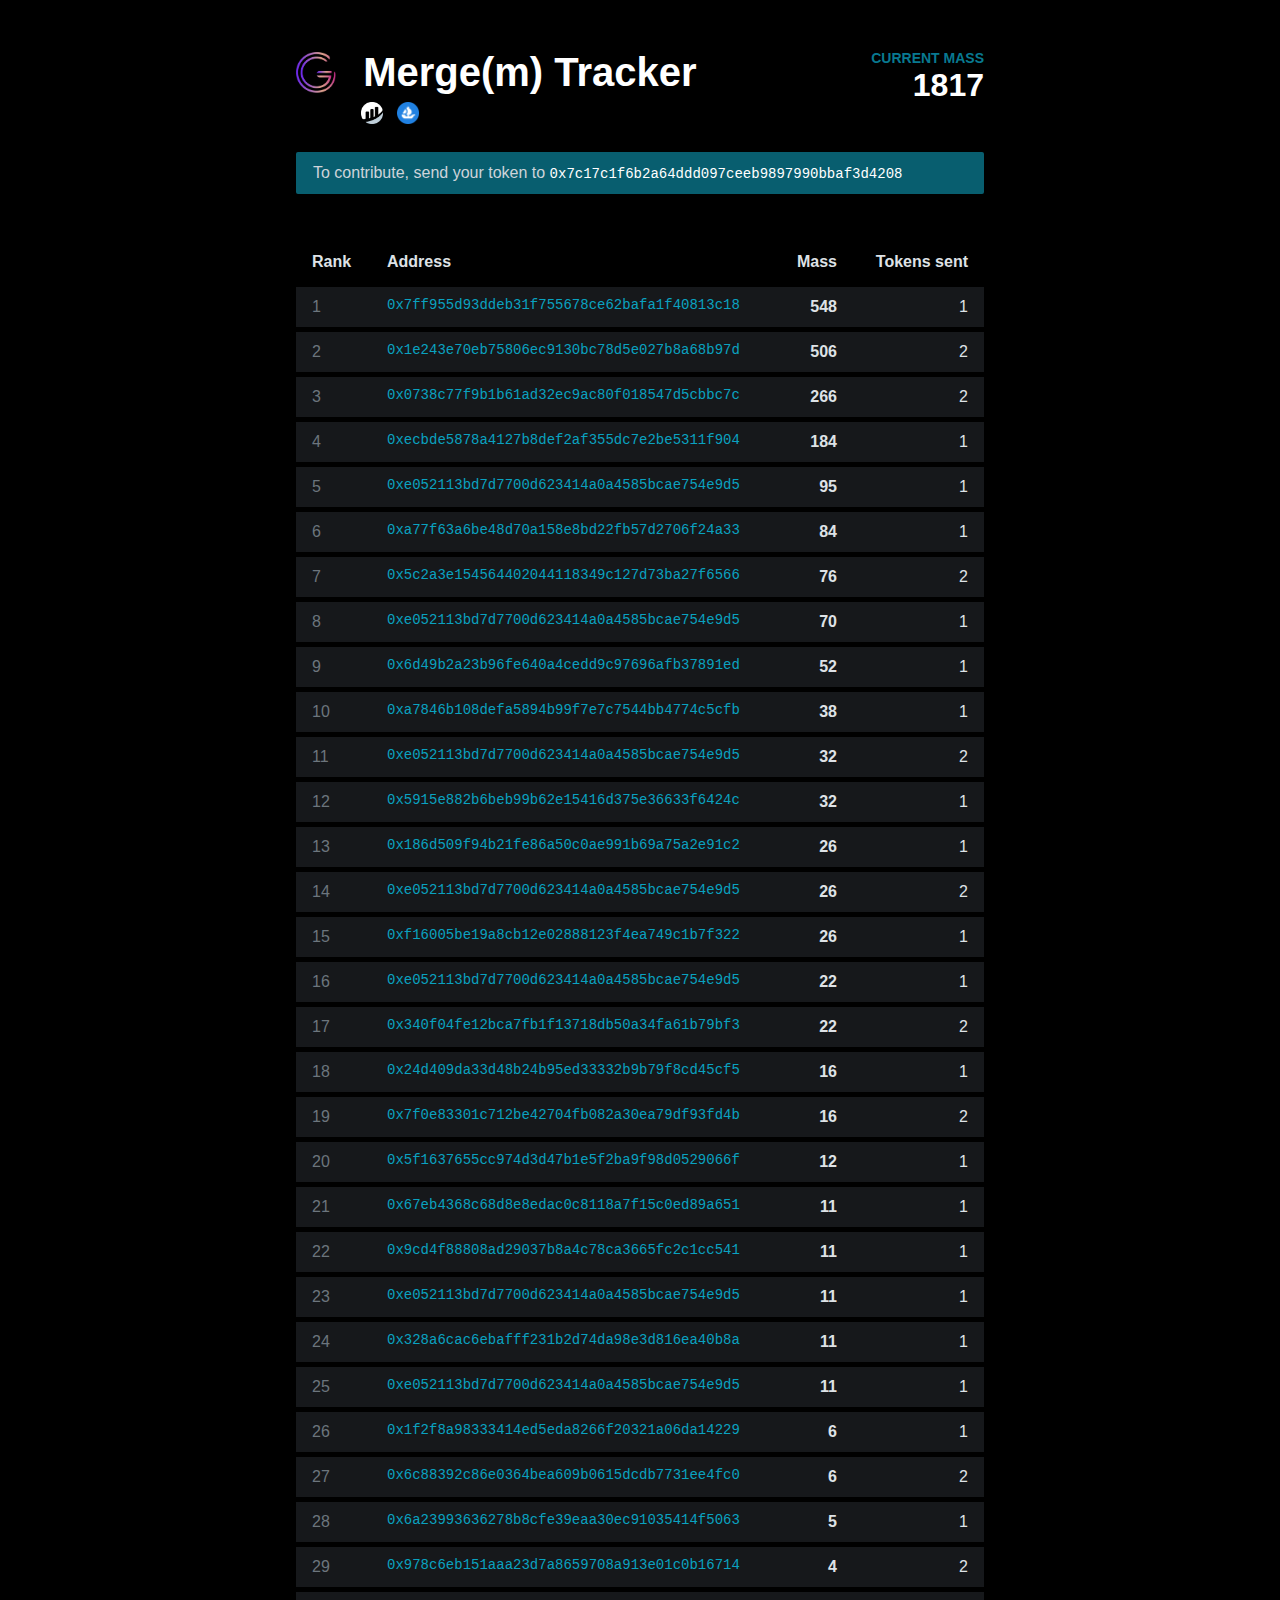
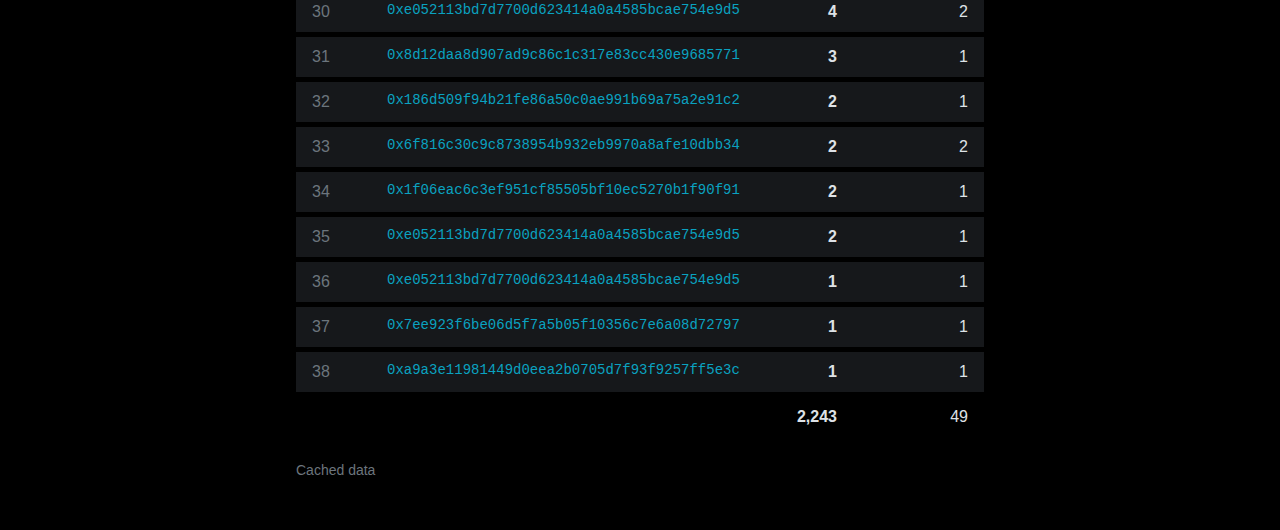
<file: merge/index.html>
<!DOCTYPE html>
<!-- saved from url=(0014)about:internet -->
<html><head><meta http-equiv="Content-Type" content="text/html; charset=UTF-8">

<title>Genesis DAO - Merge(m) tracker</title>
<meta content="width=device-width,initial-scale=1" name="viewport">
<meta name="csrf-param" content="authenticity_token">
<meta name="csrf-token" content="iUikpr28YMQUvgGsRrEVU7nqHg2vKpuuku7aSu0cFjvsxKLl9LFn3Zg565IIDakd55yy_B_pkdfWM9xA0ixk5w">

<link rel="stylesheet" href="./assets/application-2772bb484e80c625910a4a87ddd69fef845c03680adca7b8a3da3b7fdf9c87c1.css" media="all" data-turbolinks-track="reload">
<script src="./assets/application-f0e527a6b39e84b80510c16a1c748dbec6d24b649a78617b816a34e10901b11c.js" data-turbolinks-track="reload" defer="defer"></script>
<link href="https://fonts.cdnfonts.com/" rel="preconnect">
<link href="./assets/sofia-pro" rel="stylesheet">
<link href="./assets/icon-e5b31c8667ab2147eb59f2b161046d971e72710553d2beda4c5e0d7974a13787.png" rel="icon" type="image/png">
</head>
<body>
<div class="container merge-page">
<div class="d-flex flex-wrap">
<h1 class="flex-fill">
<img class="logo" alt="GenesisDAO" width="217" height="222" src="./assets/icon-e5b31c8667ab2147eb59f2b161046d971e72710553d2beda4c5e0d7974a13787.png">
<span>
Merge(m) Tracker
<div style="margin-left: 65px; font-size: 1rem; word-spacing: 0.25em; font-size: 1.65rem;">
<a href="https://etherscan.io/address/0x7c17c1f6b2a64ddd097ceeb9897990bbaf3d4208"><img style="width: 22px; height: 22px;" src="./assets/etherscan-logo-light-circle-1b945e8dd9c283ca66669132d0a33aa0653a7723075f41e545591a267e18f125.png">
</a><a href="https://opensea.io/0x7c17c1f6b2a64ddd097ceeb9897990bbaf3d4208"><img style="width: 22px; height: 22px;" src="./assets/opensea-logo-9a449fa29f4f3fee240f19724799d041473e76d1b0a5d59f17ef52ee91bde370.png">
</a></div>
</span>
</h1>
<div class="stats-block" style="min-width: 110px;">
<div class="stats-block-title">Current Mass</div>
<div class="stats-block-counter">1817</div>
</div>
</div>
<div class="alert mt-3">
To contribute, send your token to
<code>0x7c17c1f6b2a64ddd097ceeb9897990bbaf3d4208</code>
</div>
<div class="table-card">
<table class="table">
<thead>
<tr>
<th>Rank</th>
<th>Address</th>
<th class="number">Mass</th>
<th class="number">Tokens sent</th>
</tr>
</thead>
<tbody>
<tr>
<td>
<div class="text-muted">1</div>
</td>
<td>
<code class="address d-none d-md-block">0x7ff955d93ddeb31f755678ce62bafa1f40813c18</code>
<code class="address d-md-none">0x7ff955d...40813c18</code>
</td>
<td class="number">
<b>548</b>
</td>
<td class="number">
1
</td>
</tr>
<tr>
<td>
<div class="text-muted">2</div>
</td>
<td>
<code class="address d-none d-md-block">0x1e243e70eb75806ec9130bc78d5e027b8a68b97d</code>
<code class="address d-md-none">0x1e243e7...8a68b97d</code>
</td>
<td class="number">
<b>506</b>
</td>
<td class="number">
2
</td>
</tr>
<tr>
<td>
<div class="text-muted">3</div>
</td>
<td>
<code class="address d-none d-md-block">0x0738c77f9b1b61ad32ec9ac80f018547d5cbbc7c</code>
<code class="address d-md-none">0x0738c77...d5cbbc7c</code>
</td>
<td class="number">
<b>266</b>
</td>
<td class="number">
2
</td>
</tr>
<tr>
<td>
<div class="text-muted">4</div>
</td>
<td>
<code class="address d-none d-md-block">0xecbde5878a4127b8def2af355dc7e2be5311f904</code>
<code class="address d-md-none">0xecbde58...5311f904</code>
</td>
<td class="number">
<b>184</b>
</td>
<td class="number">
1
</td>
</tr>
<tr>
<td>
<div class="text-muted">5</div>
</td>
<td>
<code class="address d-none d-md-block">0xe052113bd7d7700d623414a0a4585bcae754e9d5</code>
<code class="address d-md-none">0xe052113...e754e9d5</code>
</td>
<td class="number">
<b>95</b>
</td>
<td class="number">
1
</td>
</tr>
<tr>
<td>
<div class="text-muted">6</div>
</td>
<td>
<code class="address d-none d-md-block">0xa77f63a6be48d70a158e8bd22fb57d2706f24a33</code>
<code class="address d-md-none">0xa77f63a...06f24a33</code>
</td>
<td class="number">
<b>84</b>
</td>
<td class="number">
1
</td>
</tr>
<tr>
<td>
<div class="text-muted">7</div>
</td>
<td>
<code class="address d-none d-md-block">0x5c2a3e154564402044118349c127d73ba27f6566</code>
<code class="address d-md-none">0x5c2a3e1...a27f6566</code>
</td>
<td class="number">
<b>76</b>
</td>
<td class="number">
2
</td>
</tr>
<tr>
<td>
<div class="text-muted">8</div>
</td>
<td>
<code class="address d-none d-md-block">0xe052113bd7d7700d623414a0a4585bcae754e9d5</code>
<code class="address d-md-none">0xe052113...e754e9d5</code>
</td>
<td class="number">
<b>70</b>
</td>
<td class="number">
1
</td>
</tr>
<tr>
<td>
<div class="text-muted">9</div>
</td>
<td>
<code class="address d-none d-md-block">0x6d49b2a23b96fe640a4cedd9c97696afb37891ed</code>
<code class="address d-md-none">0x6d49b2a...b37891ed</code>
</td>
<td class="number">
<b>52</b>
</td>
<td class="number">
1
</td>
</tr>
<tr>
<td>
<div class="text-muted">10</div>
</td>
<td>
<code class="address d-none d-md-block">0xa7846b108defa5894b99f7e7c7544bb4774c5cfb</code>
<code class="address d-md-none">0xa7846b1...774c5cfb</code>
</td>
<td class="number">
<b>38</b>
</td>
<td class="number">
1
</td>
</tr>
<tr>
<td>
<div class="text-muted">11</div>
</td>
<td>
<code class="address d-none d-md-block">0xe052113bd7d7700d623414a0a4585bcae754e9d5</code>
<code class="address d-md-none">0xe052113...e754e9d5</code>
</td>
<td class="number">
<b>32</b>
</td>
<td class="number">
2
</td>
</tr>
<tr>
<td>
<div class="text-muted">12</div>
</td>
<td>
<code class="address d-none d-md-block">0x5915e882b6beb99b62e15416d375e36633f6424c</code>
<code class="address d-md-none">0x5915e88...33f6424c</code>
</td>
<td class="number">
<b>32</b>
</td>
<td class="number">
1
</td>
</tr>
<tr>
<td>
<div class="text-muted">13</div>
</td>
<td>
<code class="address d-none d-md-block">0x186d509f94b21fe86a50c0ae991b69a75a2e91c2</code>
<code class="address d-md-none">0x186d509...5a2e91c2</code>
</td>
<td class="number">
<b>26</b>
</td>
<td class="number">
1
</td>
</tr>
<tr>
<td>
<div class="text-muted">14</div>
</td>
<td>
<code class="address d-none d-md-block">0xe052113bd7d7700d623414a0a4585bcae754e9d5</code>
<code class="address d-md-none">0xe052113...e754e9d5</code>
</td>
<td class="number">
<b>26</b>
</td>
<td class="number">
2
</td>
</tr>
<tr>
<td>
<div class="text-muted">15</div>
</td>
<td>
<code class="address d-none d-md-block">0xf16005be19a8cb12e02888123f4ea749c1b7f322</code>
<code class="address d-md-none">0xf16005b...c1b7f322</code>
</td>
<td class="number">
<b>26</b>
</td>
<td class="number">
1
</td>
</tr>
<tr>
<td>
<div class="text-muted">16</div>
</td>
<td>
<code class="address d-none d-md-block">0xe052113bd7d7700d623414a0a4585bcae754e9d5</code>
<code class="address d-md-none">0xe052113...e754e9d5</code>
</td>
<td class="number">
<b>22</b>
</td>
<td class="number">
1
</td>
</tr>
<tr>
<td>
<div class="text-muted">17</div>
</td>
<td>
<code class="address d-none d-md-block">0x340f04fe12bca7fb1f13718db50a34fa61b79bf3</code>
<code class="address d-md-none">0x340f04f...61b79bf3</code>
</td>
<td class="number">
<b>22</b>
</td>
<td class="number">
2
</td>
</tr>
<tr>
<td>
<div class="text-muted">18</div>
</td>
<td>
<code class="address d-none d-md-block">0x24d409da33d48b24b95ed33332b9b79f8cd45cf5</code>
<code class="address d-md-none">0x24d409d...8cd45cf5</code>
</td>
<td class="number">
<b>16</b>
</td>
<td class="number">
1
</td>
</tr>
<tr>
<td>
<div class="text-muted">19</div>
</td>
<td>
<code class="address d-none d-md-block">0x7f0e83301c712be42704fb082a30ea79df93fd4b</code>
<code class="address d-md-none">0x7f0e833...df93fd4b</code>
</td>
<td class="number">
<b>16</b>
</td>
<td class="number">
2
</td>
</tr>
<tr>
<td>
<div class="text-muted">20</div>
</td>
<td>
<code class="address d-none d-md-block">0x5f1637655cc974d3d47b1e5f2ba9f98d0529066f</code>
<code class="address d-md-none">0x5f16376...0529066f</code>
</td>
<td class="number">
<b>12</b>
</td>
<td class="number">
1
</td>
</tr>
<tr>
<td>
<div class="text-muted">21</div>
</td>
<td>
<code class="address d-none d-md-block">0x67eb4368c68d8e8edac0c8118a7f15c0ed89a651</code>
<code class="address d-md-none">0x67eb436...ed89a651</code>
</td>
<td class="number">
<b>11</b>
</td>
<td class="number">
1
</td>
</tr>
<tr>
<td>
<div class="text-muted">22</div>
</td>
<td>
<code class="address d-none d-md-block">0x9cd4f88808ad29037b8a4c78ca3665fc2c1cc541</code>
<code class="address d-md-none">0x9cd4f88...2c1cc541</code>
</td>
<td class="number">
<b>11</b>
</td>
<td class="number">
1
</td>
</tr>
<tr>
<td>
<div class="text-muted">23</div>
</td>
<td>
<code class="address d-none d-md-block">0xe052113bd7d7700d623414a0a4585bcae754e9d5</code>
<code class="address d-md-none">0xe052113...e754e9d5</code>
</td>
<td class="number">
<b>11</b>
</td>
<td class="number">
1
</td>
</tr>
<tr>
<td>
<div class="text-muted">24</div>
</td>
<td>
<code class="address d-none d-md-block">0x328a6cac6ebafff231b2d74da98e3d816ea40b8a</code>
<code class="address d-md-none">0x328a6ca...6ea40b8a</code>
</td>
<td class="number">
<b>11</b>
</td>
<td class="number">
1
</td>
</tr>
<tr>
<td>
<div class="text-muted">25</div>
</td>
<td>
<code class="address d-none d-md-block">0xe052113bd7d7700d623414a0a4585bcae754e9d5</code>
<code class="address d-md-none">0xe052113...e754e9d5</code>
</td>
<td class="number">
<b>11</b>
</td>
<td class="number">
1
</td>
</tr>
<tr>
<td>
<div class="text-muted">26</div>
</td>
<td>
<code class="address d-none d-md-block">0x1f2f8a98333414ed5eda8266f20321a06da14229</code>
<code class="address d-md-none">0x1f2f8a9...6da14229</code>
</td>
<td class="number">
<b>6</b>
</td>
<td class="number">
1
</td>
</tr>
<tr>
<td>
<div class="text-muted">27</div>
</td>
<td>
<code class="address d-none d-md-block">0x6c88392c86e0364bea609b0615dcdb7731ee4fc0</code>
<code class="address d-md-none">0x6c88392...31ee4fc0</code>
</td>
<td class="number">
<b>6</b>
</td>
<td class="number">
2
</td>
</tr>
<tr>
<td>
<div class="text-muted">28</div>
</td>
<td>
<code class="address d-none d-md-block">0x6a23993636278b8cfe39eaa30ec91035414f5063</code>
<code class="address d-md-none">0x6a23993...414f5063</code>
</td>
<td class="number">
<b>5</b>
</td>
<td class="number">
1
</td>
</tr>
<tr>
<td>
<div class="text-muted">29</div>
</td>
<td>
<code class="address d-none d-md-block">0x978c6eb151aaa23d7a8659708a913e01c0b16714</code>
<code class="address d-md-none">0x978c6eb...c0b16714</code>
</td>
<td class="number">
<b>4</b>
</td>
<td class="number">
2
</td>
</tr>
<tr>
<td>
<div class="text-muted">30</div>
</td>
<td>
<code class="address d-none d-md-block">0xe052113bd7d7700d623414a0a4585bcae754e9d5</code>
<code class="address d-md-none">0xe052113...e754e9d5</code>
</td>
<td class="number">
<b>4</b>
</td>
<td class="number">
2
</td>
</tr>
<tr>
<td>
<div class="text-muted">31</div>
</td>
<td>
<code class="address d-none d-md-block">0x8d12daa8d907ad9c86c1c317e83cc430e9685771</code>
<code class="address d-md-none">0x8d12daa...e9685771</code>
</td>
<td class="number">
<b>3</b>
</td>
<td class="number">
1
</td>
</tr>
<tr>
<td>
<div class="text-muted">32</div>
</td>
<td>
<code class="address d-none d-md-block">0x186d509f94b21fe86a50c0ae991b69a75a2e91c2</code>
<code class="address d-md-none">0x186d509...5a2e91c2</code>
</td>
<td class="number">
<b>2</b>
</td>
<td class="number">
1
</td>
</tr>
<tr>
<td>
<div class="text-muted">33</div>
</td>
<td>
<code class="address d-none d-md-block">0x6f816c30c9c8738954b932eb9970a8afe10dbb34</code>
<code class="address d-md-none">0x6f816c3...e10dbb34</code>
</td>
<td class="number">
<b>2</b>
</td>
<td class="number">
2
</td>
</tr>
<tr>
<td>
<div class="text-muted">34</div>
</td>
<td>
<code class="address d-none d-md-block">0x1f06eac6c3ef951cf85505bf10ec5270b1f90f91</code>
<code class="address d-md-none">0x1f06eac...b1f90f91</code>
</td>
<td class="number">
<b>2</b>
</td>
<td class="number">
1
</td>
</tr>
<tr>
<td>
<div class="text-muted">35</div>
</td>
<td>
<code class="address d-none d-md-block">0xe052113bd7d7700d623414a0a4585bcae754e9d5</code>
<code class="address d-md-none">0xe052113...e754e9d5</code>
</td>
<td class="number">
<b>2</b>
</td>
<td class="number">
1
</td>
</tr>
<tr>
<td>
<div class="text-muted">36</div>
</td>
<td>
<code class="address d-none d-md-block">0xe052113bd7d7700d623414a0a4585bcae754e9d5</code>
<code class="address d-md-none">0xe052113...e754e9d5</code>
</td>
<td class="number">
<b>1</b>
</td>
<td class="number">
1
</td>
</tr>
<tr>
<td>
<div class="text-muted">37</div>
</td>
<td>
<code class="address d-none d-md-block">0x7ee923f6be06d5f7a5b05f10356c7e6a08d72797</code>
<code class="address d-md-none">0x7ee923f...08d72797</code>
</td>
<td class="number">
<b>1</b>
</td>
<td class="number">
1
</td>
</tr>
<tr>
<td>
<div class="text-muted">38</div>
</td>
<td>
<code class="address d-none d-md-block">0xa9a3e11981449d0eea2b0705d7f93f9257ff5e3c</code>
<code class="address d-md-none">0xa9a3e11...57ff5e3c</code>
</td>
<td class="number">
<b>1</b>
</td>
<td class="number">
1
</td>
</tr>
</tbody>
<tfoot>
<tr>
<td></td>
<td></td>
<td class="number">
<b>2,243</b>
</td>
<td class="number">49</td>
</tr>
</tfoot>
</table>
</div>
<small class="text-muted">
Cached data
</small>

</div>


</body></html>
</file>
<file: merge/assets/application-2772bb484e80c625910a4a87ddd69fef845c03680adca7b8a3da3b7fdf9c87c1.css>
.clearfix::after {
  display: block;
  clear: both;
  content: "";
}

.text-bg-primary {
  color: #fff !important;
  background-color: RGBA(142, 86, 202, var(--bs-bg-opacity, 1)) !important;
}

.text-bg-secondary {
  color: #fff !important;
  background-color: RGBA(108, 117, 125, var(--bs-bg-opacity, 1)) !important;
}

.text-bg-success {
  color: #fff !important;
  background-color: RGBA(25, 135, 84, var(--bs-bg-opacity, 1)) !important;
}

.text-bg-info {
  color: #000 !important;
  background-color: RGBA(13, 202, 240, var(--bs-bg-opacity, 1)) !important;
}

.text-bg-warning {
  color: #000 !important;
  background-color: RGBA(255, 193, 7, var(--bs-bg-opacity, 1)) !important;
}

.text-bg-danger {
  color: #fff !important;
  background-color: RGBA(220, 53, 69, var(--bs-bg-opacity, 1)) !important;
}

.text-bg-light {
  color: #000 !important;
  background-color: RGBA(248, 249, 250, var(--bs-bg-opacity, 1)) !important;
}

.text-bg-dark {
  color: #fff !important;
  background-color: RGBA(33, 37, 41, var(--bs-bg-opacity, 1)) !important;
}

.link-primary {
  color: #8e56ca !important;
}
.link-primary:hover, .link-primary:focus {
  color: #7245a2 !important;
}

.link-secondary {
  color: #6c757d !important;
}
.link-secondary:hover, .link-secondary:focus {
  color: #565e64 !important;
}

.link-success {
  color: #198754 !important;
}
.link-success:hover, .link-success:focus {
  color: #146c43 !important;
}

.link-info {
  color: #0dcaf0 !important;
}
.link-info:hover, .link-info:focus {
  color: #3dd5f3 !important;
}

.link-warning {
  color: #ffc107 !important;
}
.link-warning:hover, .link-warning:focus {
  color: #ffcd39 !important;
}

.link-danger {
  color: #dc3545 !important;
}
.link-danger:hover, .link-danger:focus {
  color: #b02a37 !important;
}

.link-light {
  color: #f8f9fa !important;
}
.link-light:hover, .link-light:focus {
  color: #f9fafb !important;
}

.link-dark {
  color: #212529 !important;
}
.link-dark:hover, .link-dark:focus {
  color: #1a1e21 !important;
}

.ratio {
  position: relative;
  width: 100%;
}
.ratio::before {
  display: block;
  padding-top: var(--bs-aspect-ratio);
  content: "";
}
.ratio > * {
  position: absolute;
  top: 0;
  left: 0;
  width: 100%;
  height: 100%;
}

.ratio-1x1 {
  --bs-aspect-ratio: 100%;
}

.ratio-4x3 {
  --bs-aspect-ratio: 75%;
}

.ratio-16x9 {
  --bs-aspect-ratio: 56.25%;
}

.ratio-21x9 {
  --bs-aspect-ratio: 42.8571428571%;
}

.fixed-top {
  position: fixed;
  top: 0;
  right: 0;
  left: 0;
  z-index: 1030;
}

.fixed-bottom {
  position: fixed;
  right: 0;
  bottom: 0;
  left: 0;
  z-index: 1030;
}

.sticky-top {
  position: sticky;
  top: 0;
  z-index: 1020;
}

.sticky-bottom {
  position: sticky;
  bottom: 0;
  z-index: 1020;
}

@media (min-width: 576px) {
  .sticky-sm-top {
    position: sticky;
    top: 0;
    z-index: 1020;
  }
  .sticky-sm-bottom {
    position: sticky;
    bottom: 0;
    z-index: 1020;
  }
}
@media (min-width: 768px) {
  .sticky-md-top {
    position: sticky;
    top: 0;
    z-index: 1020;
  }
  .sticky-md-bottom {
    position: sticky;
    bottom: 0;
    z-index: 1020;
  }
}
@media (min-width: 992px) {
  .sticky-lg-top {
    position: sticky;
    top: 0;
    z-index: 1020;
  }
  .sticky-lg-bottom {
    position: sticky;
    bottom: 0;
    z-index: 1020;
  }
}
@media (min-width: 1200px) {
  .sticky-xl-top {
    position: sticky;
    top: 0;
    z-index: 1020;
  }
  .sticky-xl-bottom {
    position: sticky;
    bottom: 0;
    z-index: 1020;
  }
}
@media (min-width: 1400px) {
  .sticky-xxl-top {
    position: sticky;
    top: 0;
    z-index: 1020;
  }
  .sticky-xxl-bottom {
    position: sticky;
    bottom: 0;
    z-index: 1020;
  }
}
.hstack {
  display: flex;
  flex-direction: row;
  align-items: center;
  align-self: stretch;
}

.vstack {
  display: flex;
  flex: 1 1 auto;
  flex-direction: column;
  align-self: stretch;
}

.visually-hidden,
.visually-hidden-focusable:not(:focus):not(:focus-within) {
  position: absolute !important;
  width: 1px !important;
  height: 1px !important;
  padding: 0 !important;
  margin: -1px !important;
  overflow: hidden !important;
  clip: rect(0, 0, 0, 0) !important;
  white-space: nowrap !important;
  border: 0 !important;
}

.stretched-link::after {
  position: absolute;
  top: 0;
  right: 0;
  bottom: 0;
  left: 0;
  z-index: 1;
  content: "";
}

.text-truncate {
  overflow: hidden;
  text-overflow: ellipsis;
  white-space: nowrap;
}

.vr {
  display: inline-block;
  align-self: stretch;
  width: 1px;
  min-height: 1em;
  background-color: currentcolor;
  opacity: 0.25;
}

.align-baseline {
  vertical-align: baseline !important;
}

.align-top {
  vertical-align: top !important;
}

.align-middle {
  vertical-align: middle !important;
}

.align-bottom {
  vertical-align: bottom !important;
}

.align-text-bottom {
  vertical-align: text-bottom !important;
}

.align-text-top {
  vertical-align: text-top !important;
}

.float-start {
  float: left !important;
}

.float-end {
  float: right !important;
}

.float-none {
  float: none !important;
}

.opacity-0 {
  opacity: 0 !important;
}

.opacity-25 {
  opacity: 0.25 !important;
}

.opacity-50 {
  opacity: 0.5 !important;
}

.opacity-75 {
  opacity: 0.75 !important;
}

.opacity-100 {
  opacity: 1 !important;
}

.overflow-auto {
  overflow: auto !important;
}

.overflow-hidden {
  overflow: hidden !important;
}

.overflow-visible {
  overflow: visible !important;
}

.overflow-scroll {
  overflow: scroll !important;
}

.d-inline {
  display: inline !important;
}

.d-inline-block {
  display: inline-block !important;
}

.d-block {
  display: block !important;
}

.d-grid {
  display: grid !important;
}

.d-table {
  display: table !important;
}

.d-table-row {
  display: table-row !important;
}

.d-table-cell {
  display: table-cell !important;
}

.d-flex {
  display: flex !important;
}

.d-inline-flex {
  display: inline-flex !important;
}

.d-none {
  display: none !important;
}

.shadow {
  box-shadow: 0 0.5rem 1rem rgba(0, 0, 0, 0.15) !important;
}

.shadow-sm {
  box-shadow: 0 0.125rem 0.25rem rgba(0, 0, 0, 0.075) !important;
}

.shadow-lg {
  box-shadow: 0 1rem 3rem rgba(0, 0, 0, 0.175) !important;
}

.shadow-none {
  box-shadow: none !important;
}

.position-static {
  position: static !important;
}

.position-relative {
  position: relative !important;
}

.position-absolute {
  position: absolute !important;
}

.position-fixed {
  position: fixed !important;
}

.position-sticky {
  position: sticky !important;
}

.top-0 {
  top: 0 !important;
}

.top-50 {
  top: 50% !important;
}

.top-100 {
  top: 100% !important;
}

.bottom-0 {
  bottom: 0 !important;
}

.bottom-50 {
  bottom: 50% !important;
}

.bottom-100 {
  bottom: 100% !important;
}

.start-0 {
  left: 0 !important;
}

.start-50 {
  left: 50% !important;
}

.start-100 {
  left: 100% !important;
}

.end-0 {
  right: 0 !important;
}

.end-50 {
  right: 50% !important;
}

.end-100 {
  right: 100% !important;
}

.translate-middle {
  transform: translate(-50%, -50%) !important;
}

.translate-middle-x {
  transform: translateX(-50%) !important;
}

.translate-middle-y {
  transform: translateY(-50%) !important;
}

.border {
  border: var(--bs-border-width) var(--bs-border-style) var(--bs-border-color) !important;
}

.border-0 {
  border: 0 !important;
}

.border-top {
  border-top: var(--bs-border-width) var(--bs-border-style) var(--bs-border-color) !important;
}

.border-top-0 {
  border-top: 0 !important;
}

.border-end {
  border-right: var(--bs-border-width) var(--bs-border-style) var(--bs-border-color) !important;
}

.border-end-0 {
  border-right: 0 !important;
}

.border-bottom {
  border-bottom: var(--bs-border-width) var(--bs-border-style) var(--bs-border-color) !important;
}

.border-bottom-0 {
  border-bottom: 0 !important;
}

.border-start {
  border-left: var(--bs-border-width) var(--bs-border-style) var(--bs-border-color) !important;
}

.border-start-0 {
  border-left: 0 !important;
}

.border-primary {
  --bs-border-opacity: 1;
  border-color: rgba(var(--bs-primary-rgb), var(--bs-border-opacity)) !important;
}

.border-secondary {
  --bs-border-opacity: 1;
  border-color: rgba(var(--bs-secondary-rgb), var(--bs-border-opacity)) !important;
}

.border-success {
  --bs-border-opacity: 1;
  border-color: rgba(var(--bs-success-rgb), var(--bs-border-opacity)) !important;
}

.border-info {
  --bs-border-opacity: 1;
  border-color: rgba(var(--bs-info-rgb), var(--bs-border-opacity)) !important;
}

.border-warning {
  --bs-border-opacity: 1;
  border-color: rgba(var(--bs-warning-rgb), var(--bs-border-opacity)) !important;
}

.border-danger {
  --bs-border-opacity: 1;
  border-color: rgba(var(--bs-danger-rgb), var(--bs-border-opacity)) !important;
}

.border-light {
  --bs-border-opacity: 1;
  border-color: rgba(var(--bs-light-rgb), var(--bs-border-opacity)) !important;
}

.border-dark {
  --bs-border-opacity: 1;
  border-color: rgba(var(--bs-dark-rgb), var(--bs-border-opacity)) !important;
}

.border-white {
  --bs-border-opacity: 1;
  border-color: rgba(var(--bs-white-rgb), var(--bs-border-opacity)) !important;
}

.border-1 {
  --bs-border-width: 1px;
}

.border-2 {
  --bs-border-width: 2px;
}

.border-3 {
  --bs-border-width: 3px;
}

.border-4 {
  --bs-border-width: 4px;
}

.border-5 {
  --bs-border-width: 5px;
}

.border-opacity-10 {
  --bs-border-opacity: 0.1;
}

.border-opacity-25 {
  --bs-border-opacity: 0.25;
}

.border-opacity-50 {
  --bs-border-opacity: 0.5;
}

.border-opacity-75 {
  --bs-border-opacity: 0.75;
}

.border-opacity-100 {
  --bs-border-opacity: 1;
}

.w-25 {
  width: 25% !important;
}

.w-50 {
  width: 50% !important;
}

.w-75 {
  width: 75% !important;
}

.w-100 {
  width: 100% !important;
}

.w-auto {
  width: auto !important;
}

.mw-100 {
  max-width: 100% !important;
}

.vw-100 {
  width: 100vw !important;
}

.min-vw-100 {
  min-width: 100vw !important;
}

.h-25 {
  height: 25% !important;
}

.h-50 {
  height: 50% !important;
}

.h-75 {
  height: 75% !important;
}

.h-100 {
  height: 100% !important;
}

.h-auto {
  height: auto !important;
}

.mh-100 {
  max-height: 100% !important;
}

.vh-100 {
  height: 100vh !important;
}

.min-vh-100 {
  min-height: 100vh !important;
}

.flex-fill {
  flex: 1 1 auto !important;
}

.flex-row {
  flex-direction: row !important;
}

.flex-column {
  flex-direction: column !important;
}

.flex-row-reverse {
  flex-direction: row-reverse !important;
}

.flex-column-reverse {
  flex-direction: column-reverse !important;
}

.flex-grow-0 {
  flex-grow: 0 !important;
}

.flex-grow-1 {
  flex-grow: 1 !important;
}

.flex-shrink-0 {
  flex-shrink: 0 !important;
}

.flex-shrink-1 {
  flex-shrink: 1 !important;
}

.flex-wrap {
  flex-wrap: wrap !important;
}

.flex-nowrap {
  flex-wrap: nowrap !important;
}

.flex-wrap-reverse {
  flex-wrap: wrap-reverse !important;
}

.justify-content-start {
  justify-content: flex-start !important;
}

.justify-content-end {
  justify-content: flex-end !important;
}

.justify-content-center {
  justify-content: center !important;
}

.justify-content-between {
  justify-content: space-between !important;
}

.justify-content-around {
  justify-content: space-around !important;
}

.justify-content-evenly {
  justify-content: space-evenly !important;
}

.align-items-start {
  align-items: flex-start !important;
}

.align-items-end {
  align-items: flex-end !important;
}

.align-items-center {
  align-items: center !important;
}

.align-items-baseline {
  align-items: baseline !important;
}

.align-items-stretch {
  align-items: stretch !important;
}

.align-content-start {
  align-content: flex-start !important;
}

.align-content-end {
  align-content: flex-end !important;
}

.align-content-center {
  align-content: center !important;
}

.align-content-between {
  align-content: space-between !important;
}

.align-content-around {
  align-content: space-around !important;
}

.align-content-stretch {
  align-content: stretch !important;
}

.align-self-auto {
  align-self: auto !important;
}

.align-self-start {
  align-self: flex-start !important;
}

.align-self-end {
  align-self: flex-end !important;
}

.align-self-center {
  align-self: center !important;
}

.align-self-baseline {
  align-self: baseline !important;
}

.align-self-stretch {
  align-self: stretch !important;
}

.order-first {
  order: -1 !important;
}

.order-0 {
  order: 0 !important;
}

.order-1 {
  order: 1 !important;
}

.order-2 {
  order: 2 !important;
}

.order-3 {
  order: 3 !important;
}

.order-4 {
  order: 4 !important;
}

.order-5 {
  order: 5 !important;
}

.order-last {
  order: 6 !important;
}

.m-0 {
  margin: 0 !important;
}

.m-1 {
  margin: 0.25rem !important;
}

.m-2 {
  margin: 0.5rem !important;
}

.m-3 {
  margin: 1rem !important;
}

.m-4 {
  margin: 1.5rem !important;
}

.m-5 {
  margin: 3rem !important;
}

.m-auto {
  margin: auto !important;
}

.mx-0 {
  margin-right: 0 !important;
  margin-left: 0 !important;
}

.mx-1 {
  margin-right: 0.25rem !important;
  margin-left: 0.25rem !important;
}

.mx-2 {
  margin-right: 0.5rem !important;
  margin-left: 0.5rem !important;
}

.mx-3 {
  margin-right: 1rem !important;
  margin-left: 1rem !important;
}

.mx-4 {
  margin-right: 1.5rem !important;
  margin-left: 1.5rem !important;
}

.mx-5 {
  margin-right: 3rem !important;
  margin-left: 3rem !important;
}

.mx-auto {
  margin-right: auto !important;
  margin-left: auto !important;
}

.my-0 {
  margin-top: 0 !important;
  margin-bottom: 0 !important;
}

.my-1 {
  margin-top: 0.25rem !important;
  margin-bottom: 0.25rem !important;
}

.my-2 {
  margin-top: 0.5rem !important;
  margin-bottom: 0.5rem !important;
}

.my-3 {
  margin-top: 1rem !important;
  margin-bottom: 1rem !important;
}

.my-4 {
  margin-top: 1.5rem !important;
  margin-bottom: 1.5rem !important;
}

.my-5 {
  margin-top: 3rem !important;
  margin-bottom: 3rem !important;
}

.my-auto {
  margin-top: auto !important;
  margin-bottom: auto !important;
}

.mt-0 {
  margin-top: 0 !important;
}

.mt-1 {
  margin-top: 0.25rem !important;
}

.mt-2 {
  margin-top: 0.5rem !important;
}

.mt-3 {
  margin-top: 1rem !important;
}

.mt-4 {
  margin-top: 1.5rem !important;
}

.mt-5 {
  margin-top: 3rem !important;
}

.mt-auto {
  margin-top: auto !important;
}

.me-0 {
  margin-right: 0 !important;
}

.me-1 {
  margin-right: 0.25rem !important;
}

.me-2 {
  margin-right: 0.5rem !important;
}

.me-3 {
  margin-right: 1rem !important;
}

.me-4 {
  margin-right: 1.5rem !important;
}

.me-5 {
  margin-right: 3rem !important;
}

.me-auto {
  margin-right: auto !important;
}

.mb-0 {
  margin-bottom: 0 !important;
}

.mb-1 {
  margin-bottom: 0.25rem !important;
}

.mb-2 {
  margin-bottom: 0.5rem !important;
}

.mb-3 {
  margin-bottom: 1rem !important;
}

.mb-4 {
  margin-bottom: 1.5rem !important;
}

.mb-5 {
  margin-bottom: 3rem !important;
}

.mb-auto {
  margin-bottom: auto !important;
}

.ms-0 {
  margin-left: 0 !important;
}

.ms-1 {
  margin-left: 0.25rem !important;
}

.ms-2 {
  margin-left: 0.5rem !important;
}

.ms-3 {
  margin-left: 1rem !important;
}

.ms-4 {
  margin-left: 1.5rem !important;
}

.ms-5 {
  margin-left: 3rem !important;
}

.ms-auto {
  margin-left: auto !important;
}

.p-0 {
  padding: 0 !important;
}

.p-1 {
  padding: 0.25rem !important;
}

.p-2 {
  padding: 0.5rem !important;
}

.p-3 {
  padding: 1rem !important;
}

.p-4 {
  padding: 1.5rem !important;
}

.p-5 {
  padding: 3rem !important;
}

.px-0 {
  padding-right: 0 !important;
  padding-left: 0 !important;
}

.px-1 {
  padding-right: 0.25rem !important;
  padding-left: 0.25rem !important;
}

.px-2 {
  padding-right: 0.5rem !important;
  padding-left: 0.5rem !important;
}

.px-3 {
  padding-right: 1rem !important;
  padding-left: 1rem !important;
}

.px-4 {
  padding-right: 1.5rem !important;
  padding-left: 1.5rem !important;
}

.px-5 {
  padding-right: 3rem !important;
  padding-left: 3rem !important;
}

.py-0 {
  padding-top: 0 !important;
  padding-bottom: 0 !important;
}

.py-1 {
  padding-top: 0.25rem !important;
  padding-bottom: 0.25rem !important;
}

.py-2 {
  padding-top: 0.5rem !important;
  padding-bottom: 0.5rem !important;
}

.py-3 {
  padding-top: 1rem !important;
  padding-bottom: 1rem !important;
}

.py-4 {
  padding-top: 1.5rem !important;
  padding-bottom: 1.5rem !important;
}

.py-5 {
  padding-top: 3rem !important;
  padding-bottom: 3rem !important;
}

.pt-0 {
  padding-top: 0 !important;
}

.pt-1 {
  padding-top: 0.25rem !important;
}

.pt-2 {
  padding-top: 0.5rem !important;
}

.pt-3 {
  padding-top: 1rem !important;
}

.pt-4 {
  padding-top: 1.5rem !important;
}

.pt-5 {
  padding-top: 3rem !important;
}

.pe-0 {
  padding-right: 0 !important;
}

.pe-1 {
  padding-right: 0.25rem !important;
}

.pe-2 {
  padding-right: 0.5rem !important;
}

.pe-3 {
  padding-right: 1rem !important;
}

.pe-4 {
  padding-right: 1.5rem !important;
}

.pe-5 {
  padding-right: 3rem !important;
}

.pb-0 {
  padding-bottom: 0 !important;
}

.pb-1 {
  padding-bottom: 0.25rem !important;
}

.pb-2 {
  padding-bottom: 0.5rem !important;
}

.pb-3 {
  padding-bottom: 1rem !important;
}

.pb-4 {
  padding-bottom: 1.5rem !important;
}

.pb-5 {
  padding-bottom: 3rem !important;
}

.ps-0 {
  padding-left: 0 !important;
}

.ps-1 {
  padding-left: 0.25rem !important;
}

.ps-2 {
  padding-left: 0.5rem !important;
}

.ps-3 {
  padding-left: 1rem !important;
}

.ps-4 {
  padding-left: 1.5rem !important;
}

.ps-5 {
  padding-left: 3rem !important;
}

.gap-0 {
  gap: 0 !important;
}

.gap-1 {
  gap: 0.25rem !important;
}

.gap-2 {
  gap: 0.5rem !important;
}

.gap-3 {
  gap: 1rem !important;
}

.gap-4 {
  gap: 1.5rem !important;
}

.gap-5 {
  gap: 3rem !important;
}

.font-monospace {
  font-family: var(--bs-font-monospace) !important;
}

.fs-1 {
  font-size: calc(1.375rem + 1.5vw) !important;
}

.fs-2 {
  font-size: calc(1.325rem + 0.9vw) !important;
}

.fs-3 {
  font-size: calc(1.3rem + 0.6vw) !important;
}

.fs-4 {
  font-size: calc(1.275rem + 0.3vw) !important;
}

.fs-5 {
  font-size: 1.25rem !important;
}

.fs-6 {
  font-size: 1rem !important;
}

.fst-italic {
  font-style: italic !important;
}

.fst-normal {
  font-style: normal !important;
}

.fw-light {
  font-weight: 300 !important;
}

.fw-lighter {
  font-weight: lighter !important;
}

.fw-normal {
  font-weight: 400 !important;
}

.fw-bold {
  font-weight: 700 !important;
}

.fw-semibold {
  font-weight: 600 !important;
}

.fw-bolder {
  font-weight: bolder !important;
}

.lh-1 {
  line-height: 1 !important;
}

.lh-sm {
  line-height: 1.25 !important;
}

.lh-base {
  line-height: 1.5 !important;
}

.lh-lg {
  line-height: 2 !important;
}

.text-start {
  text-align: left !important;
}

.text-end {
  text-align: right !important;
}

.text-center {
  text-align: center !important;
}

.text-decoration-none {
  text-decoration: none !important;
}

.text-decoration-underline {
  text-decoration: underline !important;
}

.text-decoration-line-through {
  text-decoration: line-through !important;
}

.text-lowercase {
  text-transform: lowercase !important;
}

.text-uppercase {
  text-transform: uppercase !important;
}

.text-capitalize {
  text-transform: capitalize !important;
}

.text-wrap {
  white-space: normal !important;
}

.text-nowrap {
  white-space: nowrap !important;
}

/* rtl:begin:remove */
.text-break {
  word-wrap: break-word !important;
  word-break: break-word !important;
}

/* rtl:end:remove */
.text-primary {
  --bs-text-opacity: 1;
  color: rgba(var(--bs-primary-rgb), var(--bs-text-opacity)) !important;
}

.text-secondary {
  --bs-text-opacity: 1;
  color: rgba(var(--bs-secondary-rgb), var(--bs-text-opacity)) !important;
}

.text-success {
  --bs-text-opacity: 1;
  color: rgba(var(--bs-success-rgb), var(--bs-text-opacity)) !important;
}

.text-info {
  --bs-text-opacity: 1;
  color: rgba(var(--bs-info-rgb), var(--bs-text-opacity)) !important;
}

.text-warning {
  --bs-text-opacity: 1;
  color: rgba(var(--bs-warning-rgb), var(--bs-text-opacity)) !important;
}

.text-danger {
  --bs-text-opacity: 1;
  color: rgba(var(--bs-danger-rgb), var(--bs-text-opacity)) !important;
}

.text-light {
  --bs-text-opacity: 1;
  color: rgba(var(--bs-light-rgb), var(--bs-text-opacity)) !important;
}

.text-dark {
  --bs-text-opacity: 1;
  color: rgba(var(--bs-dark-rgb), var(--bs-text-opacity)) !important;
}

.text-black {
  --bs-text-opacity: 1;
  color: rgba(var(--bs-black-rgb), var(--bs-text-opacity)) !important;
}

.text-white {
  --bs-text-opacity: 1;
  color: rgba(var(--bs-white-rgb), var(--bs-text-opacity)) !important;
}

.text-body {
  --bs-text-opacity: 1;
  color: rgba(var(--bs-body-color-rgb), var(--bs-text-opacity)) !important;
}

.text-muted {
  --bs-text-opacity: 1;
  color: #6c757d !important;
}

.text-black-50 {
  --bs-text-opacity: 1;
  color: rgba(0, 0, 0, 0.5) !important;
}

.text-white-50 {
  --bs-text-opacity: 1;
  color: rgba(255, 255, 255, 0.5) !important;
}

.text-reset {
  --bs-text-opacity: 1;
  color: inherit !important;
}

.text-opacity-25 {
  --bs-text-opacity: 0.25;
}

.text-opacity-50 {
  --bs-text-opacity: 0.5;
}

.text-opacity-75 {
  --bs-text-opacity: 0.75;
}

.text-opacity-100 {
  --bs-text-opacity: 1;
}

.bg-primary {
  --bs-bg-opacity: 1;
  background-color: rgba(var(--bs-primary-rgb), var(--bs-bg-opacity)) !important;
}

.bg-secondary {
  --bs-bg-opacity: 1;
  background-color: rgba(var(--bs-secondary-rgb), var(--bs-bg-opacity)) !important;
}

.bg-success {
  --bs-bg-opacity: 1;
  background-color: rgba(var(--bs-success-rgb), var(--bs-bg-opacity)) !important;
}

.bg-info {
  --bs-bg-opacity: 1;
  background-color: rgba(var(--bs-info-rgb), var(--bs-bg-opacity)) !important;
}

.bg-warning {
  --bs-bg-opacity: 1;
  background-color: rgba(var(--bs-warning-rgb), var(--bs-bg-opacity)) !important;
}

.bg-danger {
  --bs-bg-opacity: 1;
  background-color: rgba(var(--bs-danger-rgb), var(--bs-bg-opacity)) !important;
}

.bg-light {
  --bs-bg-opacity: 1;
  background-color: rgba(var(--bs-light-rgb), var(--bs-bg-opacity)) !important;
}

.bg-dark {
  --bs-bg-opacity: 1;
  background-color: rgba(var(--bs-dark-rgb), var(--bs-bg-opacity)) !important;
}

.bg-black {
  --bs-bg-opacity: 1;
  background-color: rgba(var(--bs-black-rgb), var(--bs-bg-opacity)) !important;
}

.bg-white {
  --bs-bg-opacity: 1;
  background-color: rgba(var(--bs-white-rgb), var(--bs-bg-opacity)) !important;
}

.bg-body {
  --bs-bg-opacity: 1;
  background-color: rgba(var(--bs-body-bg-rgb), var(--bs-bg-opacity)) !important;
}

.bg-transparent {
  --bs-bg-opacity: 1;
  background-color: transparent !important;
}

.bg-opacity-10 {
  --bs-bg-opacity: 0.1;
}

.bg-opacity-25 {
  --bs-bg-opacity: 0.25;
}

.bg-opacity-50 {
  --bs-bg-opacity: 0.5;
}

.bg-opacity-75 {
  --bs-bg-opacity: 0.75;
}

.bg-opacity-100 {
  --bs-bg-opacity: 1;
}

.bg-gradient {
  background-image: var(--bs-gradient) !important;
}

.user-select-all {
  user-select: all !important;
}

.user-select-auto {
  user-select: auto !important;
}

.user-select-none {
  user-select: none !important;
}

.pe-none {
  pointer-events: none !important;
}

.pe-auto {
  pointer-events: auto !important;
}

.rounded {
  border-radius: var(--bs-border-radius) !important;
}

.rounded-0 {
  border-radius: 0 !important;
}

.rounded-1 {
  border-radius: var(--bs-border-radius-sm) !important;
}

.rounded-2 {
  border-radius: var(--bs-border-radius) !important;
}

.rounded-3 {
  border-radius: var(--bs-border-radius-lg) !important;
}

.rounded-4 {
  border-radius: var(--bs-border-radius-xl) !important;
}

.rounded-5 {
  border-radius: var(--bs-border-radius-2xl) !important;
}

.rounded-circle {
  border-radius: 50% !important;
}

.rounded-pill {
  border-radius: var(--bs-border-radius-pill) !important;
}

.rounded-top {
  border-top-left-radius: var(--bs-border-radius) !important;
  border-top-right-radius: var(--bs-border-radius) !important;
}

.rounded-end {
  border-top-right-radius: var(--bs-border-radius) !important;
  border-bottom-right-radius: var(--bs-border-radius) !important;
}

.rounded-bottom {
  border-bottom-right-radius: var(--bs-border-radius) !important;
  border-bottom-left-radius: var(--bs-border-radius) !important;
}

.rounded-start {
  border-bottom-left-radius: var(--bs-border-radius) !important;
  border-top-left-radius: var(--bs-border-radius) !important;
}

.visible {
  visibility: visible !important;
}

.invisible {
  visibility: hidden !important;
}

@media (min-width: 576px) {
  .float-sm-start {
    float: left !important;
  }
  .float-sm-end {
    float: right !important;
  }
  .float-sm-none {
    float: none !important;
  }
  .d-sm-inline {
    display: inline !important;
  }
  .d-sm-inline-block {
    display: inline-block !important;
  }
  .d-sm-block {
    display: block !important;
  }
  .d-sm-grid {
    display: grid !important;
  }
  .d-sm-table {
    display: table !important;
  }
  .d-sm-table-row {
    display: table-row !important;
  }
  .d-sm-table-cell {
    display: table-cell !important;
  }
  .d-sm-flex {
    display: flex !important;
  }
  .d-sm-inline-flex {
    display: inline-flex !important;
  }
  .d-sm-none {
    display: none !important;
  }
  .flex-sm-fill {
    flex: 1 1 auto !important;
  }
  .flex-sm-row {
    flex-direction: row !important;
  }
  .flex-sm-column {
    flex-direction: column !important;
  }
  .flex-sm-row-reverse {
    flex-direction: row-reverse !important;
  }
  .flex-sm-column-reverse {
    flex-direction: column-reverse !important;
  }
  .flex-sm-grow-0 {
    flex-grow: 0 !important;
  }
  .flex-sm-grow-1 {
    flex-grow: 1 !important;
  }
  .flex-sm-shrink-0 {
    flex-shrink: 0 !important;
  }
  .flex-sm-shrink-1 {
    flex-shrink: 1 !important;
  }
  .flex-sm-wrap {
    flex-wrap: wrap !important;
  }
  .flex-sm-nowrap {
    flex-wrap: nowrap !important;
  }
  .flex-sm-wrap-reverse {
    flex-wrap: wrap-reverse !important;
  }
  .justify-content-sm-start {
    justify-content: flex-start !important;
  }
  .justify-content-sm-end {
    justify-content: flex-end !important;
  }
  .justify-content-sm-center {
    justify-content: center !important;
  }
  .justify-content-sm-between {
    justify-content: space-between !important;
  }
  .justify-content-sm-around {
    justify-content: space-around !important;
  }
  .justify-content-sm-evenly {
    justify-content: space-evenly !important;
  }
  .align-items-sm-start {
    align-items: flex-start !important;
  }
  .align-items-sm-end {
    align-items: flex-end !important;
  }
  .align-items-sm-center {
    align-items: center !important;
  }
  .align-items-sm-baseline {
    align-items: baseline !important;
  }
  .align-items-sm-stretch {
    align-items: stretch !important;
  }
  .align-content-sm-start {
    align-content: flex-start !important;
  }
  .align-content-sm-end {
    align-content: flex-end !important;
  }
  .align-content-sm-center {
    align-content: center !important;
  }
  .align-content-sm-between {
    align-content: space-between !important;
  }
  .align-content-sm-around {
    align-content: space-around !important;
  }
  .align-content-sm-stretch {
    align-content: stretch !important;
  }
  .align-self-sm-auto {
    align-self: auto !important;
  }
  .align-self-sm-start {
    align-self: flex-start !important;
  }
  .align-self-sm-end {
    align-self: flex-end !important;
  }
  .align-self-sm-center {
    align-self: center !important;
  }
  .align-self-sm-baseline {
    align-self: baseline !important;
  }
  .align-self-sm-stretch {
    align-self: stretch !important;
  }
  .order-sm-first {
    order: -1 !important;
  }
  .order-sm-0 {
    order: 0 !important;
  }
  .order-sm-1 {
    order: 1 !important;
  }
  .order-sm-2 {
    order: 2 !important;
  }
  .order-sm-3 {
    order: 3 !important;
  }
  .order-sm-4 {
    order: 4 !important;
  }
  .order-sm-5 {
    order: 5 !important;
  }
  .order-sm-last {
    order: 6 !important;
  }
  .m-sm-0 {
    margin: 0 !important;
  }
  .m-sm-1 {
    margin: 0.25rem !important;
  }
  .m-sm-2 {
    margin: 0.5rem !important;
  }
  .m-sm-3 {
    margin: 1rem !important;
  }
  .m-sm-4 {
    margin: 1.5rem !important;
  }
  .m-sm-5 {
    margin: 3rem !important;
  }
  .m-sm-auto {
    margin: auto !important;
  }
  .mx-sm-0 {
    margin-right: 0 !important;
    margin-left: 0 !important;
  }
  .mx-sm-1 {
    margin-right: 0.25rem !important;
    margin-left: 0.25rem !important;
  }
  .mx-sm-2 {
    margin-right: 0.5rem !important;
    margin-left: 0.5rem !important;
  }
  .mx-sm-3 {
    margin-right: 1rem !important;
    margin-left: 1rem !important;
  }
  .mx-sm-4 {
    margin-right: 1.5rem !important;
    margin-left: 1.5rem !important;
  }
  .mx-sm-5 {
    margin-right: 3rem !important;
    margin-left: 3rem !important;
  }
  .mx-sm-auto {
    margin-right: auto !important;
    margin-left: auto !important;
  }
  .my-sm-0 {
    margin-top: 0 !important;
    margin-bottom: 0 !important;
  }
  .my-sm-1 {
    margin-top: 0.25rem !important;
    margin-bottom: 0.25rem !important;
  }
  .my-sm-2 {
    margin-top: 0.5rem !important;
    margin-bottom: 0.5rem !important;
  }
  .my-sm-3 {
    margin-top: 1rem !important;
    margin-bottom: 1rem !important;
  }
  .my-sm-4 {
    margin-top: 1.5rem !important;
    margin-bottom: 1.5rem !important;
  }
  .my-sm-5 {
    margin-top: 3rem !important;
    margin-bottom: 3rem !important;
  }
  .my-sm-auto {
    margin-top: auto !important;
    margin-bottom: auto !important;
  }
  .mt-sm-0 {
    margin-top: 0 !important;
  }
  .mt-sm-1 {
    margin-top: 0.25rem !important;
  }
  .mt-sm-2 {
    margin-top: 0.5rem !important;
  }
  .mt-sm-3 {
    margin-top: 1rem !important;
  }
  .mt-sm-4 {
    margin-top: 1.5rem !important;
  }
  .mt-sm-5 {
    margin-top: 3rem !important;
  }
  .mt-sm-auto {
    margin-top: auto !important;
  }
  .me-sm-0 {
    margin-right: 0 !important;
  }
  .me-sm-1 {
    margin-right: 0.25rem !important;
  }
  .me-sm-2 {
    margin-right: 0.5rem !important;
  }
  .me-sm-3 {
    margin-right: 1rem !important;
  }
  .me-sm-4 {
    margin-right: 1.5rem !important;
  }
  .me-sm-5 {
    margin-right: 3rem !important;
  }
  .me-sm-auto {
    margin-right: auto !important;
  }
  .mb-sm-0 {
    margin-bottom: 0 !important;
  }
  .mb-sm-1 {
    margin-bottom: 0.25rem !important;
  }
  .mb-sm-2 {
    margin-bottom: 0.5rem !important;
  }
  .mb-sm-3 {
    margin-bottom: 1rem !important;
  }
  .mb-sm-4 {
    margin-bottom: 1.5rem !important;
  }
  .mb-sm-5 {
    margin-bottom: 3rem !important;
  }
  .mb-sm-auto {
    margin-bottom: auto !important;
  }
  .ms-sm-0 {
    margin-left: 0 !important;
  }
  .ms-sm-1 {
    margin-left: 0.25rem !important;
  }
  .ms-sm-2 {
    margin-left: 0.5rem !important;
  }
  .ms-sm-3 {
    margin-left: 1rem !important;
  }
  .ms-sm-4 {
    margin-left: 1.5rem !important;
  }
  .ms-sm-5 {
    margin-left: 3rem !important;
  }
  .ms-sm-auto {
    margin-left: auto !important;
  }
  .p-sm-0 {
    padding: 0 !important;
  }
  .p-sm-1 {
    padding: 0.25rem !important;
  }
  .p-sm-2 {
    padding: 0.5rem !important;
  }
  .p-sm-3 {
    padding: 1rem !important;
  }
  .p-sm-4 {
    padding: 1.5rem !important;
  }
  .p-sm-5 {
    padding: 3rem !important;
  }
  .px-sm-0 {
    padding-right: 0 !important;
    padding-left: 0 !important;
  }
  .px-sm-1 {
    padding-right: 0.25rem !important;
    padding-left: 0.25rem !important;
  }
  .px-sm-2 {
    padding-right: 0.5rem !important;
    padding-left: 0.5rem !important;
  }
  .px-sm-3 {
    padding-right: 1rem !important;
    padding-left: 1rem !important;
  }
  .px-sm-4 {
    padding-right: 1.5rem !important;
    padding-left: 1.5rem !important;
  }
  .px-sm-5 {
    padding-right: 3rem !important;
    padding-left: 3rem !important;
  }
  .py-sm-0 {
    padding-top: 0 !important;
    padding-bottom: 0 !important;
  }
  .py-sm-1 {
    padding-top: 0.25rem !important;
    padding-bottom: 0.25rem !important;
  }
  .py-sm-2 {
    padding-top: 0.5rem !important;
    padding-bottom: 0.5rem !important;
  }
  .py-sm-3 {
    padding-top: 1rem !important;
    padding-bottom: 1rem !important;
  }
  .py-sm-4 {
    padding-top: 1.5rem !important;
    padding-bottom: 1.5rem !important;
  }
  .py-sm-5 {
    padding-top: 3rem !important;
    padding-bottom: 3rem !important;
  }
  .pt-sm-0 {
    padding-top: 0 !important;
  }
  .pt-sm-1 {
    padding-top: 0.25rem !important;
  }
  .pt-sm-2 {
    padding-top: 0.5rem !important;
  }
  .pt-sm-3 {
    padding-top: 1rem !important;
  }
  .pt-sm-4 {
    padding-top: 1.5rem !important;
  }
  .pt-sm-5 {
    padding-top: 3rem !important;
  }
  .pe-sm-0 {
    padding-right: 0 !important;
  }
  .pe-sm-1 {
    padding-right: 0.25rem !important;
  }
  .pe-sm-2 {
    padding-right: 0.5rem !important;
  }
  .pe-sm-3 {
    padding-right: 1rem !important;
  }
  .pe-sm-4 {
    padding-right: 1.5rem !important;
  }
  .pe-sm-5 {
    padding-right: 3rem !important;
  }
  .pb-sm-0 {
    padding-bottom: 0 !important;
  }
  .pb-sm-1 {
    padding-bottom: 0.25rem !important;
  }
  .pb-sm-2 {
    padding-bottom: 0.5rem !important;
  }
  .pb-sm-3 {
    padding-bottom: 1rem !important;
  }
  .pb-sm-4 {
    padding-bottom: 1.5rem !important;
  }
  .pb-sm-5 {
    padding-bottom: 3rem !important;
  }
  .ps-sm-0 {
    padding-left: 0 !important;
  }
  .ps-sm-1 {
    padding-left: 0.25rem !important;
  }
  .ps-sm-2 {
    padding-left: 0.5rem !important;
  }
  .ps-sm-3 {
    padding-left: 1rem !important;
  }
  .ps-sm-4 {
    padding-left: 1.5rem !important;
  }
  .ps-sm-5 {
    padding-left: 3rem !important;
  }
  .gap-sm-0 {
    gap: 0 !important;
  }
  .gap-sm-1 {
    gap: 0.25rem !important;
  }
  .gap-sm-2 {
    gap: 0.5rem !important;
  }
  .gap-sm-3 {
    gap: 1rem !important;
  }
  .gap-sm-4 {
    gap: 1.5rem !important;
  }
  .gap-sm-5 {
    gap: 3rem !important;
  }
  .text-sm-start {
    text-align: left !important;
  }
  .text-sm-end {
    text-align: right !important;
  }
  .text-sm-center {
    text-align: center !important;
  }
}
@media (min-width: 768px) {
  .float-md-start {
    float: left !important;
  }
  .float-md-end {
    float: right !important;
  }
  .float-md-none {
    float: none !important;
  }
  .d-md-inline {
    display: inline !important;
  }
  .d-md-inline-block {
    display: inline-block !important;
  }
  .d-md-block {
    display: block !important;
  }
  .d-md-grid {
    display: grid !important;
  }
  .d-md-table {
    display: table !important;
  }
  .d-md-table-row {
    display: table-row !important;
  }
  .d-md-table-cell {
    display: table-cell !important;
  }
  .d-md-flex {
    display: flex !important;
  }
  .d-md-inline-flex {
    display: inline-flex !important;
  }
  .d-md-none {
    display: none !important;
  }
  .flex-md-fill {
    flex: 1 1 auto !important;
  }
  .flex-md-row {
    flex-direction: row !important;
  }
  .flex-md-column {
    flex-direction: column !important;
  }
  .flex-md-row-reverse {
    flex-direction: row-reverse !important;
  }
  .flex-md-column-reverse {
    flex-direction: column-reverse !important;
  }
  .flex-md-grow-0 {
    flex-grow: 0 !important;
  }
  .flex-md-grow-1 {
    flex-grow: 1 !important;
  }
  .flex-md-shrink-0 {
    flex-shrink: 0 !important;
  }
  .flex-md-shrink-1 {
    flex-shrink: 1 !important;
  }
  .flex-md-wrap {
    flex-wrap: wrap !important;
  }
  .flex-md-nowrap {
    flex-wrap: nowrap !important;
  }
  .flex-md-wrap-reverse {
    flex-wrap: wrap-reverse !important;
  }
  .justify-content-md-start {
    justify-content: flex-start !important;
  }
  .justify-content-md-end {
    justify-content: flex-end !important;
  }
  .justify-content-md-center {
    justify-content: center !important;
  }
  .justify-content-md-between {
    justify-content: space-between !important;
  }
  .justify-content-md-around {
    justify-content: space-around !important;
  }
  .justify-content-md-evenly {
    justify-content: space-evenly !important;
  }
  .align-items-md-start {
    align-items: flex-start !important;
  }
  .align-items-md-end {
    align-items: flex-end !important;
  }
  .align-items-md-center {
    align-items: center !important;
  }
  .align-items-md-baseline {
    align-items: baseline !important;
  }
  .align-items-md-stretch {
    align-items: stretch !important;
  }
  .align-content-md-start {
    align-content: flex-start !important;
  }
  .align-content-md-end {
    align-content: flex-end !important;
  }
  .align-content-md-center {
    align-content: center !important;
  }
  .align-content-md-between {
    align-content: space-between !important;
  }
  .align-content-md-around {
    align-content: space-around !important;
  }
  .align-content-md-stretch {
    align-content: stretch !important;
  }
  .align-self-md-auto {
    align-self: auto !important;
  }
  .align-self-md-start {
    align-self: flex-start !important;
  }
  .align-self-md-end {
    align-self: flex-end !important;
  }
  .align-self-md-center {
    align-self: center !important;
  }
  .align-self-md-baseline {
    align-self: baseline !important;
  }
  .align-self-md-stretch {
    align-self: stretch !important;
  }
  .order-md-first {
    order: -1 !important;
  }
  .order-md-0 {
    order: 0 !important;
  }
  .order-md-1 {
    order: 1 !important;
  }
  .order-md-2 {
    order: 2 !important;
  }
  .order-md-3 {
    order: 3 !important;
  }
  .order-md-4 {
    order: 4 !important;
  }
  .order-md-5 {
    order: 5 !important;
  }
  .order-md-last {
    order: 6 !important;
  }
  .m-md-0 {
    margin: 0 !important;
  }
  .m-md-1 {
    margin: 0.25rem !important;
  }
  .m-md-2 {
    margin: 0.5rem !important;
  }
  .m-md-3 {
    margin: 1rem !important;
  }
  .m-md-4 {
    margin: 1.5rem !important;
  }
  .m-md-5 {
    margin: 3rem !important;
  }
  .m-md-auto {
    margin: auto !important;
  }
  .mx-md-0 {
    margin-right: 0 !important;
    margin-left: 0 !important;
  }
  .mx-md-1 {
    margin-right: 0.25rem !important;
    margin-left: 0.25rem !important;
  }
  .mx-md-2 {
    margin-right: 0.5rem !important;
    margin-left: 0.5rem !important;
  }
  .mx-md-3 {
    margin-right: 1rem !important;
    margin-left: 1rem !important;
  }
  .mx-md-4 {
    margin-right: 1.5rem !important;
    margin-left: 1.5rem !important;
  }
  .mx-md-5 {
    margin-right: 3rem !important;
    margin-left: 3rem !important;
  }
  .mx-md-auto {
    margin-right: auto !important;
    margin-left: auto !important;
  }
  .my-md-0 {
    margin-top: 0 !important;
    margin-bottom: 0 !important;
  }
  .my-md-1 {
    margin-top: 0.25rem !important;
    margin-bottom: 0.25rem !important;
  }
  .my-md-2 {
    margin-top: 0.5rem !important;
    margin-bottom: 0.5rem !important;
  }
  .my-md-3 {
    margin-top: 1rem !important;
    margin-bottom: 1rem !important;
  }
  .my-md-4 {
    margin-top: 1.5rem !important;
    margin-bottom: 1.5rem !important;
  }
  .my-md-5 {
    margin-top: 3rem !important;
    margin-bottom: 3rem !important;
  }
  .my-md-auto {
    margin-top: auto !important;
    margin-bottom: auto !important;
  }
  .mt-md-0 {
    margin-top: 0 !important;
  }
  .mt-md-1 {
    margin-top: 0.25rem !important;
  }
  .mt-md-2 {
    margin-top: 0.5rem !important;
  }
  .mt-md-3 {
    margin-top: 1rem !important;
  }
  .mt-md-4 {
    margin-top: 1.5rem !important;
  }
  .mt-md-5 {
    margin-top: 3rem !important;
  }
  .mt-md-auto {
    margin-top: auto !important;
  }
  .me-md-0 {
    margin-right: 0 !important;
  }
  .me-md-1 {
    margin-right: 0.25rem !important;
  }
  .me-md-2 {
    margin-right: 0.5rem !important;
  }
  .me-md-3 {
    margin-right: 1rem !important;
  }
  .me-md-4 {
    margin-right: 1.5rem !important;
  }
  .me-md-5 {
    margin-right: 3rem !important;
  }
  .me-md-auto {
    margin-right: auto !important;
  }
  .mb-md-0 {
    margin-bottom: 0 !important;
  }
  .mb-md-1 {
    margin-bottom: 0.25rem !important;
  }
  .mb-md-2 {
    margin-bottom: 0.5rem !important;
  }
  .mb-md-3 {
    margin-bottom: 1rem !important;
  }
  .mb-md-4 {
    margin-bottom: 1.5rem !important;
  }
  .mb-md-5 {
    margin-bottom: 3rem !important;
  }
  .mb-md-auto {
    margin-bottom: auto !important;
  }
  .ms-md-0 {
    margin-left: 0 !important;
  }
  .ms-md-1 {
    margin-left: 0.25rem !important;
  }
  .ms-md-2 {
    margin-left: 0.5rem !important;
  }
  .ms-md-3 {
    margin-left: 1rem !important;
  }
  .ms-md-4 {
    margin-left: 1.5rem !important;
  }
  .ms-md-5 {
    margin-left: 3rem !important;
  }
  .ms-md-auto {
    margin-left: auto !important;
  }
  .p-md-0 {
    padding: 0 !important;
  }
  .p-md-1 {
    padding: 0.25rem !important;
  }
  .p-md-2 {
    padding: 0.5rem !important;
  }
  .p-md-3 {
    padding: 1rem !important;
  }
  .p-md-4 {
    padding: 1.5rem !important;
  }
  .p-md-5 {
    padding: 3rem !important;
  }
  .px-md-0 {
    padding-right: 0 !important;
    padding-left: 0 !important;
  }
  .px-md-1 {
    padding-right: 0.25rem !important;
    padding-left: 0.25rem !important;
  }
  .px-md-2 {
    padding-right: 0.5rem !important;
    padding-left: 0.5rem !important;
  }
  .px-md-3 {
    padding-right: 1rem !important;
    padding-left: 1rem !important;
  }
  .px-md-4 {
    padding-right: 1.5rem !important;
    padding-left: 1.5rem !important;
  }
  .px-md-5 {
    padding-right: 3rem !important;
    padding-left: 3rem !important;
  }
  .py-md-0 {
    padding-top: 0 !important;
    padding-bottom: 0 !important;
  }
  .py-md-1 {
    padding-top: 0.25rem !important;
    padding-bottom: 0.25rem !important;
  }
  .py-md-2 {
    padding-top: 0.5rem !important;
    padding-bottom: 0.5rem !important;
  }
  .py-md-3 {
    padding-top: 1rem !important;
    padding-bottom: 1rem !important;
  }
  .py-md-4 {
    padding-top: 1.5rem !important;
    padding-bottom: 1.5rem !important;
  }
  .py-md-5 {
    padding-top: 3rem !important;
    padding-bottom: 3rem !important;
  }
  .pt-md-0 {
    padding-top: 0 !important;
  }
  .pt-md-1 {
    padding-top: 0.25rem !important;
  }
  .pt-md-2 {
    padding-top: 0.5rem !important;
  }
  .pt-md-3 {
    padding-top: 1rem !important;
  }
  .pt-md-4 {
    padding-top: 1.5rem !important;
  }
  .pt-md-5 {
    padding-top: 3rem !important;
  }
  .pe-md-0 {
    padding-right: 0 !important;
  }
  .pe-md-1 {
    padding-right: 0.25rem !important;
  }
  .pe-md-2 {
    padding-right: 0.5rem !important;
  }
  .pe-md-3 {
    padding-right: 1rem !important;
  }
  .pe-md-4 {
    padding-right: 1.5rem !important;
  }
  .pe-md-5 {
    padding-right: 3rem !important;
  }
  .pb-md-0 {
    padding-bottom: 0 !important;
  }
  .pb-md-1 {
    padding-bottom: 0.25rem !important;
  }
  .pb-md-2 {
    padding-bottom: 0.5rem !important;
  }
  .pb-md-3 {
    padding-bottom: 1rem !important;
  }
  .pb-md-4 {
    padding-bottom: 1.5rem !important;
  }
  .pb-md-5 {
    padding-bottom: 3rem !important;
  }
  .ps-md-0 {
    padding-left: 0 !important;
  }
  .ps-md-1 {
    padding-left: 0.25rem !important;
  }
  .ps-md-2 {
    padding-left: 0.5rem !important;
  }
  .ps-md-3 {
    padding-left: 1rem !important;
  }
  .ps-md-4 {
    padding-left: 1.5rem !important;
  }
  .ps-md-5 {
    padding-left: 3rem !important;
  }
  .gap-md-0 {
    gap: 0 !important;
  }
  .gap-md-1 {
    gap: 0.25rem !important;
  }
  .gap-md-2 {
    gap: 0.5rem !important;
  }
  .gap-md-3 {
    gap: 1rem !important;
  }
  .gap-md-4 {
    gap: 1.5rem !important;
  }
  .gap-md-5 {
    gap: 3rem !important;
  }
  .text-md-start {
    text-align: left !important;
  }
  .text-md-end {
    text-align: right !important;
  }
  .text-md-center {
    text-align: center !important;
  }
}
@media (min-width: 992px) {
  .float-lg-start {
    float: left !important;
  }
  .float-lg-end {
    float: right !important;
  }
  .float-lg-none {
    float: none !important;
  }
  .d-lg-inline {
    display: inline !important;
  }
  .d-lg-inline-block {
    display: inline-block !important;
  }
  .d-lg-block {
    display: block !important;
  }
  .d-lg-grid {
    display: grid !important;
  }
  .d-lg-table {
    display: table !important;
  }
  .d-lg-table-row {
    display: table-row !important;
  }
  .d-lg-table-cell {
    display: table-cell !important;
  }
  .d-lg-flex {
    display: flex !important;
  }
  .d-lg-inline-flex {
    display: inline-flex !important;
  }
  .d-lg-none {
    display: none !important;
  }
  .flex-lg-fill {
    flex: 1 1 auto !important;
  }
  .flex-lg-row {
    flex-direction: row !important;
  }
  .flex-lg-column {
    flex-direction: column !important;
  }
  .flex-lg-row-reverse {
    flex-direction: row-reverse !important;
  }
  .flex-lg-column-reverse {
    flex-direction: column-reverse !important;
  }
  .flex-lg-grow-0 {
    flex-grow: 0 !important;
  }
  .flex-lg-grow-1 {
    flex-grow: 1 !important;
  }
  .flex-lg-shrink-0 {
    flex-shrink: 0 !important;
  }
  .flex-lg-shrink-1 {
    flex-shrink: 1 !important;
  }
  .flex-lg-wrap {
    flex-wrap: wrap !important;
  }
  .flex-lg-nowrap {
    flex-wrap: nowrap !important;
  }
  .flex-lg-wrap-reverse {
    flex-wrap: wrap-reverse !important;
  }
  .justify-content-lg-start {
    justify-content: flex-start !important;
  }
  .justify-content-lg-end {
    justify-content: flex-end !important;
  }
  .justify-content-lg-center {
    justify-content: center !important;
  }
  .justify-content-lg-between {
    justify-content: space-between !important;
  }
  .justify-content-lg-around {
    justify-content: space-around !important;
  }
  .justify-content-lg-evenly {
    justify-content: space-evenly !important;
  }
  .align-items-lg-start {
    align-items: flex-start !important;
  }
  .align-items-lg-end {
    align-items: flex-end !important;
  }
  .align-items-lg-center {
    align-items: center !important;
  }
  .align-items-lg-baseline {
    align-items: baseline !important;
  }
  .align-items-lg-stretch {
    align-items: stretch !important;
  }
  .align-content-lg-start {
    align-content: flex-start !important;
  }
  .align-content-lg-end {
    align-content: flex-end !important;
  }
  .align-content-lg-center {
    align-content: center !important;
  }
  .align-content-lg-between {
    align-content: space-between !important;
  }
  .align-content-lg-around {
    align-content: space-around !important;
  }
  .align-content-lg-stretch {
    align-content: stretch !important;
  }
  .align-self-lg-auto {
    align-self: auto !important;
  }
  .align-self-lg-start {
    align-self: flex-start !important;
  }
  .align-self-lg-end {
    align-self: flex-end !important;
  }
  .align-self-lg-center {
    align-self: center !important;
  }
  .align-self-lg-baseline {
    align-self: baseline !important;
  }
  .align-self-lg-stretch {
    align-self: stretch !important;
  }
  .order-lg-first {
    order: -1 !important;
  }
  .order-lg-0 {
    order: 0 !important;
  }
  .order-lg-1 {
    order: 1 !important;
  }
  .order-lg-2 {
    order: 2 !important;
  }
  .order-lg-3 {
    order: 3 !important;
  }
  .order-lg-4 {
    order: 4 !important;
  }
  .order-lg-5 {
    order: 5 !important;
  }
  .order-lg-last {
    order: 6 !important;
  }
  .m-lg-0 {
    margin: 0 !important;
  }
  .m-lg-1 {
    margin: 0.25rem !important;
  }
  .m-lg-2 {
    margin: 0.5rem !important;
  }
  .m-lg-3 {
    margin: 1rem !important;
  }
  .m-lg-4 {
    margin: 1.5rem !important;
  }
  .m-lg-5 {
    margin: 3rem !important;
  }
  .m-lg-auto {
    margin: auto !important;
  }
  .mx-lg-0 {
    margin-right: 0 !important;
    margin-left: 0 !important;
  }
  .mx-lg-1 {
    margin-right: 0.25rem !important;
    margin-left: 0.25rem !important;
  }
  .mx-lg-2 {
    margin-right: 0.5rem !important;
    margin-left: 0.5rem !important;
  }
  .mx-lg-3 {
    margin-right: 1rem !important;
    margin-left: 1rem !important;
  }
  .mx-lg-4 {
    margin-right: 1.5rem !important;
    margin-left: 1.5rem !important;
  }
  .mx-lg-5 {
    margin-right: 3rem !important;
    margin-left: 3rem !important;
  }
  .mx-lg-auto {
    margin-right: auto !important;
    margin-left: auto !important;
  }
  .my-lg-0 {
    margin-top: 0 !important;
    margin-bottom: 0 !important;
  }
  .my-lg-1 {
    margin-top: 0.25rem !important;
    margin-bottom: 0.25rem !important;
  }
  .my-lg-2 {
    margin-top: 0.5rem !important;
    margin-bottom: 0.5rem !important;
  }
  .my-lg-3 {
    margin-top: 1rem !important;
    margin-bottom: 1rem !important;
  }
  .my-lg-4 {
    margin-top: 1.5rem !important;
    margin-bottom: 1.5rem !important;
  }
  .my-lg-5 {
    margin-top: 3rem !important;
    margin-bottom: 3rem !important;
  }
  .my-lg-auto {
    margin-top: auto !important;
    margin-bottom: auto !important;
  }
  .mt-lg-0 {
    margin-top: 0 !important;
  }
  .mt-lg-1 {
    margin-top: 0.25rem !important;
  }
  .mt-lg-2 {
    margin-top: 0.5rem !important;
  }
  .mt-lg-3 {
    margin-top: 1rem !important;
  }
  .mt-lg-4 {
    margin-top: 1.5rem !important;
  }
  .mt-lg-5 {
    margin-top: 3rem !important;
  }
  .mt-lg-auto {
    margin-top: auto !important;
  }
  .me-lg-0 {
    margin-right: 0 !important;
  }
  .me-lg-1 {
    margin-right: 0.25rem !important;
  }
  .me-lg-2 {
    margin-right: 0.5rem !important;
  }
  .me-lg-3 {
    margin-right: 1rem !important;
  }
  .me-lg-4 {
    margin-right: 1.5rem !important;
  }
  .me-lg-5 {
    margin-right: 3rem !important;
  }
  .me-lg-auto {
    margin-right: auto !important;
  }
  .mb-lg-0 {
    margin-bottom: 0 !important;
  }
  .mb-lg-1 {
    margin-bottom: 0.25rem !important;
  }
  .mb-lg-2 {
    margin-bottom: 0.5rem !important;
  }
  .mb-lg-3 {
    margin-bottom: 1rem !important;
  }
  .mb-lg-4 {
    margin-bottom: 1.5rem !important;
  }
  .mb-lg-5 {
    margin-bottom: 3rem !important;
  }
  .mb-lg-auto {
    margin-bottom: auto !important;
  }
  .ms-lg-0 {
    margin-left: 0 !important;
  }
  .ms-lg-1 {
    margin-left: 0.25rem !important;
  }
  .ms-lg-2 {
    margin-left: 0.5rem !important;
  }
  .ms-lg-3 {
    margin-left: 1rem !important;
  }
  .ms-lg-4 {
    margin-left: 1.5rem !important;
  }
  .ms-lg-5 {
    margin-left: 3rem !important;
  }
  .ms-lg-auto {
    margin-left: auto !important;
  }
  .p-lg-0 {
    padding: 0 !important;
  }
  .p-lg-1 {
    padding: 0.25rem !important;
  }
  .p-lg-2 {
    padding: 0.5rem !important;
  }
  .p-lg-3 {
    padding: 1rem !important;
  }
  .p-lg-4 {
    padding: 1.5rem !important;
  }
  .p-lg-5 {
    padding: 3rem !important;
  }
  .px-lg-0 {
    padding-right: 0 !important;
    padding-left: 0 !important;
  }
  .px-lg-1 {
    padding-right: 0.25rem !important;
    padding-left: 0.25rem !important;
  }
  .px-lg-2 {
    padding-right: 0.5rem !important;
    padding-left: 0.5rem !important;
  }
  .px-lg-3 {
    padding-right: 1rem !important;
    padding-left: 1rem !important;
  }
  .px-lg-4 {
    padding-right: 1.5rem !important;
    padding-left: 1.5rem !important;
  }
  .px-lg-5 {
    padding-right: 3rem !important;
    padding-left: 3rem !important;
  }
  .py-lg-0 {
    padding-top: 0 !important;
    padding-bottom: 0 !important;
  }
  .py-lg-1 {
    padding-top: 0.25rem !important;
    padding-bottom: 0.25rem !important;
  }
  .py-lg-2 {
    padding-top: 0.5rem !important;
    padding-bottom: 0.5rem !important;
  }
  .py-lg-3 {
    padding-top: 1rem !important;
    padding-bottom: 1rem !important;
  }
  .py-lg-4 {
    padding-top: 1.5rem !important;
    padding-bottom: 1.5rem !important;
  }
  .py-lg-5 {
    padding-top: 3rem !important;
    padding-bottom: 3rem !important;
  }
  .pt-lg-0 {
    padding-top: 0 !important;
  }
  .pt-lg-1 {
    padding-top: 0.25rem !important;
  }
  .pt-lg-2 {
    padding-top: 0.5rem !important;
  }
  .pt-lg-3 {
    padding-top: 1rem !important;
  }
  .pt-lg-4 {
    padding-top: 1.5rem !important;
  }
  .pt-lg-5 {
    padding-top: 3rem !important;
  }
  .pe-lg-0 {
    padding-right: 0 !important;
  }
  .pe-lg-1 {
    padding-right: 0.25rem !important;
  }
  .pe-lg-2 {
    padding-right: 0.5rem !important;
  }
  .pe-lg-3 {
    padding-right: 1rem !important;
  }
  .pe-lg-4 {
    padding-right: 1.5rem !important;
  }
  .pe-lg-5 {
    padding-right: 3rem !important;
  }
  .pb-lg-0 {
    padding-bottom: 0 !important;
  }
  .pb-lg-1 {
    padding-bottom: 0.25rem !important;
  }
  .pb-lg-2 {
    padding-bottom: 0.5rem !important;
  }
  .pb-lg-3 {
    padding-bottom: 1rem !important;
  }
  .pb-lg-4 {
    padding-bottom: 1.5rem !important;
  }
  .pb-lg-5 {
    padding-bottom: 3rem !important;
  }
  .ps-lg-0 {
    padding-left: 0 !important;
  }
  .ps-lg-1 {
    padding-left: 0.25rem !important;
  }
  .ps-lg-2 {
    padding-left: 0.5rem !important;
  }
  .ps-lg-3 {
    padding-left: 1rem !important;
  }
  .ps-lg-4 {
    padding-left: 1.5rem !important;
  }
  .ps-lg-5 {
    padding-left: 3rem !important;
  }
  .gap-lg-0 {
    gap: 0 !important;
  }
  .gap-lg-1 {
    gap: 0.25rem !important;
  }
  .gap-lg-2 {
    gap: 0.5rem !important;
  }
  .gap-lg-3 {
    gap: 1rem !important;
  }
  .gap-lg-4 {
    gap: 1.5rem !important;
  }
  .gap-lg-5 {
    gap: 3rem !important;
  }
  .text-lg-start {
    text-align: left !important;
  }
  .text-lg-end {
    text-align: right !important;
  }
  .text-lg-center {
    text-align: center !important;
  }
}
@media (min-width: 1200px) {
  .float-xl-start {
    float: left !important;
  }
  .float-xl-end {
    float: right !important;
  }
  .float-xl-none {
    float: none !important;
  }
  .d-xl-inline {
    display: inline !important;
  }
  .d-xl-inline-block {
    display: inline-block !important;
  }
  .d-xl-block {
    display: block !important;
  }
  .d-xl-grid {
    display: grid !important;
  }
  .d-xl-table {
    display: table !important;
  }
  .d-xl-table-row {
    display: table-row !important;
  }
  .d-xl-table-cell {
    display: table-cell !important;
  }
  .d-xl-flex {
    display: flex !important;
  }
  .d-xl-inline-flex {
    display: inline-flex !important;
  }
  .d-xl-none {
    display: none !important;
  }
  .flex-xl-fill {
    flex: 1 1 auto !important;
  }
  .flex-xl-row {
    flex-direction: row !important;
  }
  .flex-xl-column {
    flex-direction: column !important;
  }
  .flex-xl-row-reverse {
    flex-direction: row-reverse !important;
  }
  .flex-xl-column-reverse {
    flex-direction: column-reverse !important;
  }
  .flex-xl-grow-0 {
    flex-grow: 0 !important;
  }
  .flex-xl-grow-1 {
    flex-grow: 1 !important;
  }
  .flex-xl-shrink-0 {
    flex-shrink: 0 !important;
  }
  .flex-xl-shrink-1 {
    flex-shrink: 1 !important;
  }
  .flex-xl-wrap {
    flex-wrap: wrap !important;
  }
  .flex-xl-nowrap {
    flex-wrap: nowrap !important;
  }
  .flex-xl-wrap-reverse {
    flex-wrap: wrap-reverse !important;
  }
  .justify-content-xl-start {
    justify-content: flex-start !important;
  }
  .justify-content-xl-end {
    justify-content: flex-end !important;
  }
  .justify-content-xl-center {
    justify-content: center !important;
  }
  .justify-content-xl-between {
    justify-content: space-between !important;
  }
  .justify-content-xl-around {
    justify-content: space-around !important;
  }
  .justify-content-xl-evenly {
    justify-content: space-evenly !important;
  }
  .align-items-xl-start {
    align-items: flex-start !important;
  }
  .align-items-xl-end {
    align-items: flex-end !important;
  }
  .align-items-xl-center {
    align-items: center !important;
  }
  .align-items-xl-baseline {
    align-items: baseline !important;
  }
  .align-items-xl-stretch {
    align-items: stretch !important;
  }
  .align-content-xl-start {
    align-content: flex-start !important;
  }
  .align-content-xl-end {
    align-content: flex-end !important;
  }
  .align-content-xl-center {
    align-content: center !important;
  }
  .align-content-xl-between {
    align-content: space-between !important;
  }
  .align-content-xl-around {
    align-content: space-around !important;
  }
  .align-content-xl-stretch {
    align-content: stretch !important;
  }
  .align-self-xl-auto {
    align-self: auto !important;
  }
  .align-self-xl-start {
    align-self: flex-start !important;
  }
  .align-self-xl-end {
    align-self: flex-end !important;
  }
  .align-self-xl-center {
    align-self: center !important;
  }
  .align-self-xl-baseline {
    align-self: baseline !important;
  }
  .align-self-xl-stretch {
    align-self: stretch !important;
  }
  .order-xl-first {
    order: -1 !important;
  }
  .order-xl-0 {
    order: 0 !important;
  }
  .order-xl-1 {
    order: 1 !important;
  }
  .order-xl-2 {
    order: 2 !important;
  }
  .order-xl-3 {
    order: 3 !important;
  }
  .order-xl-4 {
    order: 4 !important;
  }
  .order-xl-5 {
    order: 5 !important;
  }
  .order-xl-last {
    order: 6 !important;
  }
  .m-xl-0 {
    margin: 0 !important;
  }
  .m-xl-1 {
    margin: 0.25rem !important;
  }
  .m-xl-2 {
    margin: 0.5rem !important;
  }
  .m-xl-3 {
    margin: 1rem !important;
  }
  .m-xl-4 {
    margin: 1.5rem !important;
  }
  .m-xl-5 {
    margin: 3rem !important;
  }
  .m-xl-auto {
    margin: auto !important;
  }
  .mx-xl-0 {
    margin-right: 0 !important;
    margin-left: 0 !important;
  }
  .mx-xl-1 {
    margin-right: 0.25rem !important;
    margin-left: 0.25rem !important;
  }
  .mx-xl-2 {
    margin-right: 0.5rem !important;
    margin-left: 0.5rem !important;
  }
  .mx-xl-3 {
    margin-right: 1rem !important;
    margin-left: 1rem !important;
  }
  .mx-xl-4 {
    margin-right: 1.5rem !important;
    margin-left: 1.5rem !important;
  }
  .mx-xl-5 {
    margin-right: 3rem !important;
    margin-left: 3rem !important;
  }
  .mx-xl-auto {
    margin-right: auto !important;
    margin-left: auto !important;
  }
  .my-xl-0 {
    margin-top: 0 !important;
    margin-bottom: 0 !important;
  }
  .my-xl-1 {
    margin-top: 0.25rem !important;
    margin-bottom: 0.25rem !important;
  }
  .my-xl-2 {
    margin-top: 0.5rem !important;
    margin-bottom: 0.5rem !important;
  }
  .my-xl-3 {
    margin-top: 1rem !important;
    margin-bottom: 1rem !important;
  }
  .my-xl-4 {
    margin-top: 1.5rem !important;
    margin-bottom: 1.5rem !important;
  }
  .my-xl-5 {
    margin-top: 3rem !important;
    margin-bottom: 3rem !important;
  }
  .my-xl-auto {
    margin-top: auto !important;
    margin-bottom: auto !important;
  }
  .mt-xl-0 {
    margin-top: 0 !important;
  }
  .mt-xl-1 {
    margin-top: 0.25rem !important;
  }
  .mt-xl-2 {
    margin-top: 0.5rem !important;
  }
  .mt-xl-3 {
    margin-top: 1rem !important;
  }
  .mt-xl-4 {
    margin-top: 1.5rem !important;
  }
  .mt-xl-5 {
    margin-top: 3rem !important;
  }
  .mt-xl-auto {
    margin-top: auto !important;
  }
  .me-xl-0 {
    margin-right: 0 !important;
  }
  .me-xl-1 {
    margin-right: 0.25rem !important;
  }
  .me-xl-2 {
    margin-right: 0.5rem !important;
  }
  .me-xl-3 {
    margin-right: 1rem !important;
  }
  .me-xl-4 {
    margin-right: 1.5rem !important;
  }
  .me-xl-5 {
    margin-right: 3rem !important;
  }
  .me-xl-auto {
    margin-right: auto !important;
  }
  .mb-xl-0 {
    margin-bottom: 0 !important;
  }
  .mb-xl-1 {
    margin-bottom: 0.25rem !important;
  }
  .mb-xl-2 {
    margin-bottom: 0.5rem !important;
  }
  .mb-xl-3 {
    margin-bottom: 1rem !important;
  }
  .mb-xl-4 {
    margin-bottom: 1.5rem !important;
  }
  .mb-xl-5 {
    margin-bottom: 3rem !important;
  }
  .mb-xl-auto {
    margin-bottom: auto !important;
  }
  .ms-xl-0 {
    margin-left: 0 !important;
  }
  .ms-xl-1 {
    margin-left: 0.25rem !important;
  }
  .ms-xl-2 {
    margin-left: 0.5rem !important;
  }
  .ms-xl-3 {
    margin-left: 1rem !important;
  }
  .ms-xl-4 {
    margin-left: 1.5rem !important;
  }
  .ms-xl-5 {
    margin-left: 3rem !important;
  }
  .ms-xl-auto {
    margin-left: auto !important;
  }
  .p-xl-0 {
    padding: 0 !important;
  }
  .p-xl-1 {
    padding: 0.25rem !important;
  }
  .p-xl-2 {
    padding: 0.5rem !important;
  }
  .p-xl-3 {
    padding: 1rem !important;
  }
  .p-xl-4 {
    padding: 1.5rem !important;
  }
  .p-xl-5 {
    padding: 3rem !important;
  }
  .px-xl-0 {
    padding-right: 0 !important;
    padding-left: 0 !important;
  }
  .px-xl-1 {
    padding-right: 0.25rem !important;
    padding-left: 0.25rem !important;
  }
  .px-xl-2 {
    padding-right: 0.5rem !important;
    padding-left: 0.5rem !important;
  }
  .px-xl-3 {
    padding-right: 1rem !important;
    padding-left: 1rem !important;
  }
  .px-xl-4 {
    padding-right: 1.5rem !important;
    padding-left: 1.5rem !important;
  }
  .px-xl-5 {
    padding-right: 3rem !important;
    padding-left: 3rem !important;
  }
  .py-xl-0 {
    padding-top: 0 !important;
    padding-bottom: 0 !important;
  }
  .py-xl-1 {
    padding-top: 0.25rem !important;
    padding-bottom: 0.25rem !important;
  }
  .py-xl-2 {
    padding-top: 0.5rem !important;
    padding-bottom: 0.5rem !important;
  }
  .py-xl-3 {
    padding-top: 1rem !important;
    padding-bottom: 1rem !important;
  }
  .py-xl-4 {
    padding-top: 1.5rem !important;
    padding-bottom: 1.5rem !important;
  }
  .py-xl-5 {
    padding-top: 3rem !important;
    padding-bottom: 3rem !important;
  }
  .pt-xl-0 {
    padding-top: 0 !important;
  }
  .pt-xl-1 {
    padding-top: 0.25rem !important;
  }
  .pt-xl-2 {
    padding-top: 0.5rem !important;
  }
  .pt-xl-3 {
    padding-top: 1rem !important;
  }
  .pt-xl-4 {
    padding-top: 1.5rem !important;
  }
  .pt-xl-5 {
    padding-top: 3rem !important;
  }
  .pe-xl-0 {
    padding-right: 0 !important;
  }
  .pe-xl-1 {
    padding-right: 0.25rem !important;
  }
  .pe-xl-2 {
    padding-right: 0.5rem !important;
  }
  .pe-xl-3 {
    padding-right: 1rem !important;
  }
  .pe-xl-4 {
    padding-right: 1.5rem !important;
  }
  .pe-xl-5 {
    padding-right: 3rem !important;
  }
  .pb-xl-0 {
    padding-bottom: 0 !important;
  }
  .pb-xl-1 {
    padding-bottom: 0.25rem !important;
  }
  .pb-xl-2 {
    padding-bottom: 0.5rem !important;
  }
  .pb-xl-3 {
    padding-bottom: 1rem !important;
  }
  .pb-xl-4 {
    padding-bottom: 1.5rem !important;
  }
  .pb-xl-5 {
    padding-bottom: 3rem !important;
  }
  .ps-xl-0 {
    padding-left: 0 !important;
  }
  .ps-xl-1 {
    padding-left: 0.25rem !important;
  }
  .ps-xl-2 {
    padding-left: 0.5rem !important;
  }
  .ps-xl-3 {
    padding-left: 1rem !important;
  }
  .ps-xl-4 {
    padding-left: 1.5rem !important;
  }
  .ps-xl-5 {
    padding-left: 3rem !important;
  }
  .gap-xl-0 {
    gap: 0 !important;
  }
  .gap-xl-1 {
    gap: 0.25rem !important;
  }
  .gap-xl-2 {
    gap: 0.5rem !important;
  }
  .gap-xl-3 {
    gap: 1rem !important;
  }
  .gap-xl-4 {
    gap: 1.5rem !important;
  }
  .gap-xl-5 {
    gap: 3rem !important;
  }
  .text-xl-start {
    text-align: left !important;
  }
  .text-xl-end {
    text-align: right !important;
  }
  .text-xl-center {
    text-align: center !important;
  }
}
@media (min-width: 1400px) {
  .float-xxl-start {
    float: left !important;
  }
  .float-xxl-end {
    float: right !important;
  }
  .float-xxl-none {
    float: none !important;
  }
  .d-xxl-inline {
    display: inline !important;
  }
  .d-xxl-inline-block {
    display: inline-block !important;
  }
  .d-xxl-block {
    display: block !important;
  }
  .d-xxl-grid {
    display: grid !important;
  }
  .d-xxl-table {
    display: table !important;
  }
  .d-xxl-table-row {
    display: table-row !important;
  }
  .d-xxl-table-cell {
    display: table-cell !important;
  }
  .d-xxl-flex {
    display: flex !important;
  }
  .d-xxl-inline-flex {
    display: inline-flex !important;
  }
  .d-xxl-none {
    display: none !important;
  }
  .flex-xxl-fill {
    flex: 1 1 auto !important;
  }
  .flex-xxl-row {
    flex-direction: row !important;
  }
  .flex-xxl-column {
    flex-direction: column !important;
  }
  .flex-xxl-row-reverse {
    flex-direction: row-reverse !important;
  }
  .flex-xxl-column-reverse {
    flex-direction: column-reverse !important;
  }
  .flex-xxl-grow-0 {
    flex-grow: 0 !important;
  }
  .flex-xxl-grow-1 {
    flex-grow: 1 !important;
  }
  .flex-xxl-shrink-0 {
    flex-shrink: 0 !important;
  }
  .flex-xxl-shrink-1 {
    flex-shrink: 1 !important;
  }
  .flex-xxl-wrap {
    flex-wrap: wrap !important;
  }
  .flex-xxl-nowrap {
    flex-wrap: nowrap !important;
  }
  .flex-xxl-wrap-reverse {
    flex-wrap: wrap-reverse !important;
  }
  .justify-content-xxl-start {
    justify-content: flex-start !important;
  }
  .justify-content-xxl-end {
    justify-content: flex-end !important;
  }
  .justify-content-xxl-center {
    justify-content: center !important;
  }
  .justify-content-xxl-between {
    justify-content: space-between !important;
  }
  .justify-content-xxl-around {
    justify-content: space-around !important;
  }
  .justify-content-xxl-evenly {
    justify-content: space-evenly !important;
  }
  .align-items-xxl-start {
    align-items: flex-start !important;
  }
  .align-items-xxl-end {
    align-items: flex-end !important;
  }
  .align-items-xxl-center {
    align-items: center !important;
  }
  .align-items-xxl-baseline {
    align-items: baseline !important;
  }
  .align-items-xxl-stretch {
    align-items: stretch !important;
  }
  .align-content-xxl-start {
    align-content: flex-start !important;
  }
  .align-content-xxl-end {
    align-content: flex-end !important;
  }
  .align-content-xxl-center {
    align-content: center !important;
  }
  .align-content-xxl-between {
    align-content: space-between !important;
  }
  .align-content-xxl-around {
    align-content: space-around !important;
  }
  .align-content-xxl-stretch {
    align-content: stretch !important;
  }
  .align-self-xxl-auto {
    align-self: auto !important;
  }
  .align-self-xxl-start {
    align-self: flex-start !important;
  }
  .align-self-xxl-end {
    align-self: flex-end !important;
  }
  .align-self-xxl-center {
    align-self: center !important;
  }
  .align-self-xxl-baseline {
    align-self: baseline !important;
  }
  .align-self-xxl-stretch {
    align-self: stretch !important;
  }
  .order-xxl-first {
    order: -1 !important;
  }
  .order-xxl-0 {
    order: 0 !important;
  }
  .order-xxl-1 {
    order: 1 !important;
  }
  .order-xxl-2 {
    order: 2 !important;
  }
  .order-xxl-3 {
    order: 3 !important;
  }
  .order-xxl-4 {
    order: 4 !important;
  }
  .order-xxl-5 {
    order: 5 !important;
  }
  .order-xxl-last {
    order: 6 !important;
  }
  .m-xxl-0 {
    margin: 0 !important;
  }
  .m-xxl-1 {
    margin: 0.25rem !important;
  }
  .m-xxl-2 {
    margin: 0.5rem !important;
  }
  .m-xxl-3 {
    margin: 1rem !important;
  }
  .m-xxl-4 {
    margin: 1.5rem !important;
  }
  .m-xxl-5 {
    margin: 3rem !important;
  }
  .m-xxl-auto {
    margin: auto !important;
  }
  .mx-xxl-0 {
    margin-right: 0 !important;
    margin-left: 0 !important;
  }
  .mx-xxl-1 {
    margin-right: 0.25rem !important;
    margin-left: 0.25rem !important;
  }
  .mx-xxl-2 {
    margin-right: 0.5rem !important;
    margin-left: 0.5rem !important;
  }
  .mx-xxl-3 {
    margin-right: 1rem !important;
    margin-left: 1rem !important;
  }
  .mx-xxl-4 {
    margin-right: 1.5rem !important;
    margin-left: 1.5rem !important;
  }
  .mx-xxl-5 {
    margin-right: 3rem !important;
    margin-left: 3rem !important;
  }
  .mx-xxl-auto {
    margin-right: auto !important;
    margin-left: auto !important;
  }
  .my-xxl-0 {
    margin-top: 0 !important;
    margin-bottom: 0 !important;
  }
  .my-xxl-1 {
    margin-top: 0.25rem !important;
    margin-bottom: 0.25rem !important;
  }
  .my-xxl-2 {
    margin-top: 0.5rem !important;
    margin-bottom: 0.5rem !important;
  }
  .my-xxl-3 {
    margin-top: 1rem !important;
    margin-bottom: 1rem !important;
  }
  .my-xxl-4 {
    margin-top: 1.5rem !important;
    margin-bottom: 1.5rem !important;
  }
  .my-xxl-5 {
    margin-top: 3rem !important;
    margin-bottom: 3rem !important;
  }
  .my-xxl-auto {
    margin-top: auto !important;
    margin-bottom: auto !important;
  }
  .mt-xxl-0 {
    margin-top: 0 !important;
  }
  .mt-xxl-1 {
    margin-top: 0.25rem !important;
  }
  .mt-xxl-2 {
    margin-top: 0.5rem !important;
  }
  .mt-xxl-3 {
    margin-top: 1rem !important;
  }
  .mt-xxl-4 {
    margin-top: 1.5rem !important;
  }
  .mt-xxl-5 {
    margin-top: 3rem !important;
  }
  .mt-xxl-auto {
    margin-top: auto !important;
  }
  .me-xxl-0 {
    margin-right: 0 !important;
  }
  .me-xxl-1 {
    margin-right: 0.25rem !important;
  }
  .me-xxl-2 {
    margin-right: 0.5rem !important;
  }
  .me-xxl-3 {
    margin-right: 1rem !important;
  }
  .me-xxl-4 {
    margin-right: 1.5rem !important;
  }
  .me-xxl-5 {
    margin-right: 3rem !important;
  }
  .me-xxl-auto {
    margin-right: auto !important;
  }
  .mb-xxl-0 {
    margin-bottom: 0 !important;
  }
  .mb-xxl-1 {
    margin-bottom: 0.25rem !important;
  }
  .mb-xxl-2 {
    margin-bottom: 0.5rem !important;
  }
  .mb-xxl-3 {
    margin-bottom: 1rem !important;
  }
  .mb-xxl-4 {
    margin-bottom: 1.5rem !important;
  }
  .mb-xxl-5 {
    margin-bottom: 3rem !important;
  }
  .mb-xxl-auto {
    margin-bottom: auto !important;
  }
  .ms-xxl-0 {
    margin-left: 0 !important;
  }
  .ms-xxl-1 {
    margin-left: 0.25rem !important;
  }
  .ms-xxl-2 {
    margin-left: 0.5rem !important;
  }
  .ms-xxl-3 {
    margin-left: 1rem !important;
  }
  .ms-xxl-4 {
    margin-left: 1.5rem !important;
  }
  .ms-xxl-5 {
    margin-left: 3rem !important;
  }
  .ms-xxl-auto {
    margin-left: auto !important;
  }
  .p-xxl-0 {
    padding: 0 !important;
  }
  .p-xxl-1 {
    padding: 0.25rem !important;
  }
  .p-xxl-2 {
    padding: 0.5rem !important;
  }
  .p-xxl-3 {
    padding: 1rem !important;
  }
  .p-xxl-4 {
    padding: 1.5rem !important;
  }
  .p-xxl-5 {
    padding: 3rem !important;
  }
  .px-xxl-0 {
    padding-right: 0 !important;
    padding-left: 0 !important;
  }
  .px-xxl-1 {
    padding-right: 0.25rem !important;
    padding-left: 0.25rem !important;
  }
  .px-xxl-2 {
    padding-right: 0.5rem !important;
    padding-left: 0.5rem !important;
  }
  .px-xxl-3 {
    padding-right: 1rem !important;
    padding-left: 1rem !important;
  }
  .px-xxl-4 {
    padding-right: 1.5rem !important;
    padding-left: 1.5rem !important;
  }
  .px-xxl-5 {
    padding-right: 3rem !important;
    padding-left: 3rem !important;
  }
  .py-xxl-0 {
    padding-top: 0 !important;
    padding-bottom: 0 !important;
  }
  .py-xxl-1 {
    padding-top: 0.25rem !important;
    padding-bottom: 0.25rem !important;
  }
  .py-xxl-2 {
    padding-top: 0.5rem !important;
    padding-bottom: 0.5rem !important;
  }
  .py-xxl-3 {
    padding-top: 1rem !important;
    padding-bottom: 1rem !important;
  }
  .py-xxl-4 {
    padding-top: 1.5rem !important;
    padding-bottom: 1.5rem !important;
  }
  .py-xxl-5 {
    padding-top: 3rem !important;
    padding-bottom: 3rem !important;
  }
  .pt-xxl-0 {
    padding-top: 0 !important;
  }
  .pt-xxl-1 {
    padding-top: 0.25rem !important;
  }
  .pt-xxl-2 {
    padding-top: 0.5rem !important;
  }
  .pt-xxl-3 {
    padding-top: 1rem !important;
  }
  .pt-xxl-4 {
    padding-top: 1.5rem !important;
  }
  .pt-xxl-5 {
    padding-top: 3rem !important;
  }
  .pe-xxl-0 {
    padding-right: 0 !important;
  }
  .pe-xxl-1 {
    padding-right: 0.25rem !important;
  }
  .pe-xxl-2 {
    padding-right: 0.5rem !important;
  }
  .pe-xxl-3 {
    padding-right: 1rem !important;
  }
  .pe-xxl-4 {
    padding-right: 1.5rem !important;
  }
  .pe-xxl-5 {
    padding-right: 3rem !important;
  }
  .pb-xxl-0 {
    padding-bottom: 0 !important;
  }
  .pb-xxl-1 {
    padding-bottom: 0.25rem !important;
  }
  .pb-xxl-2 {
    padding-bottom: 0.5rem !important;
  }
  .pb-xxl-3 {
    padding-bottom: 1rem !important;
  }
  .pb-xxl-4 {
    padding-bottom: 1.5rem !important;
  }
  .pb-xxl-5 {
    padding-bottom: 3rem !important;
  }
  .ps-xxl-0 {
    padding-left: 0 !important;
  }
  .ps-xxl-1 {
    padding-left: 0.25rem !important;
  }
  .ps-xxl-2 {
    padding-left: 0.5rem !important;
  }
  .ps-xxl-3 {
    padding-left: 1rem !important;
  }
  .ps-xxl-4 {
    padding-left: 1.5rem !important;
  }
  .ps-xxl-5 {
    padding-left: 3rem !important;
  }
  .gap-xxl-0 {
    gap: 0 !important;
  }
  .gap-xxl-1 {
    gap: 0.25rem !important;
  }
  .gap-xxl-2 {
    gap: 0.5rem !important;
  }
  .gap-xxl-3 {
    gap: 1rem !important;
  }
  .gap-xxl-4 {
    gap: 1.5rem !important;
  }
  .gap-xxl-5 {
    gap: 3rem !important;
  }
  .text-xxl-start {
    text-align: left !important;
  }
  .text-xxl-end {
    text-align: right !important;
  }
  .text-xxl-center {
    text-align: center !important;
  }
}
@media (min-width: 1200px) {
  .fs-1 {
    font-size: 2.5rem !important;
  }
  .fs-2 {
    font-size: 2rem !important;
  }
  .fs-3 {
    font-size: 1.75rem !important;
  }
  .fs-4 {
    font-size: 1.5rem !important;
  }
}
@media print {
  .d-print-inline {
    display: inline !important;
  }
  .d-print-inline-block {
    display: inline-block !important;
  }
  .d-print-block {
    display: block !important;
  }
  .d-print-grid {
    display: grid !important;
  }
  .d-print-table {
    display: table !important;
  }
  .d-print-table-row {
    display: table-row !important;
  }
  .d-print-table-cell {
    display: table-cell !important;
  }
  .d-print-flex {
    display: flex !important;
  }
  .d-print-inline-flex {
    display: inline-flex !important;
  }
  .d-print-none {
    display: none !important;
  }
}
:root {
  --bs-blue: #0d6efd;
  --bs-indigo: #6610f2;
  --bs-purple: #6f42c1;
  --bs-pink: #d63384;
  --bs-red: #dc3545;
  --bs-orange: #fd7e14;
  --bs-yellow: #ffc107;
  --bs-green: #198754;
  --bs-teal: #20c997;
  --bs-cyan: #0dcaf0;
  --bs-black: #000;
  --bs-white: #fff;
  --bs-gray: #6c757d;
  --bs-gray-dark: #343a40;
  --bs-gray-100: #f8f9fa;
  --bs-gray-200: #e9ecef;
  --bs-gray-300: #dee2e6;
  --bs-gray-400: #ced4da;
  --bs-gray-500: #adb5bd;
  --bs-gray-600: #6c757d;
  --bs-gray-700: #495057;
  --bs-gray-800: #343a40;
  --bs-gray-900: #212529;
  --bs-primary: #8e56ca;
  --bs-secondary: #6c757d;
  --bs-success: #198754;
  --bs-info: #0dcaf0;
  --bs-warning: #ffc107;
  --bs-danger: #dc3545;
  --bs-light: #f8f9fa;
  --bs-dark: #212529;
  --bs-primary-rgb: 142, 86, 202;
  --bs-secondary-rgb: 108, 117, 125;
  --bs-success-rgb: 25, 135, 84;
  --bs-info-rgb: 13, 202, 240;
  --bs-warning-rgb: 255, 193, 7;
  --bs-danger-rgb: 220, 53, 69;
  --bs-light-rgb: 248, 249, 250;
  --bs-dark-rgb: 33, 37, 41;
  --bs-white-rgb: 255, 255, 255;
  --bs-black-rgb: 0, 0, 0;
  --bs-body-color-rgb: 33, 37, 41;
  --bs-body-bg-rgb: 255, 255, 255;
  --bs-font-sans-serif: system-ui, -apple-system, "Segoe UI", Roboto, "Helvetica Neue", "Noto Sans", "Liberation Sans", Arial, sans-serif, "Apple Color Emoji", "Segoe UI Emoji", "Segoe UI Symbol", "Noto Color Emoji";
  --bs-font-monospace: SFMono-Regular, Menlo, Monaco, Consolas, "Liberation Mono", "Courier New", monospace;
  --bs-gradient: linear-gradient(180deg, rgba(255, 255, 255, 0.15), rgba(255, 255, 255, 0));
  --bs-body-font-family: var(--bs-font-sans-serif);
  --bs-body-font-size: 1rem;
  --bs-body-font-weight: 400;
  --bs-body-line-height: 1.5;
  --bs-body-color: #212529;
  --bs-body-bg: #fff;
  --bs-border-width: 1px;
  --bs-border-style: solid;
  --bs-border-color: #dee2e6;
  --bs-border-color-translucent: rgba(0, 0, 0, 0.175);
  --bs-border-radius: 0;
  --bs-border-radius-sm: 0;
  --bs-border-radius-lg: 0;
  --bs-border-radius-xl: 1rem;
  --bs-border-radius-2xl: 2rem;
  --bs-border-radius-pill: 50rem;
  --bs-link-color: #8e56ca;
  --bs-link-hover-color: #7245a2;
  --bs-code-color: #d63384;
  --bs-highlight-bg: #fff3cd;
}

*,
*::before,
*::after {
  box-sizing: border-box;
}

@media (prefers-reduced-motion: no-preference) {
  :root {
    scroll-behavior: smooth;
  }
}

body {
  margin: 0;
  font-family: var(--bs-body-font-family);
  font-size: var(--bs-body-font-size);
  font-weight: var(--bs-body-font-weight);
  line-height: var(--bs-body-line-height);
  color: var(--bs-body-color);
  text-align: var(--bs-body-text-align);
  background-color: var(--bs-body-bg);
  -webkit-text-size-adjust: 100%;
  -webkit-tap-highlight-color: rgba(0, 0, 0, 0);
}

hr {
  margin: 1rem 0;
  color: inherit;
  border: 0;
  border-top: 1px solid;
  opacity: 0.25;
}

h6, .h6, h5, .h5, h4, .h4, h3, .h3, h2, .h2, h1, .h1 {
  margin-top: 0;
  margin-bottom: 0.5rem;
  font-weight: 500;
  line-height: 1.2;
}

h1, .h1 {
  font-size: calc(1.375rem + 1.5vw);
}
@media (min-width: 1200px) {
  h1, .h1 {
    font-size: 2.5rem;
  }
}

h2, .h2 {
  font-size: calc(1.325rem + 0.9vw);
}
@media (min-width: 1200px) {
  h2, .h2 {
    font-size: 2rem;
  }
}

h3, .h3 {
  font-size: calc(1.3rem + 0.6vw);
}
@media (min-width: 1200px) {
  h3, .h3 {
    font-size: 1.75rem;
  }
}

h4, .h4 {
  font-size: calc(1.275rem + 0.3vw);
}
@media (min-width: 1200px) {
  h4, .h4 {
    font-size: 1.5rem;
  }
}

h5, .h5 {
  font-size: 1.25rem;
}

h6, .h6 {
  font-size: 1rem;
}

p {
  margin-top: 0;
  margin-bottom: 1rem;
}

abbr[title] {
  text-decoration: underline dotted;
  cursor: help;
  text-decoration-skip-ink: none;
}

address {
  margin-bottom: 1rem;
  font-style: normal;
  line-height: inherit;
}

ol,
ul {
  padding-left: 2rem;
}

ol,
ul,
dl {
  margin-top: 0;
  margin-bottom: 1rem;
}

ol ol,
ul ul,
ol ul,
ul ol {
  margin-bottom: 0;
}

dt {
  font-weight: 700;
}

dd {
  margin-bottom: 0.5rem;
  margin-left: 0;
}

blockquote {
  margin: 0 0 1rem;
}

b,
strong {
  font-weight: bolder;
}

small, .small {
  font-size: 0.875em;
}

mark, .mark {
  padding: 0.1875em;
  background-color: var(--bs-highlight-bg);
}

sub,
sup {
  position: relative;
  font-size: 0.75em;
  line-height: 0;
  vertical-align: baseline;
}

sub {
  bottom: -0.25em;
}

sup {
  top: -0.5em;
}

a {
  color: var(--bs-link-color);
  text-decoration: underline;
}
a:hover {
  color: var(--bs-link-hover-color);
}

a:not([href]):not([class]), a:not([href]):not([class]):hover {
  color: inherit;
  text-decoration: none;
}

pre,
code,
kbd,
samp {
  font-family: var(--bs-font-monospace);
  font-size: 1em;
}

pre {
  display: block;
  margin-top: 0;
  margin-bottom: 1rem;
  overflow: auto;
  font-size: 0.875em;
}
pre code {
  font-size: inherit;
  color: inherit;
  word-break: normal;
}

code {
  font-size: 0.875em;
  color: var(--bs-code-color);
  word-wrap: break-word;
}
a > code {
  color: inherit;
}

kbd {
  padding: 0.1875rem 0.375rem;
  font-size: 0.875em;
  color: var(--bs-body-bg);
  background-color: var(--bs-body-color);
  border-radius: 0;
}
kbd kbd {
  padding: 0;
  font-size: 1em;
}

figure {
  margin: 0 0 1rem;
}

img,
svg {
  vertical-align: middle;
}

table {
  caption-side: bottom;
  border-collapse: collapse;
}

caption {
  padding-top: 0.5rem;
  padding-bottom: 0.5rem;
  color: #6c757d;
  text-align: left;
}

th {
  text-align: inherit;
  text-align: -webkit-match-parent;
}

thead,
tbody,
tfoot,
tr,
td,
th {
  border-color: inherit;
  border-style: solid;
  border-width: 0;
}

label {
  display: inline-block;
}

button {
  border-radius: 0;
}

button:focus:not(:focus-visible) {
  outline: 0;
}

input,
button,
select,
optgroup,
textarea {
  margin: 0;
  font-family: inherit;
  font-size: inherit;
  line-height: inherit;
}

button,
select {
  text-transform: none;
}

[role=button] {
  cursor: pointer;
}

select {
  word-wrap: normal;
}
select:disabled {
  opacity: 1;
}

[list]:not([type=date]):not([type=datetime-local]):not([type=month]):not([type=week]):not([type=time])::-webkit-calendar-picker-indicator {
  display: none !important;
}

button,
[type=button],
[type=reset],
[type=submit] {
  -webkit-appearance: button;
}
button:not(:disabled),
[type=button]:not(:disabled),
[type=reset]:not(:disabled),
[type=submit]:not(:disabled) {
  cursor: pointer;
}

::-moz-focus-inner {
  padding: 0;
  border-style: none;
}

textarea {
  resize: vertical;
}

fieldset {
  min-width: 0;
  padding: 0;
  margin: 0;
  border: 0;
}

legend {
  float: left;
  width: 100%;
  padding: 0;
  margin-bottom: 0.5rem;
  font-size: calc(1.275rem + 0.3vw);
  line-height: inherit;
}
@media (min-width: 1200px) {
  legend {
    font-size: 1.5rem;
  }
}
legend + * {
  clear: left;
}

::-webkit-datetime-edit-fields-wrapper,
::-webkit-datetime-edit-text,
::-webkit-datetime-edit-minute,
::-webkit-datetime-edit-hour-field,
::-webkit-datetime-edit-day-field,
::-webkit-datetime-edit-month-field,
::-webkit-datetime-edit-year-field {
  padding: 0;
}

::-webkit-inner-spin-button {
  height: auto;
}

[type=search] {
  outline-offset: -2px;
  -webkit-appearance: textfield;
}

/* rtl:raw:
[type="tel"],
[type="url"],
[type="email"],
[type="number"] {
  direction: ltr;
}
*/
::-webkit-search-decoration {
  -webkit-appearance: none;
}

::-webkit-color-swatch-wrapper {
  padding: 0;
}

::file-selector-button {
  font: inherit;
  -webkit-appearance: button;
}

output {
  display: inline-block;
}

iframe {
  border: 0;
}

summary {
  display: list-item;
  cursor: pointer;
}

progress {
  vertical-align: baseline;
}

[hidden] {
  display: none !important;
}

.lead {
  font-size: 1.25rem;
  font-weight: 300;
}

.display-1 {
  font-size: calc(1.625rem + 4.5vw);
  font-weight: 300;
  line-height: 1.2;
}
@media (min-width: 1200px) {
  .display-1 {
    font-size: 5rem;
  }
}

.display-2 {
  font-size: calc(1.575rem + 3.9vw);
  font-weight: 300;
  line-height: 1.2;
}
@media (min-width: 1200px) {
  .display-2 {
    font-size: 4.5rem;
  }
}

.display-3 {
  font-size: calc(1.525rem + 3.3vw);
  font-weight: 300;
  line-height: 1.2;
}
@media (min-width: 1200px) {
  .display-3 {
    font-size: 4rem;
  }
}

.display-4 {
  font-size: calc(1.475rem + 2.7vw);
  font-weight: 300;
  line-height: 1.2;
}
@media (min-width: 1200px) {
  .display-4 {
    font-size: 3.5rem;
  }
}

.display-5 {
  font-size: calc(1.425rem + 2.1vw);
  font-weight: 300;
  line-height: 1.2;
}
@media (min-width: 1200px) {
  .display-5 {
    font-size: 3rem;
  }
}

.display-6 {
  font-size: calc(1.375rem + 1.5vw);
  font-weight: 300;
  line-height: 1.2;
}
@media (min-width: 1200px) {
  .display-6 {
    font-size: 2.5rem;
  }
}

.list-unstyled {
  padding-left: 0;
  list-style: none;
}

.list-inline {
  padding-left: 0;
  list-style: none;
}

.list-inline-item {
  display: inline-block;
}
.list-inline-item:not(:last-child) {
  margin-right: 0.5rem;
}

.initialism {
  font-size: 0.875em;
  text-transform: uppercase;
}

.blockquote {
  margin-bottom: 1rem;
  font-size: 1.25rem;
}
.blockquote > :last-child {
  margin-bottom: 0;
}

.blockquote-footer {
  margin-top: -1rem;
  margin-bottom: 1rem;
  font-size: 0.875em;
  color: #6c757d;
}
.blockquote-footer::before {
  content: "— ";
}

.container,
.container-fluid,
.container-xxl,
.container-xl,
.container-lg,
.container-md,
.container-sm {
  --bs-gutter-x: 1.5rem;
  --bs-gutter-y: 0;
  width: 100%;
  padding-right: calc(var(--bs-gutter-x) * 0.5);
  padding-left: calc(var(--bs-gutter-x) * 0.5);
  margin-right: auto;
  margin-left: auto;
}

@media (min-width: 576px) {
  .container-sm, .container {
    max-width: 540px;
  }
}
@media (min-width: 768px) {
  .container-md, .container-sm, .container {
    max-width: 720px;
  }
}
@media (min-width: 992px) {
  .container-lg, .container-md, .container-sm, .container {
    max-width: 960px;
  }
}
@media (min-width: 1200px) {
  .container-xl, .container-lg, .container-md, .container-sm, .container {
    max-width: 1140px;
  }
}
@media (min-width: 1400px) {
  .container-xxl, .container-xl, .container-lg, .container-md, .container-sm, .container {
    max-width: 1320px;
  }
}
.row {
  --bs-gutter-x: 1.5rem;
  --bs-gutter-y: 0;
  display: flex;
  flex-wrap: wrap;
  margin-top: calc(-1 * var(--bs-gutter-y));
  margin-right: calc(-0.5 * var(--bs-gutter-x));
  margin-left: calc(-0.5 * var(--bs-gutter-x));
}
.row > * {
  flex-shrink: 0;
  width: 100%;
  max-width: 100%;
  padding-right: calc(var(--bs-gutter-x) * 0.5);
  padding-left: calc(var(--bs-gutter-x) * 0.5);
  margin-top: var(--bs-gutter-y);
}

.col {
  flex: 1 0 0%;
}

.row-cols-auto > * {
  flex: 0 0 auto;
  width: auto;
}

.row-cols-1 > * {
  flex: 0 0 auto;
  width: 100%;
}

.row-cols-2 > * {
  flex: 0 0 auto;
  width: 50%;
}

.row-cols-3 > * {
  flex: 0 0 auto;
  width: 33.3333333333%;
}

.row-cols-4 > * {
  flex: 0 0 auto;
  width: 25%;
}

.row-cols-5 > * {
  flex: 0 0 auto;
  width: 20%;
}

.row-cols-6 > * {
  flex: 0 0 auto;
  width: 16.6666666667%;
}

.col-auto {
  flex: 0 0 auto;
  width: auto;
}

.col-1 {
  flex: 0 0 auto;
  width: 8.33333333%;
}

.col-2 {
  flex: 0 0 auto;
  width: 16.66666667%;
}

.col-3 {
  flex: 0 0 auto;
  width: 25%;
}

.col-4 {
  flex: 0 0 auto;
  width: 33.33333333%;
}

.col-5 {
  flex: 0 0 auto;
  width: 41.66666667%;
}

.col-6 {
  flex: 0 0 auto;
  width: 50%;
}

.col-7 {
  flex: 0 0 auto;
  width: 58.33333333%;
}

.col-8 {
  flex: 0 0 auto;
  width: 66.66666667%;
}

.col-9 {
  flex: 0 0 auto;
  width: 75%;
}

.col-10 {
  flex: 0 0 auto;
  width: 83.33333333%;
}

.col-11 {
  flex: 0 0 auto;
  width: 91.66666667%;
}

.col-12 {
  flex: 0 0 auto;
  width: 100%;
}

.offset-1 {
  margin-left: 8.33333333%;
}

.offset-2 {
  margin-left: 16.66666667%;
}

.offset-3 {
  margin-left: 25%;
}

.offset-4 {
  margin-left: 33.33333333%;
}

.offset-5 {
  margin-left: 41.66666667%;
}

.offset-6 {
  margin-left: 50%;
}

.offset-7 {
  margin-left: 58.33333333%;
}

.offset-8 {
  margin-left: 66.66666667%;
}

.offset-9 {
  margin-left: 75%;
}

.offset-10 {
  margin-left: 83.33333333%;
}

.offset-11 {
  margin-left: 91.66666667%;
}

.g-0,
.gx-0 {
  --bs-gutter-x: 0;
}

.g-0,
.gy-0 {
  --bs-gutter-y: 0;
}

.g-1,
.gx-1 {
  --bs-gutter-x: 0.25rem;
}

.g-1,
.gy-1 {
  --bs-gutter-y: 0.25rem;
}

.g-2,
.gx-2 {
  --bs-gutter-x: 0.5rem;
}

.g-2,
.gy-2 {
  --bs-gutter-y: 0.5rem;
}

.g-3,
.gx-3 {
  --bs-gutter-x: 1rem;
}

.g-3,
.gy-3 {
  --bs-gutter-y: 1rem;
}

.g-4,
.gx-4 {
  --bs-gutter-x: 1.5rem;
}

.g-4,
.gy-4 {
  --bs-gutter-y: 1.5rem;
}

.g-5,
.gx-5 {
  --bs-gutter-x: 3rem;
}

.g-5,
.gy-5 {
  --bs-gutter-y: 3rem;
}

@media (min-width: 576px) {
  .col-sm {
    flex: 1 0 0%;
  }
  .row-cols-sm-auto > * {
    flex: 0 0 auto;
    width: auto;
  }
  .row-cols-sm-1 > * {
    flex: 0 0 auto;
    width: 100%;
  }
  .row-cols-sm-2 > * {
    flex: 0 0 auto;
    width: 50%;
  }
  .row-cols-sm-3 > * {
    flex: 0 0 auto;
    width: 33.3333333333%;
  }
  .row-cols-sm-4 > * {
    flex: 0 0 auto;
    width: 25%;
  }
  .row-cols-sm-5 > * {
    flex: 0 0 auto;
    width: 20%;
  }
  .row-cols-sm-6 > * {
    flex: 0 0 auto;
    width: 16.6666666667%;
  }
  .col-sm-auto {
    flex: 0 0 auto;
    width: auto;
  }
  .col-sm-1 {
    flex: 0 0 auto;
    width: 8.33333333%;
  }
  .col-sm-2 {
    flex: 0 0 auto;
    width: 16.66666667%;
  }
  .col-sm-3 {
    flex: 0 0 auto;
    width: 25%;
  }
  .col-sm-4 {
    flex: 0 0 auto;
    width: 33.33333333%;
  }
  .col-sm-5 {
    flex: 0 0 auto;
    width: 41.66666667%;
  }
  .col-sm-6 {
    flex: 0 0 auto;
    width: 50%;
  }
  .col-sm-7 {
    flex: 0 0 auto;
    width: 58.33333333%;
  }
  .col-sm-8 {
    flex: 0 0 auto;
    width: 66.66666667%;
  }
  .col-sm-9 {
    flex: 0 0 auto;
    width: 75%;
  }
  .col-sm-10 {
    flex: 0 0 auto;
    width: 83.33333333%;
  }
  .col-sm-11 {
    flex: 0 0 auto;
    width: 91.66666667%;
  }
  .col-sm-12 {
    flex: 0 0 auto;
    width: 100%;
  }
  .offset-sm-0 {
    margin-left: 0;
  }
  .offset-sm-1 {
    margin-left: 8.33333333%;
  }
  .offset-sm-2 {
    margin-left: 16.66666667%;
  }
  .offset-sm-3 {
    margin-left: 25%;
  }
  .offset-sm-4 {
    margin-left: 33.33333333%;
  }
  .offset-sm-5 {
    margin-left: 41.66666667%;
  }
  .offset-sm-6 {
    margin-left: 50%;
  }
  .offset-sm-7 {
    margin-left: 58.33333333%;
  }
  .offset-sm-8 {
    margin-left: 66.66666667%;
  }
  .offset-sm-9 {
    margin-left: 75%;
  }
  .offset-sm-10 {
    margin-left: 83.33333333%;
  }
  .offset-sm-11 {
    margin-left: 91.66666667%;
  }
  .g-sm-0,
  .gx-sm-0 {
    --bs-gutter-x: 0;
  }
  .g-sm-0,
  .gy-sm-0 {
    --bs-gutter-y: 0;
  }
  .g-sm-1,
  .gx-sm-1 {
    --bs-gutter-x: 0.25rem;
  }
  .g-sm-1,
  .gy-sm-1 {
    --bs-gutter-y: 0.25rem;
  }
  .g-sm-2,
  .gx-sm-2 {
    --bs-gutter-x: 0.5rem;
  }
  .g-sm-2,
  .gy-sm-2 {
    --bs-gutter-y: 0.5rem;
  }
  .g-sm-3,
  .gx-sm-3 {
    --bs-gutter-x: 1rem;
  }
  .g-sm-3,
  .gy-sm-3 {
    --bs-gutter-y: 1rem;
  }
  .g-sm-4,
  .gx-sm-4 {
    --bs-gutter-x: 1.5rem;
  }
  .g-sm-4,
  .gy-sm-4 {
    --bs-gutter-y: 1.5rem;
  }
  .g-sm-5,
  .gx-sm-5 {
    --bs-gutter-x: 3rem;
  }
  .g-sm-5,
  .gy-sm-5 {
    --bs-gutter-y: 3rem;
  }
}
@media (min-width: 768px) {
  .col-md {
    flex: 1 0 0%;
  }
  .row-cols-md-auto > * {
    flex: 0 0 auto;
    width: auto;
  }
  .row-cols-md-1 > * {
    flex: 0 0 auto;
    width: 100%;
  }
  .row-cols-md-2 > * {
    flex: 0 0 auto;
    width: 50%;
  }
  .row-cols-md-3 > * {
    flex: 0 0 auto;
    width: 33.3333333333%;
  }
  .row-cols-md-4 > * {
    flex: 0 0 auto;
    width: 25%;
  }
  .row-cols-md-5 > * {
    flex: 0 0 auto;
    width: 20%;
  }
  .row-cols-md-6 > * {
    flex: 0 0 auto;
    width: 16.6666666667%;
  }
  .col-md-auto {
    flex: 0 0 auto;
    width: auto;
  }
  .col-md-1 {
    flex: 0 0 auto;
    width: 8.33333333%;
  }
  .col-md-2 {
    flex: 0 0 auto;
    width: 16.66666667%;
  }
  .col-md-3 {
    flex: 0 0 auto;
    width: 25%;
  }
  .col-md-4 {
    flex: 0 0 auto;
    width: 33.33333333%;
  }
  .col-md-5 {
    flex: 0 0 auto;
    width: 41.66666667%;
  }
  .col-md-6 {
    flex: 0 0 auto;
    width: 50%;
  }
  .col-md-7 {
    flex: 0 0 auto;
    width: 58.33333333%;
  }
  .col-md-8 {
    flex: 0 0 auto;
    width: 66.66666667%;
  }
  .col-md-9 {
    flex: 0 0 auto;
    width: 75%;
  }
  .col-md-10 {
    flex: 0 0 auto;
    width: 83.33333333%;
  }
  .col-md-11 {
    flex: 0 0 auto;
    width: 91.66666667%;
  }
  .col-md-12 {
    flex: 0 0 auto;
    width: 100%;
  }
  .offset-md-0 {
    margin-left: 0;
  }
  .offset-md-1 {
    margin-left: 8.33333333%;
  }
  .offset-md-2 {
    margin-left: 16.66666667%;
  }
  .offset-md-3 {
    margin-left: 25%;
  }
  .offset-md-4 {
    margin-left: 33.33333333%;
  }
  .offset-md-5 {
    margin-left: 41.66666667%;
  }
  .offset-md-6 {
    margin-left: 50%;
  }
  .offset-md-7 {
    margin-left: 58.33333333%;
  }
  .offset-md-8 {
    margin-left: 66.66666667%;
  }
  .offset-md-9 {
    margin-left: 75%;
  }
  .offset-md-10 {
    margin-left: 83.33333333%;
  }
  .offset-md-11 {
    margin-left: 91.66666667%;
  }
  .g-md-0,
  .gx-md-0 {
    --bs-gutter-x: 0;
  }
  .g-md-0,
  .gy-md-0 {
    --bs-gutter-y: 0;
  }
  .g-md-1,
  .gx-md-1 {
    --bs-gutter-x: 0.25rem;
  }
  .g-md-1,
  .gy-md-1 {
    --bs-gutter-y: 0.25rem;
  }
  .g-md-2,
  .gx-md-2 {
    --bs-gutter-x: 0.5rem;
  }
  .g-md-2,
  .gy-md-2 {
    --bs-gutter-y: 0.5rem;
  }
  .g-md-3,
  .gx-md-3 {
    --bs-gutter-x: 1rem;
  }
  .g-md-3,
  .gy-md-3 {
    --bs-gutter-y: 1rem;
  }
  .g-md-4,
  .gx-md-4 {
    --bs-gutter-x: 1.5rem;
  }
  .g-md-4,
  .gy-md-4 {
    --bs-gutter-y: 1.5rem;
  }
  .g-md-5,
  .gx-md-5 {
    --bs-gutter-x: 3rem;
  }
  .g-md-5,
  .gy-md-5 {
    --bs-gutter-y: 3rem;
  }
}
@media (min-width: 992px) {
  .col-lg {
    flex: 1 0 0%;
  }
  .row-cols-lg-auto > * {
    flex: 0 0 auto;
    width: auto;
  }
  .row-cols-lg-1 > * {
    flex: 0 0 auto;
    width: 100%;
  }
  .row-cols-lg-2 > * {
    flex: 0 0 auto;
    width: 50%;
  }
  .row-cols-lg-3 > * {
    flex: 0 0 auto;
    width: 33.3333333333%;
  }
  .row-cols-lg-4 > * {
    flex: 0 0 auto;
    width: 25%;
  }
  .row-cols-lg-5 > * {
    flex: 0 0 auto;
    width: 20%;
  }
  .row-cols-lg-6 > * {
    flex: 0 0 auto;
    width: 16.6666666667%;
  }
  .col-lg-auto {
    flex: 0 0 auto;
    width: auto;
  }
  .col-lg-1 {
    flex: 0 0 auto;
    width: 8.33333333%;
  }
  .col-lg-2 {
    flex: 0 0 auto;
    width: 16.66666667%;
  }
  .col-lg-3 {
    flex: 0 0 auto;
    width: 25%;
  }
  .col-lg-4 {
    flex: 0 0 auto;
    width: 33.33333333%;
  }
  .col-lg-5 {
    flex: 0 0 auto;
    width: 41.66666667%;
  }
  .col-lg-6 {
    flex: 0 0 auto;
    width: 50%;
  }
  .col-lg-7 {
    flex: 0 0 auto;
    width: 58.33333333%;
  }
  .col-lg-8 {
    flex: 0 0 auto;
    width: 66.66666667%;
  }
  .col-lg-9 {
    flex: 0 0 auto;
    width: 75%;
  }
  .col-lg-10 {
    flex: 0 0 auto;
    width: 83.33333333%;
  }
  .col-lg-11 {
    flex: 0 0 auto;
    width: 91.66666667%;
  }
  .col-lg-12 {
    flex: 0 0 auto;
    width: 100%;
  }
  .offset-lg-0 {
    margin-left: 0;
  }
  .offset-lg-1 {
    margin-left: 8.33333333%;
  }
  .offset-lg-2 {
    margin-left: 16.66666667%;
  }
  .offset-lg-3 {
    margin-left: 25%;
  }
  .offset-lg-4 {
    margin-left: 33.33333333%;
  }
  .offset-lg-5 {
    margin-left: 41.66666667%;
  }
  .offset-lg-6 {
    margin-left: 50%;
  }
  .offset-lg-7 {
    margin-left: 58.33333333%;
  }
  .offset-lg-8 {
    margin-left: 66.66666667%;
  }
  .offset-lg-9 {
    margin-left: 75%;
  }
  .offset-lg-10 {
    margin-left: 83.33333333%;
  }
  .offset-lg-11 {
    margin-left: 91.66666667%;
  }
  .g-lg-0,
  .gx-lg-0 {
    --bs-gutter-x: 0;
  }
  .g-lg-0,
  .gy-lg-0 {
    --bs-gutter-y: 0;
  }
  .g-lg-1,
  .gx-lg-1 {
    --bs-gutter-x: 0.25rem;
  }
  .g-lg-1,
  .gy-lg-1 {
    --bs-gutter-y: 0.25rem;
  }
  .g-lg-2,
  .gx-lg-2 {
    --bs-gutter-x: 0.5rem;
  }
  .g-lg-2,
  .gy-lg-2 {
    --bs-gutter-y: 0.5rem;
  }
  .g-lg-3,
  .gx-lg-3 {
    --bs-gutter-x: 1rem;
  }
  .g-lg-3,
  .gy-lg-3 {
    --bs-gutter-y: 1rem;
  }
  .g-lg-4,
  .gx-lg-4 {
    --bs-gutter-x: 1.5rem;
  }
  .g-lg-4,
  .gy-lg-4 {
    --bs-gutter-y: 1.5rem;
  }
  .g-lg-5,
  .gx-lg-5 {
    --bs-gutter-x: 3rem;
  }
  .g-lg-5,
  .gy-lg-5 {
    --bs-gutter-y: 3rem;
  }
}
@media (min-width: 1200px) {
  .col-xl {
    flex: 1 0 0%;
  }
  .row-cols-xl-auto > * {
    flex: 0 0 auto;
    width: auto;
  }
  .row-cols-xl-1 > * {
    flex: 0 0 auto;
    width: 100%;
  }
  .row-cols-xl-2 > * {
    flex: 0 0 auto;
    width: 50%;
  }
  .row-cols-xl-3 > * {
    flex: 0 0 auto;
    width: 33.3333333333%;
  }
  .row-cols-xl-4 > * {
    flex: 0 0 auto;
    width: 25%;
  }
  .row-cols-xl-5 > * {
    flex: 0 0 auto;
    width: 20%;
  }
  .row-cols-xl-6 > * {
    flex: 0 0 auto;
    width: 16.6666666667%;
  }
  .col-xl-auto {
    flex: 0 0 auto;
    width: auto;
  }
  .col-xl-1 {
    flex: 0 0 auto;
    width: 8.33333333%;
  }
  .col-xl-2 {
    flex: 0 0 auto;
    width: 16.66666667%;
  }
  .col-xl-3 {
    flex: 0 0 auto;
    width: 25%;
  }
  .col-xl-4 {
    flex: 0 0 auto;
    width: 33.33333333%;
  }
  .col-xl-5 {
    flex: 0 0 auto;
    width: 41.66666667%;
  }
  .col-xl-6 {
    flex: 0 0 auto;
    width: 50%;
  }
  .col-xl-7 {
    flex: 0 0 auto;
    width: 58.33333333%;
  }
  .col-xl-8 {
    flex: 0 0 auto;
    width: 66.66666667%;
  }
  .col-xl-9 {
    flex: 0 0 auto;
    width: 75%;
  }
  .col-xl-10 {
    flex: 0 0 auto;
    width: 83.33333333%;
  }
  .col-xl-11 {
    flex: 0 0 auto;
    width: 91.66666667%;
  }
  .col-xl-12 {
    flex: 0 0 auto;
    width: 100%;
  }
  .offset-xl-0 {
    margin-left: 0;
  }
  .offset-xl-1 {
    margin-left: 8.33333333%;
  }
  .offset-xl-2 {
    margin-left: 16.66666667%;
  }
  .offset-xl-3 {
    margin-left: 25%;
  }
  .offset-xl-4 {
    margin-left: 33.33333333%;
  }
  .offset-xl-5 {
    margin-left: 41.66666667%;
  }
  .offset-xl-6 {
    margin-left: 50%;
  }
  .offset-xl-7 {
    margin-left: 58.33333333%;
  }
  .offset-xl-8 {
    margin-left: 66.66666667%;
  }
  .offset-xl-9 {
    margin-left: 75%;
  }
  .offset-xl-10 {
    margin-left: 83.33333333%;
  }
  .offset-xl-11 {
    margin-left: 91.66666667%;
  }
  .g-xl-0,
  .gx-xl-0 {
    --bs-gutter-x: 0;
  }
  .g-xl-0,
  .gy-xl-0 {
    --bs-gutter-y: 0;
  }
  .g-xl-1,
  .gx-xl-1 {
    --bs-gutter-x: 0.25rem;
  }
  .g-xl-1,
  .gy-xl-1 {
    --bs-gutter-y: 0.25rem;
  }
  .g-xl-2,
  .gx-xl-2 {
    --bs-gutter-x: 0.5rem;
  }
  .g-xl-2,
  .gy-xl-2 {
    --bs-gutter-y: 0.5rem;
  }
  .g-xl-3,
  .gx-xl-3 {
    --bs-gutter-x: 1rem;
  }
  .g-xl-3,
  .gy-xl-3 {
    --bs-gutter-y: 1rem;
  }
  .g-xl-4,
  .gx-xl-4 {
    --bs-gutter-x: 1.5rem;
  }
  .g-xl-4,
  .gy-xl-4 {
    --bs-gutter-y: 1.5rem;
  }
  .g-xl-5,
  .gx-xl-5 {
    --bs-gutter-x: 3rem;
  }
  .g-xl-5,
  .gy-xl-5 {
    --bs-gutter-y: 3rem;
  }
}
@media (min-width: 1400px) {
  .col-xxl {
    flex: 1 0 0%;
  }
  .row-cols-xxl-auto > * {
    flex: 0 0 auto;
    width: auto;
  }
  .row-cols-xxl-1 > * {
    flex: 0 0 auto;
    width: 100%;
  }
  .row-cols-xxl-2 > * {
    flex: 0 0 auto;
    width: 50%;
  }
  .row-cols-xxl-3 > * {
    flex: 0 0 auto;
    width: 33.3333333333%;
  }
  .row-cols-xxl-4 > * {
    flex: 0 0 auto;
    width: 25%;
  }
  .row-cols-xxl-5 > * {
    flex: 0 0 auto;
    width: 20%;
  }
  .row-cols-xxl-6 > * {
    flex: 0 0 auto;
    width: 16.6666666667%;
  }
  .col-xxl-auto {
    flex: 0 0 auto;
    width: auto;
  }
  .col-xxl-1 {
    flex: 0 0 auto;
    width: 8.33333333%;
  }
  .col-xxl-2 {
    flex: 0 0 auto;
    width: 16.66666667%;
  }
  .col-xxl-3 {
    flex: 0 0 auto;
    width: 25%;
  }
  .col-xxl-4 {
    flex: 0 0 auto;
    width: 33.33333333%;
  }
  .col-xxl-5 {
    flex: 0 0 auto;
    width: 41.66666667%;
  }
  .col-xxl-6 {
    flex: 0 0 auto;
    width: 50%;
  }
  .col-xxl-7 {
    flex: 0 0 auto;
    width: 58.33333333%;
  }
  .col-xxl-8 {
    flex: 0 0 auto;
    width: 66.66666667%;
  }
  .col-xxl-9 {
    flex: 0 0 auto;
    width: 75%;
  }
  .col-xxl-10 {
    flex: 0 0 auto;
    width: 83.33333333%;
  }
  .col-xxl-11 {
    flex: 0 0 auto;
    width: 91.66666667%;
  }
  .col-xxl-12 {
    flex: 0 0 auto;
    width: 100%;
  }
  .offset-xxl-0 {
    margin-left: 0;
  }
  .offset-xxl-1 {
    margin-left: 8.33333333%;
  }
  .offset-xxl-2 {
    margin-left: 16.66666667%;
  }
  .offset-xxl-3 {
    margin-left: 25%;
  }
  .offset-xxl-4 {
    margin-left: 33.33333333%;
  }
  .offset-xxl-5 {
    margin-left: 41.66666667%;
  }
  .offset-xxl-6 {
    margin-left: 50%;
  }
  .offset-xxl-7 {
    margin-left: 58.33333333%;
  }
  .offset-xxl-8 {
    margin-left: 66.66666667%;
  }
  .offset-xxl-9 {
    margin-left: 75%;
  }
  .offset-xxl-10 {
    margin-left: 83.33333333%;
  }
  .offset-xxl-11 {
    margin-left: 91.66666667%;
  }
  .g-xxl-0,
  .gx-xxl-0 {
    --bs-gutter-x: 0;
  }
  .g-xxl-0,
  .gy-xxl-0 {
    --bs-gutter-y: 0;
  }
  .g-xxl-1,
  .gx-xxl-1 {
    --bs-gutter-x: 0.25rem;
  }
  .g-xxl-1,
  .gy-xxl-1 {
    --bs-gutter-y: 0.25rem;
  }
  .g-xxl-2,
  .gx-xxl-2 {
    --bs-gutter-x: 0.5rem;
  }
  .g-xxl-2,
  .gy-xxl-2 {
    --bs-gutter-y: 0.5rem;
  }
  .g-xxl-3,
  .gx-xxl-3 {
    --bs-gutter-x: 1rem;
  }
  .g-xxl-3,
  .gy-xxl-3 {
    --bs-gutter-y: 1rem;
  }
  .g-xxl-4,
  .gx-xxl-4 {
    --bs-gutter-x: 1.5rem;
  }
  .g-xxl-4,
  .gy-xxl-4 {
    --bs-gutter-y: 1.5rem;
  }
  .g-xxl-5,
  .gx-xxl-5 {
    --bs-gutter-x: 3rem;
  }
  .g-xxl-5,
  .gy-xxl-5 {
    --bs-gutter-y: 3rem;
  }
}
.table {
  --bs-table-color: var(--bs-body-color);
  --bs-table-bg: transparent;
  --bs-table-border-color: var(--bs-border-color);
  --bs-table-accent-bg: transparent;
  --bs-table-striped-color: var(--bs-body-color);
  --bs-table-striped-bg: rgba(0, 0, 0, 0.05);
  --bs-table-active-color: var(--bs-body-color);
  --bs-table-active-bg: rgba(0, 0, 0, 0.1);
  --bs-table-hover-color: var(--bs-body-color);
  --bs-table-hover-bg: rgba(0, 0, 0, 0.075);
  width: 100%;
  margin-bottom: 1rem;
  color: var(--bs-table-color);
  vertical-align: top;
  border-color: var(--bs-table-border-color);
}
.table > :not(caption) > * > * {
  padding: 0.5rem 0.5rem;
  background-color: var(--bs-table-bg);
  border-bottom-width: 1px;
  box-shadow: inset 0 0 0 9999px var(--bs-table-accent-bg);
}
.table > tbody {
  vertical-align: inherit;
}
.table > thead {
  vertical-align: bottom;
}

.table-group-divider {
  border-top: 2px solid currentcolor;
}

.caption-top {
  caption-side: top;
}

.table-sm > :not(caption) > * > * {
  padding: 0.25rem 0.25rem;
}

.table-bordered > :not(caption) > * {
  border-width: 1px 0;
}
.table-bordered > :not(caption) > * > * {
  border-width: 0 1px;
}

.table-borderless > :not(caption) > * > * {
  border-bottom-width: 0;
}
.table-borderless > :not(:first-child) {
  border-top-width: 0;
}

.table-striped > tbody > tr:nth-of-type(odd) > * {
  --bs-table-accent-bg: var(--bs-table-striped-bg);
  color: var(--bs-table-striped-color);
}

.table-striped-columns > :not(caption) > tr > :nth-child(even) {
  --bs-table-accent-bg: var(--bs-table-striped-bg);
  color: var(--bs-table-striped-color);
}

.table-active {
  --bs-table-accent-bg: var(--bs-table-active-bg);
  color: var(--bs-table-active-color);
}

.table-hover > tbody > tr:hover > * {
  --bs-table-accent-bg: var(--bs-table-hover-bg);
  color: var(--bs-table-hover-color);
}

.table-primary {
  --bs-table-color: #000;
  --bs-table-bg: #e8ddf4;
  --bs-table-border-color: #d1c7dc;
  --bs-table-striped-bg: #dcd2e8;
  --bs-table-striped-color: #000;
  --bs-table-active-bg: #d1c7dc;
  --bs-table-active-color: #000;
  --bs-table-hover-bg: #d7cce2;
  --bs-table-hover-color: #000;
  color: var(--bs-table-color);
  border-color: var(--bs-table-border-color);
}

.table-secondary {
  --bs-table-color: #000;
  --bs-table-bg: #e2e3e5;
  --bs-table-border-color: #cbccce;
  --bs-table-striped-bg: #d7d8da;
  --bs-table-striped-color: #000;
  --bs-table-active-bg: #cbccce;
  --bs-table-active-color: #000;
  --bs-table-hover-bg: #d1d2d4;
  --bs-table-hover-color: #000;
  color: var(--bs-table-color);
  border-color: var(--bs-table-border-color);
}

.table-success {
  --bs-table-color: #000;
  --bs-table-bg: #d1e7dd;
  --bs-table-border-color: #bcd0c7;
  --bs-table-striped-bg: #c7dbd2;
  --bs-table-striped-color: #000;
  --bs-table-active-bg: #bcd0c7;
  --bs-table-active-color: #000;
  --bs-table-hover-bg: #c1d6cc;
  --bs-table-hover-color: #000;
  color: var(--bs-table-color);
  border-color: var(--bs-table-border-color);
}

.table-info {
  --bs-table-color: #000;
  --bs-table-bg: #cff4fc;
  --bs-table-border-color: #badce3;
  --bs-table-striped-bg: #c5e8ef;
  --bs-table-striped-color: #000;
  --bs-table-active-bg: #badce3;
  --bs-table-active-color: #000;
  --bs-table-hover-bg: #bfe2e9;
  --bs-table-hover-color: #000;
  color: var(--bs-table-color);
  border-color: var(--bs-table-border-color);
}

.table-warning {
  --bs-table-color: #000;
  --bs-table-bg: #fff3cd;
  --bs-table-border-color: #e6dbb9;
  --bs-table-striped-bg: #f2e7c3;
  --bs-table-striped-color: #000;
  --bs-table-active-bg: #e6dbb9;
  --bs-table-active-color: #000;
  --bs-table-hover-bg: #ece1be;
  --bs-table-hover-color: #000;
  color: var(--bs-table-color);
  border-color: var(--bs-table-border-color);
}

.table-danger {
  --bs-table-color: #000;
  --bs-table-bg: #f8d7da;
  --bs-table-border-color: #dfc2c4;
  --bs-table-striped-bg: #eccccf;
  --bs-table-striped-color: #000;
  --bs-table-active-bg: #dfc2c4;
  --bs-table-active-color: #000;
  --bs-table-hover-bg: #e5c7ca;
  --bs-table-hover-color: #000;
  color: var(--bs-table-color);
  border-color: var(--bs-table-border-color);
}

.table-light {
  --bs-table-color: #000;
  --bs-table-bg: #f8f9fa;
  --bs-table-border-color: #dfe0e1;
  --bs-table-striped-bg: #ecedee;
  --bs-table-striped-color: #000;
  --bs-table-active-bg: #dfe0e1;
  --bs-table-active-color: #000;
  --bs-table-hover-bg: #e5e6e7;
  --bs-table-hover-color: #000;
  color: var(--bs-table-color);
  border-color: var(--bs-table-border-color);
}

.table-dark {
  --bs-table-color: #fff;
  --bs-table-bg: #212529;
  --bs-table-border-color: #373b3e;
  --bs-table-striped-bg: #2c3034;
  --bs-table-striped-color: #fff;
  --bs-table-active-bg: #373b3e;
  --bs-table-active-color: #fff;
  --bs-table-hover-bg: #323539;
  --bs-table-hover-color: #fff;
  color: var(--bs-table-color);
  border-color: var(--bs-table-border-color);
}

.table-responsive {
  overflow-x: auto;
  -webkit-overflow-scrolling: touch;
}

@media (max-width: 575.98px) {
  .table-responsive-sm {
    overflow-x: auto;
    -webkit-overflow-scrolling: touch;
  }
}
@media (max-width: 767.98px) {
  .table-responsive-md {
    overflow-x: auto;
    -webkit-overflow-scrolling: touch;
  }
}
@media (max-width: 991.98px) {
  .table-responsive-lg {
    overflow-x: auto;
    -webkit-overflow-scrolling: touch;
  }
}
@media (max-width: 1199.98px) {
  .table-responsive-xl {
    overflow-x: auto;
    -webkit-overflow-scrolling: touch;
  }
}
@media (max-width: 1399.98px) {
  .table-responsive-xxl {
    overflow-x: auto;
    -webkit-overflow-scrolling: touch;
  }
}
.form-label {
  margin-bottom: 0.5rem;
}

.col-form-label {
  padding-top: calc(0.375rem + 1px);
  padding-bottom: calc(0.375rem + 1px);
  margin-bottom: 0;
  font-size: inherit;
  line-height: 1.5;
}

.col-form-label-lg {
  padding-top: calc(0.5rem + 1px);
  padding-bottom: calc(0.5rem + 1px);
  font-size: 1.25rem;
}

.col-form-label-sm {
  padding-top: calc(0.25rem + 1px);
  padding-bottom: calc(0.25rem + 1px);
  font-size: 0.875rem;
}

.form-text {
  margin-top: 0.25rem;
  font-size: 0.875em;
  color: #6c757d;
}

.form-control {
  display: block;
  width: 100%;
  padding: 0.375rem 0.75rem;
  font-size: 1rem;
  font-weight: 400;
  line-height: 1.5;
  color: #212529;
  background-color: #fff;
  background-clip: padding-box;
  border: 1px solid #ced4da;
  appearance: none;
  border-radius: 0;
  transition: border-color 0.15s ease-in-out, box-shadow 0.15s ease-in-out;
}
@media (prefers-reduced-motion: reduce) {
  .form-control {
    transition: none;
  }
}
.form-control[type=file] {
  overflow: hidden;
}
.form-control[type=file]:not(:disabled):not([readonly]) {
  cursor: pointer;
}
.form-control:focus {
  color: #212529;
  background-color: #fff;
  border-color: #c7abe5;
  outline: 0;
  box-shadow: 0 0 0 0.25rem rgba(142, 86, 202, 0.25);
}
.form-control::-webkit-date-and-time-value {
  height: 1.5em;
}
.form-control::placeholder {
  color: #6c757d;
  opacity: 1;
}
.form-control:disabled {
  background-color: #e9ecef;
  opacity: 1;
}
.form-control::file-selector-button {
  padding: 0.375rem 0.75rem;
  margin: -0.375rem -0.75rem;
  margin-inline-end: 0.75rem;
  color: #212529;
  background-color: #e9ecef;
  pointer-events: none;
  border-color: inherit;
  border-style: solid;
  border-width: 0;
  border-inline-end-width: 1px;
  border-radius: 0;
  transition: color 0.15s ease-in-out, background-color 0.15s ease-in-out, border-color 0.15s ease-in-out, box-shadow 0.15s ease-in-out;
}
@media (prefers-reduced-motion: reduce) {
  .form-control::file-selector-button {
    transition: none;
  }
}
.form-control:hover:not(:disabled):not([readonly])::file-selector-button {
  background-color: #dde0e3;
}

.form-control-plaintext {
  display: block;
  width: 100%;
  padding: 0.375rem 0;
  margin-bottom: 0;
  line-height: 1.5;
  color: #212529;
  background-color: transparent;
  border: solid transparent;
  border-width: 1px 0;
}
.form-control-plaintext:focus {
  outline: 0;
}
.form-control-plaintext.form-control-sm, .form-control-plaintext.form-control-lg {
  padding-right: 0;
  padding-left: 0;
}

.form-control-sm {
  min-height: calc(1.5em + 0.5rem + 2px);
  padding: 0.25rem 0.5rem;
  font-size: 0.875rem;
  border-radius: 0;
}
.form-control-sm::file-selector-button {
  padding: 0.25rem 0.5rem;
  margin: -0.25rem -0.5rem;
  margin-inline-end: 0.5rem;
}

.form-control-lg {
  min-height: calc(1.5em + 1rem + 2px);
  padding: 0.5rem 1rem;
  font-size: 1.25rem;
  border-radius: 0;
}
.form-control-lg::file-selector-button {
  padding: 0.5rem 1rem;
  margin: -0.5rem -1rem;
  margin-inline-end: 1rem;
}

textarea.form-control {
  min-height: calc(1.5em + 0.75rem + 2px);
}
textarea.form-control-sm {
  min-height: calc(1.5em + 0.5rem + 2px);
}
textarea.form-control-lg {
  min-height: calc(1.5em + 1rem + 2px);
}

.form-control-color {
  width: 3rem;
  height: calc(1.5em + 0.75rem + 2px);
  padding: 0.375rem;
}
.form-control-color:not(:disabled):not([readonly]) {
  cursor: pointer;
}
.form-control-color::-moz-color-swatch {
  border: 0 !important;
  border-radius: 0;
}
.form-control-color::-webkit-color-swatch {
  border-radius: 0;
}
.form-control-color.form-control-sm {
  height: calc(1.5em + 0.5rem + 2px);
}
.form-control-color.form-control-lg {
  height: calc(1.5em + 1rem + 2px);
}

.form-select {
  display: block;
  width: 100%;
  padding: 0.375rem 2.25rem 0.375rem 0.75rem;
  -moz-padding-start: calc(0.75rem - 3px);
  font-size: 1rem;
  font-weight: 400;
  line-height: 1.5;
  color: #212529;
  background-color: #fff;
  background-image: url("data:image/svg+xml,%3csvg xmlns='http://www.w3.org/2000/svg' viewBox='0 0 16 16'%3e%3cpath fill='none' stroke='%23343a40' stroke-linecap='round' stroke-linejoin='round' stroke-width='2' d='m2 5 6 6 6-6'/%3e%3c/svg%3e");
  background-repeat: no-repeat;
  background-position: right 0.75rem center;
  background-size: 16px 12px;
  border: 1px solid #ced4da;
  border-radius: 0;
  transition: border-color 0.15s ease-in-out, box-shadow 0.15s ease-in-out;
  appearance: none;
}
@media (prefers-reduced-motion: reduce) {
  .form-select {
    transition: none;
  }
}
.form-select:focus {
  border-color: #c7abe5;
  outline: 0;
  box-shadow: 0 0 0 0.25rem rgba(142, 86, 202, 0.25);
}
.form-select[multiple], .form-select[size]:not([size="1"]) {
  padding-right: 0.75rem;
  background-image: none;
}
.form-select:disabled {
  background-color: #e9ecef;
}
.form-select:-moz-focusring {
  color: transparent;
  text-shadow: 0 0 0 #212529;
}

.form-select-sm {
  padding-top: 0.25rem;
  padding-bottom: 0.25rem;
  padding-left: 0.5rem;
  font-size: 0.875rem;
  border-radius: 0;
}

.form-select-lg {
  padding-top: 0.5rem;
  padding-bottom: 0.5rem;
  padding-left: 1rem;
  font-size: 1.25rem;
  border-radius: 0;
}

.form-check {
  display: block;
  min-height: 1.5rem;
  padding-left: 1.5em;
  margin-bottom: 0.125rem;
}
.form-check .form-check-input {
  float: left;
  margin-left: -1.5em;
}

.form-check-reverse {
  padding-right: 1.5em;
  padding-left: 0;
  text-align: right;
}
.form-check-reverse .form-check-input {
  float: right;
  margin-right: -1.5em;
  margin-left: 0;
}

.form-check-input {
  width: 1em;
  height: 1em;
  margin-top: 0.25em;
  vertical-align: top;
  background-color: #fff;
  background-repeat: no-repeat;
  background-position: center;
  background-size: contain;
  border: 1px solid rgba(0, 0, 0, 0.25);
  appearance: none;
  print-color-adjust: exact;
}
.form-check-input[type=checkbox] {
  border-radius: 0.25em;
}
.form-check-input[type=radio] {
  border-radius: 50%;
}
.form-check-input:active {
  filter: brightness(90%);
}
.form-check-input:focus {
  border-color: #c7abe5;
  outline: 0;
  box-shadow: 0 0 0 0.25rem rgba(142, 86, 202, 0.25);
}
.form-check-input:checked {
  background-color: #8e56ca;
  border-color: #8e56ca;
}
.form-check-input:checked[type=checkbox] {
  background-image: url("data:image/svg+xml,%3csvg xmlns='http://www.w3.org/2000/svg' viewBox='0 0 20 20'%3e%3cpath fill='none' stroke='%23fff' stroke-linecap='round' stroke-linejoin='round' stroke-width='3' d='m6 10 3 3 6-6'/%3e%3c/svg%3e");
}
.form-check-input:checked[type=radio] {
  background-image: url("data:image/svg+xml,%3csvg xmlns='http://www.w3.org/2000/svg' viewBox='-4 -4 8 8'%3e%3ccircle r='2' fill='%23fff'/%3e%3c/svg%3e");
}
.form-check-input[type=checkbox]:indeterminate {
  background-color: #8e56ca;
  border-color: #8e56ca;
  background-image: url("data:image/svg+xml,%3csvg xmlns='http://www.w3.org/2000/svg' viewBox='0 0 20 20'%3e%3cpath fill='none' stroke='%23fff' stroke-linecap='round' stroke-linejoin='round' stroke-width='3' d='M6 10h8'/%3e%3c/svg%3e");
}
.form-check-input:disabled {
  pointer-events: none;
  filter: none;
  opacity: 0.5;
}
.form-check-input[disabled] ~ .form-check-label, .form-check-input:disabled ~ .form-check-label {
  cursor: default;
  opacity: 0.5;
}

.form-switch {
  padding-left: 2.5em;
}
.form-switch .form-check-input {
  width: 2em;
  margin-left: -2.5em;
  background-image: url("data:image/svg+xml,%3csvg xmlns='http://www.w3.org/2000/svg' viewBox='-4 -4 8 8'%3e%3ccircle r='3' fill='rgba%280, 0, 0, 0.25%29'/%3e%3c/svg%3e");
  background-position: left center;
  border-radius: 2em;
  transition: background-position 0.15s ease-in-out;
}
@media (prefers-reduced-motion: reduce) {
  .form-switch .form-check-input {
    transition: none;
  }
}
.form-switch .form-check-input:focus {
  background-image: url("data:image/svg+xml,%3csvg xmlns='http://www.w3.org/2000/svg' viewBox='-4 -4 8 8'%3e%3ccircle r='3' fill='%23c7abe5'/%3e%3c/svg%3e");
}
.form-switch .form-check-input:checked {
  background-position: right center;
  background-image: url("data:image/svg+xml,%3csvg xmlns='http://www.w3.org/2000/svg' viewBox='-4 -4 8 8'%3e%3ccircle r='3' fill='%23fff'/%3e%3c/svg%3e");
}
.form-switch.form-check-reverse {
  padding-right: 2.5em;
  padding-left: 0;
}
.form-switch.form-check-reverse .form-check-input {
  margin-right: -2.5em;
  margin-left: 0;
}

.form-check-inline {
  display: inline-block;
  margin-right: 1rem;
}

.btn-check {
  position: absolute;
  clip: rect(0, 0, 0, 0);
  pointer-events: none;
}
.btn-check[disabled] + .btn, .btn-check:disabled + .btn {
  pointer-events: none;
  filter: none;
  opacity: 0.65;
}

.form-range {
  width: 100%;
  height: 1.5rem;
  padding: 0;
  background-color: transparent;
  appearance: none;
}
.form-range:focus {
  outline: 0;
}
.form-range:focus::-webkit-slider-thumb {
  box-shadow: 0 0 0 1px #fff, 0 0 0 0.25rem rgba(142, 86, 202, 0.25);
}
.form-range:focus::-moz-range-thumb {
  box-shadow: 0 0 0 1px #fff, 0 0 0 0.25rem rgba(142, 86, 202, 0.25);
}
.form-range::-moz-focus-outer {
  border: 0;
}
.form-range::-webkit-slider-thumb {
  width: 1rem;
  height: 1rem;
  margin-top: -0.25rem;
  background-color: #8e56ca;
  border: 0;
  border-radius: 1rem;
  transition: background-color 0.15s ease-in-out, border-color 0.15s ease-in-out, box-shadow 0.15s ease-in-out;
  appearance: none;
}
@media (prefers-reduced-motion: reduce) {
  .form-range::-webkit-slider-thumb {
    transition: none;
  }
}
.form-range::-webkit-slider-thumb:active {
  background-color: #ddccef;
}
.form-range::-webkit-slider-runnable-track {
  width: 100%;
  height: 0.5rem;
  color: transparent;
  cursor: pointer;
  background-color: #dee2e6;
  border-color: transparent;
  border-radius: 1rem;
}
.form-range::-moz-range-thumb {
  width: 1rem;
  height: 1rem;
  background-color: #8e56ca;
  border: 0;
  border-radius: 1rem;
  transition: background-color 0.15s ease-in-out, border-color 0.15s ease-in-out, box-shadow 0.15s ease-in-out;
  appearance: none;
}
@media (prefers-reduced-motion: reduce) {
  .form-range::-moz-range-thumb {
    transition: none;
  }
}
.form-range::-moz-range-thumb:active {
  background-color: #ddccef;
}
.form-range::-moz-range-track {
  width: 100%;
  height: 0.5rem;
  color: transparent;
  cursor: pointer;
  background-color: #dee2e6;
  border-color: transparent;
  border-radius: 1rem;
}
.form-range:disabled {
  pointer-events: none;
}
.form-range:disabled::-webkit-slider-thumb {
  background-color: #adb5bd;
}
.form-range:disabled::-moz-range-thumb {
  background-color: #adb5bd;
}

.form-floating {
  position: relative;
}
.form-floating > .form-control,
.form-floating > .form-control-plaintext,
.form-floating > .form-select {
  height: calc(3.5rem + 2px);
  line-height: 1.25;
}
.form-floating > label {
  position: absolute;
  top: 0;
  left: 0;
  width: 100%;
  height: 100%;
  padding: 1rem 0.75rem;
  overflow: hidden;
  text-align: start;
  text-overflow: ellipsis;
  white-space: nowrap;
  pointer-events: none;
  border: 1px solid transparent;
  transform-origin: 0 0;
  transition: opacity 0.1s ease-in-out, transform 0.1s ease-in-out;
}
@media (prefers-reduced-motion: reduce) {
  .form-floating > label {
    transition: none;
  }
}
.form-floating > .form-control,
.form-floating > .form-control-plaintext {
  padding: 1rem 0.75rem;
}
.form-floating > .form-control::placeholder,
.form-floating > .form-control-plaintext::placeholder {
  color: transparent;
}
.form-floating > .form-control:focus, .form-floating > .form-control:not(:placeholder-shown),
.form-floating > .form-control-plaintext:focus,
.form-floating > .form-control-plaintext:not(:placeholder-shown) {
  padding-top: 1.625rem;
  padding-bottom: 0.625rem;
}
.form-floating > .form-control:-webkit-autofill,
.form-floating > .form-control-plaintext:-webkit-autofill {
  padding-top: 1.625rem;
  padding-bottom: 0.625rem;
}
.form-floating > .form-select {
  padding-top: 1.625rem;
  padding-bottom: 0.625rem;
}
.form-floating > .form-control:focus ~ label,
.form-floating > .form-control:not(:placeholder-shown) ~ label,
.form-floating > .form-control-plaintext ~ label,
.form-floating > .form-select ~ label {
  opacity: 0.65;
  transform: scale(0.85) translateY(-0.5rem) translateX(0.15rem);
}
.form-floating > .form-control:-webkit-autofill ~ label {
  opacity: 0.65;
  transform: scale(0.85) translateY(-0.5rem) translateX(0.15rem);
}
.form-floating > .form-control-plaintext ~ label {
  border-width: 1px 0;
}

.input-group {
  position: relative;
  display: flex;
  flex-wrap: wrap;
  align-items: stretch;
  width: 100%;
}
.input-group > .form-control,
.input-group > .form-select,
.input-group > .form-floating {
  position: relative;
  flex: 1 1 auto;
  width: 1%;
  min-width: 0;
}
.input-group > .form-control:focus,
.input-group > .form-select:focus,
.input-group > .form-floating:focus-within {
  z-index: 5;
}
.input-group .btn {
  position: relative;
  z-index: 2;
}
.input-group .btn:focus {
  z-index: 5;
}

.input-group-text {
  display: flex;
  align-items: center;
  padding: 0.375rem 0.75rem;
  font-size: 1rem;
  font-weight: 400;
  line-height: 1.5;
  color: #212529;
  text-align: center;
  white-space: nowrap;
  background-color: #e9ecef;
  border: 1px solid #ced4da;
  border-radius: 0;
}

.input-group-lg > .form-control,
.input-group-lg > .form-select,
.input-group-lg > .input-group-text,
.input-group-lg > .btn {
  padding: 0.5rem 1rem;
  font-size: 1.25rem;
  border-radius: 0;
}

.input-group-sm > .form-control,
.input-group-sm > .form-select,
.input-group-sm > .input-group-text,
.input-group-sm > .btn {
  padding: 0.25rem 0.5rem;
  font-size: 0.875rem;
  border-radius: 0;
}

.input-group-lg > .form-select,
.input-group-sm > .form-select {
  padding-right: 3rem;
}

.input-group:not(.has-validation) > :not(:last-child):not(.dropdown-toggle):not(.dropdown-menu):not(.form-floating),
.input-group:not(.has-validation) > .dropdown-toggle:nth-last-child(n+3),
.input-group:not(.has-validation) > .form-floating:not(:last-child) > .form-control,
.input-group:not(.has-validation) > .form-floating:not(:last-child) > .form-select {
  border-top-right-radius: 0;
  border-bottom-right-radius: 0;
}
.input-group.has-validation > :nth-last-child(n+3):not(.dropdown-toggle):not(.dropdown-menu):not(.form-floating),
.input-group.has-validation > .dropdown-toggle:nth-last-child(n+4),
.input-group.has-validation > .form-floating:nth-last-child(n+3) > .form-control,
.input-group.has-validation > .form-floating:nth-last-child(n+3) > .form-select {
  border-top-right-radius: 0;
  border-bottom-right-radius: 0;
}
.input-group > :not(:first-child):not(.dropdown-menu):not(.valid-tooltip):not(.valid-feedback):not(.invalid-tooltip):not(.invalid-feedback) {
  margin-left: -1px;
  border-top-left-radius: 0;
  border-bottom-left-radius: 0;
}
.input-group > .form-floating:not(:first-child) > .form-control,
.input-group > .form-floating:not(:first-child) > .form-select {
  border-top-left-radius: 0;
  border-bottom-left-radius: 0;
}

.valid-feedback {
  display: none;
  width: 100%;
  margin-top: 0.25rem;
  font-size: 0.875em;
  color: #198754;
}

.valid-tooltip {
  position: absolute;
  top: 100%;
  z-index: 5;
  display: none;
  max-width: 100%;
  padding: 0.25rem 0.5rem;
  margin-top: 0.1rem;
  font-size: 0.875rem;
  color: #fff;
  background-color: rgba(25, 135, 84, 0.9);
  border-radius: 0;
}

.was-validated :valid ~ .valid-feedback,
.was-validated :valid ~ .valid-tooltip,
.is-valid ~ .valid-feedback,
.is-valid ~ .valid-tooltip {
  display: block;
}

.was-validated .form-control:valid, .form-control.is-valid {
  border-color: #198754;
  padding-right: calc(1.5em + 0.75rem);
  background-image: url("data:image/svg+xml,%3csvg xmlns='http://www.w3.org/2000/svg' viewBox='0 0 8 8'%3e%3cpath fill='%23198754' d='M2.3 6.73.6 4.53c-.4-1.04.46-1.4 1.1-.8l1.1 1.4 3.4-3.8c.6-.63 1.6-.27 1.2.7l-4 4.6c-.43.5-.8.4-1.1.1z'/%3e%3c/svg%3e");
  background-repeat: no-repeat;
  background-position: right calc(0.375em + 0.1875rem) center;
  background-size: calc(0.75em + 0.375rem) calc(0.75em + 0.375rem);
}
.was-validated .form-control:valid:focus, .form-control.is-valid:focus {
  border-color: #198754;
  box-shadow: 0 0 0 0.25rem rgba(25, 135, 84, 0.25);
}

.was-validated textarea.form-control:valid, textarea.form-control.is-valid {
  padding-right: calc(1.5em + 0.75rem);
  background-position: top calc(0.375em + 0.1875rem) right calc(0.375em + 0.1875rem);
}

.was-validated .form-select:valid, .form-select.is-valid {
  border-color: #198754;
}
.was-validated .form-select:valid:not([multiple]):not([size]), .was-validated .form-select:valid:not([multiple])[size="1"], .form-select.is-valid:not([multiple]):not([size]), .form-select.is-valid:not([multiple])[size="1"] {
  padding-right: 4.125rem;
  background-image: url("data:image/svg+xml,%3csvg xmlns='http://www.w3.org/2000/svg' viewBox='0 0 16 16'%3e%3cpath fill='none' stroke='%23343a40' stroke-linecap='round' stroke-linejoin='round' stroke-width='2' d='m2 5 6 6 6-6'/%3e%3c/svg%3e"), url("data:image/svg+xml,%3csvg xmlns='http://www.w3.org/2000/svg' viewBox='0 0 8 8'%3e%3cpath fill='%23198754' d='M2.3 6.73.6 4.53c-.4-1.04.46-1.4 1.1-.8l1.1 1.4 3.4-3.8c.6-.63 1.6-.27 1.2.7l-4 4.6c-.43.5-.8.4-1.1.1z'/%3e%3c/svg%3e");
  background-position: right 0.75rem center, center right 2.25rem;
  background-size: 16px 12px, calc(0.75em + 0.375rem) calc(0.75em + 0.375rem);
}
.was-validated .form-select:valid:focus, .form-select.is-valid:focus {
  border-color: #198754;
  box-shadow: 0 0 0 0.25rem rgba(25, 135, 84, 0.25);
}

.was-validated .form-control-color:valid, .form-control-color.is-valid {
  width: calc(3rem + calc(1.5em + 0.75rem));
}

.was-validated .form-check-input:valid, .form-check-input.is-valid {
  border-color: #198754;
}
.was-validated .form-check-input:valid:checked, .form-check-input.is-valid:checked {
  background-color: #198754;
}
.was-validated .form-check-input:valid:focus, .form-check-input.is-valid:focus {
  box-shadow: 0 0 0 0.25rem rgba(25, 135, 84, 0.25);
}
.was-validated .form-check-input:valid ~ .form-check-label, .form-check-input.is-valid ~ .form-check-label {
  color: #198754;
}

.form-check-inline .form-check-input ~ .valid-feedback {
  margin-left: 0.5em;
}

.was-validated .input-group > .form-control:not(:focus):valid, .input-group > .form-control:not(:focus).is-valid,
.was-validated .input-group > .form-select:not(:focus):valid,
.input-group > .form-select:not(:focus).is-valid,
.was-validated .input-group > .form-floating:not(:focus-within):valid,
.input-group > .form-floating:not(:focus-within).is-valid {
  z-index: 3;
}

.invalid-feedback {
  display: none;
  width: 100%;
  margin-top: 0.25rem;
  font-size: 0.875em;
  color: #dc3545;
}

.invalid-tooltip {
  position: absolute;
  top: 100%;
  z-index: 5;
  display: none;
  max-width: 100%;
  padding: 0.25rem 0.5rem;
  margin-top: 0.1rem;
  font-size: 0.875rem;
  color: #fff;
  background-color: rgba(220, 53, 69, 0.9);
  border-radius: 0;
}

.was-validated :invalid ~ .invalid-feedback,
.was-validated :invalid ~ .invalid-tooltip,
.is-invalid ~ .invalid-feedback,
.is-invalid ~ .invalid-tooltip {
  display: block;
}

.was-validated .form-control:invalid, .form-control.is-invalid {
  border-color: #dc3545;
  padding-right: calc(1.5em + 0.75rem);
  background-image: url("data:image/svg+xml,%3csvg xmlns='http://www.w3.org/2000/svg' viewBox='0 0 12 12' width='12' height='12' fill='none' stroke='%23dc3545'%3e%3ccircle cx='6' cy='6' r='4.5'/%3e%3cpath stroke-linejoin='round' d='M5.8 3.6h.4L6 6.5z'/%3e%3ccircle cx='6' cy='8.2' r='.6' fill='%23dc3545' stroke='none'/%3e%3c/svg%3e");
  background-repeat: no-repeat;
  background-position: right calc(0.375em + 0.1875rem) center;
  background-size: calc(0.75em + 0.375rem) calc(0.75em + 0.375rem);
}
.was-validated .form-control:invalid:focus, .form-control.is-invalid:focus {
  border-color: #dc3545;
  box-shadow: 0 0 0 0.25rem rgba(220, 53, 69, 0.25);
}

.was-validated textarea.form-control:invalid, textarea.form-control.is-invalid {
  padding-right: calc(1.5em + 0.75rem);
  background-position: top calc(0.375em + 0.1875rem) right calc(0.375em + 0.1875rem);
}

.was-validated .form-select:invalid, .form-select.is-invalid {
  border-color: #dc3545;
}
.was-validated .form-select:invalid:not([multiple]):not([size]), .was-validated .form-select:invalid:not([multiple])[size="1"], .form-select.is-invalid:not([multiple]):not([size]), .form-select.is-invalid:not([multiple])[size="1"] {
  padding-right: 4.125rem;
  background-image: url("data:image/svg+xml,%3csvg xmlns='http://www.w3.org/2000/svg' viewBox='0 0 16 16'%3e%3cpath fill='none' stroke='%23343a40' stroke-linecap='round' stroke-linejoin='round' stroke-width='2' d='m2 5 6 6 6-6'/%3e%3c/svg%3e"), url("data:image/svg+xml,%3csvg xmlns='http://www.w3.org/2000/svg' viewBox='0 0 12 12' width='12' height='12' fill='none' stroke='%23dc3545'%3e%3ccircle cx='6' cy='6' r='4.5'/%3e%3cpath stroke-linejoin='round' d='M5.8 3.6h.4L6 6.5z'/%3e%3ccircle cx='6' cy='8.2' r='.6' fill='%23dc3545' stroke='none'/%3e%3c/svg%3e");
  background-position: right 0.75rem center, center right 2.25rem;
  background-size: 16px 12px, calc(0.75em + 0.375rem) calc(0.75em + 0.375rem);
}
.was-validated .form-select:invalid:focus, .form-select.is-invalid:focus {
  border-color: #dc3545;
  box-shadow: 0 0 0 0.25rem rgba(220, 53, 69, 0.25);
}

.was-validated .form-control-color:invalid, .form-control-color.is-invalid {
  width: calc(3rem + calc(1.5em + 0.75rem));
}

.was-validated .form-check-input:invalid, .form-check-input.is-invalid {
  border-color: #dc3545;
}
.was-validated .form-check-input:invalid:checked, .form-check-input.is-invalid:checked {
  background-color: #dc3545;
}
.was-validated .form-check-input:invalid:focus, .form-check-input.is-invalid:focus {
  box-shadow: 0 0 0 0.25rem rgba(220, 53, 69, 0.25);
}
.was-validated .form-check-input:invalid ~ .form-check-label, .form-check-input.is-invalid ~ .form-check-label {
  color: #dc3545;
}

.form-check-inline .form-check-input ~ .invalid-feedback {
  margin-left: 0.5em;
}

.was-validated .input-group > .form-control:not(:focus):invalid, .input-group > .form-control:not(:focus).is-invalid,
.was-validated .input-group > .form-select:not(:focus):invalid,
.input-group > .form-select:not(:focus).is-invalid,
.was-validated .input-group > .form-floating:not(:focus-within):invalid,
.input-group > .form-floating:not(:focus-within).is-invalid {
  z-index: 4;
}

.btn {
  --bs-btn-padding-x: 0.75rem;
  --bs-btn-padding-y: 0.375rem;
  --bs-btn-font-family: ;
  --bs-btn-font-size: 1rem;
  --bs-btn-font-weight: 400;
  --bs-btn-line-height: 1.5;
  --bs-btn-color: #212529;
  --bs-btn-bg: transparent;
  --bs-btn-border-width: 1px;
  --bs-btn-border-color: transparent;
  --bs-btn-border-radius: 0;
  --bs-btn-hover-border-color: transparent;
  --bs-btn-box-shadow: inset 0 1px 0 rgba(255, 255, 255, 0.15), 0 1px 1px rgba(0, 0, 0, 0.075);
  --bs-btn-disabled-opacity: 0.65;
  --bs-btn-focus-box-shadow: 0 0 0 0.25rem rgba(var(--bs-btn-focus-shadow-rgb), .5);
  display: inline-block;
  padding: var(--bs-btn-padding-y) var(--bs-btn-padding-x);
  font-family: var(--bs-btn-font-family);
  font-size: var(--bs-btn-font-size);
  font-weight: var(--bs-btn-font-weight);
  line-height: var(--bs-btn-line-height);
  color: var(--bs-btn-color);
  text-align: center;
  text-decoration: none;
  vertical-align: middle;
  cursor: pointer;
  user-select: none;
  border: var(--bs-btn-border-width) solid var(--bs-btn-border-color);
  border-radius: var(--bs-btn-border-radius);
  background-color: var(--bs-btn-bg);
  transition: color 0.15s ease-in-out, background-color 0.15s ease-in-out, border-color 0.15s ease-in-out, box-shadow 0.15s ease-in-out;
}
@media (prefers-reduced-motion: reduce) {
  .btn {
    transition: none;
  }
}
.btn:hover {
  color: var(--bs-btn-hover-color);
  background-color: var(--bs-btn-hover-bg);
  border-color: var(--bs-btn-hover-border-color);
}
.btn-check + .btn:hover {
  color: var(--bs-btn-color);
  background-color: var(--bs-btn-bg);
  border-color: var(--bs-btn-border-color);
}
.btn:focus-visible {
  color: var(--bs-btn-hover-color);
  background-color: var(--bs-btn-hover-bg);
  border-color: var(--bs-btn-hover-border-color);
  outline: 0;
  box-shadow: var(--bs-btn-focus-box-shadow);
}
.btn-check:focus-visible + .btn {
  border-color: var(--bs-btn-hover-border-color);
  outline: 0;
  box-shadow: var(--bs-btn-focus-box-shadow);
}
.btn-check:checked + .btn, :not(.btn-check) + .btn:active, .btn:first-child:active, .btn.active, .btn.show {
  color: var(--bs-btn-active-color);
  background-color: var(--bs-btn-active-bg);
  border-color: var(--bs-btn-active-border-color);
}
.btn-check:checked + .btn:focus-visible, :not(.btn-check) + .btn:active:focus-visible, .btn:first-child:active:focus-visible, .btn.active:focus-visible, .btn.show:focus-visible {
  box-shadow: var(--bs-btn-focus-box-shadow);
}
.btn:disabled, .btn.disabled, fieldset:disabled .btn {
  color: var(--bs-btn-disabled-color);
  pointer-events: none;
  background-color: var(--bs-btn-disabled-bg);
  border-color: var(--bs-btn-disabled-border-color);
  opacity: var(--bs-btn-disabled-opacity);
}

.btn-primary {
  --bs-btn-color: #fff;
  --bs-btn-bg: #8e56ca;
  --bs-btn-border-color: #8e56ca;
  --bs-btn-hover-color: #fff;
  --bs-btn-hover-bg: #7949ac;
  --bs-btn-hover-border-color: #7245a2;
  --bs-btn-focus-shadow-rgb: 159, 111, 210;
  --bs-btn-active-color: #fff;
  --bs-btn-active-bg: #7245a2;
  --bs-btn-active-border-color: #6b4198;
  --bs-btn-active-shadow: inset 0 3px 5px rgba(0, 0, 0, 0.125);
  --bs-btn-disabled-color: #fff;
  --bs-btn-disabled-bg: #8e56ca;
  --bs-btn-disabled-border-color: #8e56ca;
}

.btn-secondary {
  --bs-btn-color: #fff;
  --bs-btn-bg: #6c757d;
  --bs-btn-border-color: #6c757d;
  --bs-btn-hover-color: #fff;
  --bs-btn-hover-bg: #5c636a;
  --bs-btn-hover-border-color: #565e64;
  --bs-btn-focus-shadow-rgb: 130, 138, 145;
  --bs-btn-active-color: #fff;
  --bs-btn-active-bg: #565e64;
  --bs-btn-active-border-color: #51585e;
  --bs-btn-active-shadow: inset 0 3px 5px rgba(0, 0, 0, 0.125);
  --bs-btn-disabled-color: #fff;
  --bs-btn-disabled-bg: #6c757d;
  --bs-btn-disabled-border-color: #6c757d;
}

.btn-success {
  --bs-btn-color: #fff;
  --bs-btn-bg: #198754;
  --bs-btn-border-color: #198754;
  --bs-btn-hover-color: #fff;
  --bs-btn-hover-bg: #157347;
  --bs-btn-hover-border-color: #146c43;
  --bs-btn-focus-shadow-rgb: 60, 153, 110;
  --bs-btn-active-color: #fff;
  --bs-btn-active-bg: #146c43;
  --bs-btn-active-border-color: #13653f;
  --bs-btn-active-shadow: inset 0 3px 5px rgba(0, 0, 0, 0.125);
  --bs-btn-disabled-color: #fff;
  --bs-btn-disabled-bg: #198754;
  --bs-btn-disabled-border-color: #198754;
}

.btn-info {
  --bs-btn-color: #000;
  --bs-btn-bg: #0dcaf0;
  --bs-btn-border-color: #0dcaf0;
  --bs-btn-hover-color: #000;
  --bs-btn-hover-bg: #31d2f2;
  --bs-btn-hover-border-color: #25cff2;
  --bs-btn-focus-shadow-rgb: 11, 172, 204;
  --bs-btn-active-color: #000;
  --bs-btn-active-bg: #3dd5f3;
  --bs-btn-active-border-color: #25cff2;
  --bs-btn-active-shadow: inset 0 3px 5px rgba(0, 0, 0, 0.125);
  --bs-btn-disabled-color: #000;
  --bs-btn-disabled-bg: #0dcaf0;
  --bs-btn-disabled-border-color: #0dcaf0;
}

.btn-warning {
  --bs-btn-color: #000;
  --bs-btn-bg: #ffc107;
  --bs-btn-border-color: #ffc107;
  --bs-btn-hover-color: #000;
  --bs-btn-hover-bg: #ffca2c;
  --bs-btn-hover-border-color: #ffc720;
  --bs-btn-focus-shadow-rgb: 217, 164, 6;
  --bs-btn-active-color: #000;
  --bs-btn-active-bg: #ffcd39;
  --bs-btn-active-border-color: #ffc720;
  --bs-btn-active-shadow: inset 0 3px 5px rgba(0, 0, 0, 0.125);
  --bs-btn-disabled-color: #000;
  --bs-btn-disabled-bg: #ffc107;
  --bs-btn-disabled-border-color: #ffc107;
}

.btn-danger {
  --bs-btn-color: #fff;
  --bs-btn-bg: #dc3545;
  --bs-btn-border-color: #dc3545;
  --bs-btn-hover-color: #fff;
  --bs-btn-hover-bg: #bb2d3b;
  --bs-btn-hover-border-color: #b02a37;
  --bs-btn-focus-shadow-rgb: 225, 83, 97;
  --bs-btn-active-color: #fff;
  --bs-btn-active-bg: #b02a37;
  --bs-btn-active-border-color: #a52834;
  --bs-btn-active-shadow: inset 0 3px 5px rgba(0, 0, 0, 0.125);
  --bs-btn-disabled-color: #fff;
  --bs-btn-disabled-bg: #dc3545;
  --bs-btn-disabled-border-color: #dc3545;
}

.btn-light {
  --bs-btn-color: #000;
  --bs-btn-bg: #f8f9fa;
  --bs-btn-border-color: #f8f9fa;
  --bs-btn-hover-color: #000;
  --bs-btn-hover-bg: #d3d4d5;
  --bs-btn-hover-border-color: #c6c7c8;
  --bs-btn-focus-shadow-rgb: 211, 212, 213;
  --bs-btn-active-color: #000;
  --bs-btn-active-bg: #c6c7c8;
  --bs-btn-active-border-color: #babbbc;
  --bs-btn-active-shadow: inset 0 3px 5px rgba(0, 0, 0, 0.125);
  --bs-btn-disabled-color: #000;
  --bs-btn-disabled-bg: #f8f9fa;
  --bs-btn-disabled-border-color: #f8f9fa;
}

.btn-dark {
  --bs-btn-color: #fff;
  --bs-btn-bg: #212529;
  --bs-btn-border-color: #212529;
  --bs-btn-hover-color: #fff;
  --bs-btn-hover-bg: #424649;
  --bs-btn-hover-border-color: #373b3e;
  --bs-btn-focus-shadow-rgb: 66, 70, 73;
  --bs-btn-active-color: #fff;
  --bs-btn-active-bg: #4d5154;
  --bs-btn-active-border-color: #373b3e;
  --bs-btn-active-shadow: inset 0 3px 5px rgba(0, 0, 0, 0.125);
  --bs-btn-disabled-color: #fff;
  --bs-btn-disabled-bg: #212529;
  --bs-btn-disabled-border-color: #212529;
}

.btn-outline-primary {
  --bs-btn-color: #8e56ca;
  --bs-btn-border-color: #8e56ca;
  --bs-btn-hover-color: #fff;
  --bs-btn-hover-bg: #8e56ca;
  --bs-btn-hover-border-color: #8e56ca;
  --bs-btn-focus-shadow-rgb: 142, 86, 202;
  --bs-btn-active-color: #fff;
  --bs-btn-active-bg: #8e56ca;
  --bs-btn-active-border-color: #8e56ca;
  --bs-btn-active-shadow: inset 0 3px 5px rgba(0, 0, 0, 0.125);
  --bs-btn-disabled-color: #8e56ca;
  --bs-btn-disabled-bg: transparent;
  --bs-btn-disabled-border-color: #8e56ca;
  --bs-gradient: none;
}

.btn-outline-secondary {
  --bs-btn-color: #6c757d;
  --bs-btn-border-color: #6c757d;
  --bs-btn-hover-color: #fff;
  --bs-btn-hover-bg: #6c757d;
  --bs-btn-hover-border-color: #6c757d;
  --bs-btn-focus-shadow-rgb: 108, 117, 125;
  --bs-btn-active-color: #fff;
  --bs-btn-active-bg: #6c757d;
  --bs-btn-active-border-color: #6c757d;
  --bs-btn-active-shadow: inset 0 3px 5px rgba(0, 0, 0, 0.125);
  --bs-btn-disabled-color: #6c757d;
  --bs-btn-disabled-bg: transparent;
  --bs-btn-disabled-border-color: #6c757d;
  --bs-gradient: none;
}

.btn-outline-success {
  --bs-btn-color: #198754;
  --bs-btn-border-color: #198754;
  --bs-btn-hover-color: #fff;
  --bs-btn-hover-bg: #198754;
  --bs-btn-hover-border-color: #198754;
  --bs-btn-focus-shadow-rgb: 25, 135, 84;
  --bs-btn-active-color: #fff;
  --bs-btn-active-bg: #198754;
  --bs-btn-active-border-color: #198754;
  --bs-btn-active-shadow: inset 0 3px 5px rgba(0, 0, 0, 0.125);
  --bs-btn-disabled-color: #198754;
  --bs-btn-disabled-bg: transparent;
  --bs-btn-disabled-border-color: #198754;
  --bs-gradient: none;
}

.btn-outline-info {
  --bs-btn-color: #0dcaf0;
  --bs-btn-border-color: #0dcaf0;
  --bs-btn-hover-color: #000;
  --bs-btn-hover-bg: #0dcaf0;
  --bs-btn-hover-border-color: #0dcaf0;
  --bs-btn-focus-shadow-rgb: 13, 202, 240;
  --bs-btn-active-color: #000;
  --bs-btn-active-bg: #0dcaf0;
  --bs-btn-active-border-color: #0dcaf0;
  --bs-btn-active-shadow: inset 0 3px 5px rgba(0, 0, 0, 0.125);
  --bs-btn-disabled-color: #0dcaf0;
  --bs-btn-disabled-bg: transparent;
  --bs-btn-disabled-border-color: #0dcaf0;
  --bs-gradient: none;
}

.btn-outline-warning {
  --bs-btn-color: #ffc107;
  --bs-btn-border-color: #ffc107;
  --bs-btn-hover-color: #000;
  --bs-btn-hover-bg: #ffc107;
  --bs-btn-hover-border-color: #ffc107;
  --bs-btn-focus-shadow-rgb: 255, 193, 7;
  --bs-btn-active-color: #000;
  --bs-btn-active-bg: #ffc107;
  --bs-btn-active-border-color: #ffc107;
  --bs-btn-active-shadow: inset 0 3px 5px rgba(0, 0, 0, 0.125);
  --bs-btn-disabled-color: #ffc107;
  --bs-btn-disabled-bg: transparent;
  --bs-btn-disabled-border-color: #ffc107;
  --bs-gradient: none;
}

.btn-outline-danger {
  --bs-btn-color: #dc3545;
  --bs-btn-border-color: #dc3545;
  --bs-btn-hover-color: #fff;
  --bs-btn-hover-bg: #dc3545;
  --bs-btn-hover-border-color: #dc3545;
  --bs-btn-focus-shadow-rgb: 220, 53, 69;
  --bs-btn-active-color: #fff;
  --bs-btn-active-bg: #dc3545;
  --bs-btn-active-border-color: #dc3545;
  --bs-btn-active-shadow: inset 0 3px 5px rgba(0, 0, 0, 0.125);
  --bs-btn-disabled-color: #dc3545;
  --bs-btn-disabled-bg: transparent;
  --bs-btn-disabled-border-color: #dc3545;
  --bs-gradient: none;
}

.btn-outline-light {
  --bs-btn-color: #f8f9fa;
  --bs-btn-border-color: #f8f9fa;
  --bs-btn-hover-color: #000;
  --bs-btn-hover-bg: #f8f9fa;
  --bs-btn-hover-border-color: #f8f9fa;
  --bs-btn-focus-shadow-rgb: 248, 249, 250;
  --bs-btn-active-color: #000;
  --bs-btn-active-bg: #f8f9fa;
  --bs-btn-active-border-color: #f8f9fa;
  --bs-btn-active-shadow: inset 0 3px 5px rgba(0, 0, 0, 0.125);
  --bs-btn-disabled-color: #f8f9fa;
  --bs-btn-disabled-bg: transparent;
  --bs-btn-disabled-border-color: #f8f9fa;
  --bs-gradient: none;
}

.btn-outline-dark {
  --bs-btn-color: #212529;
  --bs-btn-border-color: #212529;
  --bs-btn-hover-color: #fff;
  --bs-btn-hover-bg: #212529;
  --bs-btn-hover-border-color: #212529;
  --bs-btn-focus-shadow-rgb: 33, 37, 41;
  --bs-btn-active-color: #fff;
  --bs-btn-active-bg: #212529;
  --bs-btn-active-border-color: #212529;
  --bs-btn-active-shadow: inset 0 3px 5px rgba(0, 0, 0, 0.125);
  --bs-btn-disabled-color: #212529;
  --bs-btn-disabled-bg: transparent;
  --bs-btn-disabled-border-color: #212529;
  --bs-gradient: none;
}

.btn-link {
  --bs-btn-font-weight: 400;
  --bs-btn-color: var(--bs-link-color);
  --bs-btn-bg: transparent;
  --bs-btn-border-color: transparent;
  --bs-btn-hover-color: var(--bs-link-hover-color);
  --bs-btn-hover-border-color: transparent;
  --bs-btn-active-color: var(--bs-link-hover-color);
  --bs-btn-active-border-color: transparent;
  --bs-btn-disabled-color: #6c757d;
  --bs-btn-disabled-border-color: transparent;
  --bs-btn-box-shadow: none;
  --bs-btn-focus-shadow-rgb: 159, 111, 210;
  text-decoration: underline;
}
.btn-link:focus-visible {
  color: var(--bs-btn-color);
}
.btn-link:hover {
  color: var(--bs-btn-hover-color);
}

.btn-lg {
  --bs-btn-padding-y: 0.5rem;
  --bs-btn-padding-x: 1rem;
  --bs-btn-font-size: 1.25rem;
  --bs-btn-border-radius: 0;
}

.btn-sm {
  --bs-btn-padding-y: 0.25rem;
  --bs-btn-padding-x: 0.5rem;
  --bs-btn-font-size: 0.875rem;
  --bs-btn-border-radius: 0;
}

.alert {
  --bs-alert-bg: transparent;
  --bs-alert-padding-x: 1rem;
  --bs-alert-padding-y: 1rem;
  --bs-alert-margin-bottom: 1rem;
  --bs-alert-color: inherit;
  --bs-alert-border-color: transparent;
  --bs-alert-border: 1px solid var(--bs-alert-border-color);
  --bs-alert-border-radius: 0;
  position: relative;
  padding: var(--bs-alert-padding-y) var(--bs-alert-padding-x);
  margin-bottom: var(--bs-alert-margin-bottom);
  color: var(--bs-alert-color);
  background-color: var(--bs-alert-bg);
  border: var(--bs-alert-border);
  border-radius: var(--bs-alert-border-radius);
}

.alert-heading {
  color: inherit;
}

.alert-link {
  font-weight: 700;
}

.alert-dismissible {
  padding-right: 3rem;
}
.alert-dismissible .btn-close {
  position: absolute;
  top: 0;
  right: 0;
  z-index: 2;
  padding: 1.25rem 1rem;
}

.alert-primary {
  --bs-alert-color: #553479;
  --bs-alert-bg: #e8ddf4;
  --bs-alert-border-color: #ddccef;
}
.alert-primary .alert-link {
  color: #442a61;
}

.alert-secondary {
  --bs-alert-color: #41464b;
  --bs-alert-bg: #e2e3e5;
  --bs-alert-border-color: #d3d6d8;
}
.alert-secondary .alert-link {
  color: #34383c;
}

.alert-success {
  --bs-alert-color: #0f5132;
  --bs-alert-bg: #d1e7dd;
  --bs-alert-border-color: #badbcc;
}
.alert-success .alert-link {
  color: #0c4128;
}

.alert-info {
  --bs-alert-color: #055160;
  --bs-alert-bg: #cff4fc;
  --bs-alert-border-color: #b6effb;
}
.alert-info .alert-link {
  color: #04414d;
}

.alert-warning {
  --bs-alert-color: #664d03;
  --bs-alert-bg: #fff3cd;
  --bs-alert-border-color: #ffecb5;
}
.alert-warning .alert-link {
  color: #523e02;
}

.alert-danger {
  --bs-alert-color: #842029;
  --bs-alert-bg: #f8d7da;
  --bs-alert-border-color: #f5c2c7;
}
.alert-danger .alert-link {
  color: #6a1a21;
}

.alert-light {
  --bs-alert-color: #636464;
  --bs-alert-bg: #fefefe;
  --bs-alert-border-color: #fdfdfe;
}
.alert-light .alert-link {
  color: #4f5050;
}

.alert-dark {
  --bs-alert-color: #141619;
  --bs-alert-bg: #d3d3d4;
  --bs-alert-border-color: #bcbebf;
}
.alert-dark .alert-link {
  color: #101214;
}

@keyframes progress-bar-stripes {
  0% {
    background-position-x: 1rem;
  }
}
.progress {
  --bs-progress-height: 1rem;
  --bs-progress-font-size: 0.75rem;
  --bs-progress-bg: #e9ecef;
  --bs-progress-border-radius: 0;
  --bs-progress-box-shadow: inset 0 1px 2px rgba(0, 0, 0, 0.075);
  --bs-progress-bar-color: #fff;
  --bs-progress-bar-bg: #8e56ca;
  --bs-progress-bar-transition: width 0.6s ease;
  display: flex;
  height: var(--bs-progress-height);
  overflow: hidden;
  font-size: var(--bs-progress-font-size);
  background-color: var(--bs-progress-bg);
  border-radius: var(--bs-progress-border-radius);
}

.progress-bar {
  display: flex;
  flex-direction: column;
  justify-content: center;
  overflow: hidden;
  color: var(--bs-progress-bar-color);
  text-align: center;
  white-space: nowrap;
  background-color: var(--bs-progress-bar-bg);
  transition: var(--bs-progress-bar-transition);
}
@media (prefers-reduced-motion: reduce) {
  .progress-bar {
    transition: none;
  }
}

.progress-bar-striped {
  background-image: linear-gradient(45deg, rgba(255, 255, 255, 0.15) 25%, transparent 25%, transparent 50%, rgba(255, 255, 255, 0.15) 50%, rgba(255, 255, 255, 0.15) 75%, transparent 75%, transparent);
  background-size: var(--bs-progress-height) var(--bs-progress-height);
}

.progress-bar-animated {
  animation: 1s linear infinite progress-bar-stripes;
}
@media (prefers-reduced-motion: reduce) {
  .progress-bar-animated {
    animation: none;
  }
}

.clearfix::after {
  display: block;
  clear: both;
  content: "";
}

.text-bg-primary {
  color: #fff !important;
  background-color: RGBA(142, 86, 202, var(--bs-bg-opacity, 1)) !important;
}

.text-bg-secondary {
  color: #fff !important;
  background-color: RGBA(108, 117, 125, var(--bs-bg-opacity, 1)) !important;
}

.text-bg-success {
  color: #fff !important;
  background-color: RGBA(25, 135, 84, var(--bs-bg-opacity, 1)) !important;
}

.text-bg-info {
  color: #000 !important;
  background-color: RGBA(13, 202, 240, var(--bs-bg-opacity, 1)) !important;
}

.text-bg-warning {
  color: #000 !important;
  background-color: RGBA(255, 193, 7, var(--bs-bg-opacity, 1)) !important;
}

.text-bg-danger {
  color: #fff !important;
  background-color: RGBA(220, 53, 69, var(--bs-bg-opacity, 1)) !important;
}

.text-bg-light {
  color: #000 !important;
  background-color: RGBA(248, 249, 250, var(--bs-bg-opacity, 1)) !important;
}

.text-bg-dark {
  color: #fff !important;
  background-color: RGBA(33, 37, 41, var(--bs-bg-opacity, 1)) !important;
}

.link-primary {
  color: #8e56ca !important;
}
.link-primary:hover, .link-primary:focus {
  color: #7245a2 !important;
}

.link-secondary {
  color: #6c757d !important;
}
.link-secondary:hover, .link-secondary:focus {
  color: #565e64 !important;
}

.link-success {
  color: #198754 !important;
}
.link-success:hover, .link-success:focus {
  color: #146c43 !important;
}

.link-info {
  color: #0dcaf0 !important;
}
.link-info:hover, .link-info:focus {
  color: #3dd5f3 !important;
}

.link-warning {
  color: #ffc107 !important;
}
.link-warning:hover, .link-warning:focus {
  color: #ffcd39 !important;
}

.link-danger {
  color: #dc3545 !important;
}
.link-danger:hover, .link-danger:focus {
  color: #b02a37 !important;
}

.link-light {
  color: #f8f9fa !important;
}
.link-light:hover, .link-light:focus {
  color: #f9fafb !important;
}

.link-dark {
  color: #212529 !important;
}
.link-dark:hover, .link-dark:focus {
  color: #1a1e21 !important;
}

.ratio {
  position: relative;
  width: 100%;
}
.ratio::before {
  display: block;
  padding-top: var(--bs-aspect-ratio);
  content: "";
}
.ratio > * {
  position: absolute;
  top: 0;
  left: 0;
  width: 100%;
  height: 100%;
}

.ratio-1x1 {
  --bs-aspect-ratio: 100%;
}

.ratio-4x3 {
  --bs-aspect-ratio: 75%;
}

.ratio-16x9 {
  --bs-aspect-ratio: 56.25%;
}

.ratio-21x9 {
  --bs-aspect-ratio: 42.8571428571%;
}

.fixed-top {
  position: fixed;
  top: 0;
  right: 0;
  left: 0;
  z-index: 1030;
}

.fixed-bottom {
  position: fixed;
  right: 0;
  bottom: 0;
  left: 0;
  z-index: 1030;
}

.sticky-top {
  position: sticky;
  top: 0;
  z-index: 1020;
}

.sticky-bottom {
  position: sticky;
  bottom: 0;
  z-index: 1020;
}

@media (min-width: 576px) {
  .sticky-sm-top {
    position: sticky;
    top: 0;
    z-index: 1020;
  }
  .sticky-sm-bottom {
    position: sticky;
    bottom: 0;
    z-index: 1020;
  }
}
@media (min-width: 768px) {
  .sticky-md-top {
    position: sticky;
    top: 0;
    z-index: 1020;
  }
  .sticky-md-bottom {
    position: sticky;
    bottom: 0;
    z-index: 1020;
  }
}
@media (min-width: 992px) {
  .sticky-lg-top {
    position: sticky;
    top: 0;
    z-index: 1020;
  }
  .sticky-lg-bottom {
    position: sticky;
    bottom: 0;
    z-index: 1020;
  }
}
@media (min-width: 1200px) {
  .sticky-xl-top {
    position: sticky;
    top: 0;
    z-index: 1020;
  }
  .sticky-xl-bottom {
    position: sticky;
    bottom: 0;
    z-index: 1020;
  }
}
@media (min-width: 1400px) {
  .sticky-xxl-top {
    position: sticky;
    top: 0;
    z-index: 1020;
  }
  .sticky-xxl-bottom {
    position: sticky;
    bottom: 0;
    z-index: 1020;
  }
}
.hstack {
  display: flex;
  flex-direction: row;
  align-items: center;
  align-self: stretch;
}

.vstack {
  display: flex;
  flex: 1 1 auto;
  flex-direction: column;
  align-self: stretch;
}

.visually-hidden,
.visually-hidden-focusable:not(:focus):not(:focus-within) {
  position: absolute !important;
  width: 1px !important;
  height: 1px !important;
  padding: 0 !important;
  margin: -1px !important;
  overflow: hidden !important;
  clip: rect(0, 0, 0, 0) !important;
  white-space: nowrap !important;
  border: 0 !important;
}

.stretched-link::after {
  position: absolute;
  top: 0;
  right: 0;
  bottom: 0;
  left: 0;
  z-index: 1;
  content: "";
}

.text-truncate {
  overflow: hidden;
  text-overflow: ellipsis;
  white-space: nowrap;
}

.vr {
  display: inline-block;
  align-self: stretch;
  width: 1px;
  min-height: 1em;
  background-color: currentcolor;
  opacity: 0.25;
}

.align-baseline {
  vertical-align: baseline !important;
}

.align-top {
  vertical-align: top !important;
}

.align-middle {
  vertical-align: middle !important;
}

.align-bottom {
  vertical-align: bottom !important;
}

.align-text-bottom {
  vertical-align: text-bottom !important;
}

.align-text-top {
  vertical-align: text-top !important;
}

.float-start {
  float: left !important;
}

.float-end {
  float: right !important;
}

.float-none {
  float: none !important;
}

.opacity-0 {
  opacity: 0 !important;
}

.opacity-25 {
  opacity: 0.25 !important;
}

.opacity-50 {
  opacity: 0.5 !important;
}

.opacity-75 {
  opacity: 0.75 !important;
}

.opacity-100 {
  opacity: 1 !important;
}

.overflow-auto {
  overflow: auto !important;
}

.overflow-hidden {
  overflow: hidden !important;
}

.overflow-visible {
  overflow: visible !important;
}

.overflow-scroll {
  overflow: scroll !important;
}

.d-inline {
  display: inline !important;
}

.d-inline-block {
  display: inline-block !important;
}

.d-block {
  display: block !important;
}

.d-grid {
  display: grid !important;
}

.d-table {
  display: table !important;
}

.d-table-row {
  display: table-row !important;
}

.d-table-cell {
  display: table-cell !important;
}

.d-flex {
  display: flex !important;
}

.d-inline-flex {
  display: inline-flex !important;
}

.d-none {
  display: none !important;
}

.shadow {
  box-shadow: 0 0.5rem 1rem rgba(0, 0, 0, 0.15) !important;
}

.shadow-sm {
  box-shadow: 0 0.125rem 0.25rem rgba(0, 0, 0, 0.075) !important;
}

.shadow-lg {
  box-shadow: 0 1rem 3rem rgba(0, 0, 0, 0.175) !important;
}

.shadow-none {
  box-shadow: none !important;
}

.position-static {
  position: static !important;
}

.position-relative {
  position: relative !important;
}

.position-absolute {
  position: absolute !important;
}

.position-fixed {
  position: fixed !important;
}

.position-sticky {
  position: sticky !important;
}

.top-0 {
  top: 0 !important;
}

.top-50 {
  top: 50% !important;
}

.top-100 {
  top: 100% !important;
}

.bottom-0 {
  bottom: 0 !important;
}

.bottom-50 {
  bottom: 50% !important;
}

.bottom-100 {
  bottom: 100% !important;
}

.start-0 {
  left: 0 !important;
}

.start-50 {
  left: 50% !important;
}

.start-100 {
  left: 100% !important;
}

.end-0 {
  right: 0 !important;
}

.end-50 {
  right: 50% !important;
}

.end-100 {
  right: 100% !important;
}

.translate-middle {
  transform: translate(-50%, -50%) !important;
}

.translate-middle-x {
  transform: translateX(-50%) !important;
}

.translate-middle-y {
  transform: translateY(-50%) !important;
}

.border {
  border: var(--bs-border-width) var(--bs-border-style) var(--bs-border-color) !important;
}

.border-0 {
  border: 0 !important;
}

.border-top {
  border-top: var(--bs-border-width) var(--bs-border-style) var(--bs-border-color) !important;
}

.border-top-0 {
  border-top: 0 !important;
}

.border-end {
  border-right: var(--bs-border-width) var(--bs-border-style) var(--bs-border-color) !important;
}

.border-end-0 {
  border-right: 0 !important;
}

.border-bottom {
  border-bottom: var(--bs-border-width) var(--bs-border-style) var(--bs-border-color) !important;
}

.border-bottom-0 {
  border-bottom: 0 !important;
}

.border-start {
  border-left: var(--bs-border-width) var(--bs-border-style) var(--bs-border-color) !important;
}

.border-start-0 {
  border-left: 0 !important;
}

.border-primary {
  --bs-border-opacity: 1;
  border-color: rgba(var(--bs-primary-rgb), var(--bs-border-opacity)) !important;
}

.border-secondary {
  --bs-border-opacity: 1;
  border-color: rgba(var(--bs-secondary-rgb), var(--bs-border-opacity)) !important;
}

.border-success {
  --bs-border-opacity: 1;
  border-color: rgba(var(--bs-success-rgb), var(--bs-border-opacity)) !important;
}

.border-info {
  --bs-border-opacity: 1;
  border-color: rgba(var(--bs-info-rgb), var(--bs-border-opacity)) !important;
}

.border-warning {
  --bs-border-opacity: 1;
  border-color: rgba(var(--bs-warning-rgb), var(--bs-border-opacity)) !important;
}

.border-danger {
  --bs-border-opacity: 1;
  border-color: rgba(var(--bs-danger-rgb), var(--bs-border-opacity)) !important;
}

.border-light {
  --bs-border-opacity: 1;
  border-color: rgba(var(--bs-light-rgb), var(--bs-border-opacity)) !important;
}

.border-dark {
  --bs-border-opacity: 1;
  border-color: rgba(var(--bs-dark-rgb), var(--bs-border-opacity)) !important;
}

.border-white {
  --bs-border-opacity: 1;
  border-color: rgba(var(--bs-white-rgb), var(--bs-border-opacity)) !important;
}

.border-1 {
  --bs-border-width: 1px;
}

.border-2 {
  --bs-border-width: 2px;
}

.border-3 {
  --bs-border-width: 3px;
}

.border-4 {
  --bs-border-width: 4px;
}

.border-5 {
  --bs-border-width: 5px;
}

.border-opacity-10 {
  --bs-border-opacity: 0.1;
}

.border-opacity-25 {
  --bs-border-opacity: 0.25;
}

.border-opacity-50 {
  --bs-border-opacity: 0.5;
}

.border-opacity-75 {
  --bs-border-opacity: 0.75;
}

.border-opacity-100 {
  --bs-border-opacity: 1;
}

.w-25 {
  width: 25% !important;
}

.w-50 {
  width: 50% !important;
}

.w-75 {
  width: 75% !important;
}

.w-100 {
  width: 100% !important;
}

.w-auto {
  width: auto !important;
}

.mw-100 {
  max-width: 100% !important;
}

.vw-100 {
  width: 100vw !important;
}

.min-vw-100 {
  min-width: 100vw !important;
}

.h-25 {
  height: 25% !important;
}

.h-50 {
  height: 50% !important;
}

.h-75 {
  height: 75% !important;
}

.h-100 {
  height: 100% !important;
}

.h-auto {
  height: auto !important;
}

.mh-100 {
  max-height: 100% !important;
}

.vh-100 {
  height: 100vh !important;
}

.min-vh-100 {
  min-height: 100vh !important;
}

.flex-fill {
  flex: 1 1 auto !important;
}

.flex-row {
  flex-direction: row !important;
}

.flex-column {
  flex-direction: column !important;
}

.flex-row-reverse {
  flex-direction: row-reverse !important;
}

.flex-column-reverse {
  flex-direction: column-reverse !important;
}

.flex-grow-0 {
  flex-grow: 0 !important;
}

.flex-grow-1 {
  flex-grow: 1 !important;
}

.flex-shrink-0 {
  flex-shrink: 0 !important;
}

.flex-shrink-1 {
  flex-shrink: 1 !important;
}

.flex-wrap {
  flex-wrap: wrap !important;
}

.flex-nowrap {
  flex-wrap: nowrap !important;
}

.flex-wrap-reverse {
  flex-wrap: wrap-reverse !important;
}

.justify-content-start {
  justify-content: flex-start !important;
}

.justify-content-end {
  justify-content: flex-end !important;
}

.justify-content-center {
  justify-content: center !important;
}

.justify-content-between {
  justify-content: space-between !important;
}

.justify-content-around {
  justify-content: space-around !important;
}

.justify-content-evenly {
  justify-content: space-evenly !important;
}

.align-items-start {
  align-items: flex-start !important;
}

.align-items-end {
  align-items: flex-end !important;
}

.align-items-center {
  align-items: center !important;
}

.align-items-baseline {
  align-items: baseline !important;
}

.align-items-stretch {
  align-items: stretch !important;
}

.align-content-start {
  align-content: flex-start !important;
}

.align-content-end {
  align-content: flex-end !important;
}

.align-content-center {
  align-content: center !important;
}

.align-content-between {
  align-content: space-between !important;
}

.align-content-around {
  align-content: space-around !important;
}

.align-content-stretch {
  align-content: stretch !important;
}

.align-self-auto {
  align-self: auto !important;
}

.align-self-start {
  align-self: flex-start !important;
}

.align-self-end {
  align-self: flex-end !important;
}

.align-self-center {
  align-self: center !important;
}

.align-self-baseline {
  align-self: baseline !important;
}

.align-self-stretch {
  align-self: stretch !important;
}

.order-first {
  order: -1 !important;
}

.order-0 {
  order: 0 !important;
}

.order-1 {
  order: 1 !important;
}

.order-2 {
  order: 2 !important;
}

.order-3 {
  order: 3 !important;
}

.order-4 {
  order: 4 !important;
}

.order-5 {
  order: 5 !important;
}

.order-last {
  order: 6 !important;
}

.m-0 {
  margin: 0 !important;
}

.m-1 {
  margin: 0.25rem !important;
}

.m-2 {
  margin: 0.5rem !important;
}

.m-3 {
  margin: 1rem !important;
}

.m-4 {
  margin: 1.5rem !important;
}

.m-5 {
  margin: 3rem !important;
}

.m-auto {
  margin: auto !important;
}

.mx-0 {
  margin-right: 0 !important;
  margin-left: 0 !important;
}

.mx-1 {
  margin-right: 0.25rem !important;
  margin-left: 0.25rem !important;
}

.mx-2 {
  margin-right: 0.5rem !important;
  margin-left: 0.5rem !important;
}

.mx-3 {
  margin-right: 1rem !important;
  margin-left: 1rem !important;
}

.mx-4 {
  margin-right: 1.5rem !important;
  margin-left: 1.5rem !important;
}

.mx-5 {
  margin-right: 3rem !important;
  margin-left: 3rem !important;
}

.mx-auto {
  margin-right: auto !important;
  margin-left: auto !important;
}

.my-0 {
  margin-top: 0 !important;
  margin-bottom: 0 !important;
}

.my-1 {
  margin-top: 0.25rem !important;
  margin-bottom: 0.25rem !important;
}

.my-2 {
  margin-top: 0.5rem !important;
  margin-bottom: 0.5rem !important;
}

.my-3 {
  margin-top: 1rem !important;
  margin-bottom: 1rem !important;
}

.my-4 {
  margin-top: 1.5rem !important;
  margin-bottom: 1.5rem !important;
}

.my-5 {
  margin-top: 3rem !important;
  margin-bottom: 3rem !important;
}

.my-auto {
  margin-top: auto !important;
  margin-bottom: auto !important;
}

.mt-0 {
  margin-top: 0 !important;
}

.mt-1 {
  margin-top: 0.25rem !important;
}

.mt-2 {
  margin-top: 0.5rem !important;
}

.mt-3 {
  margin-top: 1rem !important;
}

.mt-4 {
  margin-top: 1.5rem !important;
}

.mt-5 {
  margin-top: 3rem !important;
}

.mt-auto {
  margin-top: auto !important;
}

.me-0 {
  margin-right: 0 !important;
}

.me-1 {
  margin-right: 0.25rem !important;
}

.me-2 {
  margin-right: 0.5rem !important;
}

.me-3 {
  margin-right: 1rem !important;
}

.me-4 {
  margin-right: 1.5rem !important;
}

.me-5 {
  margin-right: 3rem !important;
}

.me-auto {
  margin-right: auto !important;
}

.mb-0 {
  margin-bottom: 0 !important;
}

.mb-1 {
  margin-bottom: 0.25rem !important;
}

.mb-2 {
  margin-bottom: 0.5rem !important;
}

.mb-3 {
  margin-bottom: 1rem !important;
}

.mb-4 {
  margin-bottom: 1.5rem !important;
}

.mb-5 {
  margin-bottom: 3rem !important;
}

.mb-auto {
  margin-bottom: auto !important;
}

.ms-0 {
  margin-left: 0 !important;
}

.ms-1 {
  margin-left: 0.25rem !important;
}

.ms-2 {
  margin-left: 0.5rem !important;
}

.ms-3 {
  margin-left: 1rem !important;
}

.ms-4 {
  margin-left: 1.5rem !important;
}

.ms-5 {
  margin-left: 3rem !important;
}

.ms-auto {
  margin-left: auto !important;
}

.p-0 {
  padding: 0 !important;
}

.p-1 {
  padding: 0.25rem !important;
}

.p-2 {
  padding: 0.5rem !important;
}

.p-3 {
  padding: 1rem !important;
}

.p-4 {
  padding: 1.5rem !important;
}

.p-5 {
  padding: 3rem !important;
}

.px-0 {
  padding-right: 0 !important;
  padding-left: 0 !important;
}

.px-1 {
  padding-right: 0.25rem !important;
  padding-left: 0.25rem !important;
}

.px-2 {
  padding-right: 0.5rem !important;
  padding-left: 0.5rem !important;
}

.px-3 {
  padding-right: 1rem !important;
  padding-left: 1rem !important;
}

.px-4 {
  padding-right: 1.5rem !important;
  padding-left: 1.5rem !important;
}

.px-5 {
  padding-right: 3rem !important;
  padding-left: 3rem !important;
}

.py-0 {
  padding-top: 0 !important;
  padding-bottom: 0 !important;
}

.py-1 {
  padding-top: 0.25rem !important;
  padding-bottom: 0.25rem !important;
}

.py-2 {
  padding-top: 0.5rem !important;
  padding-bottom: 0.5rem !important;
}

.py-3 {
  padding-top: 1rem !important;
  padding-bottom: 1rem !important;
}

.py-4 {
  padding-top: 1.5rem !important;
  padding-bottom: 1.5rem !important;
}

.py-5 {
  padding-top: 3rem !important;
  padding-bottom: 3rem !important;
}

.pt-0 {
  padding-top: 0 !important;
}

.pt-1 {
  padding-top: 0.25rem !important;
}

.pt-2 {
  padding-top: 0.5rem !important;
}

.pt-3 {
  padding-top: 1rem !important;
}

.pt-4 {
  padding-top: 1.5rem !important;
}

.pt-5 {
  padding-top: 3rem !important;
}

.pe-0 {
  padding-right: 0 !important;
}

.pe-1 {
  padding-right: 0.25rem !important;
}

.pe-2 {
  padding-right: 0.5rem !important;
}

.pe-3 {
  padding-right: 1rem !important;
}

.pe-4 {
  padding-right: 1.5rem !important;
}

.pe-5 {
  padding-right: 3rem !important;
}

.pb-0 {
  padding-bottom: 0 !important;
}

.pb-1 {
  padding-bottom: 0.25rem !important;
}

.pb-2 {
  padding-bottom: 0.5rem !important;
}

.pb-3 {
  padding-bottom: 1rem !important;
}

.pb-4 {
  padding-bottom: 1.5rem !important;
}

.pb-5 {
  padding-bottom: 3rem !important;
}

.ps-0 {
  padding-left: 0 !important;
}

.ps-1 {
  padding-left: 0.25rem !important;
}

.ps-2 {
  padding-left: 0.5rem !important;
}

.ps-3 {
  padding-left: 1rem !important;
}

.ps-4 {
  padding-left: 1.5rem !important;
}

.ps-5 {
  padding-left: 3rem !important;
}

.gap-0 {
  gap: 0 !important;
}

.gap-1 {
  gap: 0.25rem !important;
}

.gap-2 {
  gap: 0.5rem !important;
}

.gap-3 {
  gap: 1rem !important;
}

.gap-4 {
  gap: 1.5rem !important;
}

.gap-5 {
  gap: 3rem !important;
}

.font-monospace {
  font-family: var(--bs-font-monospace) !important;
}

.fs-1 {
  font-size: calc(1.375rem + 1.5vw) !important;
}

.fs-2 {
  font-size: calc(1.325rem + 0.9vw) !important;
}

.fs-3 {
  font-size: calc(1.3rem + 0.6vw) !important;
}

.fs-4 {
  font-size: calc(1.275rem + 0.3vw) !important;
}

.fs-5 {
  font-size: 1.25rem !important;
}

.fs-6 {
  font-size: 1rem !important;
}

.fst-italic {
  font-style: italic !important;
}

.fst-normal {
  font-style: normal !important;
}

.fw-light {
  font-weight: 300 !important;
}

.fw-lighter {
  font-weight: lighter !important;
}

.fw-normal {
  font-weight: 400 !important;
}

.fw-bold {
  font-weight: 700 !important;
}

.fw-semibold {
  font-weight: 600 !important;
}

.fw-bolder {
  font-weight: bolder !important;
}

.lh-1 {
  line-height: 1 !important;
}

.lh-sm {
  line-height: 1.25 !important;
}

.lh-base {
  line-height: 1.5 !important;
}

.lh-lg {
  line-height: 2 !important;
}

.text-start {
  text-align: left !important;
}

.text-end {
  text-align: right !important;
}

.text-center {
  text-align: center !important;
}

.text-decoration-none {
  text-decoration: none !important;
}

.text-decoration-underline {
  text-decoration: underline !important;
}

.text-decoration-line-through {
  text-decoration: line-through !important;
}

.text-lowercase {
  text-transform: lowercase !important;
}

.text-uppercase {
  text-transform: uppercase !important;
}

.text-capitalize {
  text-transform: capitalize !important;
}

.text-wrap {
  white-space: normal !important;
}

.text-nowrap {
  white-space: nowrap !important;
}

/* rtl:begin:remove */
.text-break {
  word-wrap: break-word !important;
  word-break: break-word !important;
}

/* rtl:end:remove */
.text-primary {
  --bs-text-opacity: 1;
  color: rgba(var(--bs-primary-rgb), var(--bs-text-opacity)) !important;
}

.text-secondary {
  --bs-text-opacity: 1;
  color: rgba(var(--bs-secondary-rgb), var(--bs-text-opacity)) !important;
}

.text-success {
  --bs-text-opacity: 1;
  color: rgba(var(--bs-success-rgb), var(--bs-text-opacity)) !important;
}

.text-info {
  --bs-text-opacity: 1;
  color: rgba(var(--bs-info-rgb), var(--bs-text-opacity)) !important;
}

.text-warning {
  --bs-text-opacity: 1;
  color: rgba(var(--bs-warning-rgb), var(--bs-text-opacity)) !important;
}

.text-danger {
  --bs-text-opacity: 1;
  color: rgba(var(--bs-danger-rgb), var(--bs-text-opacity)) !important;
}

.text-light {
  --bs-text-opacity: 1;
  color: rgba(var(--bs-light-rgb), var(--bs-text-opacity)) !important;
}

.text-dark {
  --bs-text-opacity: 1;
  color: rgba(var(--bs-dark-rgb), var(--bs-text-opacity)) !important;
}

.text-black {
  --bs-text-opacity: 1;
  color: rgba(var(--bs-black-rgb), var(--bs-text-opacity)) !important;
}

.text-white {
  --bs-text-opacity: 1;
  color: rgba(var(--bs-white-rgb), var(--bs-text-opacity)) !important;
}

.text-body {
  --bs-text-opacity: 1;
  color: rgba(var(--bs-body-color-rgb), var(--bs-text-opacity)) !important;
}

.text-muted {
  --bs-text-opacity: 1;
  color: #6c757d !important;
}

.text-black-50 {
  --bs-text-opacity: 1;
  color: rgba(0, 0, 0, 0.5) !important;
}

.text-white-50 {
  --bs-text-opacity: 1;
  color: rgba(255, 255, 255, 0.5) !important;
}

.text-reset {
  --bs-text-opacity: 1;
  color: inherit !important;
}

.text-opacity-25 {
  --bs-text-opacity: 0.25;
}

.text-opacity-50 {
  --bs-text-opacity: 0.5;
}

.text-opacity-75 {
  --bs-text-opacity: 0.75;
}

.text-opacity-100 {
  --bs-text-opacity: 1;
}

.bg-primary {
  --bs-bg-opacity: 1;
  background-color: rgba(var(--bs-primary-rgb), var(--bs-bg-opacity)) !important;
}

.bg-secondary {
  --bs-bg-opacity: 1;
  background-color: rgba(var(--bs-secondary-rgb), var(--bs-bg-opacity)) !important;
}

.bg-success {
  --bs-bg-opacity: 1;
  background-color: rgba(var(--bs-success-rgb), var(--bs-bg-opacity)) !important;
}

.bg-info {
  --bs-bg-opacity: 1;
  background-color: rgba(var(--bs-info-rgb), var(--bs-bg-opacity)) !important;
}

.bg-warning {
  --bs-bg-opacity: 1;
  background-color: rgba(var(--bs-warning-rgb), var(--bs-bg-opacity)) !important;
}

.bg-danger {
  --bs-bg-opacity: 1;
  background-color: rgba(var(--bs-danger-rgb), var(--bs-bg-opacity)) !important;
}

.bg-light {
  --bs-bg-opacity: 1;
  background-color: rgba(var(--bs-light-rgb), var(--bs-bg-opacity)) !important;
}

.bg-dark {
  --bs-bg-opacity: 1;
  background-color: rgba(var(--bs-dark-rgb), var(--bs-bg-opacity)) !important;
}

.bg-black {
  --bs-bg-opacity: 1;
  background-color: rgba(var(--bs-black-rgb), var(--bs-bg-opacity)) !important;
}

.bg-white {
  --bs-bg-opacity: 1;
  background-color: rgba(var(--bs-white-rgb), var(--bs-bg-opacity)) !important;
}

.bg-body {
  --bs-bg-opacity: 1;
  background-color: rgba(var(--bs-body-bg-rgb), var(--bs-bg-opacity)) !important;
}

.bg-transparent {
  --bs-bg-opacity: 1;
  background-color: transparent !important;
}

.bg-opacity-10 {
  --bs-bg-opacity: 0.1;
}

.bg-opacity-25 {
  --bs-bg-opacity: 0.25;
}

.bg-opacity-50 {
  --bs-bg-opacity: 0.5;
}

.bg-opacity-75 {
  --bs-bg-opacity: 0.75;
}

.bg-opacity-100 {
  --bs-bg-opacity: 1;
}

.bg-gradient {
  background-image: var(--bs-gradient) !important;
}

.user-select-all {
  user-select: all !important;
}

.user-select-auto {
  user-select: auto !important;
}

.user-select-none {
  user-select: none !important;
}

.pe-none {
  pointer-events: none !important;
}

.pe-auto {
  pointer-events: auto !important;
}

.rounded {
  border-radius: var(--bs-border-radius) !important;
}

.rounded-0 {
  border-radius: 0 !important;
}

.rounded-1 {
  border-radius: var(--bs-border-radius-sm) !important;
}

.rounded-2 {
  border-radius: var(--bs-border-radius) !important;
}

.rounded-3 {
  border-radius: var(--bs-border-radius-lg) !important;
}

.rounded-4 {
  border-radius: var(--bs-border-radius-xl) !important;
}

.rounded-5 {
  border-radius: var(--bs-border-radius-2xl) !important;
}

.rounded-circle {
  border-radius: 50% !important;
}

.rounded-pill {
  border-radius: var(--bs-border-radius-pill) !important;
}

.rounded-top {
  border-top-left-radius: var(--bs-border-radius) !important;
  border-top-right-radius: var(--bs-border-radius) !important;
}

.rounded-end {
  border-top-right-radius: var(--bs-border-radius) !important;
  border-bottom-right-radius: var(--bs-border-radius) !important;
}

.rounded-bottom {
  border-bottom-right-radius: var(--bs-border-radius) !important;
  border-bottom-left-radius: var(--bs-border-radius) !important;
}

.rounded-start {
  border-bottom-left-radius: var(--bs-border-radius) !important;
  border-top-left-radius: var(--bs-border-radius) !important;
}

.visible {
  visibility: visible !important;
}

.invisible {
  visibility: hidden !important;
}

@media (min-width: 576px) {
  .float-sm-start {
    float: left !important;
  }
  .float-sm-end {
    float: right !important;
  }
  .float-sm-none {
    float: none !important;
  }
  .d-sm-inline {
    display: inline !important;
  }
  .d-sm-inline-block {
    display: inline-block !important;
  }
  .d-sm-block {
    display: block !important;
  }
  .d-sm-grid {
    display: grid !important;
  }
  .d-sm-table {
    display: table !important;
  }
  .d-sm-table-row {
    display: table-row !important;
  }
  .d-sm-table-cell {
    display: table-cell !important;
  }
  .d-sm-flex {
    display: flex !important;
  }
  .d-sm-inline-flex {
    display: inline-flex !important;
  }
  .d-sm-none {
    display: none !important;
  }
  .flex-sm-fill {
    flex: 1 1 auto !important;
  }
  .flex-sm-row {
    flex-direction: row !important;
  }
  .flex-sm-column {
    flex-direction: column !important;
  }
  .flex-sm-row-reverse {
    flex-direction: row-reverse !important;
  }
  .flex-sm-column-reverse {
    flex-direction: column-reverse !important;
  }
  .flex-sm-grow-0 {
    flex-grow: 0 !important;
  }
  .flex-sm-grow-1 {
    flex-grow: 1 !important;
  }
  .flex-sm-shrink-0 {
    flex-shrink: 0 !important;
  }
  .flex-sm-shrink-1 {
    flex-shrink: 1 !important;
  }
  .flex-sm-wrap {
    flex-wrap: wrap !important;
  }
  .flex-sm-nowrap {
    flex-wrap: nowrap !important;
  }
  .flex-sm-wrap-reverse {
    flex-wrap: wrap-reverse !important;
  }
  .justify-content-sm-start {
    justify-content: flex-start !important;
  }
  .justify-content-sm-end {
    justify-content: flex-end !important;
  }
  .justify-content-sm-center {
    justify-content: center !important;
  }
  .justify-content-sm-between {
    justify-content: space-between !important;
  }
  .justify-content-sm-around {
    justify-content: space-around !important;
  }
  .justify-content-sm-evenly {
    justify-content: space-evenly !important;
  }
  .align-items-sm-start {
    align-items: flex-start !important;
  }
  .align-items-sm-end {
    align-items: flex-end !important;
  }
  .align-items-sm-center {
    align-items: center !important;
  }
  .align-items-sm-baseline {
    align-items: baseline !important;
  }
  .align-items-sm-stretch {
    align-items: stretch !important;
  }
  .align-content-sm-start {
    align-content: flex-start !important;
  }
  .align-content-sm-end {
    align-content: flex-end !important;
  }
  .align-content-sm-center {
    align-content: center !important;
  }
  .align-content-sm-between {
    align-content: space-between !important;
  }
  .align-content-sm-around {
    align-content: space-around !important;
  }
  .align-content-sm-stretch {
    align-content: stretch !important;
  }
  .align-self-sm-auto {
    align-self: auto !important;
  }
  .align-self-sm-start {
    align-self: flex-start !important;
  }
  .align-self-sm-end {
    align-self: flex-end !important;
  }
  .align-self-sm-center {
    align-self: center !important;
  }
  .align-self-sm-baseline {
    align-self: baseline !important;
  }
  .align-self-sm-stretch {
    align-self: stretch !important;
  }
  .order-sm-first {
    order: -1 !important;
  }
  .order-sm-0 {
    order: 0 !important;
  }
  .order-sm-1 {
    order: 1 !important;
  }
  .order-sm-2 {
    order: 2 !important;
  }
  .order-sm-3 {
    order: 3 !important;
  }
  .order-sm-4 {
    order: 4 !important;
  }
  .order-sm-5 {
    order: 5 !important;
  }
  .order-sm-last {
    order: 6 !important;
  }
  .m-sm-0 {
    margin: 0 !important;
  }
  .m-sm-1 {
    margin: 0.25rem !important;
  }
  .m-sm-2 {
    margin: 0.5rem !important;
  }
  .m-sm-3 {
    margin: 1rem !important;
  }
  .m-sm-4 {
    margin: 1.5rem !important;
  }
  .m-sm-5 {
    margin: 3rem !important;
  }
  .m-sm-auto {
    margin: auto !important;
  }
  .mx-sm-0 {
    margin-right: 0 !important;
    margin-left: 0 !important;
  }
  .mx-sm-1 {
    margin-right: 0.25rem !important;
    margin-left: 0.25rem !important;
  }
  .mx-sm-2 {
    margin-right: 0.5rem !important;
    margin-left: 0.5rem !important;
  }
  .mx-sm-3 {
    margin-right: 1rem !important;
    margin-left: 1rem !important;
  }
  .mx-sm-4 {
    margin-right: 1.5rem !important;
    margin-left: 1.5rem !important;
  }
  .mx-sm-5 {
    margin-right: 3rem !important;
    margin-left: 3rem !important;
  }
  .mx-sm-auto {
    margin-right: auto !important;
    margin-left: auto !important;
  }
  .my-sm-0 {
    margin-top: 0 !important;
    margin-bottom: 0 !important;
  }
  .my-sm-1 {
    margin-top: 0.25rem !important;
    margin-bottom: 0.25rem !important;
  }
  .my-sm-2 {
    margin-top: 0.5rem !important;
    margin-bottom: 0.5rem !important;
  }
  .my-sm-3 {
    margin-top: 1rem !important;
    margin-bottom: 1rem !important;
  }
  .my-sm-4 {
    margin-top: 1.5rem !important;
    margin-bottom: 1.5rem !important;
  }
  .my-sm-5 {
    margin-top: 3rem !important;
    margin-bottom: 3rem !important;
  }
  .my-sm-auto {
    margin-top: auto !important;
    margin-bottom: auto !important;
  }
  .mt-sm-0 {
    margin-top: 0 !important;
  }
  .mt-sm-1 {
    margin-top: 0.25rem !important;
  }
  .mt-sm-2 {
    margin-top: 0.5rem !important;
  }
  .mt-sm-3 {
    margin-top: 1rem !important;
  }
  .mt-sm-4 {
    margin-top: 1.5rem !important;
  }
  .mt-sm-5 {
    margin-top: 3rem !important;
  }
  .mt-sm-auto {
    margin-top: auto !important;
  }
  .me-sm-0 {
    margin-right: 0 !important;
  }
  .me-sm-1 {
    margin-right: 0.25rem !important;
  }
  .me-sm-2 {
    margin-right: 0.5rem !important;
  }
  .me-sm-3 {
    margin-right: 1rem !important;
  }
  .me-sm-4 {
    margin-right: 1.5rem !important;
  }
  .me-sm-5 {
    margin-right: 3rem !important;
  }
  .me-sm-auto {
    margin-right: auto !important;
  }
  .mb-sm-0 {
    margin-bottom: 0 !important;
  }
  .mb-sm-1 {
    margin-bottom: 0.25rem !important;
  }
  .mb-sm-2 {
    margin-bottom: 0.5rem !important;
  }
  .mb-sm-3 {
    margin-bottom: 1rem !important;
  }
  .mb-sm-4 {
    margin-bottom: 1.5rem !important;
  }
  .mb-sm-5 {
    margin-bottom: 3rem !important;
  }
  .mb-sm-auto {
    margin-bottom: auto !important;
  }
  .ms-sm-0 {
    margin-left: 0 !important;
  }
  .ms-sm-1 {
    margin-left: 0.25rem !important;
  }
  .ms-sm-2 {
    margin-left: 0.5rem !important;
  }
  .ms-sm-3 {
    margin-left: 1rem !important;
  }
  .ms-sm-4 {
    margin-left: 1.5rem !important;
  }
  .ms-sm-5 {
    margin-left: 3rem !important;
  }
  .ms-sm-auto {
    margin-left: auto !important;
  }
  .p-sm-0 {
    padding: 0 !important;
  }
  .p-sm-1 {
    padding: 0.25rem !important;
  }
  .p-sm-2 {
    padding: 0.5rem !important;
  }
  .p-sm-3 {
    padding: 1rem !important;
  }
  .p-sm-4 {
    padding: 1.5rem !important;
  }
  .p-sm-5 {
    padding: 3rem !important;
  }
  .px-sm-0 {
    padding-right: 0 !important;
    padding-left: 0 !important;
  }
  .px-sm-1 {
    padding-right: 0.25rem !important;
    padding-left: 0.25rem !important;
  }
  .px-sm-2 {
    padding-right: 0.5rem !important;
    padding-left: 0.5rem !important;
  }
  .px-sm-3 {
    padding-right: 1rem !important;
    padding-left: 1rem !important;
  }
  .px-sm-4 {
    padding-right: 1.5rem !important;
    padding-left: 1.5rem !important;
  }
  .px-sm-5 {
    padding-right: 3rem !important;
    padding-left: 3rem !important;
  }
  .py-sm-0 {
    padding-top: 0 !important;
    padding-bottom: 0 !important;
  }
  .py-sm-1 {
    padding-top: 0.25rem !important;
    padding-bottom: 0.25rem !important;
  }
  .py-sm-2 {
    padding-top: 0.5rem !important;
    padding-bottom: 0.5rem !important;
  }
  .py-sm-3 {
    padding-top: 1rem !important;
    padding-bottom: 1rem !important;
  }
  .py-sm-4 {
    padding-top: 1.5rem !important;
    padding-bottom: 1.5rem !important;
  }
  .py-sm-5 {
    padding-top: 3rem !important;
    padding-bottom: 3rem !important;
  }
  .pt-sm-0 {
    padding-top: 0 !important;
  }
  .pt-sm-1 {
    padding-top: 0.25rem !important;
  }
  .pt-sm-2 {
    padding-top: 0.5rem !important;
  }
  .pt-sm-3 {
    padding-top: 1rem !important;
  }
  .pt-sm-4 {
    padding-top: 1.5rem !important;
  }
  .pt-sm-5 {
    padding-top: 3rem !important;
  }
  .pe-sm-0 {
    padding-right: 0 !important;
  }
  .pe-sm-1 {
    padding-right: 0.25rem !important;
  }
  .pe-sm-2 {
    padding-right: 0.5rem !important;
  }
  .pe-sm-3 {
    padding-right: 1rem !important;
  }
  .pe-sm-4 {
    padding-right: 1.5rem !important;
  }
  .pe-sm-5 {
    padding-right: 3rem !important;
  }
  .pb-sm-0 {
    padding-bottom: 0 !important;
  }
  .pb-sm-1 {
    padding-bottom: 0.25rem !important;
  }
  .pb-sm-2 {
    padding-bottom: 0.5rem !important;
  }
  .pb-sm-3 {
    padding-bottom: 1rem !important;
  }
  .pb-sm-4 {
    padding-bottom: 1.5rem !important;
  }
  .pb-sm-5 {
    padding-bottom: 3rem !important;
  }
  .ps-sm-0 {
    padding-left: 0 !important;
  }
  .ps-sm-1 {
    padding-left: 0.25rem !important;
  }
  .ps-sm-2 {
    padding-left: 0.5rem !important;
  }
  .ps-sm-3 {
    padding-left: 1rem !important;
  }
  .ps-sm-4 {
    padding-left: 1.5rem !important;
  }
  .ps-sm-5 {
    padding-left: 3rem !important;
  }
  .gap-sm-0 {
    gap: 0 !important;
  }
  .gap-sm-1 {
    gap: 0.25rem !important;
  }
  .gap-sm-2 {
    gap: 0.5rem !important;
  }
  .gap-sm-3 {
    gap: 1rem !important;
  }
  .gap-sm-4 {
    gap: 1.5rem !important;
  }
  .gap-sm-5 {
    gap: 3rem !important;
  }
  .text-sm-start {
    text-align: left !important;
  }
  .text-sm-end {
    text-align: right !important;
  }
  .text-sm-center {
    text-align: center !important;
  }
}
@media (min-width: 768px) {
  .float-md-start {
    float: left !important;
  }
  .float-md-end {
    float: right !important;
  }
  .float-md-none {
    float: none !important;
  }
  .d-md-inline {
    display: inline !important;
  }
  .d-md-inline-block {
    display: inline-block !important;
  }
  .d-md-block {
    display: block !important;
  }
  .d-md-grid {
    display: grid !important;
  }
  .d-md-table {
    display: table !important;
  }
  .d-md-table-row {
    display: table-row !important;
  }
  .d-md-table-cell {
    display: table-cell !important;
  }
  .d-md-flex {
    display: flex !important;
  }
  .d-md-inline-flex {
    display: inline-flex !important;
  }
  .d-md-none {
    display: none !important;
  }
  .flex-md-fill {
    flex: 1 1 auto !important;
  }
  .flex-md-row {
    flex-direction: row !important;
  }
  .flex-md-column {
    flex-direction: column !important;
  }
  .flex-md-row-reverse {
    flex-direction: row-reverse !important;
  }
  .flex-md-column-reverse {
    flex-direction: column-reverse !important;
  }
  .flex-md-grow-0 {
    flex-grow: 0 !important;
  }
  .flex-md-grow-1 {
    flex-grow: 1 !important;
  }
  .flex-md-shrink-0 {
    flex-shrink: 0 !important;
  }
  .flex-md-shrink-1 {
    flex-shrink: 1 !important;
  }
  .flex-md-wrap {
    flex-wrap: wrap !important;
  }
  .flex-md-nowrap {
    flex-wrap: nowrap !important;
  }
  .flex-md-wrap-reverse {
    flex-wrap: wrap-reverse !important;
  }
  .justify-content-md-start {
    justify-content: flex-start !important;
  }
  .justify-content-md-end {
    justify-content: flex-end !important;
  }
  .justify-content-md-center {
    justify-content: center !important;
  }
  .justify-content-md-between {
    justify-content: space-between !important;
  }
  .justify-content-md-around {
    justify-content: space-around !important;
  }
  .justify-content-md-evenly {
    justify-content: space-evenly !important;
  }
  .align-items-md-start {
    align-items: flex-start !important;
  }
  .align-items-md-end {
    align-items: flex-end !important;
  }
  .align-items-md-center {
    align-items: center !important;
  }
  .align-items-md-baseline {
    align-items: baseline !important;
  }
  .align-items-md-stretch {
    align-items: stretch !important;
  }
  .align-content-md-start {
    align-content: flex-start !important;
  }
  .align-content-md-end {
    align-content: flex-end !important;
  }
  .align-content-md-center {
    align-content: center !important;
  }
  .align-content-md-between {
    align-content: space-between !important;
  }
  .align-content-md-around {
    align-content: space-around !important;
  }
  .align-content-md-stretch {
    align-content: stretch !important;
  }
  .align-self-md-auto {
    align-self: auto !important;
  }
  .align-self-md-start {
    align-self: flex-start !important;
  }
  .align-self-md-end {
    align-self: flex-end !important;
  }
  .align-self-md-center {
    align-self: center !important;
  }
  .align-self-md-baseline {
    align-self: baseline !important;
  }
  .align-self-md-stretch {
    align-self: stretch !important;
  }
  .order-md-first {
    order: -1 !important;
  }
  .order-md-0 {
    order: 0 !important;
  }
  .order-md-1 {
    order: 1 !important;
  }
  .order-md-2 {
    order: 2 !important;
  }
  .order-md-3 {
    order: 3 !important;
  }
  .order-md-4 {
    order: 4 !important;
  }
  .order-md-5 {
    order: 5 !important;
  }
  .order-md-last {
    order: 6 !important;
  }
  .m-md-0 {
    margin: 0 !important;
  }
  .m-md-1 {
    margin: 0.25rem !important;
  }
  .m-md-2 {
    margin: 0.5rem !important;
  }
  .m-md-3 {
    margin: 1rem !important;
  }
  .m-md-4 {
    margin: 1.5rem !important;
  }
  .m-md-5 {
    margin: 3rem !important;
  }
  .m-md-auto {
    margin: auto !important;
  }
  .mx-md-0 {
    margin-right: 0 !important;
    margin-left: 0 !important;
  }
  .mx-md-1 {
    margin-right: 0.25rem !important;
    margin-left: 0.25rem !important;
  }
  .mx-md-2 {
    margin-right: 0.5rem !important;
    margin-left: 0.5rem !important;
  }
  .mx-md-3 {
    margin-right: 1rem !important;
    margin-left: 1rem !important;
  }
  .mx-md-4 {
    margin-right: 1.5rem !important;
    margin-left: 1.5rem !important;
  }
  .mx-md-5 {
    margin-right: 3rem !important;
    margin-left: 3rem !important;
  }
  .mx-md-auto {
    margin-right: auto !important;
    margin-left: auto !important;
  }
  .my-md-0 {
    margin-top: 0 !important;
    margin-bottom: 0 !important;
  }
  .my-md-1 {
    margin-top: 0.25rem !important;
    margin-bottom: 0.25rem !important;
  }
  .my-md-2 {
    margin-top: 0.5rem !important;
    margin-bottom: 0.5rem !important;
  }
  .my-md-3 {
    margin-top: 1rem !important;
    margin-bottom: 1rem !important;
  }
  .my-md-4 {
    margin-top: 1.5rem !important;
    margin-bottom: 1.5rem !important;
  }
  .my-md-5 {
    margin-top: 3rem !important;
    margin-bottom: 3rem !important;
  }
  .my-md-auto {
    margin-top: auto !important;
    margin-bottom: auto !important;
  }
  .mt-md-0 {
    margin-top: 0 !important;
  }
  .mt-md-1 {
    margin-top: 0.25rem !important;
  }
  .mt-md-2 {
    margin-top: 0.5rem !important;
  }
  .mt-md-3 {
    margin-top: 1rem !important;
  }
  .mt-md-4 {
    margin-top: 1.5rem !important;
  }
  .mt-md-5 {
    margin-top: 3rem !important;
  }
  .mt-md-auto {
    margin-top: auto !important;
  }
  .me-md-0 {
    margin-right: 0 !important;
  }
  .me-md-1 {
    margin-right: 0.25rem !important;
  }
  .me-md-2 {
    margin-right: 0.5rem !important;
  }
  .me-md-3 {
    margin-right: 1rem !important;
  }
  .me-md-4 {
    margin-right: 1.5rem !important;
  }
  .me-md-5 {
    margin-right: 3rem !important;
  }
  .me-md-auto {
    margin-right: auto !important;
  }
  .mb-md-0 {
    margin-bottom: 0 !important;
  }
  .mb-md-1 {
    margin-bottom: 0.25rem !important;
  }
  .mb-md-2 {
    margin-bottom: 0.5rem !important;
  }
  .mb-md-3 {
    margin-bottom: 1rem !important;
  }
  .mb-md-4 {
    margin-bottom: 1.5rem !important;
  }
  .mb-md-5 {
    margin-bottom: 3rem !important;
  }
  .mb-md-auto {
    margin-bottom: auto !important;
  }
  .ms-md-0 {
    margin-left: 0 !important;
  }
  .ms-md-1 {
    margin-left: 0.25rem !important;
  }
  .ms-md-2 {
    margin-left: 0.5rem !important;
  }
  .ms-md-3 {
    margin-left: 1rem !important;
  }
  .ms-md-4 {
    margin-left: 1.5rem !important;
  }
  .ms-md-5 {
    margin-left: 3rem !important;
  }
  .ms-md-auto {
    margin-left: auto !important;
  }
  .p-md-0 {
    padding: 0 !important;
  }
  .p-md-1 {
    padding: 0.25rem !important;
  }
  .p-md-2 {
    padding: 0.5rem !important;
  }
  .p-md-3 {
    padding: 1rem !important;
  }
  .p-md-4 {
    padding: 1.5rem !important;
  }
  .p-md-5 {
    padding: 3rem !important;
  }
  .px-md-0 {
    padding-right: 0 !important;
    padding-left: 0 !important;
  }
  .px-md-1 {
    padding-right: 0.25rem !important;
    padding-left: 0.25rem !important;
  }
  .px-md-2 {
    padding-right: 0.5rem !important;
    padding-left: 0.5rem !important;
  }
  .px-md-3 {
    padding-right: 1rem !important;
    padding-left: 1rem !important;
  }
  .px-md-4 {
    padding-right: 1.5rem !important;
    padding-left: 1.5rem !important;
  }
  .px-md-5 {
    padding-right: 3rem !important;
    padding-left: 3rem !important;
  }
  .py-md-0 {
    padding-top: 0 !important;
    padding-bottom: 0 !important;
  }
  .py-md-1 {
    padding-top: 0.25rem !important;
    padding-bottom: 0.25rem !important;
  }
  .py-md-2 {
    padding-top: 0.5rem !important;
    padding-bottom: 0.5rem !important;
  }
  .py-md-3 {
    padding-top: 1rem !important;
    padding-bottom: 1rem !important;
  }
  .py-md-4 {
    padding-top: 1.5rem !important;
    padding-bottom: 1.5rem !important;
  }
  .py-md-5 {
    padding-top: 3rem !important;
    padding-bottom: 3rem !important;
  }
  .pt-md-0 {
    padding-top: 0 !important;
  }
  .pt-md-1 {
    padding-top: 0.25rem !important;
  }
  .pt-md-2 {
    padding-top: 0.5rem !important;
  }
  .pt-md-3 {
    padding-top: 1rem !important;
  }
  .pt-md-4 {
    padding-top: 1.5rem !important;
  }
  .pt-md-5 {
    padding-top: 3rem !important;
  }
  .pe-md-0 {
    padding-right: 0 !important;
  }
  .pe-md-1 {
    padding-right: 0.25rem !important;
  }
  .pe-md-2 {
    padding-right: 0.5rem !important;
  }
  .pe-md-3 {
    padding-right: 1rem !important;
  }
  .pe-md-4 {
    padding-right: 1.5rem !important;
  }
  .pe-md-5 {
    padding-right: 3rem !important;
  }
  .pb-md-0 {
    padding-bottom: 0 !important;
  }
  .pb-md-1 {
    padding-bottom: 0.25rem !important;
  }
  .pb-md-2 {
    padding-bottom: 0.5rem !important;
  }
  .pb-md-3 {
    padding-bottom: 1rem !important;
  }
  .pb-md-4 {
    padding-bottom: 1.5rem !important;
  }
  .pb-md-5 {
    padding-bottom: 3rem !important;
  }
  .ps-md-0 {
    padding-left: 0 !important;
  }
  .ps-md-1 {
    padding-left: 0.25rem !important;
  }
  .ps-md-2 {
    padding-left: 0.5rem !important;
  }
  .ps-md-3 {
    padding-left: 1rem !important;
  }
  .ps-md-4 {
    padding-left: 1.5rem !important;
  }
  .ps-md-5 {
    padding-left: 3rem !important;
  }
  .gap-md-0 {
    gap: 0 !important;
  }
  .gap-md-1 {
    gap: 0.25rem !important;
  }
  .gap-md-2 {
    gap: 0.5rem !important;
  }
  .gap-md-3 {
    gap: 1rem !important;
  }
  .gap-md-4 {
    gap: 1.5rem !important;
  }
  .gap-md-5 {
    gap: 3rem !important;
  }
  .text-md-start {
    text-align: left !important;
  }
  .text-md-end {
    text-align: right !important;
  }
  .text-md-center {
    text-align: center !important;
  }
}
@media (min-width: 992px) {
  .float-lg-start {
    float: left !important;
  }
  .float-lg-end {
    float: right !important;
  }
  .float-lg-none {
    float: none !important;
  }
  .d-lg-inline {
    display: inline !important;
  }
  .d-lg-inline-block {
    display: inline-block !important;
  }
  .d-lg-block {
    display: block !important;
  }
  .d-lg-grid {
    display: grid !important;
  }
  .d-lg-table {
    display: table !important;
  }
  .d-lg-table-row {
    display: table-row !important;
  }
  .d-lg-table-cell {
    display: table-cell !important;
  }
  .d-lg-flex {
    display: flex !important;
  }
  .d-lg-inline-flex {
    display: inline-flex !important;
  }
  .d-lg-none {
    display: none !important;
  }
  .flex-lg-fill {
    flex: 1 1 auto !important;
  }
  .flex-lg-row {
    flex-direction: row !important;
  }
  .flex-lg-column {
    flex-direction: column !important;
  }
  .flex-lg-row-reverse {
    flex-direction: row-reverse !important;
  }
  .flex-lg-column-reverse {
    flex-direction: column-reverse !important;
  }
  .flex-lg-grow-0 {
    flex-grow: 0 !important;
  }
  .flex-lg-grow-1 {
    flex-grow: 1 !important;
  }
  .flex-lg-shrink-0 {
    flex-shrink: 0 !important;
  }
  .flex-lg-shrink-1 {
    flex-shrink: 1 !important;
  }
  .flex-lg-wrap {
    flex-wrap: wrap !important;
  }
  .flex-lg-nowrap {
    flex-wrap: nowrap !important;
  }
  .flex-lg-wrap-reverse {
    flex-wrap: wrap-reverse !important;
  }
  .justify-content-lg-start {
    justify-content: flex-start !important;
  }
  .justify-content-lg-end {
    justify-content: flex-end !important;
  }
  .justify-content-lg-center {
    justify-content: center !important;
  }
  .justify-content-lg-between {
    justify-content: space-between !important;
  }
  .justify-content-lg-around {
    justify-content: space-around !important;
  }
  .justify-content-lg-evenly {
    justify-content: space-evenly !important;
  }
  .align-items-lg-start {
    align-items: flex-start !important;
  }
  .align-items-lg-end {
    align-items: flex-end !important;
  }
  .align-items-lg-center {
    align-items: center !important;
  }
  .align-items-lg-baseline {
    align-items: baseline !important;
  }
  .align-items-lg-stretch {
    align-items: stretch !important;
  }
  .align-content-lg-start {
    align-content: flex-start !important;
  }
  .align-content-lg-end {
    align-content: flex-end !important;
  }
  .align-content-lg-center {
    align-content: center !important;
  }
  .align-content-lg-between {
    align-content: space-between !important;
  }
  .align-content-lg-around {
    align-content: space-around !important;
  }
  .align-content-lg-stretch {
    align-content: stretch !important;
  }
  .align-self-lg-auto {
    align-self: auto !important;
  }
  .align-self-lg-start {
    align-self: flex-start !important;
  }
  .align-self-lg-end {
    align-self: flex-end !important;
  }
  .align-self-lg-center {
    align-self: center !important;
  }
  .align-self-lg-baseline {
    align-self: baseline !important;
  }
  .align-self-lg-stretch {
    align-self: stretch !important;
  }
  .order-lg-first {
    order: -1 !important;
  }
  .order-lg-0 {
    order: 0 !important;
  }
  .order-lg-1 {
    order: 1 !important;
  }
  .order-lg-2 {
    order: 2 !important;
  }
  .order-lg-3 {
    order: 3 !important;
  }
  .order-lg-4 {
    order: 4 !important;
  }
  .order-lg-5 {
    order: 5 !important;
  }
  .order-lg-last {
    order: 6 !important;
  }
  .m-lg-0 {
    margin: 0 !important;
  }
  .m-lg-1 {
    margin: 0.25rem !important;
  }
  .m-lg-2 {
    margin: 0.5rem !important;
  }
  .m-lg-3 {
    margin: 1rem !important;
  }
  .m-lg-4 {
    margin: 1.5rem !important;
  }
  .m-lg-5 {
    margin: 3rem !important;
  }
  .m-lg-auto {
    margin: auto !important;
  }
  .mx-lg-0 {
    margin-right: 0 !important;
    margin-left: 0 !important;
  }
  .mx-lg-1 {
    margin-right: 0.25rem !important;
    margin-left: 0.25rem !important;
  }
  .mx-lg-2 {
    margin-right: 0.5rem !important;
    margin-left: 0.5rem !important;
  }
  .mx-lg-3 {
    margin-right: 1rem !important;
    margin-left: 1rem !important;
  }
  .mx-lg-4 {
    margin-right: 1.5rem !important;
    margin-left: 1.5rem !important;
  }
  .mx-lg-5 {
    margin-right: 3rem !important;
    margin-left: 3rem !important;
  }
  .mx-lg-auto {
    margin-right: auto !important;
    margin-left: auto !important;
  }
  .my-lg-0 {
    margin-top: 0 !important;
    margin-bottom: 0 !important;
  }
  .my-lg-1 {
    margin-top: 0.25rem !important;
    margin-bottom: 0.25rem !important;
  }
  .my-lg-2 {
    margin-top: 0.5rem !important;
    margin-bottom: 0.5rem !important;
  }
  .my-lg-3 {
    margin-top: 1rem !important;
    margin-bottom: 1rem !important;
  }
  .my-lg-4 {
    margin-top: 1.5rem !important;
    margin-bottom: 1.5rem !important;
  }
  .my-lg-5 {
    margin-top: 3rem !important;
    margin-bottom: 3rem !important;
  }
  .my-lg-auto {
    margin-top: auto !important;
    margin-bottom: auto !important;
  }
  .mt-lg-0 {
    margin-top: 0 !important;
  }
  .mt-lg-1 {
    margin-top: 0.25rem !important;
  }
  .mt-lg-2 {
    margin-top: 0.5rem !important;
  }
  .mt-lg-3 {
    margin-top: 1rem !important;
  }
  .mt-lg-4 {
    margin-top: 1.5rem !important;
  }
  .mt-lg-5 {
    margin-top: 3rem !important;
  }
  .mt-lg-auto {
    margin-top: auto !important;
  }
  .me-lg-0 {
    margin-right: 0 !important;
  }
  .me-lg-1 {
    margin-right: 0.25rem !important;
  }
  .me-lg-2 {
    margin-right: 0.5rem !important;
  }
  .me-lg-3 {
    margin-right: 1rem !important;
  }
  .me-lg-4 {
    margin-right: 1.5rem !important;
  }
  .me-lg-5 {
    margin-right: 3rem !important;
  }
  .me-lg-auto {
    margin-right: auto !important;
  }
  .mb-lg-0 {
    margin-bottom: 0 !important;
  }
  .mb-lg-1 {
    margin-bottom: 0.25rem !important;
  }
  .mb-lg-2 {
    margin-bottom: 0.5rem !important;
  }
  .mb-lg-3 {
    margin-bottom: 1rem !important;
  }
  .mb-lg-4 {
    margin-bottom: 1.5rem !important;
  }
  .mb-lg-5 {
    margin-bottom: 3rem !important;
  }
  .mb-lg-auto {
    margin-bottom: auto !important;
  }
  .ms-lg-0 {
    margin-left: 0 !important;
  }
  .ms-lg-1 {
    margin-left: 0.25rem !important;
  }
  .ms-lg-2 {
    margin-left: 0.5rem !important;
  }
  .ms-lg-3 {
    margin-left: 1rem !important;
  }
  .ms-lg-4 {
    margin-left: 1.5rem !important;
  }
  .ms-lg-5 {
    margin-left: 3rem !important;
  }
  .ms-lg-auto {
    margin-left: auto !important;
  }
  .p-lg-0 {
    padding: 0 !important;
  }
  .p-lg-1 {
    padding: 0.25rem !important;
  }
  .p-lg-2 {
    padding: 0.5rem !important;
  }
  .p-lg-3 {
    padding: 1rem !important;
  }
  .p-lg-4 {
    padding: 1.5rem !important;
  }
  .p-lg-5 {
    padding: 3rem !important;
  }
  .px-lg-0 {
    padding-right: 0 !important;
    padding-left: 0 !important;
  }
  .px-lg-1 {
    padding-right: 0.25rem !important;
    padding-left: 0.25rem !important;
  }
  .px-lg-2 {
    padding-right: 0.5rem !important;
    padding-left: 0.5rem !important;
  }
  .px-lg-3 {
    padding-right: 1rem !important;
    padding-left: 1rem !important;
  }
  .px-lg-4 {
    padding-right: 1.5rem !important;
    padding-left: 1.5rem !important;
  }
  .px-lg-5 {
    padding-right: 3rem !important;
    padding-left: 3rem !important;
  }
  .py-lg-0 {
    padding-top: 0 !important;
    padding-bottom: 0 !important;
  }
  .py-lg-1 {
    padding-top: 0.25rem !important;
    padding-bottom: 0.25rem !important;
  }
  .py-lg-2 {
    padding-top: 0.5rem !important;
    padding-bottom: 0.5rem !important;
  }
  .py-lg-3 {
    padding-top: 1rem !important;
    padding-bottom: 1rem !important;
  }
  .py-lg-4 {
    padding-top: 1.5rem !important;
    padding-bottom: 1.5rem !important;
  }
  .py-lg-5 {
    padding-top: 3rem !important;
    padding-bottom: 3rem !important;
  }
  .pt-lg-0 {
    padding-top: 0 !important;
  }
  .pt-lg-1 {
    padding-top: 0.25rem !important;
  }
  .pt-lg-2 {
    padding-top: 0.5rem !important;
  }
  .pt-lg-3 {
    padding-top: 1rem !important;
  }
  .pt-lg-4 {
    padding-top: 1.5rem !important;
  }
  .pt-lg-5 {
    padding-top: 3rem !important;
  }
  .pe-lg-0 {
    padding-right: 0 !important;
  }
  .pe-lg-1 {
    padding-right: 0.25rem !important;
  }
  .pe-lg-2 {
    padding-right: 0.5rem !important;
  }
  .pe-lg-3 {
    padding-right: 1rem !important;
  }
  .pe-lg-4 {
    padding-right: 1.5rem !important;
  }
  .pe-lg-5 {
    padding-right: 3rem !important;
  }
  .pb-lg-0 {
    padding-bottom: 0 !important;
  }
  .pb-lg-1 {
    padding-bottom: 0.25rem !important;
  }
  .pb-lg-2 {
    padding-bottom: 0.5rem !important;
  }
  .pb-lg-3 {
    padding-bottom: 1rem !important;
  }
  .pb-lg-4 {
    padding-bottom: 1.5rem !important;
  }
  .pb-lg-5 {
    padding-bottom: 3rem !important;
  }
  .ps-lg-0 {
    padding-left: 0 !important;
  }
  .ps-lg-1 {
    padding-left: 0.25rem !important;
  }
  .ps-lg-2 {
    padding-left: 0.5rem !important;
  }
  .ps-lg-3 {
    padding-left: 1rem !important;
  }
  .ps-lg-4 {
    padding-left: 1.5rem !important;
  }
  .ps-lg-5 {
    padding-left: 3rem !important;
  }
  .gap-lg-0 {
    gap: 0 !important;
  }
  .gap-lg-1 {
    gap: 0.25rem !important;
  }
  .gap-lg-2 {
    gap: 0.5rem !important;
  }
  .gap-lg-3 {
    gap: 1rem !important;
  }
  .gap-lg-4 {
    gap: 1.5rem !important;
  }
  .gap-lg-5 {
    gap: 3rem !important;
  }
  .text-lg-start {
    text-align: left !important;
  }
  .text-lg-end {
    text-align: right !important;
  }
  .text-lg-center {
    text-align: center !important;
  }
}
@media (min-width: 1200px) {
  .float-xl-start {
    float: left !important;
  }
  .float-xl-end {
    float: right !important;
  }
  .float-xl-none {
    float: none !important;
  }
  .d-xl-inline {
    display: inline !important;
  }
  .d-xl-inline-block {
    display: inline-block !important;
  }
  .d-xl-block {
    display: block !important;
  }
  .d-xl-grid {
    display: grid !important;
  }
  .d-xl-table {
    display: table !important;
  }
  .d-xl-table-row {
    display: table-row !important;
  }
  .d-xl-table-cell {
    display: table-cell !important;
  }
  .d-xl-flex {
    display: flex !important;
  }
  .d-xl-inline-flex {
    display: inline-flex !important;
  }
  .d-xl-none {
    display: none !important;
  }
  .flex-xl-fill {
    flex: 1 1 auto !important;
  }
  .flex-xl-row {
    flex-direction: row !important;
  }
  .flex-xl-column {
    flex-direction: column !important;
  }
  .flex-xl-row-reverse {
    flex-direction: row-reverse !important;
  }
  .flex-xl-column-reverse {
    flex-direction: column-reverse !important;
  }
  .flex-xl-grow-0 {
    flex-grow: 0 !important;
  }
  .flex-xl-grow-1 {
    flex-grow: 1 !important;
  }
  .flex-xl-shrink-0 {
    flex-shrink: 0 !important;
  }
  .flex-xl-shrink-1 {
    flex-shrink: 1 !important;
  }
  .flex-xl-wrap {
    flex-wrap: wrap !important;
  }
  .flex-xl-nowrap {
    flex-wrap: nowrap !important;
  }
  .flex-xl-wrap-reverse {
    flex-wrap: wrap-reverse !important;
  }
  .justify-content-xl-start {
    justify-content: flex-start !important;
  }
  .justify-content-xl-end {
    justify-content: flex-end !important;
  }
  .justify-content-xl-center {
    justify-content: center !important;
  }
  .justify-content-xl-between {
    justify-content: space-between !important;
  }
  .justify-content-xl-around {
    justify-content: space-around !important;
  }
  .justify-content-xl-evenly {
    justify-content: space-evenly !important;
  }
  .align-items-xl-start {
    align-items: flex-start !important;
  }
  .align-items-xl-end {
    align-items: flex-end !important;
  }
  .align-items-xl-center {
    align-items: center !important;
  }
  .align-items-xl-baseline {
    align-items: baseline !important;
  }
  .align-items-xl-stretch {
    align-items: stretch !important;
  }
  .align-content-xl-start {
    align-content: flex-start !important;
  }
  .align-content-xl-end {
    align-content: flex-end !important;
  }
  .align-content-xl-center {
    align-content: center !important;
  }
  .align-content-xl-between {
    align-content: space-between !important;
  }
  .align-content-xl-around {
    align-content: space-around !important;
  }
  .align-content-xl-stretch {
    align-content: stretch !important;
  }
  .align-self-xl-auto {
    align-self: auto !important;
  }
  .align-self-xl-start {
    align-self: flex-start !important;
  }
  .align-self-xl-end {
    align-self: flex-end !important;
  }
  .align-self-xl-center {
    align-self: center !important;
  }
  .align-self-xl-baseline {
    align-self: baseline !important;
  }
  .align-self-xl-stretch {
    align-self: stretch !important;
  }
  .order-xl-first {
    order: -1 !important;
  }
  .order-xl-0 {
    order: 0 !important;
  }
  .order-xl-1 {
    order: 1 !important;
  }
  .order-xl-2 {
    order: 2 !important;
  }
  .order-xl-3 {
    order: 3 !important;
  }
  .order-xl-4 {
    order: 4 !important;
  }
  .order-xl-5 {
    order: 5 !important;
  }
  .order-xl-last {
    order: 6 !important;
  }
  .m-xl-0 {
    margin: 0 !important;
  }
  .m-xl-1 {
    margin: 0.25rem !important;
  }
  .m-xl-2 {
    margin: 0.5rem !important;
  }
  .m-xl-3 {
    margin: 1rem !important;
  }
  .m-xl-4 {
    margin: 1.5rem !important;
  }
  .m-xl-5 {
    margin: 3rem !important;
  }
  .m-xl-auto {
    margin: auto !important;
  }
  .mx-xl-0 {
    margin-right: 0 !important;
    margin-left: 0 !important;
  }
  .mx-xl-1 {
    margin-right: 0.25rem !important;
    margin-left: 0.25rem !important;
  }
  .mx-xl-2 {
    margin-right: 0.5rem !important;
    margin-left: 0.5rem !important;
  }
  .mx-xl-3 {
    margin-right: 1rem !important;
    margin-left: 1rem !important;
  }
  .mx-xl-4 {
    margin-right: 1.5rem !important;
    margin-left: 1.5rem !important;
  }
  .mx-xl-5 {
    margin-right: 3rem !important;
    margin-left: 3rem !important;
  }
  .mx-xl-auto {
    margin-right: auto !important;
    margin-left: auto !important;
  }
  .my-xl-0 {
    margin-top: 0 !important;
    margin-bottom: 0 !important;
  }
  .my-xl-1 {
    margin-top: 0.25rem !important;
    margin-bottom: 0.25rem !important;
  }
  .my-xl-2 {
    margin-top: 0.5rem !important;
    margin-bottom: 0.5rem !important;
  }
  .my-xl-3 {
    margin-top: 1rem !important;
    margin-bottom: 1rem !important;
  }
  .my-xl-4 {
    margin-top: 1.5rem !important;
    margin-bottom: 1.5rem !important;
  }
  .my-xl-5 {
    margin-top: 3rem !important;
    margin-bottom: 3rem !important;
  }
  .my-xl-auto {
    margin-top: auto !important;
    margin-bottom: auto !important;
  }
  .mt-xl-0 {
    margin-top: 0 !important;
  }
  .mt-xl-1 {
    margin-top: 0.25rem !important;
  }
  .mt-xl-2 {
    margin-top: 0.5rem !important;
  }
  .mt-xl-3 {
    margin-top: 1rem !important;
  }
  .mt-xl-4 {
    margin-top: 1.5rem !important;
  }
  .mt-xl-5 {
    margin-top: 3rem !important;
  }
  .mt-xl-auto {
    margin-top: auto !important;
  }
  .me-xl-0 {
    margin-right: 0 !important;
  }
  .me-xl-1 {
    margin-right: 0.25rem !important;
  }
  .me-xl-2 {
    margin-right: 0.5rem !important;
  }
  .me-xl-3 {
    margin-right: 1rem !important;
  }
  .me-xl-4 {
    margin-right: 1.5rem !important;
  }
  .me-xl-5 {
    margin-right: 3rem !important;
  }
  .me-xl-auto {
    margin-right: auto !important;
  }
  .mb-xl-0 {
    margin-bottom: 0 !important;
  }
  .mb-xl-1 {
    margin-bottom: 0.25rem !important;
  }
  .mb-xl-2 {
    margin-bottom: 0.5rem !important;
  }
  .mb-xl-3 {
    margin-bottom: 1rem !important;
  }
  .mb-xl-4 {
    margin-bottom: 1.5rem !important;
  }
  .mb-xl-5 {
    margin-bottom: 3rem !important;
  }
  .mb-xl-auto {
    margin-bottom: auto !important;
  }
  .ms-xl-0 {
    margin-left: 0 !important;
  }
  .ms-xl-1 {
    margin-left: 0.25rem !important;
  }
  .ms-xl-2 {
    margin-left: 0.5rem !important;
  }
  .ms-xl-3 {
    margin-left: 1rem !important;
  }
  .ms-xl-4 {
    margin-left: 1.5rem !important;
  }
  .ms-xl-5 {
    margin-left: 3rem !important;
  }
  .ms-xl-auto {
    margin-left: auto !important;
  }
  .p-xl-0 {
    padding: 0 !important;
  }
  .p-xl-1 {
    padding: 0.25rem !important;
  }
  .p-xl-2 {
    padding: 0.5rem !important;
  }
  .p-xl-3 {
    padding: 1rem !important;
  }
  .p-xl-4 {
    padding: 1.5rem !important;
  }
  .p-xl-5 {
    padding: 3rem !important;
  }
  .px-xl-0 {
    padding-right: 0 !important;
    padding-left: 0 !important;
  }
  .px-xl-1 {
    padding-right: 0.25rem !important;
    padding-left: 0.25rem !important;
  }
  .px-xl-2 {
    padding-right: 0.5rem !important;
    padding-left: 0.5rem !important;
  }
  .px-xl-3 {
    padding-right: 1rem !important;
    padding-left: 1rem !important;
  }
  .px-xl-4 {
    padding-right: 1.5rem !important;
    padding-left: 1.5rem !important;
  }
  .px-xl-5 {
    padding-right: 3rem !important;
    padding-left: 3rem !important;
  }
  .py-xl-0 {
    padding-top: 0 !important;
    padding-bottom: 0 !important;
  }
  .py-xl-1 {
    padding-top: 0.25rem !important;
    padding-bottom: 0.25rem !important;
  }
  .py-xl-2 {
    padding-top: 0.5rem !important;
    padding-bottom: 0.5rem !important;
  }
  .py-xl-3 {
    padding-top: 1rem !important;
    padding-bottom: 1rem !important;
  }
  .py-xl-4 {
    padding-top: 1.5rem !important;
    padding-bottom: 1.5rem !important;
  }
  .py-xl-5 {
    padding-top: 3rem !important;
    padding-bottom: 3rem !important;
  }
  .pt-xl-0 {
    padding-top: 0 !important;
  }
  .pt-xl-1 {
    padding-top: 0.25rem !important;
  }
  .pt-xl-2 {
    padding-top: 0.5rem !important;
  }
  .pt-xl-3 {
    padding-top: 1rem !important;
  }
  .pt-xl-4 {
    padding-top: 1.5rem !important;
  }
  .pt-xl-5 {
    padding-top: 3rem !important;
  }
  .pe-xl-0 {
    padding-right: 0 !important;
  }
  .pe-xl-1 {
    padding-right: 0.25rem !important;
  }
  .pe-xl-2 {
    padding-right: 0.5rem !important;
  }
  .pe-xl-3 {
    padding-right: 1rem !important;
  }
  .pe-xl-4 {
    padding-right: 1.5rem !important;
  }
  .pe-xl-5 {
    padding-right: 3rem !important;
  }
  .pb-xl-0 {
    padding-bottom: 0 !important;
  }
  .pb-xl-1 {
    padding-bottom: 0.25rem !important;
  }
  .pb-xl-2 {
    padding-bottom: 0.5rem !important;
  }
  .pb-xl-3 {
    padding-bottom: 1rem !important;
  }
  .pb-xl-4 {
    padding-bottom: 1.5rem !important;
  }
  .pb-xl-5 {
    padding-bottom: 3rem !important;
  }
  .ps-xl-0 {
    padding-left: 0 !important;
  }
  .ps-xl-1 {
    padding-left: 0.25rem !important;
  }
  .ps-xl-2 {
    padding-left: 0.5rem !important;
  }
  .ps-xl-3 {
    padding-left: 1rem !important;
  }
  .ps-xl-4 {
    padding-left: 1.5rem !important;
  }
  .ps-xl-5 {
    padding-left: 3rem !important;
  }
  .gap-xl-0 {
    gap: 0 !important;
  }
  .gap-xl-1 {
    gap: 0.25rem !important;
  }
  .gap-xl-2 {
    gap: 0.5rem !important;
  }
  .gap-xl-3 {
    gap: 1rem !important;
  }
  .gap-xl-4 {
    gap: 1.5rem !important;
  }
  .gap-xl-5 {
    gap: 3rem !important;
  }
  .text-xl-start {
    text-align: left !important;
  }
  .text-xl-end {
    text-align: right !important;
  }
  .text-xl-center {
    text-align: center !important;
  }
}
@media (min-width: 1400px) {
  .float-xxl-start {
    float: left !important;
  }
  .float-xxl-end {
    float: right !important;
  }
  .float-xxl-none {
    float: none !important;
  }
  .d-xxl-inline {
    display: inline !important;
  }
  .d-xxl-inline-block {
    display: inline-block !important;
  }
  .d-xxl-block {
    display: block !important;
  }
  .d-xxl-grid {
    display: grid !important;
  }
  .d-xxl-table {
    display: table !important;
  }
  .d-xxl-table-row {
    display: table-row !important;
  }
  .d-xxl-table-cell {
    display: table-cell !important;
  }
  .d-xxl-flex {
    display: flex !important;
  }
  .d-xxl-inline-flex {
    display: inline-flex !important;
  }
  .d-xxl-none {
    display: none !important;
  }
  .flex-xxl-fill {
    flex: 1 1 auto !important;
  }
  .flex-xxl-row {
    flex-direction: row !important;
  }
  .flex-xxl-column {
    flex-direction: column !important;
  }
  .flex-xxl-row-reverse {
    flex-direction: row-reverse !important;
  }
  .flex-xxl-column-reverse {
    flex-direction: column-reverse !important;
  }
  .flex-xxl-grow-0 {
    flex-grow: 0 !important;
  }
  .flex-xxl-grow-1 {
    flex-grow: 1 !important;
  }
  .flex-xxl-shrink-0 {
    flex-shrink: 0 !important;
  }
  .flex-xxl-shrink-1 {
    flex-shrink: 1 !important;
  }
  .flex-xxl-wrap {
    flex-wrap: wrap !important;
  }
  .flex-xxl-nowrap {
    flex-wrap: nowrap !important;
  }
  .flex-xxl-wrap-reverse {
    flex-wrap: wrap-reverse !important;
  }
  .justify-content-xxl-start {
    justify-content: flex-start !important;
  }
  .justify-content-xxl-end {
    justify-content: flex-end !important;
  }
  .justify-content-xxl-center {
    justify-content: center !important;
  }
  .justify-content-xxl-between {
    justify-content: space-between !important;
  }
  .justify-content-xxl-around {
    justify-content: space-around !important;
  }
  .justify-content-xxl-evenly {
    justify-content: space-evenly !important;
  }
  .align-items-xxl-start {
    align-items: flex-start !important;
  }
  .align-items-xxl-end {
    align-items: flex-end !important;
  }
  .align-items-xxl-center {
    align-items: center !important;
  }
  .align-items-xxl-baseline {
    align-items: baseline !important;
  }
  .align-items-xxl-stretch {
    align-items: stretch !important;
  }
  .align-content-xxl-start {
    align-content: flex-start !important;
  }
  .align-content-xxl-end {
    align-content: flex-end !important;
  }
  .align-content-xxl-center {
    align-content: center !important;
  }
  .align-content-xxl-between {
    align-content: space-between !important;
  }
  .align-content-xxl-around {
    align-content: space-around !important;
  }
  .align-content-xxl-stretch {
    align-content: stretch !important;
  }
  .align-self-xxl-auto {
    align-self: auto !important;
  }
  .align-self-xxl-start {
    align-self: flex-start !important;
  }
  .align-self-xxl-end {
    align-self: flex-end !important;
  }
  .align-self-xxl-center {
    align-self: center !important;
  }
  .align-self-xxl-baseline {
    align-self: baseline !important;
  }
  .align-self-xxl-stretch {
    align-self: stretch !important;
  }
  .order-xxl-first {
    order: -1 !important;
  }
  .order-xxl-0 {
    order: 0 !important;
  }
  .order-xxl-1 {
    order: 1 !important;
  }
  .order-xxl-2 {
    order: 2 !important;
  }
  .order-xxl-3 {
    order: 3 !important;
  }
  .order-xxl-4 {
    order: 4 !important;
  }
  .order-xxl-5 {
    order: 5 !important;
  }
  .order-xxl-last {
    order: 6 !important;
  }
  .m-xxl-0 {
    margin: 0 !important;
  }
  .m-xxl-1 {
    margin: 0.25rem !important;
  }
  .m-xxl-2 {
    margin: 0.5rem !important;
  }
  .m-xxl-3 {
    margin: 1rem !important;
  }
  .m-xxl-4 {
    margin: 1.5rem !important;
  }
  .m-xxl-5 {
    margin: 3rem !important;
  }
  .m-xxl-auto {
    margin: auto !important;
  }
  .mx-xxl-0 {
    margin-right: 0 !important;
    margin-left: 0 !important;
  }
  .mx-xxl-1 {
    margin-right: 0.25rem !important;
    margin-left: 0.25rem !important;
  }
  .mx-xxl-2 {
    margin-right: 0.5rem !important;
    margin-left: 0.5rem !important;
  }
  .mx-xxl-3 {
    margin-right: 1rem !important;
    margin-left: 1rem !important;
  }
  .mx-xxl-4 {
    margin-right: 1.5rem !important;
    margin-left: 1.5rem !important;
  }
  .mx-xxl-5 {
    margin-right: 3rem !important;
    margin-left: 3rem !important;
  }
  .mx-xxl-auto {
    margin-right: auto !important;
    margin-left: auto !important;
  }
  .my-xxl-0 {
    margin-top: 0 !important;
    margin-bottom: 0 !important;
  }
  .my-xxl-1 {
    margin-top: 0.25rem !important;
    margin-bottom: 0.25rem !important;
  }
  .my-xxl-2 {
    margin-top: 0.5rem !important;
    margin-bottom: 0.5rem !important;
  }
  .my-xxl-3 {
    margin-top: 1rem !important;
    margin-bottom: 1rem !important;
  }
  .my-xxl-4 {
    margin-top: 1.5rem !important;
    margin-bottom: 1.5rem !important;
  }
  .my-xxl-5 {
    margin-top: 3rem !important;
    margin-bottom: 3rem !important;
  }
  .my-xxl-auto {
    margin-top: auto !important;
    margin-bottom: auto !important;
  }
  .mt-xxl-0 {
    margin-top: 0 !important;
  }
  .mt-xxl-1 {
    margin-top: 0.25rem !important;
  }
  .mt-xxl-2 {
    margin-top: 0.5rem !important;
  }
  .mt-xxl-3 {
    margin-top: 1rem !important;
  }
  .mt-xxl-4 {
    margin-top: 1.5rem !important;
  }
  .mt-xxl-5 {
    margin-top: 3rem !important;
  }
  .mt-xxl-auto {
    margin-top: auto !important;
  }
  .me-xxl-0 {
    margin-right: 0 !important;
  }
  .me-xxl-1 {
    margin-right: 0.25rem !important;
  }
  .me-xxl-2 {
    margin-right: 0.5rem !important;
  }
  .me-xxl-3 {
    margin-right: 1rem !important;
  }
  .me-xxl-4 {
    margin-right: 1.5rem !important;
  }
  .me-xxl-5 {
    margin-right: 3rem !important;
  }
  .me-xxl-auto {
    margin-right: auto !important;
  }
  .mb-xxl-0 {
    margin-bottom: 0 !important;
  }
  .mb-xxl-1 {
    margin-bottom: 0.25rem !important;
  }
  .mb-xxl-2 {
    margin-bottom: 0.5rem !important;
  }
  .mb-xxl-3 {
    margin-bottom: 1rem !important;
  }
  .mb-xxl-4 {
    margin-bottom: 1.5rem !important;
  }
  .mb-xxl-5 {
    margin-bottom: 3rem !important;
  }
  .mb-xxl-auto {
    margin-bottom: auto !important;
  }
  .ms-xxl-0 {
    margin-left: 0 !important;
  }
  .ms-xxl-1 {
    margin-left: 0.25rem !important;
  }
  .ms-xxl-2 {
    margin-left: 0.5rem !important;
  }
  .ms-xxl-3 {
    margin-left: 1rem !important;
  }
  .ms-xxl-4 {
    margin-left: 1.5rem !important;
  }
  .ms-xxl-5 {
    margin-left: 3rem !important;
  }
  .ms-xxl-auto {
    margin-left: auto !important;
  }
  .p-xxl-0 {
    padding: 0 !important;
  }
  .p-xxl-1 {
    padding: 0.25rem !important;
  }
  .p-xxl-2 {
    padding: 0.5rem !important;
  }
  .p-xxl-3 {
    padding: 1rem !important;
  }
  .p-xxl-4 {
    padding: 1.5rem !important;
  }
  .p-xxl-5 {
    padding: 3rem !important;
  }
  .px-xxl-0 {
    padding-right: 0 !important;
    padding-left: 0 !important;
  }
  .px-xxl-1 {
    padding-right: 0.25rem !important;
    padding-left: 0.25rem !important;
  }
  .px-xxl-2 {
    padding-right: 0.5rem !important;
    padding-left: 0.5rem !important;
  }
  .px-xxl-3 {
    padding-right: 1rem !important;
    padding-left: 1rem !important;
  }
  .px-xxl-4 {
    padding-right: 1.5rem !important;
    padding-left: 1.5rem !important;
  }
  .px-xxl-5 {
    padding-right: 3rem !important;
    padding-left: 3rem !important;
  }
  .py-xxl-0 {
    padding-top: 0 !important;
    padding-bottom: 0 !important;
  }
  .py-xxl-1 {
    padding-top: 0.25rem !important;
    padding-bottom: 0.25rem !important;
  }
  .py-xxl-2 {
    padding-top: 0.5rem !important;
    padding-bottom: 0.5rem !important;
  }
  .py-xxl-3 {
    padding-top: 1rem !important;
    padding-bottom: 1rem !important;
  }
  .py-xxl-4 {
    padding-top: 1.5rem !important;
    padding-bottom: 1.5rem !important;
  }
  .py-xxl-5 {
    padding-top: 3rem !important;
    padding-bottom: 3rem !important;
  }
  .pt-xxl-0 {
    padding-top: 0 !important;
  }
  .pt-xxl-1 {
    padding-top: 0.25rem !important;
  }
  .pt-xxl-2 {
    padding-top: 0.5rem !important;
  }
  .pt-xxl-3 {
    padding-top: 1rem !important;
  }
  .pt-xxl-4 {
    padding-top: 1.5rem !important;
  }
  .pt-xxl-5 {
    padding-top: 3rem !important;
  }
  .pe-xxl-0 {
    padding-right: 0 !important;
  }
  .pe-xxl-1 {
    padding-right: 0.25rem !important;
  }
  .pe-xxl-2 {
    padding-right: 0.5rem !important;
  }
  .pe-xxl-3 {
    padding-right: 1rem !important;
  }
  .pe-xxl-4 {
    padding-right: 1.5rem !important;
  }
  .pe-xxl-5 {
    padding-right: 3rem !important;
  }
  .pb-xxl-0 {
    padding-bottom: 0 !important;
  }
  .pb-xxl-1 {
    padding-bottom: 0.25rem !important;
  }
  .pb-xxl-2 {
    padding-bottom: 0.5rem !important;
  }
  .pb-xxl-3 {
    padding-bottom: 1rem !important;
  }
  .pb-xxl-4 {
    padding-bottom: 1.5rem !important;
  }
  .pb-xxl-5 {
    padding-bottom: 3rem !important;
  }
  .ps-xxl-0 {
    padding-left: 0 !important;
  }
  .ps-xxl-1 {
    padding-left: 0.25rem !important;
  }
  .ps-xxl-2 {
    padding-left: 0.5rem !important;
  }
  .ps-xxl-3 {
    padding-left: 1rem !important;
  }
  .ps-xxl-4 {
    padding-left: 1.5rem !important;
  }
  .ps-xxl-5 {
    padding-left: 3rem !important;
  }
  .gap-xxl-0 {
    gap: 0 !important;
  }
  .gap-xxl-1 {
    gap: 0.25rem !important;
  }
  .gap-xxl-2 {
    gap: 0.5rem !important;
  }
  .gap-xxl-3 {
    gap: 1rem !important;
  }
  .gap-xxl-4 {
    gap: 1.5rem !important;
  }
  .gap-xxl-5 {
    gap: 3rem !important;
  }
  .text-xxl-start {
    text-align: left !important;
  }
  .text-xxl-end {
    text-align: right !important;
  }
  .text-xxl-center {
    text-align: center !important;
  }
}
@media (min-width: 1200px) {
  .fs-1 {
    font-size: 2.5rem !important;
  }
  .fs-2 {
    font-size: 2rem !important;
  }
  .fs-3 {
    font-size: 1.75rem !important;
  }
  .fs-4 {
    font-size: 1.5rem !important;
  }
}
@media print {
  .d-print-inline {
    display: inline !important;
  }
  .d-print-inline-block {
    display: inline-block !important;
  }
  .d-print-block {
    display: block !important;
  }
  .d-print-grid {
    display: grid !important;
  }
  .d-print-table {
    display: table !important;
  }
  .d-print-table-row {
    display: table-row !important;
  }
  .d-print-table-cell {
    display: table-cell !important;
  }
  .d-print-flex {
    display: flex !important;
  }
  .d-print-inline-flex {
    display: inline-flex !important;
  }
  .d-print-none {
    display: none !important;
  }
}
@font-face {
  font-display: block;
  font-family: "bootstrap-icons";
  src: url(/assets/fonts/bootstrap-icons-80a85af21a77b44049843c9ab389aa7d3ae2fb8664762a3083d929f1ed4ba431.woff2?24e3eb84d0bcaf83d77f904c78ac1f47) format("woff2"), url(/assets/fonts/bootstrap-icons-1a48645c01de5de4652b07741d3ecd7e0949ca18b8558c2beb4784750a9fb774.woff?24e3eb84d0bcaf83d77f904c78ac1f47) format("woff");
}
.bi::before,
[class^=bi-]::before,
[class*=" bi-"]::before {
  display: inline-block;
  font-family: "bootstrap-icons" !important;
  font-style: normal;
  font-weight: normal !important;
  font-variant: normal;
  text-transform: none;
  line-height: 1;
  vertical-align: -0.125em;
  -webkit-font-smoothing: antialiased;
  -moz-osx-font-smoothing: grayscale;
}

.bi-123::before {
  content: "\f67f";
}

.bi-alarm-fill::before {
  content: "\f101";
}

.bi-alarm::before {
  content: "\f102";
}

.bi-align-bottom::before {
  content: "\f103";
}

.bi-align-center::before {
  content: "\f104";
}

.bi-align-end::before {
  content: "\f105";
}

.bi-align-middle::before {
  content: "\f106";
}

.bi-align-start::before {
  content: "\f107";
}

.bi-align-top::before {
  content: "\f108";
}

.bi-alt::before {
  content: "\f109";
}

.bi-app-indicator::before {
  content: "\f10a";
}

.bi-app::before {
  content: "\f10b";
}

.bi-archive-fill::before {
  content: "\f10c";
}

.bi-archive::before {
  content: "\f10d";
}

.bi-arrow-90deg-down::before {
  content: "\f10e";
}

.bi-arrow-90deg-left::before {
  content: "\f10f";
}

.bi-arrow-90deg-right::before {
  content: "\f110";
}

.bi-arrow-90deg-up::before {
  content: "\f111";
}

.bi-arrow-bar-down::before {
  content: "\f112";
}

.bi-arrow-bar-left::before {
  content: "\f113";
}

.bi-arrow-bar-right::before {
  content: "\f114";
}

.bi-arrow-bar-up::before {
  content: "\f115";
}

.bi-arrow-clockwise::before {
  content: "\f116";
}

.bi-arrow-counterclockwise::before {
  content: "\f117";
}

.bi-arrow-down-circle-fill::before {
  content: "\f118";
}

.bi-arrow-down-circle::before {
  content: "\f119";
}

.bi-arrow-down-left-circle-fill::before {
  content: "\f11a";
}

.bi-arrow-down-left-circle::before {
  content: "\f11b";
}

.bi-arrow-down-left-square-fill::before {
  content: "\f11c";
}

.bi-arrow-down-left-square::before {
  content: "\f11d";
}

.bi-arrow-down-left::before {
  content: "\f11e";
}

.bi-arrow-down-right-circle-fill::before {
  content: "\f11f";
}

.bi-arrow-down-right-circle::before {
  content: "\f120";
}

.bi-arrow-down-right-square-fill::before {
  content: "\f121";
}

.bi-arrow-down-right-square::before {
  content: "\f122";
}

.bi-arrow-down-right::before {
  content: "\f123";
}

.bi-arrow-down-short::before {
  content: "\f124";
}

.bi-arrow-down-square-fill::before {
  content: "\f125";
}

.bi-arrow-down-square::before {
  content: "\f126";
}

.bi-arrow-down-up::before {
  content: "\f127";
}

.bi-arrow-down::before {
  content: "\f128";
}

.bi-arrow-left-circle-fill::before {
  content: "\f129";
}

.bi-arrow-left-circle::before {
  content: "\f12a";
}

.bi-arrow-left-right::before {
  content: "\f12b";
}

.bi-arrow-left-short::before {
  content: "\f12c";
}

.bi-arrow-left-square-fill::before {
  content: "\f12d";
}

.bi-arrow-left-square::before {
  content: "\f12e";
}

.bi-arrow-left::before {
  content: "\f12f";
}

.bi-arrow-repeat::before {
  content: "\f130";
}

.bi-arrow-return-left::before {
  content: "\f131";
}

.bi-arrow-return-right::before {
  content: "\f132";
}

.bi-arrow-right-circle-fill::before {
  content: "\f133";
}

.bi-arrow-right-circle::before {
  content: "\f134";
}

.bi-arrow-right-short::before {
  content: "\f135";
}

.bi-arrow-right-square-fill::before {
  content: "\f136";
}

.bi-arrow-right-square::before {
  content: "\f137";
}

.bi-arrow-right::before {
  content: "\f138";
}

.bi-arrow-up-circle-fill::before {
  content: "\f139";
}

.bi-arrow-up-circle::before {
  content: "\f13a";
}

.bi-arrow-up-left-circle-fill::before {
  content: "\f13b";
}

.bi-arrow-up-left-circle::before {
  content: "\f13c";
}

.bi-arrow-up-left-square-fill::before {
  content: "\f13d";
}

.bi-arrow-up-left-square::before {
  content: "\f13e";
}

.bi-arrow-up-left::before {
  content: "\f13f";
}

.bi-arrow-up-right-circle-fill::before {
  content: "\f140";
}

.bi-arrow-up-right-circle::before {
  content: "\f141";
}

.bi-arrow-up-right-square-fill::before {
  content: "\f142";
}

.bi-arrow-up-right-square::before {
  content: "\f143";
}

.bi-arrow-up-right::before {
  content: "\f144";
}

.bi-arrow-up-short::before {
  content: "\f145";
}

.bi-arrow-up-square-fill::before {
  content: "\f146";
}

.bi-arrow-up-square::before {
  content: "\f147";
}

.bi-arrow-up::before {
  content: "\f148";
}

.bi-arrows-angle-contract::before {
  content: "\f149";
}

.bi-arrows-angle-expand::before {
  content: "\f14a";
}

.bi-arrows-collapse::before {
  content: "\f14b";
}

.bi-arrows-expand::before {
  content: "\f14c";
}

.bi-arrows-fullscreen::before {
  content: "\f14d";
}

.bi-arrows-move::before {
  content: "\f14e";
}

.bi-aspect-ratio-fill::before {
  content: "\f14f";
}

.bi-aspect-ratio::before {
  content: "\f150";
}

.bi-asterisk::before {
  content: "\f151";
}

.bi-at::before {
  content: "\f152";
}

.bi-award-fill::before {
  content: "\f153";
}

.bi-award::before {
  content: "\f154";
}

.bi-back::before {
  content: "\f155";
}

.bi-backspace-fill::before {
  content: "\f156";
}

.bi-backspace-reverse-fill::before {
  content: "\f157";
}

.bi-backspace-reverse::before {
  content: "\f158";
}

.bi-backspace::before {
  content: "\f159";
}

.bi-badge-3d-fill::before {
  content: "\f15a";
}

.bi-badge-3d::before {
  content: "\f15b";
}

.bi-badge-4k-fill::before {
  content: "\f15c";
}

.bi-badge-4k::before {
  content: "\f15d";
}

.bi-badge-8k-fill::before {
  content: "\f15e";
}

.bi-badge-8k::before {
  content: "\f15f";
}

.bi-badge-ad-fill::before {
  content: "\f160";
}

.bi-badge-ad::before {
  content: "\f161";
}

.bi-badge-ar-fill::before {
  content: "\f162";
}

.bi-badge-ar::before {
  content: "\f163";
}

.bi-badge-cc-fill::before {
  content: "\f164";
}

.bi-badge-cc::before {
  content: "\f165";
}

.bi-badge-hd-fill::before {
  content: "\f166";
}

.bi-badge-hd::before {
  content: "\f167";
}

.bi-badge-tm-fill::before {
  content: "\f168";
}

.bi-badge-tm::before {
  content: "\f169";
}

.bi-badge-vo-fill::before {
  content: "\f16a";
}

.bi-badge-vo::before {
  content: "\f16b";
}

.bi-badge-vr-fill::before {
  content: "\f16c";
}

.bi-badge-vr::before {
  content: "\f16d";
}

.bi-badge-wc-fill::before {
  content: "\f16e";
}

.bi-badge-wc::before {
  content: "\f16f";
}

.bi-bag-check-fill::before {
  content: "\f170";
}

.bi-bag-check::before {
  content: "\f171";
}

.bi-bag-dash-fill::before {
  content: "\f172";
}

.bi-bag-dash::before {
  content: "\f173";
}

.bi-bag-fill::before {
  content: "\f174";
}

.bi-bag-plus-fill::before {
  content: "\f175";
}

.bi-bag-plus::before {
  content: "\f176";
}

.bi-bag-x-fill::before {
  content: "\f177";
}

.bi-bag-x::before {
  content: "\f178";
}

.bi-bag::before {
  content: "\f179";
}

.bi-bar-chart-fill::before {
  content: "\f17a";
}

.bi-bar-chart-line-fill::before {
  content: "\f17b";
}

.bi-bar-chart-line::before {
  content: "\f17c";
}

.bi-bar-chart-steps::before {
  content: "\f17d";
}

.bi-bar-chart::before {
  content: "\f17e";
}

.bi-basket-fill::before {
  content: "\f17f";
}

.bi-basket::before {
  content: "\f180";
}

.bi-basket2-fill::before {
  content: "\f181";
}

.bi-basket2::before {
  content: "\f182";
}

.bi-basket3-fill::before {
  content: "\f183";
}

.bi-basket3::before {
  content: "\f184";
}

.bi-battery-charging::before {
  content: "\f185";
}

.bi-battery-full::before {
  content: "\f186";
}

.bi-battery-half::before {
  content: "\f187";
}

.bi-battery::before {
  content: "\f188";
}

.bi-bell-fill::before {
  content: "\f189";
}

.bi-bell::before {
  content: "\f18a";
}

.bi-bezier::before {
  content: "\f18b";
}

.bi-bezier2::before {
  content: "\f18c";
}

.bi-bicycle::before {
  content: "\f18d";
}

.bi-binoculars-fill::before {
  content: "\f18e";
}

.bi-binoculars::before {
  content: "\f18f";
}

.bi-blockquote-left::before {
  content: "\f190";
}

.bi-blockquote-right::before {
  content: "\f191";
}

.bi-book-fill::before {
  content: "\f192";
}

.bi-book-half::before {
  content: "\f193";
}

.bi-book::before {
  content: "\f194";
}

.bi-bookmark-check-fill::before {
  content: "\f195";
}

.bi-bookmark-check::before {
  content: "\f196";
}

.bi-bookmark-dash-fill::before {
  content: "\f197";
}

.bi-bookmark-dash::before {
  content: "\f198";
}

.bi-bookmark-fill::before {
  content: "\f199";
}

.bi-bookmark-heart-fill::before {
  content: "\f19a";
}

.bi-bookmark-heart::before {
  content: "\f19b";
}

.bi-bookmark-plus-fill::before {
  content: "\f19c";
}

.bi-bookmark-plus::before {
  content: "\f19d";
}

.bi-bookmark-star-fill::before {
  content: "\f19e";
}

.bi-bookmark-star::before {
  content: "\f19f";
}

.bi-bookmark-x-fill::before {
  content: "\f1a0";
}

.bi-bookmark-x::before {
  content: "\f1a1";
}

.bi-bookmark::before {
  content: "\f1a2";
}

.bi-bookmarks-fill::before {
  content: "\f1a3";
}

.bi-bookmarks::before {
  content: "\f1a4";
}

.bi-bookshelf::before {
  content: "\f1a5";
}

.bi-bootstrap-fill::before {
  content: "\f1a6";
}

.bi-bootstrap-reboot::before {
  content: "\f1a7";
}

.bi-bootstrap::before {
  content: "\f1a8";
}

.bi-border-all::before {
  content: "\f1a9";
}

.bi-border-bottom::before {
  content: "\f1aa";
}

.bi-border-center::before {
  content: "\f1ab";
}

.bi-border-inner::before {
  content: "\f1ac";
}

.bi-border-left::before {
  content: "\f1ad";
}

.bi-border-middle::before {
  content: "\f1ae";
}

.bi-border-outer::before {
  content: "\f1af";
}

.bi-border-right::before {
  content: "\f1b0";
}

.bi-border-style::before {
  content: "\f1b1";
}

.bi-border-top::before {
  content: "\f1b2";
}

.bi-border-width::before {
  content: "\f1b3";
}

.bi-border::before {
  content: "\f1b4";
}

.bi-bounding-box-circles::before {
  content: "\f1b5";
}

.bi-bounding-box::before {
  content: "\f1b6";
}

.bi-box-arrow-down-left::before {
  content: "\f1b7";
}

.bi-box-arrow-down-right::before {
  content: "\f1b8";
}

.bi-box-arrow-down::before {
  content: "\f1b9";
}

.bi-box-arrow-in-down-left::before {
  content: "\f1ba";
}

.bi-box-arrow-in-down-right::before {
  content: "\f1bb";
}

.bi-box-arrow-in-down::before {
  content: "\f1bc";
}

.bi-box-arrow-in-left::before {
  content: "\f1bd";
}

.bi-box-arrow-in-right::before {
  content: "\f1be";
}

.bi-box-arrow-in-up-left::before {
  content: "\f1bf";
}

.bi-box-arrow-in-up-right::before {
  content: "\f1c0";
}

.bi-box-arrow-in-up::before {
  content: "\f1c1";
}

.bi-box-arrow-left::before {
  content: "\f1c2";
}

.bi-box-arrow-right::before {
  content: "\f1c3";
}

.bi-box-arrow-up-left::before {
  content: "\f1c4";
}

.bi-box-arrow-up-right::before {
  content: "\f1c5";
}

.bi-box-arrow-up::before {
  content: "\f1c6";
}

.bi-box-seam::before {
  content: "\f1c7";
}

.bi-box::before {
  content: "\f1c8";
}

.bi-braces::before {
  content: "\f1c9";
}

.bi-bricks::before {
  content: "\f1ca";
}

.bi-briefcase-fill::before {
  content: "\f1cb";
}

.bi-briefcase::before {
  content: "\f1cc";
}

.bi-brightness-alt-high-fill::before {
  content: "\f1cd";
}

.bi-brightness-alt-high::before {
  content: "\f1ce";
}

.bi-brightness-alt-low-fill::before {
  content: "\f1cf";
}

.bi-brightness-alt-low::before {
  content: "\f1d0";
}

.bi-brightness-high-fill::before {
  content: "\f1d1";
}

.bi-brightness-high::before {
  content: "\f1d2";
}

.bi-brightness-low-fill::before {
  content: "\f1d3";
}

.bi-brightness-low::before {
  content: "\f1d4";
}

.bi-broadcast-pin::before {
  content: "\f1d5";
}

.bi-broadcast::before {
  content: "\f1d6";
}

.bi-brush-fill::before {
  content: "\f1d7";
}

.bi-brush::before {
  content: "\f1d8";
}

.bi-bucket-fill::before {
  content: "\f1d9";
}

.bi-bucket::before {
  content: "\f1da";
}

.bi-bug-fill::before {
  content: "\f1db";
}

.bi-bug::before {
  content: "\f1dc";
}

.bi-building::before {
  content: "\f1dd";
}

.bi-bullseye::before {
  content: "\f1de";
}

.bi-calculator-fill::before {
  content: "\f1df";
}

.bi-calculator::before {
  content: "\f1e0";
}

.bi-calendar-check-fill::before {
  content: "\f1e1";
}

.bi-calendar-check::before {
  content: "\f1e2";
}

.bi-calendar-date-fill::before {
  content: "\f1e3";
}

.bi-calendar-date::before {
  content: "\f1e4";
}

.bi-calendar-day-fill::before {
  content: "\f1e5";
}

.bi-calendar-day::before {
  content: "\f1e6";
}

.bi-calendar-event-fill::before {
  content: "\f1e7";
}

.bi-calendar-event::before {
  content: "\f1e8";
}

.bi-calendar-fill::before {
  content: "\f1e9";
}

.bi-calendar-minus-fill::before {
  content: "\f1ea";
}

.bi-calendar-minus::before {
  content: "\f1eb";
}

.bi-calendar-month-fill::before {
  content: "\f1ec";
}

.bi-calendar-month::before {
  content: "\f1ed";
}

.bi-calendar-plus-fill::before {
  content: "\f1ee";
}

.bi-calendar-plus::before {
  content: "\f1ef";
}

.bi-calendar-range-fill::before {
  content: "\f1f0";
}

.bi-calendar-range::before {
  content: "\f1f1";
}

.bi-calendar-week-fill::before {
  content: "\f1f2";
}

.bi-calendar-week::before {
  content: "\f1f3";
}

.bi-calendar-x-fill::before {
  content: "\f1f4";
}

.bi-calendar-x::before {
  content: "\f1f5";
}

.bi-calendar::before {
  content: "\f1f6";
}

.bi-calendar2-check-fill::before {
  content: "\f1f7";
}

.bi-calendar2-check::before {
  content: "\f1f8";
}

.bi-calendar2-date-fill::before {
  content: "\f1f9";
}

.bi-calendar2-date::before {
  content: "\f1fa";
}

.bi-calendar2-day-fill::before {
  content: "\f1fb";
}

.bi-calendar2-day::before {
  content: "\f1fc";
}

.bi-calendar2-event-fill::before {
  content: "\f1fd";
}

.bi-calendar2-event::before {
  content: "\f1fe";
}

.bi-calendar2-fill::before {
  content: "\f1ff";
}

.bi-calendar2-minus-fill::before {
  content: "\f200";
}

.bi-calendar2-minus::before {
  content: "\f201";
}

.bi-calendar2-month-fill::before {
  content: "\f202";
}

.bi-calendar2-month::before {
  content: "\f203";
}

.bi-calendar2-plus-fill::before {
  content: "\f204";
}

.bi-calendar2-plus::before {
  content: "\f205";
}

.bi-calendar2-range-fill::before {
  content: "\f206";
}

.bi-calendar2-range::before {
  content: "\f207";
}

.bi-calendar2-week-fill::before {
  content: "\f208";
}

.bi-calendar2-week::before {
  content: "\f209";
}

.bi-calendar2-x-fill::before {
  content: "\f20a";
}

.bi-calendar2-x::before {
  content: "\f20b";
}

.bi-calendar2::before {
  content: "\f20c";
}

.bi-calendar3-event-fill::before {
  content: "\f20d";
}

.bi-calendar3-event::before {
  content: "\f20e";
}

.bi-calendar3-fill::before {
  content: "\f20f";
}

.bi-calendar3-range-fill::before {
  content: "\f210";
}

.bi-calendar3-range::before {
  content: "\f211";
}

.bi-calendar3-week-fill::before {
  content: "\f212";
}

.bi-calendar3-week::before {
  content: "\f213";
}

.bi-calendar3::before {
  content: "\f214";
}

.bi-calendar4-event::before {
  content: "\f215";
}

.bi-calendar4-range::before {
  content: "\f216";
}

.bi-calendar4-week::before {
  content: "\f217";
}

.bi-calendar4::before {
  content: "\f218";
}

.bi-camera-fill::before {
  content: "\f219";
}

.bi-camera-reels-fill::before {
  content: "\f21a";
}

.bi-camera-reels::before {
  content: "\f21b";
}

.bi-camera-video-fill::before {
  content: "\f21c";
}

.bi-camera-video-off-fill::before {
  content: "\f21d";
}

.bi-camera-video-off::before {
  content: "\f21e";
}

.bi-camera-video::before {
  content: "\f21f";
}

.bi-camera::before {
  content: "\f220";
}

.bi-camera2::before {
  content: "\f221";
}

.bi-capslock-fill::before {
  content: "\f222";
}

.bi-capslock::before {
  content: "\f223";
}

.bi-card-checklist::before {
  content: "\f224";
}

.bi-card-heading::before {
  content: "\f225";
}

.bi-card-image::before {
  content: "\f226";
}

.bi-card-list::before {
  content: "\f227";
}

.bi-card-text::before {
  content: "\f228";
}

.bi-caret-down-fill::before {
  content: "\f229";
}

.bi-caret-down-square-fill::before {
  content: "\f22a";
}

.bi-caret-down-square::before {
  content: "\f22b";
}

.bi-caret-down::before {
  content: "\f22c";
}

.bi-caret-left-fill::before {
  content: "\f22d";
}

.bi-caret-left-square-fill::before {
  content: "\f22e";
}

.bi-caret-left-square::before {
  content: "\f22f";
}

.bi-caret-left::before {
  content: "\f230";
}

.bi-caret-right-fill::before {
  content: "\f231";
}

.bi-caret-right-square-fill::before {
  content: "\f232";
}

.bi-caret-right-square::before {
  content: "\f233";
}

.bi-caret-right::before {
  content: "\f234";
}

.bi-caret-up-fill::before {
  content: "\f235";
}

.bi-caret-up-square-fill::before {
  content: "\f236";
}

.bi-caret-up-square::before {
  content: "\f237";
}

.bi-caret-up::before {
  content: "\f238";
}

.bi-cart-check-fill::before {
  content: "\f239";
}

.bi-cart-check::before {
  content: "\f23a";
}

.bi-cart-dash-fill::before {
  content: "\f23b";
}

.bi-cart-dash::before {
  content: "\f23c";
}

.bi-cart-fill::before {
  content: "\f23d";
}

.bi-cart-plus-fill::before {
  content: "\f23e";
}

.bi-cart-plus::before {
  content: "\f23f";
}

.bi-cart-x-fill::before {
  content: "\f240";
}

.bi-cart-x::before {
  content: "\f241";
}

.bi-cart::before {
  content: "\f242";
}

.bi-cart2::before {
  content: "\f243";
}

.bi-cart3::before {
  content: "\f244";
}

.bi-cart4::before {
  content: "\f245";
}

.bi-cash-stack::before {
  content: "\f246";
}

.bi-cash::before {
  content: "\f247";
}

.bi-cast::before {
  content: "\f248";
}

.bi-chat-dots-fill::before {
  content: "\f249";
}

.bi-chat-dots::before {
  content: "\f24a";
}

.bi-chat-fill::before {
  content: "\f24b";
}

.bi-chat-left-dots-fill::before {
  content: "\f24c";
}

.bi-chat-left-dots::before {
  content: "\f24d";
}

.bi-chat-left-fill::before {
  content: "\f24e";
}

.bi-chat-left-quote-fill::before {
  content: "\f24f";
}

.bi-chat-left-quote::before {
  content: "\f250";
}

.bi-chat-left-text-fill::before {
  content: "\f251";
}

.bi-chat-left-text::before {
  content: "\f252";
}

.bi-chat-left::before {
  content: "\f253";
}

.bi-chat-quote-fill::before {
  content: "\f254";
}

.bi-chat-quote::before {
  content: "\f255";
}

.bi-chat-right-dots-fill::before {
  content: "\f256";
}

.bi-chat-right-dots::before {
  content: "\f257";
}

.bi-chat-right-fill::before {
  content: "\f258";
}

.bi-chat-right-quote-fill::before {
  content: "\f259";
}

.bi-chat-right-quote::before {
  content: "\f25a";
}

.bi-chat-right-text-fill::before {
  content: "\f25b";
}

.bi-chat-right-text::before {
  content: "\f25c";
}

.bi-chat-right::before {
  content: "\f25d";
}

.bi-chat-square-dots-fill::before {
  content: "\f25e";
}

.bi-chat-square-dots::before {
  content: "\f25f";
}

.bi-chat-square-fill::before {
  content: "\f260";
}

.bi-chat-square-quote-fill::before {
  content: "\f261";
}

.bi-chat-square-quote::before {
  content: "\f262";
}

.bi-chat-square-text-fill::before {
  content: "\f263";
}

.bi-chat-square-text::before {
  content: "\f264";
}

.bi-chat-square::before {
  content: "\f265";
}

.bi-chat-text-fill::before {
  content: "\f266";
}

.bi-chat-text::before {
  content: "\f267";
}

.bi-chat::before {
  content: "\f268";
}

.bi-check-all::before {
  content: "\f269";
}

.bi-check-circle-fill::before {
  content: "\f26a";
}

.bi-check-circle::before {
  content: "\f26b";
}

.bi-check-square-fill::before {
  content: "\f26c";
}

.bi-check-square::before {
  content: "\f26d";
}

.bi-check::before {
  content: "\f26e";
}

.bi-check2-all::before {
  content: "\f26f";
}

.bi-check2-circle::before {
  content: "\f270";
}

.bi-check2-square::before {
  content: "\f271";
}

.bi-check2::before {
  content: "\f272";
}

.bi-chevron-bar-contract::before {
  content: "\f273";
}

.bi-chevron-bar-down::before {
  content: "\f274";
}

.bi-chevron-bar-expand::before {
  content: "\f275";
}

.bi-chevron-bar-left::before {
  content: "\f276";
}

.bi-chevron-bar-right::before {
  content: "\f277";
}

.bi-chevron-bar-up::before {
  content: "\f278";
}

.bi-chevron-compact-down::before {
  content: "\f279";
}

.bi-chevron-compact-left::before {
  content: "\f27a";
}

.bi-chevron-compact-right::before {
  content: "\f27b";
}

.bi-chevron-compact-up::before {
  content: "\f27c";
}

.bi-chevron-contract::before {
  content: "\f27d";
}

.bi-chevron-double-down::before {
  content: "\f27e";
}

.bi-chevron-double-left::before {
  content: "\f27f";
}

.bi-chevron-double-right::before {
  content: "\f280";
}

.bi-chevron-double-up::before {
  content: "\f281";
}

.bi-chevron-down::before {
  content: "\f282";
}

.bi-chevron-expand::before {
  content: "\f283";
}

.bi-chevron-left::before {
  content: "\f284";
}

.bi-chevron-right::before {
  content: "\f285";
}

.bi-chevron-up::before {
  content: "\f286";
}

.bi-circle-fill::before {
  content: "\f287";
}

.bi-circle-half::before {
  content: "\f288";
}

.bi-circle-square::before {
  content: "\f289";
}

.bi-circle::before {
  content: "\f28a";
}

.bi-clipboard-check::before {
  content: "\f28b";
}

.bi-clipboard-data::before {
  content: "\f28c";
}

.bi-clipboard-minus::before {
  content: "\f28d";
}

.bi-clipboard-plus::before {
  content: "\f28e";
}

.bi-clipboard-x::before {
  content: "\f28f";
}

.bi-clipboard::before {
  content: "\f290";
}

.bi-clock-fill::before {
  content: "\f291";
}

.bi-clock-history::before {
  content: "\f292";
}

.bi-clock::before {
  content: "\f293";
}

.bi-cloud-arrow-down-fill::before {
  content: "\f294";
}

.bi-cloud-arrow-down::before {
  content: "\f295";
}

.bi-cloud-arrow-up-fill::before {
  content: "\f296";
}

.bi-cloud-arrow-up::before {
  content: "\f297";
}

.bi-cloud-check-fill::before {
  content: "\f298";
}

.bi-cloud-check::before {
  content: "\f299";
}

.bi-cloud-download-fill::before {
  content: "\f29a";
}

.bi-cloud-download::before {
  content: "\f29b";
}

.bi-cloud-drizzle-fill::before {
  content: "\f29c";
}

.bi-cloud-drizzle::before {
  content: "\f29d";
}

.bi-cloud-fill::before {
  content: "\f29e";
}

.bi-cloud-fog-fill::before {
  content: "\f29f";
}

.bi-cloud-fog::before {
  content: "\f2a0";
}

.bi-cloud-fog2-fill::before {
  content: "\f2a1";
}

.bi-cloud-fog2::before {
  content: "\f2a2";
}

.bi-cloud-hail-fill::before {
  content: "\f2a3";
}

.bi-cloud-hail::before {
  content: "\f2a4";
}

.bi-cloud-haze-1::before {
  content: "\f2a5";
}

.bi-cloud-haze-fill::before {
  content: "\f2a6";
}

.bi-cloud-haze::before {
  content: "\f2a7";
}

.bi-cloud-haze2-fill::before {
  content: "\f2a8";
}

.bi-cloud-lightning-fill::before {
  content: "\f2a9";
}

.bi-cloud-lightning-rain-fill::before {
  content: "\f2aa";
}

.bi-cloud-lightning-rain::before {
  content: "\f2ab";
}

.bi-cloud-lightning::before {
  content: "\f2ac";
}

.bi-cloud-minus-fill::before {
  content: "\f2ad";
}

.bi-cloud-minus::before {
  content: "\f2ae";
}

.bi-cloud-moon-fill::before {
  content: "\f2af";
}

.bi-cloud-moon::before {
  content: "\f2b0";
}

.bi-cloud-plus-fill::before {
  content: "\f2b1";
}

.bi-cloud-plus::before {
  content: "\f2b2";
}

.bi-cloud-rain-fill::before {
  content: "\f2b3";
}

.bi-cloud-rain-heavy-fill::before {
  content: "\f2b4";
}

.bi-cloud-rain-heavy::before {
  content: "\f2b5";
}

.bi-cloud-rain::before {
  content: "\f2b6";
}

.bi-cloud-slash-fill::before {
  content: "\f2b7";
}

.bi-cloud-slash::before {
  content: "\f2b8";
}

.bi-cloud-sleet-fill::before {
  content: "\f2b9";
}

.bi-cloud-sleet::before {
  content: "\f2ba";
}

.bi-cloud-snow-fill::before {
  content: "\f2bb";
}

.bi-cloud-snow::before {
  content: "\f2bc";
}

.bi-cloud-sun-fill::before {
  content: "\f2bd";
}

.bi-cloud-sun::before {
  content: "\f2be";
}

.bi-cloud-upload-fill::before {
  content: "\f2bf";
}

.bi-cloud-upload::before {
  content: "\f2c0";
}

.bi-cloud::before {
  content: "\f2c1";
}

.bi-clouds-fill::before {
  content: "\f2c2";
}

.bi-clouds::before {
  content: "\f2c3";
}

.bi-cloudy-fill::before {
  content: "\f2c4";
}

.bi-cloudy::before {
  content: "\f2c5";
}

.bi-code-slash::before {
  content: "\f2c6";
}

.bi-code-square::before {
  content: "\f2c7";
}

.bi-code::before {
  content: "\f2c8";
}

.bi-collection-fill::before {
  content: "\f2c9";
}

.bi-collection-play-fill::before {
  content: "\f2ca";
}

.bi-collection-play::before {
  content: "\f2cb";
}

.bi-collection::before {
  content: "\f2cc";
}

.bi-columns-gap::before {
  content: "\f2cd";
}

.bi-columns::before {
  content: "\f2ce";
}

.bi-command::before {
  content: "\f2cf";
}

.bi-compass-fill::before {
  content: "\f2d0";
}

.bi-compass::before {
  content: "\f2d1";
}

.bi-cone-striped::before {
  content: "\f2d2";
}

.bi-cone::before {
  content: "\f2d3";
}

.bi-controller::before {
  content: "\f2d4";
}

.bi-cpu-fill::before {
  content: "\f2d5";
}

.bi-cpu::before {
  content: "\f2d6";
}

.bi-credit-card-2-back-fill::before {
  content: "\f2d7";
}

.bi-credit-card-2-back::before {
  content: "\f2d8";
}

.bi-credit-card-2-front-fill::before {
  content: "\f2d9";
}

.bi-credit-card-2-front::before {
  content: "\f2da";
}

.bi-credit-card-fill::before {
  content: "\f2db";
}

.bi-credit-card::before {
  content: "\f2dc";
}

.bi-crop::before {
  content: "\f2dd";
}

.bi-cup-fill::before {
  content: "\f2de";
}

.bi-cup-straw::before {
  content: "\f2df";
}

.bi-cup::before {
  content: "\f2e0";
}

.bi-cursor-fill::before {
  content: "\f2e1";
}

.bi-cursor-text::before {
  content: "\f2e2";
}

.bi-cursor::before {
  content: "\f2e3";
}

.bi-dash-circle-dotted::before {
  content: "\f2e4";
}

.bi-dash-circle-fill::before {
  content: "\f2e5";
}

.bi-dash-circle::before {
  content: "\f2e6";
}

.bi-dash-square-dotted::before {
  content: "\f2e7";
}

.bi-dash-square-fill::before {
  content: "\f2e8";
}

.bi-dash-square::before {
  content: "\f2e9";
}

.bi-dash::before {
  content: "\f2ea";
}

.bi-diagram-2-fill::before {
  content: "\f2eb";
}

.bi-diagram-2::before {
  content: "\f2ec";
}

.bi-diagram-3-fill::before {
  content: "\f2ed";
}

.bi-diagram-3::before {
  content: "\f2ee";
}

.bi-diamond-fill::before {
  content: "\f2ef";
}

.bi-diamond-half::before {
  content: "\f2f0";
}

.bi-diamond::before {
  content: "\f2f1";
}

.bi-dice-1-fill::before {
  content: "\f2f2";
}

.bi-dice-1::before {
  content: "\f2f3";
}

.bi-dice-2-fill::before {
  content: "\f2f4";
}

.bi-dice-2::before {
  content: "\f2f5";
}

.bi-dice-3-fill::before {
  content: "\f2f6";
}

.bi-dice-3::before {
  content: "\f2f7";
}

.bi-dice-4-fill::before {
  content: "\f2f8";
}

.bi-dice-4::before {
  content: "\f2f9";
}

.bi-dice-5-fill::before {
  content: "\f2fa";
}

.bi-dice-5::before {
  content: "\f2fb";
}

.bi-dice-6-fill::before {
  content: "\f2fc";
}

.bi-dice-6::before {
  content: "\f2fd";
}

.bi-disc-fill::before {
  content: "\f2fe";
}

.bi-disc::before {
  content: "\f2ff";
}

.bi-discord::before {
  content: "\f300";
}

.bi-display-fill::before {
  content: "\f301";
}

.bi-display::before {
  content: "\f302";
}

.bi-distribute-horizontal::before {
  content: "\f303";
}

.bi-distribute-vertical::before {
  content: "\f304";
}

.bi-door-closed-fill::before {
  content: "\f305";
}

.bi-door-closed::before {
  content: "\f306";
}

.bi-door-open-fill::before {
  content: "\f307";
}

.bi-door-open::before {
  content: "\f308";
}

.bi-dot::before {
  content: "\f309";
}

.bi-download::before {
  content: "\f30a";
}

.bi-droplet-fill::before {
  content: "\f30b";
}

.bi-droplet-half::before {
  content: "\f30c";
}

.bi-droplet::before {
  content: "\f30d";
}

.bi-earbuds::before {
  content: "\f30e";
}

.bi-easel-fill::before {
  content: "\f30f";
}

.bi-easel::before {
  content: "\f310";
}

.bi-egg-fill::before {
  content: "\f311";
}

.bi-egg-fried::before {
  content: "\f312";
}

.bi-egg::before {
  content: "\f313";
}

.bi-eject-fill::before {
  content: "\f314";
}

.bi-eject::before {
  content: "\f315";
}

.bi-emoji-angry-fill::before {
  content: "\f316";
}

.bi-emoji-angry::before {
  content: "\f317";
}

.bi-emoji-dizzy-fill::before {
  content: "\f318";
}

.bi-emoji-dizzy::before {
  content: "\f319";
}

.bi-emoji-expressionless-fill::before {
  content: "\f31a";
}

.bi-emoji-expressionless::before {
  content: "\f31b";
}

.bi-emoji-frown-fill::before {
  content: "\f31c";
}

.bi-emoji-frown::before {
  content: "\f31d";
}

.bi-emoji-heart-eyes-fill::before {
  content: "\f31e";
}

.bi-emoji-heart-eyes::before {
  content: "\f31f";
}

.bi-emoji-laughing-fill::before {
  content: "\f320";
}

.bi-emoji-laughing::before {
  content: "\f321";
}

.bi-emoji-neutral-fill::before {
  content: "\f322";
}

.bi-emoji-neutral::before {
  content: "\f323";
}

.bi-emoji-smile-fill::before {
  content: "\f324";
}

.bi-emoji-smile-upside-down-fill::before {
  content: "\f325";
}

.bi-emoji-smile-upside-down::before {
  content: "\f326";
}

.bi-emoji-smile::before {
  content: "\f327";
}

.bi-emoji-sunglasses-fill::before {
  content: "\f328";
}

.bi-emoji-sunglasses::before {
  content: "\f329";
}

.bi-emoji-wink-fill::before {
  content: "\f32a";
}

.bi-emoji-wink::before {
  content: "\f32b";
}

.bi-envelope-fill::before {
  content: "\f32c";
}

.bi-envelope-open-fill::before {
  content: "\f32d";
}

.bi-envelope-open::before {
  content: "\f32e";
}

.bi-envelope::before {
  content: "\f32f";
}

.bi-eraser-fill::before {
  content: "\f330";
}

.bi-eraser::before {
  content: "\f331";
}

.bi-exclamation-circle-fill::before {
  content: "\f332";
}

.bi-exclamation-circle::before {
  content: "\f333";
}

.bi-exclamation-diamond-fill::before {
  content: "\f334";
}

.bi-exclamation-diamond::before {
  content: "\f335";
}

.bi-exclamation-octagon-fill::before {
  content: "\f336";
}

.bi-exclamation-octagon::before {
  content: "\f337";
}

.bi-exclamation-square-fill::before {
  content: "\f338";
}

.bi-exclamation-square::before {
  content: "\f339";
}

.bi-exclamation-triangle-fill::before {
  content: "\f33a";
}

.bi-exclamation-triangle::before {
  content: "\f33b";
}

.bi-exclamation::before {
  content: "\f33c";
}

.bi-exclude::before {
  content: "\f33d";
}

.bi-eye-fill::before {
  content: "\f33e";
}

.bi-eye-slash-fill::before {
  content: "\f33f";
}

.bi-eye-slash::before {
  content: "\f340";
}

.bi-eye::before {
  content: "\f341";
}

.bi-eyedropper::before {
  content: "\f342";
}

.bi-eyeglasses::before {
  content: "\f343";
}

.bi-facebook::before {
  content: "\f344";
}

.bi-file-arrow-down-fill::before {
  content: "\f345";
}

.bi-file-arrow-down::before {
  content: "\f346";
}

.bi-file-arrow-up-fill::before {
  content: "\f347";
}

.bi-file-arrow-up::before {
  content: "\f348";
}

.bi-file-bar-graph-fill::before {
  content: "\f349";
}

.bi-file-bar-graph::before {
  content: "\f34a";
}

.bi-file-binary-fill::before {
  content: "\f34b";
}

.bi-file-binary::before {
  content: "\f34c";
}

.bi-file-break-fill::before {
  content: "\f34d";
}

.bi-file-break::before {
  content: "\f34e";
}

.bi-file-check-fill::before {
  content: "\f34f";
}

.bi-file-check::before {
  content: "\f350";
}

.bi-file-code-fill::before {
  content: "\f351";
}

.bi-file-code::before {
  content: "\f352";
}

.bi-file-diff-fill::before {
  content: "\f353";
}

.bi-file-diff::before {
  content: "\f354";
}

.bi-file-earmark-arrow-down-fill::before {
  content: "\f355";
}

.bi-file-earmark-arrow-down::before {
  content: "\f356";
}

.bi-file-earmark-arrow-up-fill::before {
  content: "\f357";
}

.bi-file-earmark-arrow-up::before {
  content: "\f358";
}

.bi-file-earmark-bar-graph-fill::before {
  content: "\f359";
}

.bi-file-earmark-bar-graph::before {
  content: "\f35a";
}

.bi-file-earmark-binary-fill::before {
  content: "\f35b";
}

.bi-file-earmark-binary::before {
  content: "\f35c";
}

.bi-file-earmark-break-fill::before {
  content: "\f35d";
}

.bi-file-earmark-break::before {
  content: "\f35e";
}

.bi-file-earmark-check-fill::before {
  content: "\f35f";
}

.bi-file-earmark-check::before {
  content: "\f360";
}

.bi-file-earmark-code-fill::before {
  content: "\f361";
}

.bi-file-earmark-code::before {
  content: "\f362";
}

.bi-file-earmark-diff-fill::before {
  content: "\f363";
}

.bi-file-earmark-diff::before {
  content: "\f364";
}

.bi-file-earmark-easel-fill::before {
  content: "\f365";
}

.bi-file-earmark-easel::before {
  content: "\f366";
}

.bi-file-earmark-excel-fill::before {
  content: "\f367";
}

.bi-file-earmark-excel::before {
  content: "\f368";
}

.bi-file-earmark-fill::before {
  content: "\f369";
}

.bi-file-earmark-font-fill::before {
  content: "\f36a";
}

.bi-file-earmark-font::before {
  content: "\f36b";
}

.bi-file-earmark-image-fill::before {
  content: "\f36c";
}

.bi-file-earmark-image::before {
  content: "\f36d";
}

.bi-file-earmark-lock-fill::before {
  content: "\f36e";
}

.bi-file-earmark-lock::before {
  content: "\f36f";
}

.bi-file-earmark-lock2-fill::before {
  content: "\f370";
}

.bi-file-earmark-lock2::before {
  content: "\f371";
}

.bi-file-earmark-medical-fill::before {
  content: "\f372";
}

.bi-file-earmark-medical::before {
  content: "\f373";
}

.bi-file-earmark-minus-fill::before {
  content: "\f374";
}

.bi-file-earmark-minus::before {
  content: "\f375";
}

.bi-file-earmark-music-fill::before {
  content: "\f376";
}

.bi-file-earmark-music::before {
  content: "\f377";
}

.bi-file-earmark-person-fill::before {
  content: "\f378";
}

.bi-file-earmark-person::before {
  content: "\f379";
}

.bi-file-earmark-play-fill::before {
  content: "\f37a";
}

.bi-file-earmark-play::before {
  content: "\f37b";
}

.bi-file-earmark-plus-fill::before {
  content: "\f37c";
}

.bi-file-earmark-plus::before {
  content: "\f37d";
}

.bi-file-earmark-post-fill::before {
  content: "\f37e";
}

.bi-file-earmark-post::before {
  content: "\f37f";
}

.bi-file-earmark-ppt-fill::before {
  content: "\f380";
}

.bi-file-earmark-ppt::before {
  content: "\f381";
}

.bi-file-earmark-richtext-fill::before {
  content: "\f382";
}

.bi-file-earmark-richtext::before {
  content: "\f383";
}

.bi-file-earmark-ruled-fill::before {
  content: "\f384";
}

.bi-file-earmark-ruled::before {
  content: "\f385";
}

.bi-file-earmark-slides-fill::before {
  content: "\f386";
}

.bi-file-earmark-slides::before {
  content: "\f387";
}

.bi-file-earmark-spreadsheet-fill::before {
  content: "\f388";
}

.bi-file-earmark-spreadsheet::before {
  content: "\f389";
}

.bi-file-earmark-text-fill::before {
  content: "\f38a";
}

.bi-file-earmark-text::before {
  content: "\f38b";
}

.bi-file-earmark-word-fill::before {
  content: "\f38c";
}

.bi-file-earmark-word::before {
  content: "\f38d";
}

.bi-file-earmark-x-fill::before {
  content: "\f38e";
}

.bi-file-earmark-x::before {
  content: "\f38f";
}

.bi-file-earmark-zip-fill::before {
  content: "\f390";
}

.bi-file-earmark-zip::before {
  content: "\f391";
}

.bi-file-earmark::before {
  content: "\f392";
}

.bi-file-easel-fill::before {
  content: "\f393";
}

.bi-file-easel::before {
  content: "\f394";
}

.bi-file-excel-fill::before {
  content: "\f395";
}

.bi-file-excel::before {
  content: "\f396";
}

.bi-file-fill::before {
  content: "\f397";
}

.bi-file-font-fill::before {
  content: "\f398";
}

.bi-file-font::before {
  content: "\f399";
}

.bi-file-image-fill::before {
  content: "\f39a";
}

.bi-file-image::before {
  content: "\f39b";
}

.bi-file-lock-fill::before {
  content: "\f39c";
}

.bi-file-lock::before {
  content: "\f39d";
}

.bi-file-lock2-fill::before {
  content: "\f39e";
}

.bi-file-lock2::before {
  content: "\f39f";
}

.bi-file-medical-fill::before {
  content: "\f3a0";
}

.bi-file-medical::before {
  content: "\f3a1";
}

.bi-file-minus-fill::before {
  content: "\f3a2";
}

.bi-file-minus::before {
  content: "\f3a3";
}

.bi-file-music-fill::before {
  content: "\f3a4";
}

.bi-file-music::before {
  content: "\f3a5";
}

.bi-file-person-fill::before {
  content: "\f3a6";
}

.bi-file-person::before {
  content: "\f3a7";
}

.bi-file-play-fill::before {
  content: "\f3a8";
}

.bi-file-play::before {
  content: "\f3a9";
}

.bi-file-plus-fill::before {
  content: "\f3aa";
}

.bi-file-plus::before {
  content: "\f3ab";
}

.bi-file-post-fill::before {
  content: "\f3ac";
}

.bi-file-post::before {
  content: "\f3ad";
}

.bi-file-ppt-fill::before {
  content: "\f3ae";
}

.bi-file-ppt::before {
  content: "\f3af";
}

.bi-file-richtext-fill::before {
  content: "\f3b0";
}

.bi-file-richtext::before {
  content: "\f3b1";
}

.bi-file-ruled-fill::before {
  content: "\f3b2";
}

.bi-file-ruled::before {
  content: "\f3b3";
}

.bi-file-slides-fill::before {
  content: "\f3b4";
}

.bi-file-slides::before {
  content: "\f3b5";
}

.bi-file-spreadsheet-fill::before {
  content: "\f3b6";
}

.bi-file-spreadsheet::before {
  content: "\f3b7";
}

.bi-file-text-fill::before {
  content: "\f3b8";
}

.bi-file-text::before {
  content: "\f3b9";
}

.bi-file-word-fill::before {
  content: "\f3ba";
}

.bi-file-word::before {
  content: "\f3bb";
}

.bi-file-x-fill::before {
  content: "\f3bc";
}

.bi-file-x::before {
  content: "\f3bd";
}

.bi-file-zip-fill::before {
  content: "\f3be";
}

.bi-file-zip::before {
  content: "\f3bf";
}

.bi-file::before {
  content: "\f3c0";
}

.bi-files-alt::before {
  content: "\f3c1";
}

.bi-files::before {
  content: "\f3c2";
}

.bi-film::before {
  content: "\f3c3";
}

.bi-filter-circle-fill::before {
  content: "\f3c4";
}

.bi-filter-circle::before {
  content: "\f3c5";
}

.bi-filter-left::before {
  content: "\f3c6";
}

.bi-filter-right::before {
  content: "\f3c7";
}

.bi-filter-square-fill::before {
  content: "\f3c8";
}

.bi-filter-square::before {
  content: "\f3c9";
}

.bi-filter::before {
  content: "\f3ca";
}

.bi-flag-fill::before {
  content: "\f3cb";
}

.bi-flag::before {
  content: "\f3cc";
}

.bi-flower1::before {
  content: "\f3cd";
}

.bi-flower2::before {
  content: "\f3ce";
}

.bi-flower3::before {
  content: "\f3cf";
}

.bi-folder-check::before {
  content: "\f3d0";
}

.bi-folder-fill::before {
  content: "\f3d1";
}

.bi-folder-minus::before {
  content: "\f3d2";
}

.bi-folder-plus::before {
  content: "\f3d3";
}

.bi-folder-symlink-fill::before {
  content: "\f3d4";
}

.bi-folder-symlink::before {
  content: "\f3d5";
}

.bi-folder-x::before {
  content: "\f3d6";
}

.bi-folder::before {
  content: "\f3d7";
}

.bi-folder2-open::before {
  content: "\f3d8";
}

.bi-folder2::before {
  content: "\f3d9";
}

.bi-fonts::before {
  content: "\f3da";
}

.bi-forward-fill::before {
  content: "\f3db";
}

.bi-forward::before {
  content: "\f3dc";
}

.bi-front::before {
  content: "\f3dd";
}

.bi-fullscreen-exit::before {
  content: "\f3de";
}

.bi-fullscreen::before {
  content: "\f3df";
}

.bi-funnel-fill::before {
  content: "\f3e0";
}

.bi-funnel::before {
  content: "\f3e1";
}

.bi-gear-fill::before {
  content: "\f3e2";
}

.bi-gear-wide-connected::before {
  content: "\f3e3";
}

.bi-gear-wide::before {
  content: "\f3e4";
}

.bi-gear::before {
  content: "\f3e5";
}

.bi-gem::before {
  content: "\f3e6";
}

.bi-geo-alt-fill::before {
  content: "\f3e7";
}

.bi-geo-alt::before {
  content: "\f3e8";
}

.bi-geo-fill::before {
  content: "\f3e9";
}

.bi-geo::before {
  content: "\f3ea";
}

.bi-gift-fill::before {
  content: "\f3eb";
}

.bi-gift::before {
  content: "\f3ec";
}

.bi-github::before {
  content: "\f3ed";
}

.bi-globe::before {
  content: "\f3ee";
}

.bi-globe2::before {
  content: "\f3ef";
}

.bi-google::before {
  content: "\f3f0";
}

.bi-graph-down::before {
  content: "\f3f1";
}

.bi-graph-up::before {
  content: "\f3f2";
}

.bi-grid-1x2-fill::before {
  content: "\f3f3";
}

.bi-grid-1x2::before {
  content: "\f3f4";
}

.bi-grid-3x2-gap-fill::before {
  content: "\f3f5";
}

.bi-grid-3x2-gap::before {
  content: "\f3f6";
}

.bi-grid-3x2::before {
  content: "\f3f7";
}

.bi-grid-3x3-gap-fill::before {
  content: "\f3f8";
}

.bi-grid-3x3-gap::before {
  content: "\f3f9";
}

.bi-grid-3x3::before {
  content: "\f3fa";
}

.bi-grid-fill::before {
  content: "\f3fb";
}

.bi-grid::before {
  content: "\f3fc";
}

.bi-grip-horizontal::before {
  content: "\f3fd";
}

.bi-grip-vertical::before {
  content: "\f3fe";
}

.bi-hammer::before {
  content: "\f3ff";
}

.bi-hand-index-fill::before {
  content: "\f400";
}

.bi-hand-index-thumb-fill::before {
  content: "\f401";
}

.bi-hand-index-thumb::before {
  content: "\f402";
}

.bi-hand-index::before {
  content: "\f403";
}

.bi-hand-thumbs-down-fill::before {
  content: "\f404";
}

.bi-hand-thumbs-down::before {
  content: "\f405";
}

.bi-hand-thumbs-up-fill::before {
  content: "\f406";
}

.bi-hand-thumbs-up::before {
  content: "\f407";
}

.bi-handbag-fill::before {
  content: "\f408";
}

.bi-handbag::before {
  content: "\f409";
}

.bi-hash::before {
  content: "\f40a";
}

.bi-hdd-fill::before {
  content: "\f40b";
}

.bi-hdd-network-fill::before {
  content: "\f40c";
}

.bi-hdd-network::before {
  content: "\f40d";
}

.bi-hdd-rack-fill::before {
  content: "\f40e";
}

.bi-hdd-rack::before {
  content: "\f40f";
}

.bi-hdd-stack-fill::before {
  content: "\f410";
}

.bi-hdd-stack::before {
  content: "\f411";
}

.bi-hdd::before {
  content: "\f412";
}

.bi-headphones::before {
  content: "\f413";
}

.bi-headset::before {
  content: "\f414";
}

.bi-heart-fill::before {
  content: "\f415";
}

.bi-heart-half::before {
  content: "\f416";
}

.bi-heart::before {
  content: "\f417";
}

.bi-heptagon-fill::before {
  content: "\f418";
}

.bi-heptagon-half::before {
  content: "\f419";
}

.bi-heptagon::before {
  content: "\f41a";
}

.bi-hexagon-fill::before {
  content: "\f41b";
}

.bi-hexagon-half::before {
  content: "\f41c";
}

.bi-hexagon::before {
  content: "\f41d";
}

.bi-hourglass-bottom::before {
  content: "\f41e";
}

.bi-hourglass-split::before {
  content: "\f41f";
}

.bi-hourglass-top::before {
  content: "\f420";
}

.bi-hourglass::before {
  content: "\f421";
}

.bi-house-door-fill::before {
  content: "\f422";
}

.bi-house-door::before {
  content: "\f423";
}

.bi-house-fill::before {
  content: "\f424";
}

.bi-house::before {
  content: "\f425";
}

.bi-hr::before {
  content: "\f426";
}

.bi-hurricane::before {
  content: "\f427";
}

.bi-image-alt::before {
  content: "\f428";
}

.bi-image-fill::before {
  content: "\f429";
}

.bi-image::before {
  content: "\f42a";
}

.bi-images::before {
  content: "\f42b";
}

.bi-inbox-fill::before {
  content: "\f42c";
}

.bi-inbox::before {
  content: "\f42d";
}

.bi-inboxes-fill::before {
  content: "\f42e";
}

.bi-inboxes::before {
  content: "\f42f";
}

.bi-info-circle-fill::before {
  content: "\f430";
}

.bi-info-circle::before {
  content: "\f431";
}

.bi-info-square-fill::before {
  content: "\f432";
}

.bi-info-square::before {
  content: "\f433";
}

.bi-info::before {
  content: "\f434";
}

.bi-input-cursor-text::before {
  content: "\f435";
}

.bi-input-cursor::before {
  content: "\f436";
}

.bi-instagram::before {
  content: "\f437";
}

.bi-intersect::before {
  content: "\f438";
}

.bi-journal-album::before {
  content: "\f439";
}

.bi-journal-arrow-down::before {
  content: "\f43a";
}

.bi-journal-arrow-up::before {
  content: "\f43b";
}

.bi-journal-bookmark-fill::before {
  content: "\f43c";
}

.bi-journal-bookmark::before {
  content: "\f43d";
}

.bi-journal-check::before {
  content: "\f43e";
}

.bi-journal-code::before {
  content: "\f43f";
}

.bi-journal-medical::before {
  content: "\f440";
}

.bi-journal-minus::before {
  content: "\f441";
}

.bi-journal-plus::before {
  content: "\f442";
}

.bi-journal-richtext::before {
  content: "\f443";
}

.bi-journal-text::before {
  content: "\f444";
}

.bi-journal-x::before {
  content: "\f445";
}

.bi-journal::before {
  content: "\f446";
}

.bi-journals::before {
  content: "\f447";
}

.bi-joystick::before {
  content: "\f448";
}

.bi-justify-left::before {
  content: "\f449";
}

.bi-justify-right::before {
  content: "\f44a";
}

.bi-justify::before {
  content: "\f44b";
}

.bi-kanban-fill::before {
  content: "\f44c";
}

.bi-kanban::before {
  content: "\f44d";
}

.bi-key-fill::before {
  content: "\f44e";
}

.bi-key::before {
  content: "\f44f";
}

.bi-keyboard-fill::before {
  content: "\f450";
}

.bi-keyboard::before {
  content: "\f451";
}

.bi-ladder::before {
  content: "\f452";
}

.bi-lamp-fill::before {
  content: "\f453";
}

.bi-lamp::before {
  content: "\f454";
}

.bi-laptop-fill::before {
  content: "\f455";
}

.bi-laptop::before {
  content: "\f456";
}

.bi-layer-backward::before {
  content: "\f457";
}

.bi-layer-forward::before {
  content: "\f458";
}

.bi-layers-fill::before {
  content: "\f459";
}

.bi-layers-half::before {
  content: "\f45a";
}

.bi-layers::before {
  content: "\f45b";
}

.bi-layout-sidebar-inset-reverse::before {
  content: "\f45c";
}

.bi-layout-sidebar-inset::before {
  content: "\f45d";
}

.bi-layout-sidebar-reverse::before {
  content: "\f45e";
}

.bi-layout-sidebar::before {
  content: "\f45f";
}

.bi-layout-split::before {
  content: "\f460";
}

.bi-layout-text-sidebar-reverse::before {
  content: "\f461";
}

.bi-layout-text-sidebar::before {
  content: "\f462";
}

.bi-layout-text-window-reverse::before {
  content: "\f463";
}

.bi-layout-text-window::before {
  content: "\f464";
}

.bi-layout-three-columns::before {
  content: "\f465";
}

.bi-layout-wtf::before {
  content: "\f466";
}

.bi-life-preserver::before {
  content: "\f467";
}

.bi-lightbulb-fill::before {
  content: "\f468";
}

.bi-lightbulb-off-fill::before {
  content: "\f469";
}

.bi-lightbulb-off::before {
  content: "\f46a";
}

.bi-lightbulb::before {
  content: "\f46b";
}

.bi-lightning-charge-fill::before {
  content: "\f46c";
}

.bi-lightning-charge::before {
  content: "\f46d";
}

.bi-lightning-fill::before {
  content: "\f46e";
}

.bi-lightning::before {
  content: "\f46f";
}

.bi-link-45deg::before {
  content: "\f470";
}

.bi-link::before {
  content: "\f471";
}

.bi-linkedin::before {
  content: "\f472";
}

.bi-list-check::before {
  content: "\f473";
}

.bi-list-nested::before {
  content: "\f474";
}

.bi-list-ol::before {
  content: "\f475";
}

.bi-list-stars::before {
  content: "\f476";
}

.bi-list-task::before {
  content: "\f477";
}

.bi-list-ul::before {
  content: "\f478";
}

.bi-list::before {
  content: "\f479";
}

.bi-lock-fill::before {
  content: "\f47a";
}

.bi-lock::before {
  content: "\f47b";
}

.bi-mailbox::before {
  content: "\f47c";
}

.bi-mailbox2::before {
  content: "\f47d";
}

.bi-map-fill::before {
  content: "\f47e";
}

.bi-map::before {
  content: "\f47f";
}

.bi-markdown-fill::before {
  content: "\f480";
}

.bi-markdown::before {
  content: "\f481";
}

.bi-mask::before {
  content: "\f482";
}

.bi-megaphone-fill::before {
  content: "\f483";
}

.bi-megaphone::before {
  content: "\f484";
}

.bi-menu-app-fill::before {
  content: "\f485";
}

.bi-menu-app::before {
  content: "\f486";
}

.bi-menu-button-fill::before {
  content: "\f487";
}

.bi-menu-button-wide-fill::before {
  content: "\f488";
}

.bi-menu-button-wide::before {
  content: "\f489";
}

.bi-menu-button::before {
  content: "\f48a";
}

.bi-menu-down::before {
  content: "\f48b";
}

.bi-menu-up::before {
  content: "\f48c";
}

.bi-mic-fill::before {
  content: "\f48d";
}

.bi-mic-mute-fill::before {
  content: "\f48e";
}

.bi-mic-mute::before {
  content: "\f48f";
}

.bi-mic::before {
  content: "\f490";
}

.bi-minecart-loaded::before {
  content: "\f491";
}

.bi-minecart::before {
  content: "\f492";
}

.bi-moisture::before {
  content: "\f493";
}

.bi-moon-fill::before {
  content: "\f494";
}

.bi-moon-stars-fill::before {
  content: "\f495";
}

.bi-moon-stars::before {
  content: "\f496";
}

.bi-moon::before {
  content: "\f497";
}

.bi-mouse-fill::before {
  content: "\f498";
}

.bi-mouse::before {
  content: "\f499";
}

.bi-mouse2-fill::before {
  content: "\f49a";
}

.bi-mouse2::before {
  content: "\f49b";
}

.bi-mouse3-fill::before {
  content: "\f49c";
}

.bi-mouse3::before {
  content: "\f49d";
}

.bi-music-note-beamed::before {
  content: "\f49e";
}

.bi-music-note-list::before {
  content: "\f49f";
}

.bi-music-note::before {
  content: "\f4a0";
}

.bi-music-player-fill::before {
  content: "\f4a1";
}

.bi-music-player::before {
  content: "\f4a2";
}

.bi-newspaper::before {
  content: "\f4a3";
}

.bi-node-minus-fill::before {
  content: "\f4a4";
}

.bi-node-minus::before {
  content: "\f4a5";
}

.bi-node-plus-fill::before {
  content: "\f4a6";
}

.bi-node-plus::before {
  content: "\f4a7";
}

.bi-nut-fill::before {
  content: "\f4a8";
}

.bi-nut::before {
  content: "\f4a9";
}

.bi-octagon-fill::before {
  content: "\f4aa";
}

.bi-octagon-half::before {
  content: "\f4ab";
}

.bi-octagon::before {
  content: "\f4ac";
}

.bi-option::before {
  content: "\f4ad";
}

.bi-outlet::before {
  content: "\f4ae";
}

.bi-paint-bucket::before {
  content: "\f4af";
}

.bi-palette-fill::before {
  content: "\f4b0";
}

.bi-palette::before {
  content: "\f4b1";
}

.bi-palette2::before {
  content: "\f4b2";
}

.bi-paperclip::before {
  content: "\f4b3";
}

.bi-paragraph::before {
  content: "\f4b4";
}

.bi-patch-check-fill::before {
  content: "\f4b5";
}

.bi-patch-check::before {
  content: "\f4b6";
}

.bi-patch-exclamation-fill::before {
  content: "\f4b7";
}

.bi-patch-exclamation::before {
  content: "\f4b8";
}

.bi-patch-minus-fill::before {
  content: "\f4b9";
}

.bi-patch-minus::before {
  content: "\f4ba";
}

.bi-patch-plus-fill::before {
  content: "\f4bb";
}

.bi-patch-plus::before {
  content: "\f4bc";
}

.bi-patch-question-fill::before {
  content: "\f4bd";
}

.bi-patch-question::before {
  content: "\f4be";
}

.bi-pause-btn-fill::before {
  content: "\f4bf";
}

.bi-pause-btn::before {
  content: "\f4c0";
}

.bi-pause-circle-fill::before {
  content: "\f4c1";
}

.bi-pause-circle::before {
  content: "\f4c2";
}

.bi-pause-fill::before {
  content: "\f4c3";
}

.bi-pause::before {
  content: "\f4c4";
}

.bi-peace-fill::before {
  content: "\f4c5";
}

.bi-peace::before {
  content: "\f4c6";
}

.bi-pen-fill::before {
  content: "\f4c7";
}

.bi-pen::before {
  content: "\f4c8";
}

.bi-pencil-fill::before {
  content: "\f4c9";
}

.bi-pencil-square::before {
  content: "\f4ca";
}

.bi-pencil::before {
  content: "\f4cb";
}

.bi-pentagon-fill::before {
  content: "\f4cc";
}

.bi-pentagon-half::before {
  content: "\f4cd";
}

.bi-pentagon::before {
  content: "\f4ce";
}

.bi-people-fill::before {
  content: "\f4cf";
}

.bi-people::before {
  content: "\f4d0";
}

.bi-percent::before {
  content: "\f4d1";
}

.bi-person-badge-fill::before {
  content: "\f4d2";
}

.bi-person-badge::before {
  content: "\f4d3";
}

.bi-person-bounding-box::before {
  content: "\f4d4";
}

.bi-person-check-fill::before {
  content: "\f4d5";
}

.bi-person-check::before {
  content: "\f4d6";
}

.bi-person-circle::before {
  content: "\f4d7";
}

.bi-person-dash-fill::before {
  content: "\f4d8";
}

.bi-person-dash::before {
  content: "\f4d9";
}

.bi-person-fill::before {
  content: "\f4da";
}

.bi-person-lines-fill::before {
  content: "\f4db";
}

.bi-person-plus-fill::before {
  content: "\f4dc";
}

.bi-person-plus::before {
  content: "\f4dd";
}

.bi-person-square::before {
  content: "\f4de";
}

.bi-person-x-fill::before {
  content: "\f4df";
}

.bi-person-x::before {
  content: "\f4e0";
}

.bi-person::before {
  content: "\f4e1";
}

.bi-phone-fill::before {
  content: "\f4e2";
}

.bi-phone-landscape-fill::before {
  content: "\f4e3";
}

.bi-phone-landscape::before {
  content: "\f4e4";
}

.bi-phone-vibrate-fill::before {
  content: "\f4e5";
}

.bi-phone-vibrate::before {
  content: "\f4e6";
}

.bi-phone::before {
  content: "\f4e7";
}

.bi-pie-chart-fill::before {
  content: "\f4e8";
}

.bi-pie-chart::before {
  content: "\f4e9";
}

.bi-pin-angle-fill::before {
  content: "\f4ea";
}

.bi-pin-angle::before {
  content: "\f4eb";
}

.bi-pin-fill::before {
  content: "\f4ec";
}

.bi-pin::before {
  content: "\f4ed";
}

.bi-pip-fill::before {
  content: "\f4ee";
}

.bi-pip::before {
  content: "\f4ef";
}

.bi-play-btn-fill::before {
  content: "\f4f0";
}

.bi-play-btn::before {
  content: "\f4f1";
}

.bi-play-circle-fill::before {
  content: "\f4f2";
}

.bi-play-circle::before {
  content: "\f4f3";
}

.bi-play-fill::before {
  content: "\f4f4";
}

.bi-play::before {
  content: "\f4f5";
}

.bi-plug-fill::before {
  content: "\f4f6";
}

.bi-plug::before {
  content: "\f4f7";
}

.bi-plus-circle-dotted::before {
  content: "\f4f8";
}

.bi-plus-circle-fill::before {
  content: "\f4f9";
}

.bi-plus-circle::before {
  content: "\f4fa";
}

.bi-plus-square-dotted::before {
  content: "\f4fb";
}

.bi-plus-square-fill::before {
  content: "\f4fc";
}

.bi-plus-square::before {
  content: "\f4fd";
}

.bi-plus::before {
  content: "\f4fe";
}

.bi-power::before {
  content: "\f4ff";
}

.bi-printer-fill::before {
  content: "\f500";
}

.bi-printer::before {
  content: "\f501";
}

.bi-puzzle-fill::before {
  content: "\f502";
}

.bi-puzzle::before {
  content: "\f503";
}

.bi-question-circle-fill::before {
  content: "\f504";
}

.bi-question-circle::before {
  content: "\f505";
}

.bi-question-diamond-fill::before {
  content: "\f506";
}

.bi-question-diamond::before {
  content: "\f507";
}

.bi-question-octagon-fill::before {
  content: "\f508";
}

.bi-question-octagon::before {
  content: "\f509";
}

.bi-question-square-fill::before {
  content: "\f50a";
}

.bi-question-square::before {
  content: "\f50b";
}

.bi-question::before {
  content: "\f50c";
}

.bi-rainbow::before {
  content: "\f50d";
}

.bi-receipt-cutoff::before {
  content: "\f50e";
}

.bi-receipt::before {
  content: "\f50f";
}

.bi-reception-0::before {
  content: "\f510";
}

.bi-reception-1::before {
  content: "\f511";
}

.bi-reception-2::before {
  content: "\f512";
}

.bi-reception-3::before {
  content: "\f513";
}

.bi-reception-4::before {
  content: "\f514";
}

.bi-record-btn-fill::before {
  content: "\f515";
}

.bi-record-btn::before {
  content: "\f516";
}

.bi-record-circle-fill::before {
  content: "\f517";
}

.bi-record-circle::before {
  content: "\f518";
}

.bi-record-fill::before {
  content: "\f519";
}

.bi-record::before {
  content: "\f51a";
}

.bi-record2-fill::before {
  content: "\f51b";
}

.bi-record2::before {
  content: "\f51c";
}

.bi-reply-all-fill::before {
  content: "\f51d";
}

.bi-reply-all::before {
  content: "\f51e";
}

.bi-reply-fill::before {
  content: "\f51f";
}

.bi-reply::before {
  content: "\f520";
}

.bi-rss-fill::before {
  content: "\f521";
}

.bi-rss::before {
  content: "\f522";
}

.bi-rulers::before {
  content: "\f523";
}

.bi-save-fill::before {
  content: "\f524";
}

.bi-save::before {
  content: "\f525";
}

.bi-save2-fill::before {
  content: "\f526";
}

.bi-save2::before {
  content: "\f527";
}

.bi-scissors::before {
  content: "\f528";
}

.bi-screwdriver::before {
  content: "\f529";
}

.bi-search::before {
  content: "\f52a";
}

.bi-segmented-nav::before {
  content: "\f52b";
}

.bi-server::before {
  content: "\f52c";
}

.bi-share-fill::before {
  content: "\f52d";
}

.bi-share::before {
  content: "\f52e";
}

.bi-shield-check::before {
  content: "\f52f";
}

.bi-shield-exclamation::before {
  content: "\f530";
}

.bi-shield-fill-check::before {
  content: "\f531";
}

.bi-shield-fill-exclamation::before {
  content: "\f532";
}

.bi-shield-fill-minus::before {
  content: "\f533";
}

.bi-shield-fill-plus::before {
  content: "\f534";
}

.bi-shield-fill-x::before {
  content: "\f535";
}

.bi-shield-fill::before {
  content: "\f536";
}

.bi-shield-lock-fill::before {
  content: "\f537";
}

.bi-shield-lock::before {
  content: "\f538";
}

.bi-shield-minus::before {
  content: "\f539";
}

.bi-shield-plus::before {
  content: "\f53a";
}

.bi-shield-shaded::before {
  content: "\f53b";
}

.bi-shield-slash-fill::before {
  content: "\f53c";
}

.bi-shield-slash::before {
  content: "\f53d";
}

.bi-shield-x::before {
  content: "\f53e";
}

.bi-shield::before {
  content: "\f53f";
}

.bi-shift-fill::before {
  content: "\f540";
}

.bi-shift::before {
  content: "\f541";
}

.bi-shop-window::before {
  content: "\f542";
}

.bi-shop::before {
  content: "\f543";
}

.bi-shuffle::before {
  content: "\f544";
}

.bi-signpost-2-fill::before {
  content: "\f545";
}

.bi-signpost-2::before {
  content: "\f546";
}

.bi-signpost-fill::before {
  content: "\f547";
}

.bi-signpost-split-fill::before {
  content: "\f548";
}

.bi-signpost-split::before {
  content: "\f549";
}

.bi-signpost::before {
  content: "\f54a";
}

.bi-sim-fill::before {
  content: "\f54b";
}

.bi-sim::before {
  content: "\f54c";
}

.bi-skip-backward-btn-fill::before {
  content: "\f54d";
}

.bi-skip-backward-btn::before {
  content: "\f54e";
}

.bi-skip-backward-circle-fill::before {
  content: "\f54f";
}

.bi-skip-backward-circle::before {
  content: "\f550";
}

.bi-skip-backward-fill::before {
  content: "\f551";
}

.bi-skip-backward::before {
  content: "\f552";
}

.bi-skip-end-btn-fill::before {
  content: "\f553";
}

.bi-skip-end-btn::before {
  content: "\f554";
}

.bi-skip-end-circle-fill::before {
  content: "\f555";
}

.bi-skip-end-circle::before {
  content: "\f556";
}

.bi-skip-end-fill::before {
  content: "\f557";
}

.bi-skip-end::before {
  content: "\f558";
}

.bi-skip-forward-btn-fill::before {
  content: "\f559";
}

.bi-skip-forward-btn::before {
  content: "\f55a";
}

.bi-skip-forward-circle-fill::before {
  content: "\f55b";
}

.bi-skip-forward-circle::before {
  content: "\f55c";
}

.bi-skip-forward-fill::before {
  content: "\f55d";
}

.bi-skip-forward::before {
  content: "\f55e";
}

.bi-skip-start-btn-fill::before {
  content: "\f55f";
}

.bi-skip-start-btn::before {
  content: "\f560";
}

.bi-skip-start-circle-fill::before {
  content: "\f561";
}

.bi-skip-start-circle::before {
  content: "\f562";
}

.bi-skip-start-fill::before {
  content: "\f563";
}

.bi-skip-start::before {
  content: "\f564";
}

.bi-slack::before {
  content: "\f565";
}

.bi-slash-circle-fill::before {
  content: "\f566";
}

.bi-slash-circle::before {
  content: "\f567";
}

.bi-slash-square-fill::before {
  content: "\f568";
}

.bi-slash-square::before {
  content: "\f569";
}

.bi-slash::before {
  content: "\f56a";
}

.bi-sliders::before {
  content: "\f56b";
}

.bi-smartwatch::before {
  content: "\f56c";
}

.bi-snow::before {
  content: "\f56d";
}

.bi-snow2::before {
  content: "\f56e";
}

.bi-snow3::before {
  content: "\f56f";
}

.bi-sort-alpha-down-alt::before {
  content: "\f570";
}

.bi-sort-alpha-down::before {
  content: "\f571";
}

.bi-sort-alpha-up-alt::before {
  content: "\f572";
}

.bi-sort-alpha-up::before {
  content: "\f573";
}

.bi-sort-down-alt::before {
  content: "\f574";
}

.bi-sort-down::before {
  content: "\f575";
}

.bi-sort-numeric-down-alt::before {
  content: "\f576";
}

.bi-sort-numeric-down::before {
  content: "\f577";
}

.bi-sort-numeric-up-alt::before {
  content: "\f578";
}

.bi-sort-numeric-up::before {
  content: "\f579";
}

.bi-sort-up-alt::before {
  content: "\f57a";
}

.bi-sort-up::before {
  content: "\f57b";
}

.bi-soundwave::before {
  content: "\f57c";
}

.bi-speaker-fill::before {
  content: "\f57d";
}

.bi-speaker::before {
  content: "\f57e";
}

.bi-speedometer::before {
  content: "\f57f";
}

.bi-speedometer2::before {
  content: "\f580";
}

.bi-spellcheck::before {
  content: "\f581";
}

.bi-square-fill::before {
  content: "\f582";
}

.bi-square-half::before {
  content: "\f583";
}

.bi-square::before {
  content: "\f584";
}

.bi-stack::before {
  content: "\f585";
}

.bi-star-fill::before {
  content: "\f586";
}

.bi-star-half::before {
  content: "\f587";
}

.bi-star::before {
  content: "\f588";
}

.bi-stars::before {
  content: "\f589";
}

.bi-stickies-fill::before {
  content: "\f58a";
}

.bi-stickies::before {
  content: "\f58b";
}

.bi-sticky-fill::before {
  content: "\f58c";
}

.bi-sticky::before {
  content: "\f58d";
}

.bi-stop-btn-fill::before {
  content: "\f58e";
}

.bi-stop-btn::before {
  content: "\f58f";
}

.bi-stop-circle-fill::before {
  content: "\f590";
}

.bi-stop-circle::before {
  content: "\f591";
}

.bi-stop-fill::before {
  content: "\f592";
}

.bi-stop::before {
  content: "\f593";
}

.bi-stoplights-fill::before {
  content: "\f594";
}

.bi-stoplights::before {
  content: "\f595";
}

.bi-stopwatch-fill::before {
  content: "\f596";
}

.bi-stopwatch::before {
  content: "\f597";
}

.bi-subtract::before {
  content: "\f598";
}

.bi-suit-club-fill::before {
  content: "\f599";
}

.bi-suit-club::before {
  content: "\f59a";
}

.bi-suit-diamond-fill::before {
  content: "\f59b";
}

.bi-suit-diamond::before {
  content: "\f59c";
}

.bi-suit-heart-fill::before {
  content: "\f59d";
}

.bi-suit-heart::before {
  content: "\f59e";
}

.bi-suit-spade-fill::before {
  content: "\f59f";
}

.bi-suit-spade::before {
  content: "\f5a0";
}

.bi-sun-fill::before {
  content: "\f5a1";
}

.bi-sun::before {
  content: "\f5a2";
}

.bi-sunglasses::before {
  content: "\f5a3";
}

.bi-sunrise-fill::before {
  content: "\f5a4";
}

.bi-sunrise::before {
  content: "\f5a5";
}

.bi-sunset-fill::before {
  content: "\f5a6";
}

.bi-sunset::before {
  content: "\f5a7";
}

.bi-symmetry-horizontal::before {
  content: "\f5a8";
}

.bi-symmetry-vertical::before {
  content: "\f5a9";
}

.bi-table::before {
  content: "\f5aa";
}

.bi-tablet-fill::before {
  content: "\f5ab";
}

.bi-tablet-landscape-fill::before {
  content: "\f5ac";
}

.bi-tablet-landscape::before {
  content: "\f5ad";
}

.bi-tablet::before {
  content: "\f5ae";
}

.bi-tag-fill::before {
  content: "\f5af";
}

.bi-tag::before {
  content: "\f5b0";
}

.bi-tags-fill::before {
  content: "\f5b1";
}

.bi-tags::before {
  content: "\f5b2";
}

.bi-telegram::before {
  content: "\f5b3";
}

.bi-telephone-fill::before {
  content: "\f5b4";
}

.bi-telephone-forward-fill::before {
  content: "\f5b5";
}

.bi-telephone-forward::before {
  content: "\f5b6";
}

.bi-telephone-inbound-fill::before {
  content: "\f5b7";
}

.bi-telephone-inbound::before {
  content: "\f5b8";
}

.bi-telephone-minus-fill::before {
  content: "\f5b9";
}

.bi-telephone-minus::before {
  content: "\f5ba";
}

.bi-telephone-outbound-fill::before {
  content: "\f5bb";
}

.bi-telephone-outbound::before {
  content: "\f5bc";
}

.bi-telephone-plus-fill::before {
  content: "\f5bd";
}

.bi-telephone-plus::before {
  content: "\f5be";
}

.bi-telephone-x-fill::before {
  content: "\f5bf";
}

.bi-telephone-x::before {
  content: "\f5c0";
}

.bi-telephone::before {
  content: "\f5c1";
}

.bi-terminal-fill::before {
  content: "\f5c2";
}

.bi-terminal::before {
  content: "\f5c3";
}

.bi-text-center::before {
  content: "\f5c4";
}

.bi-text-indent-left::before {
  content: "\f5c5";
}

.bi-text-indent-right::before {
  content: "\f5c6";
}

.bi-text-left::before {
  content: "\f5c7";
}

.bi-text-paragraph::before {
  content: "\f5c8";
}

.bi-text-right::before {
  content: "\f5c9";
}

.bi-textarea-resize::before {
  content: "\f5ca";
}

.bi-textarea-t::before {
  content: "\f5cb";
}

.bi-textarea::before {
  content: "\f5cc";
}

.bi-thermometer-half::before {
  content: "\f5cd";
}

.bi-thermometer-high::before {
  content: "\f5ce";
}

.bi-thermometer-low::before {
  content: "\f5cf";
}

.bi-thermometer-snow::before {
  content: "\f5d0";
}

.bi-thermometer-sun::before {
  content: "\f5d1";
}

.bi-thermometer::before {
  content: "\f5d2";
}

.bi-three-dots-vertical::before {
  content: "\f5d3";
}

.bi-three-dots::before {
  content: "\f5d4";
}

.bi-toggle-off::before {
  content: "\f5d5";
}

.bi-toggle-on::before {
  content: "\f5d6";
}

.bi-toggle2-off::before {
  content: "\f5d7";
}

.bi-toggle2-on::before {
  content: "\f5d8";
}

.bi-toggles::before {
  content: "\f5d9";
}

.bi-toggles2::before {
  content: "\f5da";
}

.bi-tools::before {
  content: "\f5db";
}

.bi-tornado::before {
  content: "\f5dc";
}

.bi-trash-fill::before {
  content: "\f5dd";
}

.bi-trash::before {
  content: "\f5de";
}

.bi-trash2-fill::before {
  content: "\f5df";
}

.bi-trash2::before {
  content: "\f5e0";
}

.bi-tree-fill::before {
  content: "\f5e1";
}

.bi-tree::before {
  content: "\f5e2";
}

.bi-triangle-fill::before {
  content: "\f5e3";
}

.bi-triangle-half::before {
  content: "\f5e4";
}

.bi-triangle::before {
  content: "\f5e5";
}

.bi-trophy-fill::before {
  content: "\f5e6";
}

.bi-trophy::before {
  content: "\f5e7";
}

.bi-tropical-storm::before {
  content: "\f5e8";
}

.bi-truck-flatbed::before {
  content: "\f5e9";
}

.bi-truck::before {
  content: "\f5ea";
}

.bi-tsunami::before {
  content: "\f5eb";
}

.bi-tv-fill::before {
  content: "\f5ec";
}

.bi-tv::before {
  content: "\f5ed";
}

.bi-twitch::before {
  content: "\f5ee";
}

.bi-twitter::before {
  content: "\f5ef";
}

.bi-type-bold::before {
  content: "\f5f0";
}

.bi-type-h1::before {
  content: "\f5f1";
}

.bi-type-h2::before {
  content: "\f5f2";
}

.bi-type-h3::before {
  content: "\f5f3";
}

.bi-type-italic::before {
  content: "\f5f4";
}

.bi-type-strikethrough::before {
  content: "\f5f5";
}

.bi-type-underline::before {
  content: "\f5f6";
}

.bi-type::before {
  content: "\f5f7";
}

.bi-ui-checks-grid::before {
  content: "\f5f8";
}

.bi-ui-checks::before {
  content: "\f5f9";
}

.bi-ui-radios-grid::before {
  content: "\f5fa";
}

.bi-ui-radios::before {
  content: "\f5fb";
}

.bi-umbrella-fill::before {
  content: "\f5fc";
}

.bi-umbrella::before {
  content: "\f5fd";
}

.bi-union::before {
  content: "\f5fe";
}

.bi-unlock-fill::before {
  content: "\f5ff";
}

.bi-unlock::before {
  content: "\f600";
}

.bi-upc-scan::before {
  content: "\f601";
}

.bi-upc::before {
  content: "\f602";
}

.bi-upload::before {
  content: "\f603";
}

.bi-vector-pen::before {
  content: "\f604";
}

.bi-view-list::before {
  content: "\f605";
}

.bi-view-stacked::before {
  content: "\f606";
}

.bi-vinyl-fill::before {
  content: "\f607";
}

.bi-vinyl::before {
  content: "\f608";
}

.bi-voicemail::before {
  content: "\f609";
}

.bi-volume-down-fill::before {
  content: "\f60a";
}

.bi-volume-down::before {
  content: "\f60b";
}

.bi-volume-mute-fill::before {
  content: "\f60c";
}

.bi-volume-mute::before {
  content: "\f60d";
}

.bi-volume-off-fill::before {
  content: "\f60e";
}

.bi-volume-off::before {
  content: "\f60f";
}

.bi-volume-up-fill::before {
  content: "\f610";
}

.bi-volume-up::before {
  content: "\f611";
}

.bi-vr::before {
  content: "\f612";
}

.bi-wallet-fill::before {
  content: "\f613";
}

.bi-wallet::before {
  content: "\f614";
}

.bi-wallet2::before {
  content: "\f615";
}

.bi-watch::before {
  content: "\f616";
}

.bi-water::before {
  content: "\f617";
}

.bi-whatsapp::before {
  content: "\f618";
}

.bi-wifi-1::before {
  content: "\f619";
}

.bi-wifi-2::before {
  content: "\f61a";
}

.bi-wifi-off::before {
  content: "\f61b";
}

.bi-wifi::before {
  content: "\f61c";
}

.bi-wind::before {
  content: "\f61d";
}

.bi-window-dock::before {
  content: "\f61e";
}

.bi-window-sidebar::before {
  content: "\f61f";
}

.bi-window::before {
  content: "\f620";
}

.bi-wrench::before {
  content: "\f621";
}

.bi-x-circle-fill::before {
  content: "\f622";
}

.bi-x-circle::before {
  content: "\f623";
}

.bi-x-diamond-fill::before {
  content: "\f624";
}

.bi-x-diamond::before {
  content: "\f625";
}

.bi-x-octagon-fill::before {
  content: "\f626";
}

.bi-x-octagon::before {
  content: "\f627";
}

.bi-x-square-fill::before {
  content: "\f628";
}

.bi-x-square::before {
  content: "\f629";
}

.bi-x::before {
  content: "\f62a";
}

.bi-youtube::before {
  content: "\f62b";
}

.bi-zoom-in::before {
  content: "\f62c";
}

.bi-zoom-out::before {
  content: "\f62d";
}

.bi-bank::before {
  content: "\f62e";
}

.bi-bank2::before {
  content: "\f62f";
}

.bi-bell-slash-fill::before {
  content: "\f630";
}

.bi-bell-slash::before {
  content: "\f631";
}

.bi-cash-coin::before {
  content: "\f632";
}

.bi-check-lg::before {
  content: "\f633";
}

.bi-coin::before {
  content: "\f634";
}

.bi-currency-bitcoin::before {
  content: "\f635";
}

.bi-currency-dollar::before {
  content: "\f636";
}

.bi-currency-euro::before {
  content: "\f637";
}

.bi-currency-exchange::before {
  content: "\f638";
}

.bi-currency-pound::before {
  content: "\f639";
}

.bi-currency-yen::before {
  content: "\f63a";
}

.bi-dash-lg::before {
  content: "\f63b";
}

.bi-exclamation-lg::before {
  content: "\f63c";
}

.bi-file-earmark-pdf-fill::before {
  content: "\f63d";
}

.bi-file-earmark-pdf::before {
  content: "\f63e";
}

.bi-file-pdf-fill::before {
  content: "\f63f";
}

.bi-file-pdf::before {
  content: "\f640";
}

.bi-gender-ambiguous::before {
  content: "\f641";
}

.bi-gender-female::before {
  content: "\f642";
}

.bi-gender-male::before {
  content: "\f643";
}

.bi-gender-trans::before {
  content: "\f644";
}

.bi-headset-vr::before {
  content: "\f645";
}

.bi-info-lg::before {
  content: "\f646";
}

.bi-mastodon::before {
  content: "\f647";
}

.bi-messenger::before {
  content: "\f648";
}

.bi-piggy-bank-fill::before {
  content: "\f649";
}

.bi-piggy-bank::before {
  content: "\f64a";
}

.bi-pin-map-fill::before {
  content: "\f64b";
}

.bi-pin-map::before {
  content: "\f64c";
}

.bi-plus-lg::before {
  content: "\f64d";
}

.bi-question-lg::before {
  content: "\f64e";
}

.bi-recycle::before {
  content: "\f64f";
}

.bi-reddit::before {
  content: "\f650";
}

.bi-safe-fill::before {
  content: "\f651";
}

.bi-safe2-fill::before {
  content: "\f652";
}

.bi-safe2::before {
  content: "\f653";
}

.bi-sd-card-fill::before {
  content: "\f654";
}

.bi-sd-card::before {
  content: "\f655";
}

.bi-skype::before {
  content: "\f656";
}

.bi-slash-lg::before {
  content: "\f657";
}

.bi-translate::before {
  content: "\f658";
}

.bi-x-lg::before {
  content: "\f659";
}

.bi-safe::before {
  content: "\f65a";
}

.bi-apple::before {
  content: "\f65b";
}

.bi-microsoft::before {
  content: "\f65d";
}

.bi-windows::before {
  content: "\f65e";
}

.bi-behance::before {
  content: "\f65c";
}

.bi-dribbble::before {
  content: "\f65f";
}

.bi-line::before {
  content: "\f660";
}

.bi-medium::before {
  content: "\f661";
}

.bi-paypal::before {
  content: "\f662";
}

.bi-pinterest::before {
  content: "\f663";
}

.bi-signal::before {
  content: "\f664";
}

.bi-snapchat::before {
  content: "\f665";
}

.bi-spotify::before {
  content: "\f666";
}

.bi-stack-overflow::before {
  content: "\f667";
}

.bi-strava::before {
  content: "\f668";
}

.bi-wordpress::before {
  content: "\f669";
}

.bi-vimeo::before {
  content: "\f66a";
}

.bi-activity::before {
  content: "\f66b";
}

.bi-easel2-fill::before {
  content: "\f66c";
}

.bi-easel2::before {
  content: "\f66d";
}

.bi-easel3-fill::before {
  content: "\f66e";
}

.bi-easel3::before {
  content: "\f66f";
}

.bi-fan::before {
  content: "\f670";
}

.bi-fingerprint::before {
  content: "\f671";
}

.bi-graph-down-arrow::before {
  content: "\f672";
}

.bi-graph-up-arrow::before {
  content: "\f673";
}

.bi-hypnotize::before {
  content: "\f674";
}

.bi-magic::before {
  content: "\f675";
}

.bi-person-rolodex::before {
  content: "\f676";
}

.bi-person-video::before {
  content: "\f677";
}

.bi-person-video2::before {
  content: "\f678";
}

.bi-person-video3::before {
  content: "\f679";
}

.bi-person-workspace::before {
  content: "\f67a";
}

.bi-radioactive::before {
  content: "\f67b";
}

.bi-webcam-fill::before {
  content: "\f67c";
}

.bi-webcam::before {
  content: "\f67d";
}

.bi-yin-yang::before {
  content: "\f67e";
}

.bi-bandaid-fill::before {
  content: "\f680";
}

.bi-bandaid::before {
  content: "\f681";
}

.bi-bluetooth::before {
  content: "\f682";
}

.bi-body-text::before {
  content: "\f683";
}

.bi-boombox::before {
  content: "\f684";
}

.bi-boxes::before {
  content: "\f685";
}

.bi-dpad-fill::before {
  content: "\f686";
}

.bi-dpad::before {
  content: "\f687";
}

.bi-ear-fill::before {
  content: "\f688";
}

.bi-ear::before {
  content: "\f689";
}

.bi-envelope-check-1::before {
  content: "\f68a";
}

.bi-envelope-check-fill::before {
  content: "\f68b";
}

.bi-envelope-check::before {
  content: "\f68c";
}

.bi-envelope-dash-1::before {
  content: "\f68d";
}

.bi-envelope-dash-fill::before {
  content: "\f68e";
}

.bi-envelope-dash::before {
  content: "\f68f";
}

.bi-envelope-exclamation-1::before {
  content: "\f690";
}

.bi-envelope-exclamation-fill::before {
  content: "\f691";
}

.bi-envelope-exclamation::before {
  content: "\f692";
}

.bi-envelope-plus-fill::before {
  content: "\f693";
}

.bi-envelope-plus::before {
  content: "\f694";
}

.bi-envelope-slash-1::before {
  content: "\f695";
}

.bi-envelope-slash-fill::before {
  content: "\f696";
}

.bi-envelope-slash::before {
  content: "\f697";
}

.bi-envelope-x-1::before {
  content: "\f698";
}

.bi-envelope-x-fill::before {
  content: "\f699";
}

.bi-envelope-x::before {
  content: "\f69a";
}

.bi-explicit-fill::before {
  content: "\f69b";
}

.bi-explicit::before {
  content: "\f69c";
}

.bi-git::before {
  content: "\f69d";
}

.bi-infinity::before {
  content: "\f69e";
}

.bi-list-columns-reverse::before {
  content: "\f69f";
}

.bi-list-columns::before {
  content: "\f6a0";
}

.bi-meta::before {
  content: "\f6a1";
}

.bi-mortorboard-fill::before {
  content: "\f6a2";
}

.bi-mortorboard::before {
  content: "\f6a3";
}

.bi-nintendo-switch::before {
  content: "\f6a4";
}

.bi-pc-display-horizontal::before {
  content: "\f6a5";
}

.bi-pc-display::before {
  content: "\f6a6";
}

.bi-pc-horizontal::before {
  content: "\f6a7";
}

.bi-pc::before {
  content: "\f6a8";
}

.bi-playstation::before {
  content: "\f6a9";
}

.bi-plus-slash-minus::before {
  content: "\f6aa";
}

.bi-projector-fill::before {
  content: "\f6ab";
}

.bi-projector::before {
  content: "\f6ac";
}

.bi-qr-code-scan::before {
  content: "\f6ad";
}

.bi-qr-code::before {
  content: "\f6ae";
}

.bi-quora::before {
  content: "\f6af";
}

.bi-quote::before {
  content: "\f6b0";
}

.bi-robot::before {
  content: "\f6b1";
}

.bi-send-check-fill::before {
  content: "\f6b2";
}

.bi-send-check::before {
  content: "\f6b3";
}

.bi-send-dash-fill::before {
  content: "\f6b4";
}

.bi-send-dash::before {
  content: "\f6b5";
}

.bi-send-exclamation-1::before {
  content: "\f6b6";
}

.bi-send-exclamation-fill::before {
  content: "\f6b7";
}

.bi-send-exclamation::before {
  content: "\f6b8";
}

.bi-send-fill::before {
  content: "\f6b9";
}

.bi-send-plus-fill::before {
  content: "\f6ba";
}

.bi-send-plus::before {
  content: "\f6bb";
}

.bi-send-slash-fill::before {
  content: "\f6bc";
}

.bi-send-slash::before {
  content: "\f6bd";
}

.bi-send-x-fill::before {
  content: "\f6be";
}

.bi-send-x::before {
  content: "\f6bf";
}

.bi-send::before {
  content: "\f6c0";
}

.bi-steam::before {
  content: "\f6c1";
}

.bi-terminal-dash-1::before {
  content: "\f6c2";
}

.bi-terminal-dash::before {
  content: "\f6c3";
}

.bi-terminal-plus::before {
  content: "\f6c4";
}

.bi-terminal-split::before {
  content: "\f6c5";
}

.bi-ticket-detailed-fill::before {
  content: "\f6c6";
}

.bi-ticket-detailed::before {
  content: "\f6c7";
}

.bi-ticket-fill::before {
  content: "\f6c8";
}

.bi-ticket-perforated-fill::before {
  content: "\f6c9";
}

.bi-ticket-perforated::before {
  content: "\f6ca";
}

.bi-ticket::before {
  content: "\f6cb";
}

.bi-tiktok::before {
  content: "\f6cc";
}

.bi-window-dash::before {
  content: "\f6cd";
}

.bi-window-desktop::before {
  content: "\f6ce";
}

.bi-window-fullscreen::before {
  content: "\f6cf";
}

.bi-window-plus::before {
  content: "\f6d0";
}

.bi-window-split::before {
  content: "\f6d1";
}

.bi-window-stack::before {
  content: "\f6d2";
}

.bi-window-x::before {
  content: "\f6d3";
}

.bi-xbox::before {
  content: "\f6d4";
}

.bi-ethernet::before {
  content: "\f6d5";
}

.bi-hdmi-fill::before {
  content: "\f6d6";
}

.bi-hdmi::before {
  content: "\f6d7";
}

.bi-usb-c-fill::before {
  content: "\f6d8";
}

.bi-usb-c::before {
  content: "\f6d9";
}

.bi-usb-fill::before {
  content: "\f6da";
}

.bi-usb-plug-fill::before {
  content: "\f6db";
}

.bi-usb-plug::before {
  content: "\f6dc";
}

.bi-usb-symbol::before {
  content: "\f6dd";
}

.bi-usb::before {
  content: "\f6de";
}

.bi-boombox-fill::before {
  content: "\f6df";
}

.bi-displayport-1::before {
  content: "\f6e0";
}

.bi-displayport::before {
  content: "\f6e1";
}

.bi-gpu-card::before {
  content: "\f6e2";
}

.bi-memory::before {
  content: "\f6e3";
}

.bi-modem-fill::before {
  content: "\f6e4";
}

.bi-modem::before {
  content: "\f6e5";
}

.bi-motherboard-fill::before {
  content: "\f6e6";
}

.bi-motherboard::before {
  content: "\f6e7";
}

.bi-optical-audio-fill::before {
  content: "\f6e8";
}

.bi-optical-audio::before {
  content: "\f6e9";
}

.bi-pci-card::before {
  content: "\f6ea";
}

.bi-router-fill::before {
  content: "\f6eb";
}

.bi-router::before {
  content: "\f6ec";
}

.bi-ssd-fill::before {
  content: "\f6ed";
}

.bi-ssd::before {
  content: "\f6ee";
}

.bi-thunderbolt-fill::before {
  content: "\f6ef";
}

.bi-thunderbolt::before {
  content: "\f6f0";
}

.bi-usb-drive-fill::before {
  content: "\f6f1";
}

.bi-usb-drive::before {
  content: "\f6f2";
}

.bi-usb-micro-fill::before {
  content: "\f6f3";
}

.bi-usb-micro::before {
  content: "\f6f4";
}

.bi-usb-mini-fill::before {
  content: "\f6f5";
}

.bi-usb-mini::before {
  content: "\f6f6";
}

.bi-cloud-haze2::before {
  content: "\f6f7";
}

.bi-device-hdd-fill::before {
  content: "\f6f8";
}

.bi-device-hdd::before {
  content: "\f6f9";
}

.bi-device-ssd-fill::before {
  content: "\f6fa";
}

.bi-device-ssd::before {
  content: "\f6fb";
}

.bi-displayport-fill::before {
  content: "\f6fc";
}

.bi-mortarboard-fill::before {
  content: "\f6fd";
}

.bi-mortarboard::before {
  content: "\f6fe";
}

.bi-terminal-x::before {
  content: "\f6ff";
}

.bi-arrow-through-heart-fill::before {
  content: "\f700";
}

.bi-arrow-through-heart::before {
  content: "\f701";
}

.bi-badge-sd-fill::before {
  content: "\f702";
}

.bi-badge-sd::before {
  content: "\f703";
}

.bi-bag-heart-fill::before {
  content: "\f704";
}

.bi-bag-heart::before {
  content: "\f705";
}

.bi-balloon-fill::before {
  content: "\f706";
}

.bi-balloon-heart-fill::before {
  content: "\f707";
}

.bi-balloon-heart::before {
  content: "\f708";
}

.bi-balloon::before {
  content: "\f709";
}

.bi-box2-fill::before {
  content: "\f70a";
}

.bi-box2-heart-fill::before {
  content: "\f70b";
}

.bi-box2-heart::before {
  content: "\f70c";
}

.bi-box2::before {
  content: "\f70d";
}

.bi-braces-asterisk::before {
  content: "\f70e";
}

.bi-calendar-heart-fill::before {
  content: "\f70f";
}

.bi-calendar-heart::before {
  content: "\f710";
}

.bi-calendar2-heart-fill::before {
  content: "\f711";
}

.bi-calendar2-heart::before {
  content: "\f712";
}

.bi-chat-heart-fill::before {
  content: "\f713";
}

.bi-chat-heart::before {
  content: "\f714";
}

.bi-chat-left-heart-fill::before {
  content: "\f715";
}

.bi-chat-left-heart::before {
  content: "\f716";
}

.bi-chat-right-heart-fill::before {
  content: "\f717";
}

.bi-chat-right-heart::before {
  content: "\f718";
}

.bi-chat-square-heart-fill::before {
  content: "\f719";
}

.bi-chat-square-heart::before {
  content: "\f71a";
}

.bi-clipboard-check-fill::before {
  content: "\f71b";
}

.bi-clipboard-data-fill::before {
  content: "\f71c";
}

.bi-clipboard-fill::before {
  content: "\f71d";
}

.bi-clipboard-heart-fill::before {
  content: "\f71e";
}

.bi-clipboard-heart::before {
  content: "\f71f";
}

.bi-clipboard-minus-fill::before {
  content: "\f720";
}

.bi-clipboard-plus-fill::before {
  content: "\f721";
}

.bi-clipboard-pulse::before {
  content: "\f722";
}

.bi-clipboard-x-fill::before {
  content: "\f723";
}

.bi-clipboard2-check-fill::before {
  content: "\f724";
}

.bi-clipboard2-check::before {
  content: "\f725";
}

.bi-clipboard2-data-fill::before {
  content: "\f726";
}

.bi-clipboard2-data::before {
  content: "\f727";
}

.bi-clipboard2-fill::before {
  content: "\f728";
}

.bi-clipboard2-heart-fill::before {
  content: "\f729";
}

.bi-clipboard2-heart::before {
  content: "\f72a";
}

.bi-clipboard2-minus-fill::before {
  content: "\f72b";
}

.bi-clipboard2-minus::before {
  content: "\f72c";
}

.bi-clipboard2-plus-fill::before {
  content: "\f72d";
}

.bi-clipboard2-plus::before {
  content: "\f72e";
}

.bi-clipboard2-pulse-fill::before {
  content: "\f72f";
}

.bi-clipboard2-pulse::before {
  content: "\f730";
}

.bi-clipboard2-x-fill::before {
  content: "\f731";
}

.bi-clipboard2-x::before {
  content: "\f732";
}

.bi-clipboard2::before {
  content: "\f733";
}

.bi-emoji-kiss-fill::before {
  content: "\f734";
}

.bi-emoji-kiss::before {
  content: "\f735";
}

.bi-envelope-heart-fill::before {
  content: "\f736";
}

.bi-envelope-heart::before {
  content: "\f737";
}

.bi-envelope-open-heart-fill::before {
  content: "\f738";
}

.bi-envelope-open-heart::before {
  content: "\f739";
}

.bi-envelope-paper-fill::before {
  content: "\f73a";
}

.bi-envelope-paper-heart-fill::before {
  content: "\f73b";
}

.bi-envelope-paper-heart::before {
  content: "\f73c";
}

.bi-envelope-paper::before {
  content: "\f73d";
}

.bi-filetype-aac::before {
  content: "\f73e";
}

.bi-filetype-ai::before {
  content: "\f73f";
}

.bi-filetype-bmp::before {
  content: "\f740";
}

.bi-filetype-cs::before {
  content: "\f741";
}

.bi-filetype-css::before {
  content: "\f742";
}

.bi-filetype-csv::before {
  content: "\f743";
}

.bi-filetype-doc::before {
  content: "\f744";
}

.bi-filetype-docx::before {
  content: "\f745";
}

.bi-filetype-exe::before {
  content: "\f746";
}

.bi-filetype-gif::before {
  content: "\f747";
}

.bi-filetype-heic::before {
  content: "\f748";
}

.bi-filetype-html::before {
  content: "\f749";
}

.bi-filetype-java::before {
  content: "\f74a";
}

.bi-filetype-jpg::before {
  content: "\f74b";
}

.bi-filetype-js::before {
  content: "\f74c";
}

.bi-filetype-jsx::before {
  content: "\f74d";
}

.bi-filetype-key::before {
  content: "\f74e";
}

.bi-filetype-m4p::before {
  content: "\f74f";
}

.bi-filetype-md::before {
  content: "\f750";
}

.bi-filetype-mdx::before {
  content: "\f751";
}

.bi-filetype-mov::before {
  content: "\f752";
}

.bi-filetype-mp3::before {
  content: "\f753";
}

.bi-filetype-mp4::before {
  content: "\f754";
}

.bi-filetype-otf::before {
  content: "\f755";
}

.bi-filetype-pdf::before {
  content: "\f756";
}

.bi-filetype-php::before {
  content: "\f757";
}

.bi-filetype-png::before {
  content: "\f758";
}

.bi-filetype-ppt-1::before {
  content: "\f759";
}

.bi-filetype-ppt::before {
  content: "\f75a";
}

.bi-filetype-psd::before {
  content: "\f75b";
}

.bi-filetype-py::before {
  content: "\f75c";
}

.bi-filetype-raw::before {
  content: "\f75d";
}

.bi-filetype-rb::before {
  content: "\f75e";
}

.bi-filetype-sass::before {
  content: "\f75f";
}

.bi-filetype-scss::before {
  content: "\f760";
}

.bi-filetype-sh::before {
  content: "\f761";
}

.bi-filetype-svg::before {
  content: "\f762";
}

.bi-filetype-tiff::before {
  content: "\f763";
}

.bi-filetype-tsx::before {
  content: "\f764";
}

.bi-filetype-ttf::before {
  content: "\f765";
}

.bi-filetype-txt::before {
  content: "\f766";
}

.bi-filetype-wav::before {
  content: "\f767";
}

.bi-filetype-woff::before {
  content: "\f768";
}

.bi-filetype-xls-1::before {
  content: "\f769";
}

.bi-filetype-xls::before {
  content: "\f76a";
}

.bi-filetype-xml::before {
  content: "\f76b";
}

.bi-filetype-yml::before {
  content: "\f76c";
}

.bi-heart-arrow::before {
  content: "\f76d";
}

.bi-heart-pulse-fill::before {
  content: "\f76e";
}

.bi-heart-pulse::before {
  content: "\f76f";
}

.bi-heartbreak-fill::before {
  content: "\f770";
}

.bi-heartbreak::before {
  content: "\f771";
}

.bi-hearts::before {
  content: "\f772";
}

.bi-hospital-fill::before {
  content: "\f773";
}

.bi-hospital::before {
  content: "\f774";
}

.bi-house-heart-fill::before {
  content: "\f775";
}

.bi-house-heart::before {
  content: "\f776";
}

.bi-incognito::before {
  content: "\f777";
}

.bi-magnet-fill::before {
  content: "\f778";
}

.bi-magnet::before {
  content: "\f779";
}

.bi-person-heart::before {
  content: "\f77a";
}

.bi-person-hearts::before {
  content: "\f77b";
}

.bi-phone-flip::before {
  content: "\f77c";
}

.bi-plugin::before {
  content: "\f77d";
}

.bi-postage-fill::before {
  content: "\f77e";
}

.bi-postage-heart-fill::before {
  content: "\f77f";
}

.bi-postage-heart::before {
  content: "\f780";
}

.bi-postage::before {
  content: "\f781";
}

.bi-postcard-fill::before {
  content: "\f782";
}

.bi-postcard-heart-fill::before {
  content: "\f783";
}

.bi-postcard-heart::before {
  content: "\f784";
}

.bi-postcard::before {
  content: "\f785";
}

.bi-search-heart-fill::before {
  content: "\f786";
}

.bi-search-heart::before {
  content: "\f787";
}

.bi-sliders2-vertical::before {
  content: "\f788";
}

.bi-sliders2::before {
  content: "\f789";
}

.bi-trash3-fill::before {
  content: "\f78a";
}

.bi-trash3::before {
  content: "\f78b";
}

.bi-valentine::before {
  content: "\f78c";
}

.bi-valentine2::before {
  content: "\f78d";
}

.bi-wrench-adjustable-circle-fill::before {
  content: "\f78e";
}

.bi-wrench-adjustable-circle::before {
  content: "\f78f";
}

.bi-wrench-adjustable::before {
  content: "\f790";
}

.bi-filetype-json::before {
  content: "\f791";
}

.bi-filetype-pptx::before {
  content: "\f792";
}

.bi-filetype-xlsx::before {
  content: "\f793";
}

.bi-1-circle-1::before {
  content: "\f794";
}

.bi-1-circle-fill-1::before {
  content: "\f795";
}

.bi-1-circle-fill::before {
  content: "\f796";
}

.bi-1-circle::before {
  content: "\f797";
}

.bi-1-square-fill::before {
  content: "\f798";
}

.bi-1-square::before {
  content: "\f799";
}

.bi-2-circle-1::before {
  content: "\f79a";
}

.bi-2-circle-fill-1::before {
  content: "\f79b";
}

.bi-2-circle-fill::before {
  content: "\f79c";
}

.bi-2-circle::before {
  content: "\f79d";
}

.bi-2-square-fill::before {
  content: "\f79e";
}

.bi-2-square::before {
  content: "\f79f";
}

.bi-3-circle-1::before {
  content: "\f7a0";
}

.bi-3-circle-fill-1::before {
  content: "\f7a1";
}

.bi-3-circle-fill::before {
  content: "\f7a2";
}

.bi-3-circle::before {
  content: "\f7a3";
}

.bi-3-square-fill::before {
  content: "\f7a4";
}

.bi-3-square::before {
  content: "\f7a5";
}

.bi-4-circle-1::before {
  content: "\f7a6";
}

.bi-4-circle-fill-1::before {
  content: "\f7a7";
}

.bi-4-circle-fill::before {
  content: "\f7a8";
}

.bi-4-circle::before {
  content: "\f7a9";
}

.bi-4-square-fill::before {
  content: "\f7aa";
}

.bi-4-square::before {
  content: "\f7ab";
}

.bi-5-circle-1::before {
  content: "\f7ac";
}

.bi-5-circle-fill-1::before {
  content: "\f7ad";
}

.bi-5-circle-fill::before {
  content: "\f7ae";
}

.bi-5-circle::before {
  content: "\f7af";
}

.bi-5-square-fill::before {
  content: "\f7b0";
}

.bi-5-square::before {
  content: "\f7b1";
}

.bi-6-circle-1::before {
  content: "\f7b2";
}

.bi-6-circle-fill-1::before {
  content: "\f7b3";
}

.bi-6-circle-fill::before {
  content: "\f7b4";
}

.bi-6-circle::before {
  content: "\f7b5";
}

.bi-6-square-fill::before {
  content: "\f7b6";
}

.bi-6-square::before {
  content: "\f7b7";
}

.bi-7-circle-1::before {
  content: "\f7b8";
}

.bi-7-circle-fill-1::before {
  content: "\f7b9";
}

.bi-7-circle-fill::before {
  content: "\f7ba";
}

.bi-7-circle::before {
  content: "\f7bb";
}

.bi-7-square-fill::before {
  content: "\f7bc";
}

.bi-7-square::before {
  content: "\f7bd";
}

.bi-8-circle-1::before {
  content: "\f7be";
}

.bi-8-circle-fill-1::before {
  content: "\f7bf";
}

.bi-8-circle-fill::before {
  content: "\f7c0";
}

.bi-8-circle::before {
  content: "\f7c1";
}

.bi-8-square-fill::before {
  content: "\f7c2";
}

.bi-8-square::before {
  content: "\f7c3";
}

.bi-9-circle-1::before {
  content: "\f7c4";
}

.bi-9-circle-fill-1::before {
  content: "\f7c5";
}

.bi-9-circle-fill::before {
  content: "\f7c6";
}

.bi-9-circle::before {
  content: "\f7c7";
}

.bi-9-square-fill::before {
  content: "\f7c8";
}

.bi-9-square::before {
  content: "\f7c9";
}

.bi-airplane-engines-fill::before {
  content: "\f7ca";
}

.bi-airplane-engines::before {
  content: "\f7cb";
}

.bi-airplane-fill::before {
  content: "\f7cc";
}

.bi-airplane::before {
  content: "\f7cd";
}

.bi-alexa::before {
  content: "\f7ce";
}

.bi-alipay::before {
  content: "\f7cf";
}

.bi-android::before {
  content: "\f7d0";
}

.bi-android2::before {
  content: "\f7d1";
}

.bi-box-fill::before {
  content: "\f7d2";
}

.bi-box-seam-fill::before {
  content: "\f7d3";
}

.bi-browser-chrome::before {
  content: "\f7d4";
}

.bi-browser-edge::before {
  content: "\f7d5";
}

.bi-browser-firefox::before {
  content: "\f7d6";
}

.bi-browser-safari::before {
  content: "\f7d7";
}

.bi-c-circle-1::before {
  content: "\f7d8";
}

.bi-c-circle-fill-1::before {
  content: "\f7d9";
}

.bi-c-circle-fill::before {
  content: "\f7da";
}

.bi-c-circle::before {
  content: "\f7db";
}

.bi-c-square-fill::before {
  content: "\f7dc";
}

.bi-c-square::before {
  content: "\f7dd";
}

.bi-capsule-pill::before {
  content: "\f7de";
}

.bi-capsule::before {
  content: "\f7df";
}

.bi-car-front-fill::before {
  content: "\f7e0";
}

.bi-car-front::before {
  content: "\f7e1";
}

.bi-cassette-fill::before {
  content: "\f7e2";
}

.bi-cassette::before {
  content: "\f7e3";
}

.bi-cc-circle-1::before {
  content: "\f7e4";
}

.bi-cc-circle-fill-1::before {
  content: "\f7e5";
}

.bi-cc-circle-fill::before {
  content: "\f7e6";
}

.bi-cc-circle::before {
  content: "\f7e7";
}

.bi-cc-square-fill::before {
  content: "\f7e8";
}

.bi-cc-square::before {
  content: "\f7e9";
}

.bi-cup-hot-fill::before {
  content: "\f7ea";
}

.bi-cup-hot::before {
  content: "\f7eb";
}

.bi-currency-rupee::before {
  content: "\f7ec";
}

.bi-dropbox::before {
  content: "\f7ed";
}

.bi-escape::before {
  content: "\f7ee";
}

.bi-fast-forward-btn-fill::before {
  content: "\f7ef";
}

.bi-fast-forward-btn::before {
  content: "\f7f0";
}

.bi-fast-forward-circle-fill::before {
  content: "\f7f1";
}

.bi-fast-forward-circle::before {
  content: "\f7f2";
}

.bi-fast-forward-fill::before {
  content: "\f7f3";
}

.bi-fast-forward::before {
  content: "\f7f4";
}

.bi-filetype-sql::before {
  content: "\f7f5";
}

.bi-fire::before {
  content: "\f7f6";
}

.bi-google-play::before {
  content: "\f7f7";
}

.bi-h-circle-1::before {
  content: "\f7f8";
}

.bi-h-circle-fill-1::before {
  content: "\f7f9";
}

.bi-h-circle-fill::before {
  content: "\f7fa";
}

.bi-h-circle::before {
  content: "\f7fb";
}

.bi-h-square-fill::before {
  content: "\f7fc";
}

.bi-h-square::before {
  content: "\f7fd";
}

.bi-indent::before {
  content: "\f7fe";
}

.bi-lungs-fill::before {
  content: "\f7ff";
}

.bi-lungs::before {
  content: "\f800";
}

.bi-microsoft-teams::before {
  content: "\f801";
}

.bi-p-circle-1::before {
  content: "\f802";
}

.bi-p-circle-fill-1::before {
  content: "\f803";
}

.bi-p-circle-fill::before {
  content: "\f804";
}

.bi-p-circle::before {
  content: "\f805";
}

.bi-p-square-fill::before {
  content: "\f806";
}

.bi-p-square::before {
  content: "\f807";
}

.bi-pass-fill::before {
  content: "\f808";
}

.bi-pass::before {
  content: "\f809";
}

.bi-prescription::before {
  content: "\f80a";
}

.bi-prescription2::before {
  content: "\f80b";
}

.bi-r-circle-1::before {
  content: "\f80c";
}

.bi-r-circle-fill-1::before {
  content: "\f80d";
}

.bi-r-circle-fill::before {
  content: "\f80e";
}

.bi-r-circle::before {
  content: "\f80f";
}

.bi-r-square-fill::before {
  content: "\f810";
}

.bi-r-square::before {
  content: "\f811";
}

.bi-repeat-1::before {
  content: "\f812";
}

.bi-repeat::before {
  content: "\f813";
}

.bi-rewind-btn-fill::before {
  content: "\f814";
}

.bi-rewind-btn::before {
  content: "\f815";
}

.bi-rewind-circle-fill::before {
  content: "\f816";
}

.bi-rewind-circle::before {
  content: "\f817";
}

.bi-rewind-fill::before {
  content: "\f818";
}

.bi-rewind::before {
  content: "\f819";
}

.bi-train-freight-front-fill::before {
  content: "\f81a";
}

.bi-train-freight-front::before {
  content: "\f81b";
}

.bi-train-front-fill::before {
  content: "\f81c";
}

.bi-train-front::before {
  content: "\f81d";
}

.bi-train-lightrail-front-fill::before {
  content: "\f81e";
}

.bi-train-lightrail-front::before {
  content: "\f81f";
}

.bi-truck-front-fill::before {
  content: "\f820";
}

.bi-truck-front::before {
  content: "\f821";
}

.bi-ubuntu::before {
  content: "\f822";
}

.bi-unindent::before {
  content: "\f823";
}

.bi-unity::before {
  content: "\f824";
}

.bi-universal-access-circle::before {
  content: "\f825";
}

.bi-universal-access::before {
  content: "\f826";
}

.bi-virus::before {
  content: "\f827";
}

.bi-virus2::before {
  content: "\f828";
}

.bi-wechat::before {
  content: "\f829";
}

.bi-yelp::before {
  content: "\f82a";
}

.bi-sign-stop-fill::before {
  content: "\f82b";
}

.bi-sign-stop-lights-fill::before {
  content: "\f82c";
}

.bi-sign-stop-lights::before {
  content: "\f82d";
}

.bi-sign-stop::before {
  content: "\f82e";
}

.bi-sign-turn-left-fill::before {
  content: "\f82f";
}

.bi-sign-turn-left::before {
  content: "\f830";
}

.bi-sign-turn-right-fill::before {
  content: "\f831";
}

.bi-sign-turn-right::before {
  content: "\f832";
}

.bi-sign-turn-slight-left-fill::before {
  content: "\f833";
}

.bi-sign-turn-slight-left::before {
  content: "\f834";
}

.bi-sign-turn-slight-right-fill::before {
  content: "\f835";
}

.bi-sign-turn-slight-right::before {
  content: "\f836";
}

.bi-sign-yield-fill::before {
  content: "\f837";
}

.bi-sign-yield::before {
  content: "\f838";
}

.bi-ev-station-fill::before {
  content: "\f839";
}

.bi-ev-station::before {
  content: "\f83a";
}

.bi-fuel-pump-diesel-fill::before {
  content: "\f83b";
}

.bi-fuel-pump-diesel::before {
  content: "\f83c";
}

.bi-fuel-pump-fill::before {
  content: "\f83d";
}

.bi-fuel-pump::before {
  content: "\f83e";
}

.bi-0-circle-fill::before {
  content: "\f83f";
}

.bi-0-circle::before {
  content: "\f840";
}

.bi-0-square-fill::before {
  content: "\f841";
}

.bi-0-square::before {
  content: "\f842";
}

.bi-rocket-fill::before {
  content: "\f843";
}

.bi-rocket-takeoff-fill::before {
  content: "\f844";
}

.bi-rocket-takeoff::before {
  content: "\f845";
}

.bi-rocket::before {
  content: "\f846";
}

.bi-stripe::before {
  content: "\f847";
}

.bi-subscript::before {
  content: "\f848";
}

.bi-superscript::before {
  content: "\f849";
}

.bi-trello::before {
  content: "\f84a";
}

.bi-envelope-at-fill::before {
  content: "\f84b";
}

.bi-envelope-at::before {
  content: "\f84c";
}

.bi-regex::before {
  content: "\f84d";
}

.bi-text-wrap::before {
  content: "\f84e";
}

.bi-sign-dead-end-fill::before {
  content: "\f84f";
}

.bi-sign-dead-end::before {
  content: "\f850";
}

.bi-sign-do-not-enter-fill::before {
  content: "\f851";
}

.bi-sign-do-not-enter::before {
  content: "\f852";
}

.bi-sign-intersection-fill::before {
  content: "\f853";
}

.bi-sign-intersection-side-fill::before {
  content: "\f854";
}

.bi-sign-intersection-side::before {
  content: "\f855";
}

.bi-sign-intersection-t-fill::before {
  content: "\f856";
}

.bi-sign-intersection-t::before {
  content: "\f857";
}

.bi-sign-intersection-y-fill::before {
  content: "\f858";
}

.bi-sign-intersection-y::before {
  content: "\f859";
}

.bi-sign-intersection::before {
  content: "\f85a";
}

.bi-sign-merge-left-fill::before {
  content: "\f85b";
}

.bi-sign-merge-left::before {
  content: "\f85c";
}

.bi-sign-merge-right-fill::before {
  content: "\f85d";
}

.bi-sign-merge-right::before {
  content: "\f85e";
}

.bi-sign-no-left-turn-fill::before {
  content: "\f85f";
}

.bi-sign-no-left-turn::before {
  content: "\f860";
}

.bi-sign-no-parking-fill::before {
  content: "\f861";
}

.bi-sign-no-parking::before {
  content: "\f862";
}

.bi-sign-no-right-turn-fill::before {
  content: "\f863";
}

.bi-sign-no-right-turn::before {
  content: "\f864";
}

.bi-sign-railroad-fill::before {
  content: "\f865";
}

.bi-sign-railroad::before {
  content: "\f866";
}

.bi-building-add::before {
  content: "\f867";
}

.bi-building-check::before {
  content: "\f868";
}

.bi-building-dash::before {
  content: "\f869";
}

.bi-building-down::before {
  content: "\f86a";
}

.bi-building-exclamation::before {
  content: "\f86b";
}

.bi-building-fill-add::before {
  content: "\f86c";
}

.bi-building-fill-check::before {
  content: "\f86d";
}

.bi-building-fill-dash::before {
  content: "\f86e";
}

.bi-building-fill-down::before {
  content: "\f86f";
}

.bi-building-fill-exclamation::before {
  content: "\f870";
}

.bi-building-fill-gear::before {
  content: "\f871";
}

.bi-building-fill-lock::before {
  content: "\f872";
}

.bi-building-fill-slash::before {
  content: "\f873";
}

.bi-building-fill-up::before {
  content: "\f874";
}

.bi-building-fill-x::before {
  content: "\f875";
}

.bi-building-fill::before {
  content: "\f876";
}

.bi-building-gear::before {
  content: "\f877";
}

.bi-building-lock::before {
  content: "\f878";
}

.bi-building-slash::before {
  content: "\f879";
}

.bi-building-up::before {
  content: "\f87a";
}

.bi-building-x::before {
  content: "\f87b";
}

.bi-buildings-fill::before {
  content: "\f87c";
}

.bi-buildings::before {
  content: "\f87d";
}

.bi-bus-front-fill::before {
  content: "\f87e";
}

.bi-bus-front::before {
  content: "\f87f";
}

.bi-ev-front-fill::before {
  content: "\f880";
}

.bi-ev-front::before {
  content: "\f881";
}

.bi-globe-americas::before {
  content: "\f882";
}

.bi-globe-asia-australia::before {
  content: "\f883";
}

.bi-globe-central-south-asia::before {
  content: "\f884";
}

.bi-globe-europe-africa::before {
  content: "\f885";
}

.bi-house-add-fill::before {
  content: "\f886";
}

.bi-house-add::before {
  content: "\f887";
}

.bi-house-check-fill::before {
  content: "\f888";
}

.bi-house-check::before {
  content: "\f889";
}

.bi-house-dash-fill::before {
  content: "\f88a";
}

.bi-house-dash::before {
  content: "\f88b";
}

.bi-house-down-fill::before {
  content: "\f88c";
}

.bi-house-down::before {
  content: "\f88d";
}

.bi-house-exclamation-fill::before {
  content: "\f88e";
}

.bi-house-exclamation::before {
  content: "\f88f";
}

.bi-house-gear-fill::before {
  content: "\f890";
}

.bi-house-gear::before {
  content: "\f891";
}

.bi-house-lock-fill::before {
  content: "\f892";
}

.bi-house-lock::before {
  content: "\f893";
}

.bi-house-slash-fill::before {
  content: "\f894";
}

.bi-house-slash::before {
  content: "\f895";
}

.bi-house-up-fill::before {
  content: "\f896";
}

.bi-house-up::before {
  content: "\f897";
}

.bi-house-x-fill::before {
  content: "\f898";
}

.bi-house-x::before {
  content: "\f899";
}

.bi-person-add::before {
  content: "\f89a";
}

.bi-person-down::before {
  content: "\f89b";
}

.bi-person-exclamation::before {
  content: "\f89c";
}

.bi-person-fill-add::before {
  content: "\f89d";
}

.bi-person-fill-check::before {
  content: "\f89e";
}

.bi-person-fill-dash::before {
  content: "\f89f";
}

.bi-person-fill-down::before {
  content: "\f8a0";
}

.bi-person-fill-exclamation::before {
  content: "\f8a1";
}

.bi-person-fill-gear::before {
  content: "\f8a2";
}

.bi-person-fill-lock::before {
  content: "\f8a3";
}

.bi-person-fill-slash::before {
  content: "\f8a4";
}

.bi-person-fill-up::before {
  content: "\f8a5";
}

.bi-person-fill-x::before {
  content: "\f8a6";
}

.bi-person-gear::before {
  content: "\f8a7";
}

.bi-person-lock::before {
  content: "\f8a8";
}

.bi-person-slash::before {
  content: "\f8a9";
}

.bi-person-up::before {
  content: "\f8aa";
}

.bi-scooter::before {
  content: "\f8ab";
}

.bi-taxi-front-fill::before {
  content: "\f8ac";
}

.bi-taxi-front::before {
  content: "\f8ad";
}

.bi-amd::before {
  content: "\f8ae";
}

.bi-database-add::before {
  content: "\f8af";
}

.bi-database-check::before {
  content: "\f8b0";
}

.bi-database-dash::before {
  content: "\f8b1";
}

.bi-database-down::before {
  content: "\f8b2";
}

.bi-database-exclamation::before {
  content: "\f8b3";
}

.bi-database-fill-add::before {
  content: "\f8b4";
}

.bi-database-fill-check::before {
  content: "\f8b5";
}

.bi-database-fill-dash::before {
  content: "\f8b6";
}

.bi-database-fill-down::before {
  content: "\f8b7";
}

.bi-database-fill-exclamation::before {
  content: "\f8b8";
}

.bi-database-fill-gear::before {
  content: "\f8b9";
}

.bi-database-fill-lock::before {
  content: "\f8ba";
}

.bi-database-fill-slash::before {
  content: "\f8bb";
}

.bi-database-fill-up::before {
  content: "\f8bc";
}

.bi-database-fill-x::before {
  content: "\f8bd";
}

.bi-database-fill::before {
  content: "\f8be";
}

.bi-database-gear::before {
  content: "\f8bf";
}

.bi-database-lock::before {
  content: "\f8c0";
}

.bi-database-slash::before {
  content: "\f8c1";
}

.bi-database-up::before {
  content: "\f8c2";
}

.bi-database-x::before {
  content: "\f8c3";
}

.bi-database::before {
  content: "\f8c4";
}

.bi-houses-fill::before {
  content: "\f8c5";
}

.bi-houses::before {
  content: "\f8c6";
}

.bi-nvidia::before {
  content: "\f8c7";
}

.bi-person-vcard-fill::before {
  content: "\f8c8";
}

.bi-person-vcard::before {
  content: "\f8c9";
}

.bi-sina-weibo::before {
  content: "\f8ca";
}

.bi-tencent-qq::before {
  content: "\f8cb";
}

.bi-wikipedia::before {
  content: "\f8cc";
}

#card-page.container {
  max-width: 720px;
}
#card-page video {
  max-width: 100%;
}
#card-page .info-box {
  color: #adb5bd;
  padding: 1rem;
  border-radius: 2px;
  background: #212529;
  margin: 0 auto;
  max-width: 500px;
}
#card-page .info-box .desc {
  text-transform: uppercase;
  font-size: 0.875rem;
  color: #6c757d;
}
#card-page .info-box .alt-box {
  width: 8rem;
  float: right;
}
#card-page .info-box .alt-box .btn {
  background: #000;
  color: #fff;
  width: 100%;
}
#card-page .info-box .alt-box .btn:hover, #card-page .info-box .alt-box .btn:focus {
  background: #fff;
  color: #000;
}
#card-page .info-box .qrcode {
  background: #000;
  padding: 0.25rem;
  width: 100%;
  height: 8rem;
  margin-bottom: 0.5rem;
  border-radius: 2px;
}
#card-page .info-box .name {
  color: #6c757d;
  font-size: 1.25rem;
  margin: 1rem 0 0.5rem;
}
#card-page .info-box .name div {
  text-transform: uppercase;
  font-size: 0.875rem;
}
#card-page .info-box .rank {
  font-size: 1.75rem;
  font-weight: bold;
  text-transform: uppercase;
  border-bottom: 1px solid #343a40;
}
#card-page .council {
  color: #5cd761;
}
#card-page .advisor {
  color: #60b7ff;
}
#card-page .collector {
  color: #e5cd6f;
}

body {
  background: #000;
  color: #fff;
  font-family: "Sofia Pro", sans-serif;
}

html,
body {
  height: 100%;
}

.btn-primary {
  background-image: linear-gradient(to right, #8e56ca 0%, #db9e8c 75%, #bf3885 100%);
  background-size: 200% auto;
  transition: 0.5s;
  border: 0;
}
.btn-primary:hover, .btn-primary:focus {
  background-position: right center;
}

.radio_buttons.is-valid ~ .form-check-label {
  color: inherit;
}

.form-control {
  color: #fff;
  background-color: transparent;
}
.form-control:focus {
  color: #fff;
  background-color: inherit;
  box-shadow: none;
}

.form-check {
  clear: left;
}

label,
legend {
  text-transform: inherit;
  margin-bottom: 0.5rem;
}
label abbr,
legend abbr {
  display: none;
}

h1.page-title, .page-title.h1 {
  color: #8e56ca;
  font-size: 120%;
  display: inline-block;
  margin: 0 auto 4rem;
  padding: 1rem 2rem;
  text-align: center;
  border: 1px solid #8e56ca;
  border-radius: 2rem !important;
}

.video {
  width: 100%;
  height: 100%;
  position: absolute;
  z-index: -1;
  background-size: cover;
}
.video video {
  width: 100%;
  max-width: 100vw;
  height: 100vh;
  object-fit: cover;
}

.logo {
  width: 100%;
  max-width: 720px;
  height: 100%;
}

.btn-become-member {
  font-size: 125%;
  font-weight: bold;
  padding: 1rem 2rem;
  transform: translateY(2rem);
  letter-spacing: 0.1em;
}

#footer {
  margin-top: 2rem;
  padding: 1rem;
  padding-bottom: 2rem;
  text-align: center;
}
#footer .social-links a {
  margin: 0 0.5rem;
  text-decoration: none;
}
#footer .social-links a img {
  height: 28px;
  margin-top: -1rem;
}
#footer .social-links .bi {
  color: #fff;
  font-size: 175%;
}

.progress {
  border-radius: 1rem;
}

.progress-heading {
  text-align: left;
  font-size: 120%;
  margin-bottom: 1rem;
}
.progress-heading .total-count {
  font-size: 120%;
  color: #cfb7e8;
}

.progress-phase {
  color: #6c757d;
  display: flex;
  margin-bottom: 0;
}
.progress-phase li {
  text-align: center;
  flex-basis: 20%;
  padding-top: 0.5rem;
  position: relative;
}
.progress-phase li:before {
  content: "";
  border-left: 1px solid #6c757d;
  display: block;
  height: 0.5rem;
  position: absolute;
  top: 0;
}
.progress-phase li:first-child:before {
  display: none;
}

.description {
  background: #000;
  border: 3px solid rgba(142, 86, 202, 0.25);
  max-width: 720px;
  padding: 2rem;
  margin-left: auto;
  margin-right: auto;
}
.description .fs-5 {
  color: #fff;
}
.description p {
  color: #adb5bd;
}
.description + .description {
  margin-top: 5rem;
}

.merge-page {
  max-width: 720px;
  padding: 3rem 1rem;
}
.merge-page a {
  text-decoration: none;
}
.merge-page .alert {
  color: #ced4da;
  background: #085e6f;
  padding: 0.5rem 1rem;
  border-radius: 2px;
}
.merge-page .alert code {
  color: #fff;
}
.merge-page .logo {
  max-width: 40px;
  height: auto;
  margin-right: 1rem;
  margin-top: -5px;
}
.merge-page h1, .merge-page .h1 {
  font-weight: 800;
}
.merge-page .table-card {
  overflow: auto;
}
.merge-page .table {
  overflow: auto;
  margin-top: 2rem;
  border-color: #000;
  color: #dee2e6;
}
.merge-page .table td,
.merge-page .table th {
  background-color: #16181b;
  padding: 0.5rem 1rem;
  border-bottom: 5px solid #000;
}
.merge-page .table th {
  background: transparent;
}
.merge-page .table .number {
  text-align: right;
}
.merge-page .table code {
  color: #0aa2c0;
}
.merge-page .table tfoot td {
  background: transparent;
}
.merge-page .stats-block {
  text-align: right;
}
.merge-page .stats-block-title {
  color: #087990;
  font-size: 0.875rem;
  font-weight: bold;
  text-transform: uppercase;
}
.merge-page .stats-block-counter {
  display: block;
  font-size: 2rem;
  font-weight: 900;
  line-height: 1;
}
.merge-page .stats-block-subcounter {
  display: block;
  color: #6c757d;
}
.merge-page .stats-block-sm .stats-block-title {
  font-size: 0.75rem;
}
.merge-page .stats-block-sm .stats-block-counter {
  font-size: 1.25rem;
  line-height: 1.25rem;
}

@media only screen and (max-width: 525px) {
  .merge-page .stats-block {
    width: 100%;
    text-align: center;
    border: 1px solid #343a40;
    border-radius: 2px;
    padding: 0.5rem;
    margin: 1rem 0 0;
  }
  .merge-page {
    padding: 1rem;
  }
}
</file>
